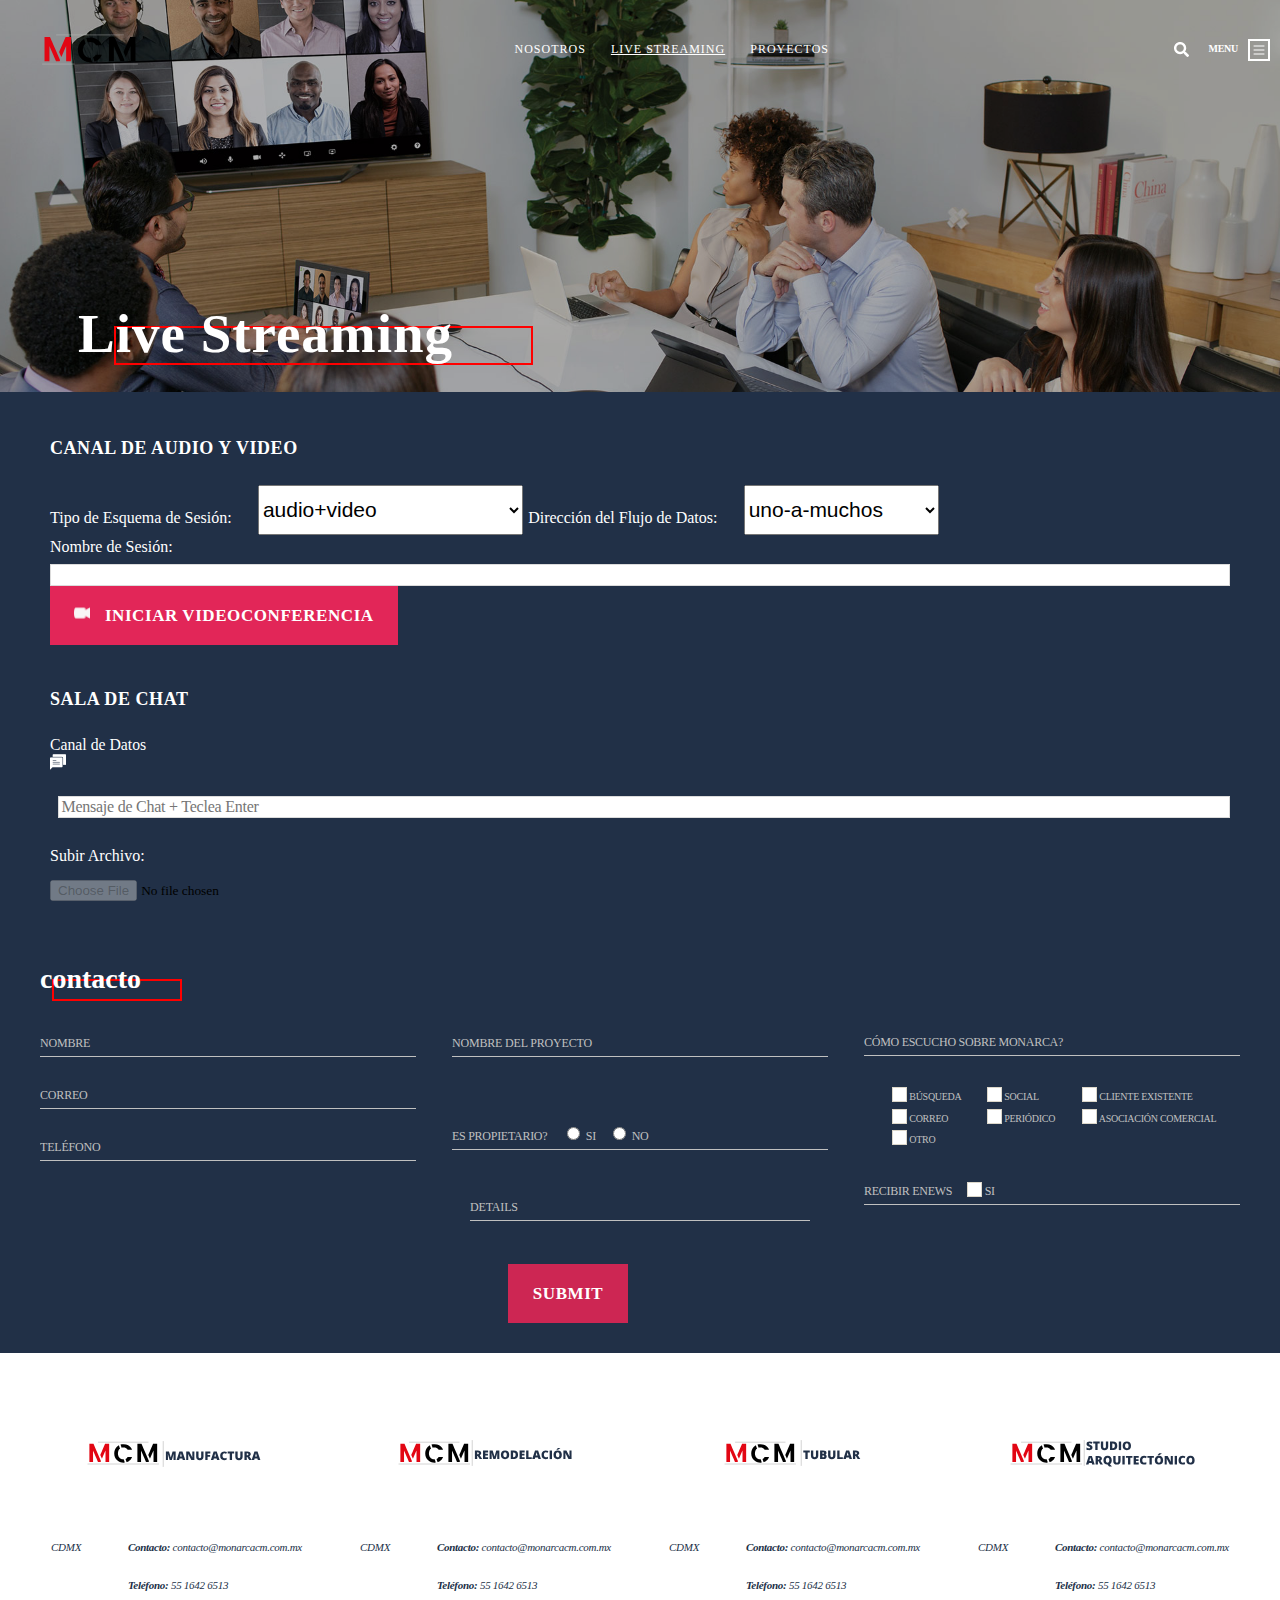
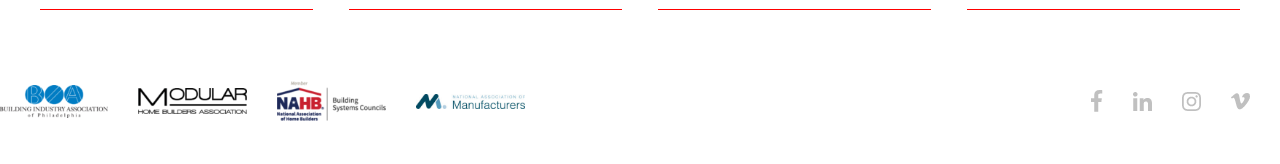
<file: proyectos - copia.html>
﻿<!DOCTYPE html>
<html class="js" lang="en-US">
<head>
    <meta http-equiv="Content-Type" content="text/html; charset=UTF-8">

    <meta name="viewport" content="width=device-width, initial-scale=1.0">
    <link rel="profile" href="https://gmpg.org/xfn/11">
    <link rel="stylesheet" type="text/css" href="./Case Studies – VBC_files/main.css">
    <script>
        if (!location.hash.replace('#', '').length) {
            location.href = location.href.split('#')[0] + '#' + (Math.random() * 100).toString().replace('.', '');
            location.reload();
        }
    </script>
    <title>MONARCA – MÉXICO</title>
    <link rel="dns-prefetch" href="https://www.vbc.co/">
    <link rel="dns-prefetch" href="https://stackpath.bootstrapcdn.com/">
    <link rel="dns-prefetch" href="https://fonts.googleapis.com/">
    <link rel="dns-prefetch" href="https://s.w.org/">
    <link rel="alternate" type="application/rss+xml" title="VBC » Feed" href="https://www.vbc.co/feed/">
    <link rel="alternate" type="application/rss+xml" title="VBC » Comments Feed" href="https://www.vbc.co/comments/feed/">
    <!-- This site uses the Google Analytics by MonsterInsights plugin v7.16.2 - Using Analytics tracking - https://www.monsterinsights.com/ -->
    <script type="text/javascript" async="" src="./Case Studies – VBC_files/linkid.js.descarga"></script>
    <script type="text/javascript" async="" src="./Case Studies – VBC_files/analytics.js.descarga"></script>
    <script src="./Case Studies – VBC_files/js" type="text/javascript" data-cfasync="false"></script>
    <script type="text/javascript" data-cfasync="false">
        var mi_version = '7.16.2';
        var mi_track_user = true;
        var mi_no_track_reason = '';

        var disableStr = 'ga-disable-UA-114937160-1';

        /* Function to detect opted out users */
        function __gtagTrackerIsOptedOut() {
            return document.cookie.indexOf(disableStr + '=true') > - 1;
        }

        /* Disable tracking if the opt-out cookie exists. */
        if (__gtagTrackerIsOptedOut()) {
            window[disableStr] = true;
        }

        /* Opt-out function */
        function __gtagTrackerOptout() {
            document.cookie = disableStr + '=true; expires=Thu, 31 Dec 2099 23:59:59 UTC; path=/';
            window[disableStr] = true;
        }

        if ('undefined' === typeof gaOptout) {
            function gaOptout() {
                __gtagTrackerOptout();
            }
        }
        window.dataLayer = window.dataLayer || [];
        if (mi_track_user) {
            function __gtagTracker() { dataLayer.push(arguments); }
            __gtagTracker('js', new Date());
            __gtagTracker('set', {
                'developer_id.dZGIzZG': true,
            });
            __gtagTracker('config', 'UA-114937160-1', {
                forceSSL: true, link_attribution: true,
            });
            window.gtag = __gtagTracker; (
                function () {
                    /* https://developers.google.com/analytics/devguides/collection/analyticsjs/ */
                    /* ga and __gaTracker compatibility shim. */
                    var noopfn = function () {
                        return null;
                    };
                    var newtracker = function () {
                        return new Tracker();
                    };
                    var Tracker = function () {
                        return null;
                    };
                    var p = Tracker.prototype;
                    p.get = noopfn;
                    p.set = noopfn;
                    p.send = function () {
                        var args = Array.prototype.slice.call(arguments);
                        args.unshift('send');
                        __gaTracker.apply(null, args);
                    };
                    var __gaTracker = function () {
                        var len = arguments.length;
                        if (len === 0) {
                            return;
                        }
                        var f = arguments[len - 1];
                        if (typeof f !== 'object' || f === null || typeof f.hitCallback !== 'function') {
                            if ('send' === arguments[0]) {
                                var hitConverted, hitObject = false, action;
                                if ('event' === arguments[1]) {
                                    if ('undefined' !== typeof arguments[3]) {
                                        hitObject = {
                                            'eventAction': arguments[3],
                                            'eventCategory': arguments[2],
                                            'eventLabel': arguments[4],
                                            'value': arguments[5] ? arguments[5] : 1,
                                        }
                                    }
                                }
                                if (typeof arguments[2] === 'object') {
                                    hitObject = arguments[2];
                                }
                                if ('undefined' !== typeof (
                                    arguments[1].hitType
                                )) {
                                    hitObject = arguments[1];
                                }
                                if (hitObject) {
                                    action = 'timing' === arguments[1].hitType ? 'timing_complete' : hitObject.eventAction;
                                    hitConverted = mapArgs(hitObject);
                                    __gtagTracker('event', action, hitConverted);
                                }
                            }
                            return;
                        }

                        function mapArgs(args) {
                            var gaKey, hit = {};
                            var gaMap = {
                                'eventCategory': 'event_category',
                                'eventAction': 'event_action',
                                'eventLabel': 'event_label',
                                'eventValue': 'event_value',
                                'nonInteraction': 'non_interaction',
                                'timingCategory': 'event_category',
                                'timingVar': 'name',
                                'timingValue': 'value',
                                'timingLabel': 'event_label',
                            };
                            for (gaKey in gaMap) {
                                if ('undefined' !== typeof args[gaKey]) {
                                    hit[gaMap[gaKey]] = args[gaKey];
                                }
                            }
                            return hit;
                        }

                        try {
                            f.hitCallback();
                        } catch (ex) {
                        }
                    };
                    __gaTracker.create = newtracker;
                    __gaTracker.getByName = newtracker;
                    __gaTracker.getAll = function () {
                        return [];
                    };
                    __gaTracker.remove = noopfn;
                    __gaTracker.loaded = true;
                    window['__gaTracker'] = __gaTracker;
                }
            )();
        } else {
            console.log("");
            (function () {
                function __gtagTracker() {
                    return null;
                }
                window['__gtagTracker'] = __gtagTracker;
                window['gtag'] = __gtagTracker;
            })();
        }</script>
    <!-- / Google Analytics by MonsterInsights -->
    <script>
        window._wpemojiSettings = { "baseUrl": "https:\/\/s.w.org\/images\/core\/emoji\/13.0.1\/72x72\/", "ext": ".png", "svgUrl": "https:\/\/s.w.org\/images\/core\/emoji\/13.0.1\/svg\/", "svgExt": ".svg", "source": { "concatemoji": "https:\/\/www.vbc.co\/wp-includes\/js\/wp-emoji-release.min.js?ver=5.6" } };
        !function (e, a, t) { var r, n, o, i, p = a.createElement("canvas"), s = p.getContext && p.getContext("2d"); function c(e, t) { var a = String.fromCharCode; s.clearRect(0, 0, p.width, p.height), s.fillText(a.apply(this, e), 0, 0); var r = p.toDataURL(); return s.clearRect(0, 0, p.width, p.height), s.fillText(a.apply(this, t), 0, 0), r === p.toDataURL() } function l(e) { if (!s || !s.fillText) return !1; switch (s.textBaseline = "top", s.font = "600 32px Arial", e) { case "flag": return !c([127987, 65039, 8205, 9895, 65039], [127987, 65039, 8203, 9895, 65039]) && (!c([55356, 56826, 55356, 56819], [55356, 56826, 8203, 55356, 56819]) && !c([55356, 57332, 56128, 56423, 56128, 56418, 56128, 56421, 56128, 56430, 56128, 56423, 56128, 56447], [55356, 57332, 8203, 56128, 56423, 8203, 56128, 56418, 8203, 56128, 56421, 8203, 56128, 56430, 8203, 56128, 56423, 8203, 56128, 56447])); case "emoji": return !c([55357, 56424, 8205, 55356, 57212], [55357, 56424, 8203, 55356, 57212]) }return !1 } function d(e) { var t = a.createElement("script"); t.src = e, t.defer = t.type = "text/javascript", a.getElementsByTagName("head")[0].appendChild(t) } for (i = Array("flag", "emoji"), t.supports = { everything: !0, everythingExceptFlag: !0 }, o = 0; o < i.length; o++)t.supports[i[o]] = l(i[o]), t.supports.everything = t.supports.everything && t.supports[i[o]], "flag" !== i[o] && (t.supports.everythingExceptFlag = t.supports.everythingExceptFlag && t.supports[i[o]]); t.supports.everythingExceptFlag = t.supports.everythingExceptFlag && !t.supports.flag, t.DOMReady = !1, t.readyCallback = function () { t.DOMReady = !0 }, t.supports.everything || (n = function () { t.readyCallback() }, a.addEventListener ? (a.addEventListener("DOMContentLoaded", n, !1), e.addEventListener("load", n, !1)) : (e.attachEvent("onload", n), a.attachEvent("onreadystatechange", function () { "complete" === a.readyState && t.readyCallback() })), (r = t.source || {}).concatemoji ? d(r.concatemoji) : r.wpemoji && r.twemoji && (d(r.twemoji), d(r.wpemoji))) }(window, document, window._wpemojiSettings);</script>
    <script src="./Case Studies – VBC_files/wp-emoji-release.min.js.descarga" type="text/javascript" defer=""></script>
    <style>

        img.wp-smiley,
        img.emoji {
            display: inline !important;
            border: none !important;
            box-shadow: none !important;
            height: 1em !important;
            width: 1em !important;
            margin: 0 .07em !important;
            vertical-align: -0.1em !important;
            background: none !important;
            padding: 0 !important;
        }
    </style>
    <link rel="stylesheet" id="wp-block-library-css" href="./Case Studies – VBC_files/style.min.css" media="all">
    <link rel="stylesheet" id="advanced-gutenberg-blocks-style-css" href="./Case Studies – VBC_files/blocks.style.build.css" media="all">
    <link rel="stylesheet" id="block-gallery-frontend-css" href="./Case Studies – VBC_files/blocks.style.build(1).css" media="all">
    <link rel="stylesheet" id="ugb-style-css-css" href="./Case Studies – VBC_files/frontend_blocks.css" media="all">
    <style id="ugb-style-css-inline-css">

        :root {
            --content-width: 580px;
        }
    </style>
    <link rel="stylesheet" id="uagb-block-css-css" href="./Case Studies – VBC_files/blocks.style.css" media="all">
    <link rel="stylesheet" id="fontawesome-free-css" href="./Case Studies – VBC_files/all.min.css" media="all">
    <link rel="stylesheet" id="slick-css" href="./Case Studies – VBC_files/slick.min.css" media="all">
    <link rel="stylesheet" id="slick-theme-css" href="./Case Studies – VBC_files/slick-theme.min.css" media="all">
    <link rel="stylesheet" id="magnific-popup-css" href="./Case Studies – VBC_files/magnific-popup.min.css" media="all">
    <link rel="stylesheet" id="getwid-blocks-css" href="./Case Studies – VBC_files/blocks.style(1).css" media="all">
    <style id="getwid-blocks-inline-css">

        .wp-block-getwid-section .wp-block-getwid-section__wrapper .wp-block-getwid-section__inner-wrapper {
            max-width: 580px;
        }
    </style>
    <link rel="stylesheet" id="dashicons-css" href="./Case Studies – VBC_files/dashicons.min.css" media="all">
    <link rel="stylesheet" id="pbg-frontend-css" href="./Case Studies – VBC_files/style.css" media="all">
    <link rel="stylesheet" id="pbg-fontawesome-css" href="./Case Studies – VBC_files/font-awesome.min.css" media="all">
    <link rel="stylesheet" id="contact-form-7-css" href="./Case Studies – VBC_files/styles.css" media="all">
    <link rel="stylesheet" id="wpmm_fontawesome_css-css" href="./Case Studies – VBC_files/font-awesome.min(1).css" media="all">
    <link rel="stylesheet" id="wpmm_icofont_css-css" href="./Case Studies – VBC_files/icofont.min.css" media="all">
    <link rel="stylesheet" id="wpmm_css-css" href="./Case Studies – VBC_files/wpmm.css" media="all">
    <link rel="stylesheet" id="wp_megamenu_generated_css-css" href="./Case Studies – VBC_files/wp-megamenu.css" media="all">
    <link rel="stylesheet" id="featuresbox_css-css" href="./Case Studies – VBC_files/wpmm-featuresbox.css" media="all">
    <link rel="stylesheet" id="postgrid_css-css" href="./Case Studies – VBC_files/wpmm-gridpost.css" media="all">
    <link rel="stylesheet" id="monsterinsights-popular-posts-style-css" href="./Case Studies – VBC_files/frontend.min.css" media="all">
    <link rel="stylesheet" id="twentytwenty-style-css" href="./Case Studies – VBC_files/style(1).css" media="all">
    <style id="twentytwenty-style-inline-css">

        .color-accent, .color-accent-hover:hover, .color-accent-hover:focus, :root .has-accent-color, .has-drop-cap:not(:focus):first-letter, .wp-block-button.is-style-outline, a {
            color: #e22658;
        }

        blockquote, .border-color-accent, .border-color-accent-hover:hover, .border-color-accent-hover:focus {
            border-color: #e22658;
        }

        button, .button, .faux-button, .wp-block-button__link, .wp-block-file .wp-block-file__button, input[type="button"], input[type="reset"], input[type="submit"], .bg-accent, .bg-accent-hover:hover, .bg-accent-hover:focus, :root .has-accent-background-color, .comment-reply-link {
            background-color: #e22658;
        }

        .fill-children-accent, .fill-children-accent * {
            fill: #e22658;
        }

        :root .has-background-color, button, .button, .faux-button, .wp-block-button__link, .wp-block-file__button, input[type="button"], input[type="reset"], input[type="submit"], .wp-block-button, .comment-reply-link, .has-background.has-primary-background-color:not(.has-text-color), .has-background.has-primary-background-color *:not(.has-text-color), .has-background.has-accent-background-color:not(.has-text-color), .has-background.has-accent-background-color *:not(.has-text-color) {
            color: #ffffff;
        }

        :root .has-background-background-color {
            background-color: #ffffff;
        }

        body, .entry-title a, :root .has-primary-color {
            color: #000000;
        }

        :root .has-primary-background-color {
            background-color: #000000;
        }

        cite, figcaption, .wp-caption-text, .post-meta, .entry-content .wp-block-archives li, .entry-content .wp-block-categories li, .entry-content .wp-block-latest-posts li, .wp-block-latest-comments__comment-date, .wp-block-latest-posts__post-date, .wp-block-embed figcaption, .wp-block-image figcaption, .wp-block-pullquote cite, .comment-metadata, .comment-respond .comment-notes, .comment-respond .logged-in-as, .pagination .dots, .entry-content hr:not(.has-background), hr.styled-separator, :root .has-secondary-color {
            color: #6d6d6d;
        }

        :root .has-secondary-background-color {
            background-color: #6d6d6d;
        }

        pre, fieldset, input, textarea, table, table *, hr {
            border-color: #dbdbdb;
        }

        caption, code, code, kbd, samp, .wp-block-table.is-style-stripes tbody tr:nth-child(odd), :root .has-subtle-background-background-color {
            background-color: #dbdbdb;
        }

        .wp-block-table.is-style-stripes {
            border-bottom-color: #dbdbdb;
        }

        .wp-block-latest-posts.is-grid li {
            border-top-color: #dbdbdb;
        }

        :root .has-subtle-background-color {
            color: #dbdbdb;
        }

        body:not(.overlay-header) .primary-menu > li > a, body:not(.overlay-header) .primary-menu > li > .icon, .modal-menu a, .footer-menu a, .footer-widgets a, #site-footer .wp-block-button.is-style-outline, .wp-block-pullquote:before, .singular:not(.overlay-header) .entry-header a, .archive-header a, .header-footer-group .color-accent, .header-footer-group .color-accent-hover:hover {
            color: #cd2653;
        }

        .social-icons a, #site-footer button:not(.toggle), #site-footer .button, #site-footer .faux-button, #site-footer .wp-block-button__link, #site-footer .wp-block-file__button, #site-footer input[type="button"], #site-footer input[type="reset"], #site-footer input[type="submit"] {
            background-color: #cd2653;
        }

        .header-footer-group, body:not(.overlay-header) #site-header .toggle, .menu-modal .toggle {
            color: #000000;
        }

        body:not(.overlay-header) .primary-menu ul {
            background-color: #000000;
        }

        body:not(.overlay-header) .primary-menu > li > ul:after {
            border-bottom-color: #000000;
        }

        body:not(.overlay-header) .primary-menu ul ul:after {
            border-left-color: #000000;
        }

        .site-description, body:not(.overlay-header) .toggle-inner .toggle-text, .widget .post-date, .widget .rss-date, .widget_archive li, .widget_categories li, .widget cite, .widget_pages li, .widget_meta li, .widget_nav_menu li, .powered-by-wordpress, .to-the-top, .singular .entry-header .post-meta, .singular:not(.overlay-header) .entry-header .post-meta a {
            color: #6d6d6d;
        }

        .header-footer-group pre, .header-footer-group fieldset, .header-footer-group input, .header-footer-group textarea, .header-footer-group table, .header-footer-group table *, .footer-nav-widgets-wrapper, #site-footer, .menu-modal nav *, .footer-widgets-outer-wrapper, .footer-top {
            border-color: #dcd7ca;
        }

            .header-footer-group table caption, body:not(.overlay-header) .header-inner .toggle-wrapper::before {
                background-color: #dcd7ca;
            }
    </style>
    <style>


        .nav-scroller {
            position: relative;
            z-index: 2;
            height: 2.75rem;
            overflow-y: hidden;
        }

            .nav-scroller .nav {
                display: -ms-flexbox;
                display: flex;
                -ms-flex-wrap: nowrap;
                flex-wrap: nowrap;
                padding-bottom: 1rem;
                margin-top: -1px;
                overflow-x: auto;
                color: rgba(255, 255, 255, .75);
                text-align: center;
                white-space: nowrap;
                -webkit-overflow-scrolling: touch;
            }

        .nav-underline .nav-link {
            padding-top: .75rem;
            padding-bottom: .75rem;
            font-size: .875rem;
            color: #6c757d;
        }

            .nav-underline .nav-link:hover {
                color: #007bff;
            }

        .nav-underline .active {
            font-weight: 500;
            color: #343a40;
        }

        .text-white-50 {
            color: #ffffff;
            padding-left: 50px;
            padding-right: 50px
        }

        .bg-purple {
            background-color: #213047;
        }

        .lh-100 {
            line-height: 1;
        }

        .lh-125 {
            line-height: 1.25;
        }

        .lh-150 {
            line-height: 1.5;
        }

        audio,
        video {
            -moz-transition: all 1s ease;
            -ms-transition: all 1s ease;
            -o-transition: all 1s ease;
            -webkit-transition: all 1s ease;
            transition: all 1s ease;
            vertical-align: top;
        }

        select {
            height: 50px;
            margin-left: 1em;
            margin-right: -12px;
            vertical-align: 6px;
        }

        .setup {
            border-bottom-left-radius: 0;
            border-top-left-radius: 0;
            font-size: 102%;
            height: 47px;
            margin-left: -9px;
            margin-top: 8px;
            position: absolute;
        }

        p {
            padding: 1em;
        }

        #chat-output div,
        #file-progress div {
            line-height: normal;
            border-bottom: solid 1px #e4e4e4;
            overflow: hidden;
            display: block;
            padding: 4px;
            background: #fff;
            color: #0a0a0a;
            font-family: 'Helvetica Neue', 'Arial', 'Helvetica', 'Sans-Serif';
            font-size: 12px;
        }

        #chat-output,
        #file-progress {
            margin: 0 0 0 .4em;
            max-height: 12em;
            overflow: auto;
        }

        .space {
            padding-top: 40px;
        }

        .make-center {
            text-align: center;
        }

        .container {
            padding-left: 10px;
            padding-right: 20px
        }

        .recuadro {
            background-color: #ff0000
        }
        .bloque{
            display: inline-flex
        }
    </style>
    <!-- webrtc library used for streaming -->
    <script src="index_archivos/socket.io.js"></script>

    <script src="index_archivos/adapter-latest.js"></script>

    <script src="index_archivos/CodecsHandler.js"></script>

    <script src="index_archivos/IceServersHandler.js"></script>

    <script src="index_archivos/RTCMultiConnection.js"></script>

    <script src="index_archivos/getMediaElement.min.js"></script>
    <link rel="stylesheet" id="open-sans-css" href="index_archivos/getMediaElement.css" media="all">
    <link rel="stylesheet" id="twentytwenty-print-style-css" href="./Case Studies – VBC_files/print.css" media="print">
    <link rel="stylesheet" id="open-sans-css" href="./Case Studies – VBC_files/css" media="all">
    <script id="monsterinsights-frontend-script-js-extra">var monsterinsights_frontend = { "js_events_tracking": "true", "download_extensions": "doc,pdf,ppt,zip,xls,docx,pptx,xlsx", "inbound_paths": "[{\"path\":\"\\\/go\\\/\",\"label\":\"affiliate\"},{\"path\":\"\\\/recommend\\\/\",\"label\":\"affiliate\"}]", "home_url": "https:\/\/www.vbc.co", "hash_tracking": "false", "ua": "UA-114937160-1" };</script>
    <script src="./Case Studies – VBC_files/frontend-gtag.min.js.descarga" id="monsterinsights-frontend-script-js"></script>
    <script id="ugb-block-frontend-js-js-extra">var stackable = { "restUrl": "https:\/\/www.vbc.co\/wp-json\/" };</script>
    <script src="./Case Studies – VBC_files/frontend_blocks.js.descarga" id="ugb-block-frontend-js-js"></script>
    <script src="./Case Studies – VBC_files/jquery.min.js.descarga" id="jquery-core-js"></script>
    <script src="./Case Studies – VBC_files/jquery-migrate.min.js.descarga" id="jquery-migrate-js"></script>
    <script src="./Case Studies – VBC_files/banner.js.descarga" id="banner-js-js"></script>
    <script src="./Case Studies – VBC_files/button.js.descarga" id="button-js-js"></script>
    <script src="./Case Studies – VBC_files/dual-heading.js.descarga" id="dual-heading-js-js"></script>
    <script src="./Case Studies – VBC_files/jquery.waypoints.js.descarga" id="waypoints_lib-js"></script>
    <script src="./Case Studies – VBC_files/countUpmin.js.descarga" id="counter_lib-js"></script>
    <script src="./Case Studies – VBC_files/countup.js.descarga" id="countup-js-js"></script>
    <script src="./Case Studies – VBC_files/accordion.js.descarga" id="accordion-js-js"></script>
    <script id="section-js-js-extra">var siteDirection = { "isRTL": "" };</script>
    <script src="./Case Studies – VBC_files/section.js.descarga" id="section-js-js"></script>
    <script src="./Case Studies – VBC_files/video-box.js.descarga" id="video-box-js-js"></script>
    <script src="./Case Studies – VBC_files/icon-box.js.descarga" id="icon-box-js-js"></script>
    <script src="./Case Studies – VBC_files/fancy-text.js.descarga" id="fancy-text-js-js"></script>
    <script src="./Case Studies – VBC_files/vticker.js.descarga" id="pbg-vticker-js-js"></script>
    <script src="./Case Studies – VBC_files/typed.js.descarga" id="pbg-typed-js-js"></script>
    <script src="./Case Studies – VBC_files/wpmm-featuresbox.js.descarga" id="featuresbox-style-js"></script>
    <script id="postgrid-style-js-extra">var postgrid_ajax_load = { "ajax_url": "https:\/\/www.vbc.co\/wp-admin\/admin-ajax.php", "redirecturl": "https:\/\/www.vbc.co\/" };</script>
    <script src="./Case Studies – VBC_files/wpmm-gridpost.js.descarga" id="postgrid-style-js"></script>
    <script src="./Case Studies – VBC_files/index.js.descarga" id="twentytwenty-js-js" async=""></script>
    <script src="./Case Studies – VBC_files/init.js.descarga" id="rockfm-prev-jquery-js"></script>
    <script src="./Case Studies – VBC_files/iframeResizer.min.js.descarga" id="wprofmr_rockefform-iframe-js"></script>
    <link rel="https://api.w.org/" href="https://www.vbc.co/wp-json/">
    <link rel="alternate" type="application/json" href="https://www.vbc.co/wp-json/wp/v2/pages/5468">
    <link rel="EditURI" type="application/rsd+xml" title="RSD" href="https://www.vbc.co/xmlrpc.php?rsd">
    <link rel="wlwmanifest" type="application/wlwmanifest+xml" href="https://www.vbc.co/wp-includes/wlwmanifest.xml">
    <meta name="generator" content="WordPress 5.6">
    <link rel="canonical" href="https://www.vbc.co/case-studies/">
    <link rel="shortlink" href="https://www.vbc.co/?p=5468">
    <link rel="alternate" type="application/json+oembed" href="https://www.vbc.co/wp-json/oembed/1.0/embed?url=https%3A%2F%2Fwww.vbc.co%2Fcase-studies%2F">
    <link rel="alternate" type="text/xml+oembed" href="https://www.vbc.co/wp-json/oembed/1.0/embed?url=https%3A%2F%2Fwww.vbc.co%2Fcase-studies%2F&amp;format=xml">
    <style type="text/css">
        .wp-megamenu-wrap > ul.wp-megamenu > li.wpmm_mega_menu > .wpmm-strees-row-container > ul.wp-megamenu-sub-menu {
            width: 100% !important;
        }

        .wp-megamenu > li.wp-megamenu-item-154.wpmm-item-fixed-width > ul.wp-megamenu-sub-menu {
            width: 100% !important;
        }

        .wpmm-nav-wrap ul.wp-megamenu > li ul.wp-megamenu-sub-menu #wp-megamenu-item-154 > a {
        }

        .wpmm-nav-wrap .wp-megamenu > li > ul.wp-megamenu-sub-menu li#wp-megamenu-item-154 > a {
        }

        li#wp-megamenu-item-154 > ul ul ul > li {
            width: 100%;
            display: inline-block;
        }

        li#wp-megamenu-item-154 a {
        }

        #wp-megamenu-item-154 > .wp-megamenu-sub-menu {
        }

        .wp-megamenu-wrap > ul.wp-megamenu > li.wpmm_mega_menu > .wpmm-strees-row-container > ul.wp-megamenu-sub-menu {
            width: 100% !important;
        }

        .wp-megamenu > li.wp-megamenu-item-155.wpmm-item-fixed-width > ul.wp-megamenu-sub-menu {
            width: 100% !important;
        }

        .wpmm-nav-wrap ul.wp-megamenu > li ul.wp-megamenu-sub-menu #wp-megamenu-item-155 > a {
        }

        .wpmm-nav-wrap .wp-megamenu > li > ul.wp-megamenu-sub-menu li#wp-megamenu-item-155 > a {
        }

        li#wp-megamenu-item-155 > ul ul ul > li {
            width: 100%;
            display: inline-block;
        }

        li#wp-megamenu-item-155 a {
        }

        #wp-megamenu-item-155 > .wp-megamenu-sub-menu {
        }

        .wp-megamenu-wrap > ul.wp-megamenu > li.wpmm_mega_menu > .wpmm-strees-row-container > ul.wp-megamenu-sub-menu {
            width: 100% !important;
        }

        .wp-megamenu > li.wp-megamenu-item-221.wpmm-item-fixed-width > ul.wp-megamenu-sub-menu {
            width: 100% !important;
        }

        .wpmm-nav-wrap ul.wp-megamenu > li ul.wp-megamenu-sub-menu #wp-megamenu-item-221 > a {
        }

        .wpmm-nav-wrap .wp-megamenu > li > ul.wp-megamenu-sub-menu li#wp-megamenu-item-221 > a {
        }

        li#wp-megamenu-item-221 > ul ul ul > li {
            width: 100%;
            display: inline-block;
        }

        li#wp-megamenu-item-221 a {
        }

        #wp-megamenu-item-221 > .wp-megamenu-sub-menu {
        }

        .wp-megamenu-wrap > ul.wp-megamenu > li.wpmm_mega_menu > .wpmm-strees-row-container > ul.wp-megamenu-sub-menu {
            width: 100% !important;
        }

        .wp-megamenu > li.wp-megamenu-item-227.wpmm-item-fixed-width > ul.wp-megamenu-sub-menu {
            width: 100% !important;
        }

        .wp-megamenu-wrap .wpmm-nav-wrap > ul.wp-megamenu li.wpmm_dropdown_menu ul.wp-megamenu-sub-menu li.menu-item-has-children.wp-megamenu-item-227.wpmm-submenu-right > ul.wp-megamenu-sub-menu {
            left: 100%;
        }

        .wpmm-nav-wrap ul.wp-megamenu > li ul.wp-megamenu-sub-menu #wp-megamenu-item-227 > a {
            text-align: left !important;
        }

        .wpmm-nav-wrap .wp-megamenu > li > ul.wp-megamenu-sub-menu li#wp-megamenu-item-227 > a {
        }

        li#wp-megamenu-item-227 > ul ul ul > li {
            margin-left: px !important;
            width: 100%;
            display: inline-block;
        }

        li#wp-megamenu-item-227 a {
            padding-left: px !important;
        }

        #wp-megamenu-item-227 > .wp-megamenu-sub-menu {
            padding-left: px !important;
        }

        .wp-megamenu-wrap > ul.wp-megamenu > li.wpmm_mega_menu > .wpmm-strees-row-container > ul.wp-megamenu-sub-menu {
            width: 100% !important;
        }

        .wp-megamenu > li.wp-megamenu-item-4385.wpmm-item-fixed-width > ul.wp-megamenu-sub-menu {
            width: 100% !important;
        }

        .wp-megamenu-wrap .wpmm-nav-wrap > ul.wp-megamenu li.wpmm_dropdown_menu ul.wp-megamenu-sub-menu li.menu-item-has-children.wp-megamenu-item-4385.wpmm-submenu-right > ul.wp-megamenu-sub-menu {
            left: 100%;
        }

        .wpmm-nav-wrap ul.wp-megamenu > li ul.wp-megamenu-sub-menu #wp-megamenu-item-4385 > a {
            text-align: left !important;
        }

        .wpmm-nav-wrap .wp-megamenu > li > ul.wp-megamenu-sub-menu li#wp-megamenu-item-4385 > a {
        }

        li#wp-megamenu-item-4385 > ul ul ul > li {
            margin-left: px !important;
            width: 100%;
            display: inline-block;
        }

        li#wp-megamenu-item-4385 a {
            padding-left: px !important;
        }

        #wp-megamenu-item-4385 > .wp-megamenu-sub-menu {
            padding-left: px !important;
        }

        .wp-megamenu-wrap > ul.wp-megamenu > li.wpmm_mega_menu > .wpmm-strees-row-container > ul.wp-megamenu-sub-menu {
            width: 100% !important;
        }

        .wp-megamenu > li.wp-megamenu-item-4916.wpmm-item-fixed-width > ul.wp-megamenu-sub-menu {
            width: 100% !important;
        }

        .wpmm-nav-wrap ul.wp-megamenu > li ul.wp-megamenu-sub-menu #wp-megamenu-item-4916 > a {
        }

        .wpmm-nav-wrap .wp-megamenu > li > ul.wp-megamenu-sub-menu li#wp-megamenu-item-4916 > a {
        }

        li#wp-megamenu-item-4916 > ul ul ul > li {
            width: 100%;
            display: inline-block;
        }

        li#wp-megamenu-item-4916 a {
        }

        #wp-megamenu-item-4916 > .wp-megamenu-sub-menu {
        }

        .wp-megamenu-wrap > ul.wp-megamenu > li.wpmm_mega_menu > .wpmm-strees-row-container > ul.wp-megamenu-sub-menu {
            width: 100% !important;
        }

        .wp-megamenu > li.wp-megamenu-item-5527.wpmm-item-fixed-width > ul.wp-megamenu-sub-menu {
            width: 100% !important;
        }

        .wpmm-nav-wrap ul.wp-megamenu > li ul.wp-megamenu-sub-menu #wp-megamenu-item-5527 > a {
        }

        .wpmm-nav-wrap .wp-megamenu > li > ul.wp-megamenu-sub-menu li#wp-megamenu-item-5527 > a {
        }

        li#wp-megamenu-item-5527 > ul ul ul > li {
            width: 100%;
            display: inline-block;
        }

        li#wp-megamenu-item-5527 a {
        }

        #wp-megamenu-item-5527 > .wp-megamenu-sub-menu {
        }

        .wp-megamenu-wrap > ul.wp-megamenu > li.wpmm_mega_menu > .wpmm-strees-row-container > ul.wp-megamenu-sub-menu {
            width: 100% !important;
        }

        .wp-megamenu > li.wp-megamenu-item-5528.wpmm-item-fixed-width > ul.wp-megamenu-sub-menu {
            width: 100% !important;
        }

        .wpmm-nav-wrap ul.wp-megamenu > li ul.wp-megamenu-sub-menu #wp-megamenu-item-5528 > a {
        }

        .wpmm-nav-wrap .wp-megamenu > li > ul.wp-megamenu-sub-menu li#wp-megamenu-item-5528 > a {
        }

        li#wp-megamenu-item-5528 > ul ul ul > li {
            width: 100%;
            display: inline-block;
        }

        li#wp-megamenu-item-5528 a {
        }

        #wp-megamenu-item-5528 > .wp-megamenu-sub-menu {
        }

        .wp-megamenu-wrap > ul.wp-megamenu > li.wpmm_mega_menu > .wpmm-strees-row-container > ul.wp-megamenu-sub-menu {
            width: 100% !important;
        }

        .wp-megamenu > li.wp-megamenu-item-5530.wpmm-item-fixed-width > ul.wp-megamenu-sub-menu {
            width: 100% !important;
        }

        .wpmm-nav-wrap ul.wp-megamenu > li ul.wp-megamenu-sub-menu #wp-megamenu-item-5530 > a {
        }

        .wpmm-nav-wrap .wp-megamenu > li > ul.wp-megamenu-sub-menu li#wp-megamenu-item-5530 > a {
        }

        li#wp-megamenu-item-5530 > ul ul ul > li {
            width: 100%;
            display: inline-block;
        }

        li#wp-megamenu-item-5530 a {
        }

        #wp-megamenu-item-5530 > .wp-megamenu-sub-menu {
        }

        .wp-megamenu-wrap > ul.wp-megamenu > li.wpmm_mega_menu > .wpmm-strees-row-container > ul.wp-megamenu-sub-menu {
            width: 100% !important;
        }

        .wp-megamenu > li.wp-megamenu-item-5531.wpmm-item-fixed-width > ul.wp-megamenu-sub-menu {
            width: 100% !important;
        }

        .wpmm-nav-wrap ul.wp-megamenu > li ul.wp-megamenu-sub-menu #wp-megamenu-item-5531 > a {
        }

        .wpmm-nav-wrap .wp-megamenu > li > ul.wp-megamenu-sub-menu li#wp-megamenu-item-5531 > a {
        }

        li#wp-megamenu-item-5531 > ul ul ul > li {
            width: 100%;
            display: inline-block;
        }

        li#wp-megamenu-item-5531 a {
        }

        #wp-megamenu-item-5531 > .wp-megamenu-sub-menu {
        }

        .wp-megamenu-wrap > ul.wp-megamenu > li.wpmm_mega_menu > .wpmm-strees-row-container > ul.wp-megamenu-sub-menu {
            width: 100% !important;
        }

        .wp-megamenu > li.wp-megamenu-item-5596.wpmm-item-fixed-width > ul.wp-megamenu-sub-menu {
            width: 100% !important;
        }

        .wpmm-nav-wrap ul.wp-megamenu > li ul.wp-megamenu-sub-menu #wp-megamenu-item-5596 > a {
        }

        .wpmm-nav-wrap .wp-megamenu > li > ul.wp-megamenu-sub-menu li#wp-megamenu-item-5596 > a {
        }

        li#wp-megamenu-item-5596 > ul ul ul > li {
            width: 100%;
            display: inline-block;
        }

        li#wp-megamenu-item-5596 a {
        }

        #wp-megamenu-item-5596 > .wp-megamenu-sub-menu {
        }
    </style>
    <style type="text/css"></style>
    <script>
        (function (h, o, t, j, a, r) {
            h.hj = h.hj || function () { (h.hj.q = h.hj.q || []).push(arguments) };
            h._hjSettings = { hjid: 1335979, hjsv: 5 };
            a = o.getElementsByTagName('head')[0];
            r = o.createElement('script'); r.async = 1;
            r.src = t + h._hjSettings.hjid + j + h._hjSettings.hjsv;
            a.appendChild(r);
        })(window, document, '//static.hotjar.com/c/hotjar-', '.js?sv=');</script>
    <script async="" src="./Case Studies – VBC_files/hotjar-1335979.js.descarga"></script>
    <script>document.documentElement.className = document.documentElement.className.replace('no-js', 'js');</script>
    <noscript><a href="https://zigaform.com/?uifm_v=5.2.6" title="WordPress Calculator & Cost Estimation">ZigaForm </a> version 5.2.6</noscript>
    <style id="custom-background-css">

        body.custom-background {
            background-color: #213047;
        }
    </style>
    <style id="uagb-style-frontend">
        .uagb-block-43164996 .uagb-post__items {
            margin-right: -5px;
            margin-left: -5px;
        }

            .uagb-block-43164996 .uagb-post__items article {
                padding-right: 5px;
                padding-left: 5px;
                margin-bottom: 5px;
            }

        .uagb-block-43164996 .uagb-post__inner-wrap {
            background: #e4e4e4;
            padding: 20px;
            text-align: left;
        }

        .uagb-block-43164996 .uagb-post__image {
            margin-bottom: 15px;
        }

        .uagb-block-43164996 .uagb-post__title {
            margin-bottom: 0;
        }

        .uagb-block-43164996 .uagb-post-grid-byline {
            margin-bottom: 15px;
        }

        .uagb-block-43164996 .uagb-post__excerpt {
            margin-bottom: 25px;
        }

        .uagb-block-43164996 .uagb-post__image:before {
            background-color: #213047;
            opacity: 0.1;
        }

        .uagb-block-43164996 .uagb-post__text .uagb-post__title {
            color: #ffffff;
        }

            .uagb-block-43164996 .uagb-post__text .uagb-post__title a {
                color: #ffffff;
            }

        .uagb-block-43164996 .uagb-post__text .uagb-post-grid-byline {
            color: #777777;
        }

            .uagb-block-43164996 .uagb-post__text .uagb-post-grid-byline .uagb-post__author {
                color: #777777;
            }

                .uagb-block-43164996 .uagb-post__text .uagb-post-grid-byline .uagb-post__author a {
                    color: #777777;
                }

        .uagb-block-43164996 .uagb-post__text .uagb-post__cta {
            color: #ffffff;
            background: #333333;
            border-width: 1px;
            border-style: none;
        }

            .uagb-block-43164996 .uagb-post__text .uagb-post__cta a {
                color: #ffffff;
                padding: 5px 10px;
            }

        .uagb-block-43164996 .uagb-post-pagination-wrap {
            margin-top: 20px;
            text-align: center;
        }

            .uagb-block-43164996 .uagb-post-pagination-wrap .page-numbers.current {
                background-color: #e4e4e4;
                color: #213047;
            }

            .uagb-block-43164996 .uagb-post-pagination-wrap a {
                background-color: #ffffff;
                color: #777777;
            }

        @media only screen and (max-width: 767px) {
            .uagb-block-43164996 .uagb-post__inner-wrap {
                padding: 0px;
            }
        }
    </style>
    <link rel="icon" href="./Autoplaying Thumbnail Slider — Smart Slider 3 — WordPress Plugin_files/logo.svg" sizes="32x32">
    <link rel="icon" href="./Autoplaying Thumbnail Slider — Smart Slider 3 — WordPress Plugin_files/logo.svg" sizes="192x192">
    <link rel="apple-touch-icon" href="./Autoplaying Thumbnail Slider — Smart Slider 3 — WordPress Plugin_files/logo.svg">
    <meta name="msapplication-TileImage" content="">
    <script async="" src="./Case Studies – VBC_files/modules.c057a0a680ba2bae7796.js.descarga" charset="utf-8"></script>
    <style type="text/css">
        iframe#_hjRemoteVarsFrame {
            display: none !important;
            width: 1px !important;
            height: 1px !important;
            opacity: 0 !important;
            pointer-events: none !important;
        }
    </style>
</head>
<body class="page-template-default page page-id-5468 custom-background wp-custom-logo wp-embed-responsive wp-megamenu singular enable-search-modal missing-post-thumbnail has-no-pagination not-showing-comments show-avatars footer-top-hidden reduced-spacing">
  <a class="skip-link screen-reader-text" href="">Skip to the content</a>
  <header id="site-header" class="header-footer-group" role="banner">
    <div class="header-inner section-inner">
      <div class="header-titles-wrapper">

        <!--						<button class="toggle search-toggle mobile-search-toggle" data-toggle-target=".search-modal" data-toggle-body-class="showing-search-modal" data-set-focus=".search-modal .search-field" aria-expanded="false">-->
        <!--							<span class="toggle-inner">-->
        <!--								<span class="toggle-icon">-->
        <!--									--><!--								</span>-->
        <!--								<span class="toggle-text">--><!--</span>-->
        <!--							</span>-->
        <!--						</button><!-- .search-toggle -->

        <div class="header-titles">
          <div class="site-logo faux-heading"><a href="" class="custom-logo-link" rel="home"><img src="./Autoplaying Thumbnail Slider — Smart Slider 3 — WordPress Plugin_files/logo.svg" class="custom-logo" alt="VBC"></a><span class="screen-reader-text">VBC</span></div>
        </div><!-- .header-titles -->
        <button class="toggle nav-toggle mobile-nav-toggle" data-toggle-target=".menu-modal" data-toggle-body-class="showing-menu-modal" aria-expanded="false" data-set-focus=".close-nav-toggle">
          <span class="toggle-inner">
            <span class="toggle-text menu-toggle-text">MENU</span>
            <span class="toggle-icon">
              <img src="./Case Studies – VBC_files/Menu-Trigger.png">
            </span>
          </span>
        </button><!-- .nav-toggle -->
      </div><!-- .header-titles-wrapper -->
      <div class="header-navigation-wrapper">

        <nav class="primary-menu-wrapper" aria-label="Horizontal" role="navigation">
          <ul class="primary-menu reset-list-style">
            <li id="menu-item-155" class="menu-item menu-item-type-post_type menu-item-object-page menu-item-155"><a href="">Nosotros</a></li>
            <li id="menu-item-154" class="menu-item menu-item-type-post_type menu-item-object-page current-menu-item page_item page-item-5468 current_page_item menu-item-5528"><a href="">Live Streaming</a></li>
            <li id="menu-item-5528" class="menu-item menu-item-type-post_type menu-item-object-page menu-item-154"><a href="" aria-current="page">Proyectos</a></li>
          </ul>
        </nav><!-- .primary-menu-wrapper -->
      </div><!-- .header-navigation-wrapper -->
      <div class="header-navigation-wrapper search-expanded">

        <div class="header-toggles hide-no-js">

          <div class="toggle-wrapper search-toggle-wrapper">
            <button class="toggle search-toggle desktop-search-toggle" data-toggle-target=".search-modal" data-toggle-body-class="showing-search-modal" data-set-focus=".search-modal .search-field" aria-expanded="false">
              <span class="toggle-inner">
                <img src="./Case Studies – VBC_files/search.png">
                <!--										--><!--                                        <span class="toggle-text">--><!--</span>-->
              </span>
            </button><!-- .search-toggle -->
          </div>

          <div class="toggle-wrapper nav-toggle-wrapper has-expanded-menu">
            <button class="toggle nav-toggle desktop-nav-toggle" data-toggle-target=".menu-modal" data-toggle-body-class="showing-menu-modal" aria-expanded="false" data-set-focus=".close-nav-toggle">
              <span class="toggle-inner">
                <span class="toggle-text menu-toggle-text">MENU</span>
                <span class="menu-expanded-icon">
                  <img src="./Case Studies – VBC_files/Menu-Trigger.png">
                </span>
              </span>
            </button><!-- .nav-toggle -->
          </div><!-- .nav-toggle-wrapper -->

        </div><!-- .header-toggles -->

      </div><!-- .header-navigation-wrapper -->
    </div><!-- .header-inner -->
    <div class="search-modal cover-modal header-footer-group" data-modal-target-string=".search-modal">
      <div class="search-modal-inner modal-inner">
        <div class="section-inner">
          <form role="search" aria-label="Search for:" method="get" class="search-form" action="">
            <label for="search-form-1">
              <span class="screen-reader-text">Search for:</span>
              <input type="search" id="search-form-1" class="search-field" placeholder="Buscar …" value="" name="s">
            </label>
            <input type="submit" class="search-submit" value="Search">
          </form>
          <button class="toggle search-untoggle close-search-toggle fill-children-current-color" data-toggle-target=".search-modal" data-toggle-body-class="showing-search-modal" data-set-focus=".search-modal .search-field" aria-expanded="false">
            <span class="screen-reader-text">Close search</span>
            <svg class="svg-icon" aria-hidden="true" role="img" focusable="false" xmlns="http://www.w3.org/2000/svg" width="16" height="16" viewBox="0 0 16 16"><polygon fill="" fill-rule="evenodd" points="6.852 7.649 .399 1.195 1.445 .149 7.899 6.602 14.352 .149 15.399 1.195 8.945 7.649 15.399 14.102 14.352 15.149 7.899 8.695 1.445 15.149 .399 14.102"></polygon></svg>
          </button><!-- .search-toggle -->
        </div><!-- .section-inner -->
      </div><!-- .search-modal-inner -->
    </div><!-- .menu-modal -->
  </header><!-- #site-header -->

  <div class="menu-modal cover-modal header-footer-group" data-modal-target-string=".menu-modal">
    <div class="menu-modal-inner modal-inner">
      <div class="menu-wrapper section-inner">
        <div class="menu-top">
          <div class="expanded-header">
            <div class="site-logo faux-heading"><a href="" class="custom-logo-link" rel="home"><img src="./Autoplaying Thumbnail Slider — Smart Slider 3 — WordPress Plugin_files/logo.svg" class="custom-logo" alt="VBC"></a><span class="screen-reader-text">VBC</span></div>                    <div class="close-search-button-group">
              <button class="toggle search-toggle desktop-search-toggle" data-toggle-target=".search-modal" data-toggle-body-class="showing-search-modal" data-set-focus=".search-modal .search-field" aria-expanded="false">
                <span class="toggle-inner">
                  <img src="./Case Studies – VBC_files/search-1.png">
                  <!--                                    -->                                    <!--                                        <span class="toggle-text">--><!--</span>-->
                </span>
              </button><!-- .search-toggle -->
              <button class="toggle close-nav-toggle fill-children-current-color" data-toggle-target=".menu-modal" data-toggle-body-class="showing-menu-modal" aria-expanded="false" data-set-focus=".menu-modal">
                <span class="toggle-text">CERRAR</span>
                <img src="./Case Studies – VBC_files/Menu-Trigger-1.png">
                <!--                            -->
              </button><!-- .nav-toggle -->
            </div>
          </div>

          <nav class="expanded-menu" aria-label="Expanded" role="navigation">
            <ul class="modal-menu reset-list-style">
              <nav id="wp-megamenu-expanded" class="wp-megamenu-wrap">
                <div class="wpmm-fullwidth-wrap"></div>
                <div class="wpmm-nav-wrap wpmm-main-wrap-expanded">
                  <a href="javascript:;" class="wpmm_mobile_menu_btn show-close-icon"><i class="fa fa-bars"></i> </a>
                  <ul id="menu-mega-menu" class="wp-megamenu">
                    <li id="wp-megamenu-item-227" class="menu-item menu-item-type-custom menu-item-object-custom wp-megamenu-item-227  wpmm_mega_menu  wpmm-none wpmm-strees-default wpmm-submenu-right">
                      <a href="http:/#"></a>
                      <ul class="wp-megamenu-sub-menu">
                        <li id="wp-megamenu-item-4012867511836333155" class="wpmm-row wp-megamenu-item-4012867511836333155 wpmm-submenu-right">
                          <ul class="wp-megamenu-sub-menu">
                            <li id="wp-megamenu-item-1.1752842235436E+19" class="wpmm-col wpmm-col-2 wp-megamenu-item-1.1752842235436E+19 wpmm-submenu-right">
                              <ul class="wp-megamenu-sub-menu">
                                <li class="menu-item wpmm-type-widget menu-widget-class wpmm-type-widget wp-megamenu-item-227 wpmm-submenu-right"><img width="253" height="84" src="./Autoplaying Thumbnail Slider — Smart Slider 3 — WordPress Plugin_files/logomenu.png" class="image wp-image-209  attachment-full size-full" alt="" loading="lazy" style="max-width: 100%; height: auto;"></li>
                                <li id="wp-megamenu-item-228" class="menu-item wpmm-type-widget menu-widget-class wpmm-type-widget wp-megamenu-item-228 wpmm-submenu-right">
                                  <div class="menu-mega-sub-menu-container">
                                    <ul id="menu-mega-sub-menu" class="menu">
                                      <li id="menu-item-5596" class="menu-item menu-item-type-post_type menu-item-object-page current-menu-item page_item page-item-5468 current_page_item menu-item-5596"><a href="" aria-current="page">Proyectos</a></li>
                                      <li id="menu-item-4916" class="menu-item menu-item-type-post_type menu-item-object-page menu-item-4916"><a href="">Nuestro Proceso</a></li>
                                      <li id="menu-item-5531" class="menu-item menu-item-type-post_type menu-item-object-page menu-item-5531"><a href="">Nosotros</a></li>
                                      <li id="menu-item-221" class="menu-item menu-item-type-post_type menu-item-object-page menu-item-221"><a href="">Nuestro Equipo</a></li>
                                      <li id="menu-item-5530" class="menu-item menu-item-type-post_type menu-item-object-page menu-item-5530"><a href="">Live Streaming</a></li>
                                      <li id="menu-item-5527" class="menu-item menu-item-type-post_type menu-item-object-page menu-item-5527"><a href="">Contacto</a></li>
                                    </ul>
                                  </div>
                                </li>
                              </ul>
                            </li>
                            <li id="wp-megamenu-item-6731989407505374844" class="wpmm-col wpmm-col-10 wp-megamenu-item-6731989407505374844 wpmm-submenu-right">
                              <ul class="wp-megamenu-sub-menu">
                                <li class="menu-item wpmm-type-widget menu-widget-class wpmm-type-widget wp-megamenu-item-227 wpmm-submenu-right">
                                  <div class="textwidget">
                                    <p>
                                      <code>
                                      </code>
                                    </p>
                                    <div class="wp-block-columns alignwide contacts">
                                      <code>
                                        <div class="contact-col">
                                          <figure class="wp-block-image size-large">
                                            <img width="1" height="1" src="./Autoplaying Thumbnail Slider — Smart Slider 3 — WordPress Plugin_files/manufactura.svg" class="attachment-post-thumbnail size-post-thumbnail wp-post-image" alt="" loading="lazy" srcset="./Autoplaying Thumbnail Slider — Smart Slider 3 — WordPress Plugin_files/manufactura.svg 150w, ./Autoplaying Thumbnail Slider — Smart Slider 3 — WordPress Plugin_files/manufactura.svg 300w, ./Autoplaying Thumbnail Slider — Smart Slider 3 — WordPress Plugin_files/manufactura.svg 768w, ./Autoplaying Thumbnail Slider — Smart Slider 3 — WordPress Plugin_files/manufactura.svg 1024w, ./Autoplaying Thumbnail Slider — Smart Slider 3 — WordPress Plugin_files/manufactura.svg 0w" sizes="(max-width: 1px) 100vw, 1px">
                                          </figure>
                                          <div class="wp-block-button is-style-outline vbc-button">
                                            <a class="wp-block-button__link has-text-color" style="color:#213047" href="">conoce más</a>
                                          </div>
                                          <!-- <div class="wp-block-button is-style-outline vbc-button"> ?>
          ">apply now</a>
      </div> -->
                                        </div>
                                        <div class="contact-col">
                                          <figure class="wp-block-image size-large">
                                            <img width="1" height="1" src="./Autoplaying Thumbnail Slider — Smart Slider 3 — WordPress Plugin_files/remodelacion.svg" class="attachment-post-thumbnail size-post-thumbnail wp-post-image" alt="" loading="lazy" srcset="./Autoplaying Thumbnail Slider — Smart Slider 3 — WordPress Plugin_files/remodelacion.svg 150w, ./Autoplaying Thumbnail Slider — Smart Slider 3 — WordPress Plugin_files/remodelacion.svg 300w, ./Autoplaying Thumbnail Slider — Smart Slider 3 — WordPress Plugin_files/remodelacion.svg 768w, ./Autoplaying Thumbnail Slider — Smart Slider 3 — WordPress Plugin_files/remodelacion.svg 1024w, ./Autoplaying Thumbnail Slider — Smart Slider 3 — WordPress Plugin_files/remodelacion.svg 0w" sizes="(max-width: 1px) 100vw, 1px">
                                          </figure>
                                          <div class="wp-block-button is-style-outline vbc-button">
                                            <a class="wp-block-button__link has-text-color" style="color:#213047" href="">conoce más</a>
                                          </div>
                                          <!-- <div class="wp-block-button is-style-outline vbc-button"> ?>
          ">apply now</a>
      </div> -->
                                        </div>
                                        <div class="contact-col">
                                          <figure class="wp-block-image size-large">
                                            <img width="1" height="1" src="./Autoplaying Thumbnail Slider — Smart Slider 3 — WordPress Plugin_files/tubular.svg" class="attachment-post-thumbnail size-post-thumbnail wp-post-image" alt="" loading="lazy" srcset="./Autoplaying Thumbnail Slider — Smart Slider 3 — WordPress Plugin_files/tubular.svg 150w, ./Autoplaying Thumbnail Slider — Smart Slider 3 — WordPress Plugin_files/tubular.svg 300w, ./Autoplaying Thumbnail Slider — Smart Slider 3 — WordPress Plugin_files/tubular.svg 768w, ./Autoplaying Thumbnail Slider — Smart Slider 3 — WordPress Plugin_files/tubular.svg 1024w, ./Autoplaying Thumbnail Slider — Smart Slider 3 — WordPress Plugin_files/tubular.svg 0w" sizes="(max-width: 1px) 100vw, 1px">
                                          </figure>
                                          <div class="wp-block-button is-style-outline vbc-button">
                                            <a class="wp-block-button__link has-text-color" style="color:#213047" href="">conoce más</a>
                                          </div>
                                          <!-- <div class="wp-block-button is-style-outline vbc-button"> ?>
          ">apply now</a>
      </div> -->
                                        </div>
                                        <div class="contact-col">
                                          <figure class="wp-block-image size-large">
                                            <img width="1" height="1" src="./Autoplaying Thumbnail Slider — Smart Slider 3 — WordPress Plugin_files/studio.svg" class="attachment-post-thumbnail size-post-thumbnail wp-post-image" alt="" loading="lazy" srcset="./Autoplaying Thumbnail Slider — Smart Slider 3 — WordPress Plugin_files/studio.svg 150w, ./Autoplaying Thumbnail Slider — Smart Slider 3 — WordPress Plugin_files/studio.svg 300w, ./Autoplaying Thumbnail Slider — Smart Slider 3 — WordPress Plugin_files/studio.svg 768w, ./Autoplaying Thumbnail Slider — Smart Slider 3 — WordPress Plugin_files/studio.svg 1024w, ./Autoplaying Thumbnail Slider — Smart Slider 3 — WordPress Plugin_files/studio.svg 0w" sizes="(max-width: 1px) 100vw, 1px">
                                          </figure>
                                          <div class="wp-block-button is-style-outline vbc-button">
                                            <a class="wp-block-button__link has-text-color" style="color:#213047" href="">conoce más</a>
                                          </div>
                                          <!-- <div class="wp-block-button is-style-outline vbc-button"> ?>
          ">apply now</a>
      </div> -->
                                        </div>

                                      </code>
                                    </div><code>
                                    </code><p></p>
                                  </div>
                                </li>
                              </ul>
                            </li>
                          </ul>
                        </li>
                        <li id="wp-megamenu-item-548729985743140386" class="wpmm-row wp-megamenu-item-548729985743140386 wpmm-submenu-right">
                          <ul class="wp-megamenu-sub-menu">
                            <li id="wp-megamenu-item-2929629308770474367" class="wpmm-col wpmm-col-12 wp-megamenu-item-2929629308770474367 wpmm-submenu-right">
                              <ul class="wp-megamenu-sub-menu">
                                <li class="menu-item wpmm-type-widget menu-widget-class wpmm-type-widget wp-megamenu-item-227 wpmm-submenu-right">
                                  <div class="textwidget">
                                    <p><code></code></p><div role="form" class="wpcf7" id="wpcf7-f4279-o1" lang="en-US" dir="ltr">
                                      <code>
                                        <div class="screen-reader-response"><p role="status" aria-live="polite" aria-atomic="true"></p> <ul></ul></div>
                                        <form action="" method="post" class="wpcf7-form init" novalidate="novalidate" data-status="init">
                                            <div style="display: none;">
                                                <input type="hidden" name="_wpcf7" value="4279">
                                                <input type="hidden" name="_wpcf7_version" value="5.4">
                                                <input type="hidden" name="_wpcf7_locale" value="en_US">
                                                <input type="hidden" name="_wpcf7_unit_tag" value="wpcf7-f4279-o1">
                                                <input type="hidden" name="_wpcf7_container_post" value="0">
                                                <input type="hidden" name="_wpcf7_posted_data_hash" value="">
                                            </div>
                                            <div class="get-in-touch">
                                                <h4 class="has-text-align-left alignwide">contacto</h4>
                                            </div>
                                            <div class="wp-block-columns row-contact-form">
                                                <div class="wp-block-column">
                                                    <span class="wpcf7-form-control-wrap Name"><input type="text" name="Name" value="" size="40" class="wpcf7-form-control wpcf7-text" aria-invalid="false" placeholder="NOMBRE"></span><br>
                                                    <span class="wpcf7-form-control-wrap Email"><input type="email" name="Email" value="" size="40" class="wpcf7-form-control wpcf7-text wpcf7-email wpcf7-validates-as-email" aria-invalid="false" placeholder="CORREO"></span><br>
                                                    <span class="wpcf7-form-control-wrap Phone"><input type="tel" name="Phone" value="" size="40" class="wpcf7-form-control wpcf7-text wpcf7-tel wpcf7-validates-as-tel" aria-invalid="false" placeholder="TELÉFONO"></span>
                                                </div>
                                                <div class="wp-block-column">
                                                    <span class="wpcf7-form-control-wrap ProjectName"><input type="text" name="ProjectName" value="" size="40" class="wpcf7-form-control wpcf7-text" aria-invalid="false" placeholder="NOMBRE DEL PROYECTO"></span><p></p>
                                                    <div class="land-acquired">
                                                        ES PROPIETARIO? <span class="wpcf7-form-control-wrap LandAcquired"><span class="wpcf7-form-control wpcf7-radio"><span class="wpcf7-list-item first"><input type="radio" name="LandAcquired" value="YES"><span class="wpcf7-list-item-label">SI</span></span><span class="wpcf7-list-item last"><input type="radio" name="LandAcquired" value="NO"><span class="wpcf7-list-item-label">NO</span></span></span></span>
                                                    </div>
                                                    <p>
                                                        <span class="wpcf7-form-control-wrap Details"><input type="text" name="Details" value="" size="40" class="wpcf7-form-control wpcf7-text" aria-invalid="false" placeholder="DETAILS"></span>
                                                    </p>
                                                </div>
                                                <div class="wp-block-column third-form-column">
                                                    <div class="heard_about">
                                                        CÓMO ESCUCHO SOBRE MONARCA?
                                                    </div>
                                                    <p>
                                                        <span class="wpcf7-form-control-wrap Heard"><span class="wpcf7-form-control wpcf7-checkbox"><span class="wpcf7-list-item first"><input type="checkbox" name="Heard[]" value="SEARCH"><span class="wpcf7-list-item-label">BUÚSQUEDA</span></span><span class="wpcf7-list-item"><input type="checkbox" name="Heard[]" value="SOCIAL"><span class="wpcf7-list-item-label">SOCIAL</span></span><span class="wpcf7-list-item"><input type="checkbox" name="Heard[]" value="EXISTING CLIENT"><span class="wpcf7-list-item-label">CLIENTE EXISTENTE</span></span><span class="wpcf7-list-item"><input type="checkbox" name="Heard[]" value="EMAIL"><span class="wpcf7-list-item-label">CORREO</span></span><span class="wpcf7-list-item"><input type="checkbox" name="Heard[]" value="PRESS"><span class="wpcf7-list-item-label">PERIÓDICO</span></span><span class="wpcf7-list-item"><input type="checkbox" name="Heard[]" value="TRADE ASSOCIATION"><span class="wpcf7-list-item-label">ASOCIACIÓN COMERCIAL</span></span><span class="wpcf7-list-item last"><input type="checkbox" name="Heard[]" value="OTHER"><span class="wpcf7-list-item-label">OTRO</span></span></span></span>
                                                    </p><div class="sign-me">
                                                        RECIBIR ENEWS <span class="wpcf7-form-control-wrap signme"><span class="wpcf7-form-control wpcf7-checkbox"><span class="wpcf7-list-item first last"><input type="checkbox" name="signme[]" value="YES"><span class="wpcf7-list-item-label">SI</span></span></span></span>
                                                    </div>
                                                </div>
                                            </div>
                                            <div class="submit-button">
                                                <input type="submit" value="submit" class="wpcf7-form-control wpcf7-submit submit" id="submit">
                                            </div>
                                            <div class="wpcf7-response-output" aria-hidden="true"></div>
                                        </form>
                                      </code>
                                    </div><p></p>
                                  </div>
                                </li>
                                <li class="menu-item wpmm-type-widget menu-widget-class wpmm-type-widget wp-megamenu-item-228 wpmm-submenu-right">
                                  <div class="textwidget">
                                    <p><code></code></p><div class="social-medias-wrapper">
                                      <code>
                                        <div class="social-medias">
                                          <a href="" target="_blank" rel="noopener">
                                            <figure class="wp-block-image size-large">
                                              <img width="12" height="22" src="./Case Studies – VBC_files/facebook-f.png" class="attachment-post-thumbnail size-post-thumbnail wp-post-image" alt="" loading="lazy">
                                            </figure>
                                          </a>
                                          <a href="" target="_blank" rel="noopener">
                                            <figure class="wp-block-image size-large">
                                              <img width="19" height="19" src="./Case Studies – VBC_files/linkedin-in.png" class="attachment-post-thumbnail size-post-thumbnail wp-post-image" alt="" loading="lazy">
                                            </figure>
                                          </a>
                                          <a href="" target="_blank" rel="noopener">
                                            <figure class="wp-block-image size-large">
                                              <img width="19" height="19" src="./Case Studies – VBC_files/instagram.png" class="attachment-post-thumbnail size-post-thumbnail wp-post-image" alt="" loading="lazy">
                                            </figure>
                                          </a>
                                          <a href="" target="_blank" rel="noopener">
                                            <figure class="wp-block-image size-large">
                                              <img width="19" height="17" src="./Case Studies – VBC_files/vimeo-v.png" class="attachment-post-thumbnail size-post-thumbnail wp-post-image" alt="" loading="lazy">
                                            </figure>
                                          </a>
                                        </div>
                                      </code>
                                    </div><code>
                                    </code><p></p>
                                  </div>
                                </li>
                              </ul>
                            </li>
                          </ul>
                        </li>
                      </ul>
                    </li>
                  </ul>
                </div>



              </nav>
            </ul>
          </nav>

          <nav class="mobile-menu" aria-label="Mobile" role="navigation">
            <ul class="modal-menu reset-list-style">
              <nav id="wp-megamenu-mobile" class="wp-megamenu-wrap">
                <div class="wpmm-fullwidth-wrap"></div>
                <div class="wpmm-nav-wrap wpmm-main-wrap-mobile">
                  <a href="javascript:;" class="wpmm_mobile_menu_btn show-close-icon"><i class="fa fa-bars"></i> </a>
                  <ul id="menu-mobile-menu" class="wp-megamenu">
                    <li id="wp-megamenu-item-4385" class="menu-item menu-item-type-custom menu-item-object-custom wp-megamenu-item-4385  wpmm_mega_menu  wpmm-none wpmm-submenu-right">
                      <a href="http:/#"></a>
                      <ul class="wp-megamenu-sub-menu">
                        <li id="wp-megamenu-item-3497754542204968619" class="wpmm-row wp-megamenu-item-3497754542204968619 wpmm-submenu-right">
                          <ul class="wp-megamenu-sub-menu">
                            <li id="wp-megamenu-item-9.7813617442979E+18" class="wpmm-col wpmm-col-12 wp-megamenu-item-9.7813617442979E+18 wpmm-submenu-right">
                              <ul class="wp-megamenu-sub-menu">
                                <li class="menu-item wpmm-type-widget menu-widget-class wpmm-type-widget wp-megamenu-item-4385 wpmm-submenu-right"><img width="253" height="84" src="./Autoplaying Thumbnail Slider — Smart Slider 3 — WordPress Plugin_files/logomenu.png" class="image wp-image-209  attachment-full size-full" alt="" loading="lazy" style="max-width: 100%; height: auto;"></li>
                                <li id="wp-megamenu-item-4386" class="menu-item wpmm-type-widget menu-widget-class wpmm-type-widget wp-megamenu-item-4386 wpmm-submenu-right">
                                  <div class="menu-mega-sub-menu-container">
                                    <ul id="menu-mega-sub-menu-1" class="menu">
                                      <li class="menu-item menu-item-type-post_type menu-item-object-page current-menu-item page_item page-item-5468 current_page_item menu-item-5596"><a href="" aria-current="page">Proyectos</a></li>
                                      <li class="menu-item menu-item-type-post_type menu-item-object-page menu-item-4916"><a href="">Nuestro Proceso</a></li>
                                      <li class="menu-item menu-item-type-post_type menu-item-object-page menu-item-5531"><a href="">Nosotros</a></li>
                                      <li class="menu-item menu-item-type-post_type menu-item-object-page menu-item-221"><a href="">Nuestro Equipo</a></li>
                                      <li class="menu-item menu-item-type-post_type menu-item-object-page menu-item-5530"><a href="">Live Streaming</a></li>
                                      <li class="menu-item menu-item-type-post_type menu-item-object-page menu-item-5527"><a href="">Contacto</a></li>
                                    </ul>
                                  </div>
                                </li>
                                <li id="wp-megamenu-item-4387" class="menu-item wpmm-type-widget menu-widget-class wpmm-type-widget wp-megamenu-item-4387 wpmm-submenu-right">
                                  <div class="textwidget">
                                    <p>
                                      <code>
                                      </code>
                                    </p>
                                    <div class="wp-block-columns alignwide contacts">
                                      <code>
                                        <div class="contact-col">
                                          <figure class="wp-block-image size-large">
                                            <img width="1" height="1" src="./Autoplaying Thumbnail Slider — Smart Slider 3 — WordPress Plugin_files/manufactura.svg" class="attachment-post-thumbnail size-post-thumbnail wp-post-image" alt="" loading="lazy" srcset="./Autoplaying Thumbnail Slider — Smart Slider 3 — WordPress Plugin_files/manufactura.svg 150w, ./Autoplaying Thumbnail Slider — Smart Slider 3 — WordPress Plugin_files/manufactura.svg 300w, ./Autoplaying Thumbnail Slider — Smart Slider 3 — WordPress Plugin_files/manufactura.svg 768w, ./Autoplaying Thumbnail Slider — Smart Slider 3 — WordPress Plugin_files/manufactura.svg 1024w, ./Autoplaying Thumbnail Slider — Smart Slider 3 — WordPress Plugin_files/manufactura.svg 0w" sizes="(max-width: 1px) 100vw, 1px">
                                          </figure>
                                          <div class="wp-block-button is-style-outline vbc-button">
                                            <a class="wp-block-button__link has-text-color" style="color:#213047" href="">conoce más</a>
                                          </div>
                                          <!-- <div class="wp-block-button is-style-outline vbc-button"> ?>
          ">apply now</a>
      </div> -->
                                        </div>
                                        <div class="contact-col">
                                          <figure class="wp-block-image size-large">
                                            <img width="1" height="1" src="./Autoplaying Thumbnail Slider — Smart Slider 3 — WordPress Plugin_files/remodelacion.svg" class="attachment-post-thumbnail size-post-thumbnail wp-post-image" alt="" loading="lazy" srcset="./Autoplaying Thumbnail Slider — Smart Slider 3 — WordPress Plugin_files/remodelacion.svg 150w, ./Autoplaying Thumbnail Slider — Smart Slider 3 — WordPress Plugin_files/remodelacion.svg 300w, ./Autoplaying Thumbnail Slider — Smart Slider 3 — WordPress Plugin_files/remodelacion.svg 768w, ./Autoplaying Thumbnail Slider — Smart Slider 3 — WordPress Plugin_files/remodelacion.svg 1024w, ./Autoplaying Thumbnail Slider — Smart Slider 3 — WordPress Plugin_files/remodelacion.svg 0w" sizes="(max-width: 1px) 100vw, 1px">
                                          </figure>
                                          <div class="wp-block-button is-style-outline vbc-button">
                                            <a class="wp-block-button__link has-text-color" style="color:#213047" href="">conoce más</a>
                                          </div>
                                          <!-- <div class="wp-block-button is-style-outline vbc-button"> ?>
          ">apply now</a>
      </div> -->
                                        </div>
                                        <div class="contact-col">
                                          <figure class="wp-block-image size-large">
                                            <img width="1" height="1" src="./Autoplaying Thumbnail Slider — Smart Slider 3 — WordPress Plugin_files/tubular.svg" class="attachment-post-thumbnail size-post-thumbnail wp-post-image" alt="" loading="lazy" srcset="./Autoplaying Thumbnail Slider — Smart Slider 3 — WordPress Plugin_files/tubular.svg 150w, ./Autoplaying Thumbnail Slider — Smart Slider 3 — WordPress Plugin_files/tubular.svg 300w, ./Autoplaying Thumbnail Slider — Smart Slider 3 — WordPress Plugin_files/tubular.svg 768w, ./Autoplaying Thumbnail Slider — Smart Slider 3 — WordPress Plugin_files/tubular.svg 1024w, ./Autoplaying Thumbnail Slider — Smart Slider 3 — WordPress Plugin_files/tubular.svg 0w" sizes="(max-width: 1px) 100vw, 1px">
                                          </figure>
                                          <div class="wp-block-button is-style-outline vbc-button">
                                            <a class="wp-block-button__link has-text-color" style="color:#213047" href="">conoce más</a>
                                          </div>
                                          <!-- <div class="wp-block-button is-style-outline vbc-button"> ?>
          ">apply now</a>
      </div> -->
                                        </div>
                                        <div class="contact-col">
                                          <figure class="wp-block-image size-large">
                                            <img width="1" height="1" src="./Autoplaying Thumbnail Slider — Smart Slider 3 — WordPress Plugin_files/studio.svg" class="attachment-post-thumbnail size-post-thumbnail wp-post-image" alt="" loading="lazy" srcset="./Autoplaying Thumbnail Slider — Smart Slider 3 — WordPress Plugin_files/studio.svg 150w, ./Autoplaying Thumbnail Slider — Smart Slider 3 — WordPress Plugin_files/studio.svg 300w, ./Autoplaying Thumbnail Slider — Smart Slider 3 — WordPress Plugin_files/studio.svg 768w, ./Autoplaying Thumbnail Slider — Smart Slider 3 — WordPress Plugin_files/studio.svg 1024w, ./Autoplaying Thumbnail Slider — Smart Slider 3 — WordPress Plugin_files/studio.svg 0w" sizes="(max-width: 1px) 100vw, 1px">
                                          </figure>
                                          <div class="wp-block-button is-style-outline vbc-button">
                                            <a class="wp-block-button__link has-text-color" style="color:#213047" href="">conoce más</a>
                                          </div>
                                          <!-- <div class="wp-block-button is-style-outline vbc-button"> ?>
          ">apply now</a>
      </div> -->
                                        </div>

                                      </code>
                                    </div><code>
                                    </code><p></p>
                                  </div>
                                </li>
                              </ul>
                            </li>
                          </ul>
                        </li>
                      </ul>
                    </li>
                  </ul>
                </div>



              </nav>
            </ul>
          </nav>

        </div><!-- .menu-top -->
        <div class="menu-bottom">

        </div><!-- .menu-bottom -->
      </div><!-- .menu-wrapper -->
    </div><!-- .menu-modal-inner -->
  </div><!-- .menu-modal -->
  <main id="site-content" role="main">

    <article class="post-5468 page type-page status-publish hentry" id="post-5468">
      <div class="post-inner thin ">
          <div class="entry-content">

              <div class="wp-block-cover alignfull has-background-dim-30 has-background-dim home-header" style="min-height:400px">
                  <img class="wp-block-cover__video-background" src="./Autoplaying Thumbnail Slider — Smart Slider 3 — WordPress Plugin_files/room.jpg" style="width: 1903px" />
                  <div class="wp-block-cover__inner-container">
                      <div class="wp-block-group">
                          <div class="wp-block-group__inner-container">
                              <h1 class="entry-title">Live Streaming</h1>
                          </div>
                      </div>
                  </div>
              </div>


              <!--inicio-->
              <div class="">
                  <div class="">
                      <input id="fakeDataChannels" style="width: auto;" type="hidden"> <label title="You can chat and share files using your preferred signaling gateway instead of using WebRTC data channels!" for="fakeDataChannels"></label>
                  </div>
              </div>
              <div class="text-white-50">
                  <div class="">
                      <h6 class="text-white">Canal de Audio y Video</h6>
                      
                  </div>
                  <div class="">
                      <div class="">
                          <label for="usr" class="text-white bloque">Tipo de Esquema de Sesión:</label>
                          <select class="text-white" title="Session" id="session">
                              <option>audio+video+data+screen</option>
                              <option>audio+video+data</option>
                              <option>audio+data+screen</option>
                              <option>audio+video+screen</option>
                              <option selected="">audio+video</option>
                              <option>audio+screen</option>
                              <option>video+screen</option>
                              <option>data+screen</option>
                              <option>audio+data</option>
                              <option>video+data</option>
                              <option>audio</option>
                              <option>video</option>
                              <option>data</option>
                              <option>screen</option>
                          </select>
                          <label for="usr" class="text-white bloque">&nbsp;&nbsp;&nbsp;Dirección del Flujo de Datos:</label>
                          <select class="form-control" title="Direction" id="direction">
                              <option>muchos-a-muchos</option>
                              <option>uno-a-uno</option>
                              <option selected="">uno-a-muchos</option>
                              <option>una-vía</option>
                          </select>
                      </div>
                  </div>
                 
                  <div class="">
                      <div class="">
                          <label for="usr" class="text-white">Nombre de Sesión:</label>
                          <input class="form-control bloque" id="session-name" type="text">
                      </div>
                  </div>
                  <div class="">
                      <div class="">
                          <button id="setup-new-session"><img class="bloque" src="index_archivos/video.png" />&nbsp;&nbsp;&nbsp;Iniciar VideoConferencia</button>
                      </div>
                  </div>
                  <div id="rooms-list" class="col-sm-12">

                  </div>
              </div>


              <div class="row align-items-center">

                  <div class="container" id="videos-container">

                  </div>

              </div>
              <div class="row d-flex align-items-center p-3 my-3 text-white-50 bg-purple rounded shadow-sm">
                  <div class="lh-100 col-sm-12">
                      <h6 class="mb-0 text-white lh-100">Sala de Chat</h6>
                      <small>Canal de Datos</small>
                      <img src="index_archivos/chat1.png">
                  </div>
              </div>
              <div class="row d-flex align-items-center p-3 my-3 text-white-50 bg-purple rounded shadow-sm">
                  <div class="col-sm-12">

                      <div id="chat-output">

                      </div>
                      <div id="file-progress">
                          <input class="form-control mb-0 chat-field" disabled="" type="text" id="chat-input" placeholder="Mensaje de Chat + Teclea Enter" value="">
                      </div>
                  </div>
              </div>
              <div class="row d-flex align-items-center p-3 my-3 text-white-50 bg-purple rounded shadow-sm">
                  <div class="col-sm-6">
                      <div class="form-group">
                          <label for="usr" class="text-white">Subir Archivo:</label>
                          <input class="form-control chat-field" disabled="" id="file" type="file">
                      </div>
                  </div>
              </div>
              <script>


                  var connection = new RTCMultiConnection();

                  // https://github.com/muaz-khan/WebRTC-Experiment/tree/master/socketio-over-nodejs
                  var SIGNALING_SERVER = 'https://socketio-over-nodejs2.herokuapp.com:443/';
                  connection.openSignalingChannel = function (config) {
                      var channel = config.channel || connection.channel || 'default-namespace';
                      var sender = Math.round(Math.random() * 9999999999) + 9999999999;

                      io.connect(SIGNALING_SERVER).emit('new-channel', {
                          channel: channel,
                          sender: sender
                      });

                      var socket = io.connect(SIGNALING_SERVER + channel);
                      socket.channel = channel;

                      socket.on('connect', function () {
                          if (config.callback) config.callback(socket);
                      });

                      socket.send = function (message) {
                          socket.emit('message', {
                              sender: sender,
                              data: message
                          });
                      };

                      socket.on('message', config.onmessage);
                  };

                  connection.session = {
                      audio: true,
                      video: true
                  };

                  var roomsList = document.getElementById('rooms-list'),
                      sessions = {};
                  connection.onNewSession = function (session) {
                      if (sessions[session.sessionid]) return;
                      sessions[session.sessionid] = session;

                      var tr = document.createElement('tr');
                      tr.innerHTML = '<td><strong><img src="index_archivos/user.png"/>' + ' ' + session.extra['session-name'] + ' ' + '</strong><label class="text-white"> está en una sesión activa.</label></td>' +
                          '<td><button class="join btn btn-warning" id="setup-new-session"><img src="index_archivos/chat.png"/></button></td>';
                      roomsList.insertBefore(tr, roomsList.firstChild);

                      tr.querySelector('.join').setAttribute('data-sessionid', session.sessionid);
                      tr.querySelector('.join').onclick = function () {
                          this.disabled = true;

                          session = sessions[this.getAttribute('data-sessionid')];
                          if (!session) alert('No room to join.');

                          connection.join(session);
                      };
                  };

                  var videosContainer = document.getElementById('videos-container') || document.body;
                  connection.onstream = function (e) {
                      var buttons = ['mute-audio', 'mute-video', 'record-audio', 'record-video', 'full-screen', 'volume-slider', 'stop'];

                      if (connection.session.audio && !connection.session.video) {
                          buttons = ['mute-audio', 'full-screen', 'stop'];
                      }

                      var mediaElement = getMediaElement(e.mediaElement, {
                          width: (videosContainer.clientWidth / 3) - 20,
                          title: e.userid,
                          buttons: buttons,
                          onMuted: function (type) {
                              connection.streams[e.streamid].mute({
                                  audio: type == 'audio',
                                  video: type == 'video'
                              });
                          },
                          onUnMuted: function (type) {
                              connection.streams[e.streamid].unmute({
                                  audio: type == 'audio',
                                  video: type == 'video'
                              });
                          },
                          onRecordingStarted: function (type) {
                              // www.RTCMultiConnection.org/docs/startRecording/
                              connection.streams[e.streamid].startRecording({
                                  audio: type == 'audio',
                                  video: type == 'video'
                              });
                          },
                          onRecordingStopped: function (type) {
                              // www.RTCMultiConnection.org/docs/stopRecording/
                              connection.streams[e.streamid].stopRecording(function (blob) {
                                  if (blob.audio) connection.saveToDisk(blob.audio);
                                  else if (blob.video) connection.saveToDisk(blob.video);
                                  else connection.saveToDisk(blob);
                              }, type);
                          },
                          onStopped: function () {
                              connection.peers[e.userid].drop();
                          }
                      });

                      videosContainer.insertBefore(mediaElement, videosContainer.firstChild);

                      if (e.type == 'local') {
                          mediaElement.media.muted = true;
                          mediaElement.media.volume = 0;
                      }
                  };

                  connection.onstreamended = function (e) {
                      if (e.mediaElement.parentNode && e.mediaElement.parentNode.parentNode && e.mediaElement.parentNode.parentNode.parentNode) {
                          e.mediaElement.parentNode.parentNode.parentNode.removeChild(e.mediaElement.parentNode.parentNode);
                      }
                  };

                  var setupNewSession = document.getElementById('setup-new-session');

                  setupNewSession.onclick = function () {
                      setupNewSession.disabled = true;

                      var direction = document.getElementById('direction').value;
                      var _session = document.getElementById('session').value;
                      var splittedSession = _session.split('+');

                      var session = {};
                      for (var i = 0; i < splittedSession.length; i++) {
                          session[splittedSession[i]] = true;
                      }

                      var maxParticipantsAllowed = 256;

                      if (direction == 'one-to-one') maxParticipantsAllowed = 1;
                      if (direction == 'one-to-many') session.broadcast = true;
                      if (direction == 'one-way') session.oneway = true;

                      var sessionName = document.getElementById('session-name').value;
                      connection.extra = {
                          'session-name': sessionName || 'Anonymous'
                      };

                      connection.session = session;
                      connection.maxParticipantsAllowed = maxParticipantsAllowed;

                      if (!!document.querySelector('#fakeDataChannels').checked) {
                          // http://www.rtcmulticonnection.org/docs/fakeDataChannels/
                          connection.fakeDataChannels = true;
                      }

                      connection.sessionid = sessionName || 'Anonymous';
                      connection.open();
                  };

                  connection.onmessage = function (e) {
                      appendDIV(e.data);

                      console.debug(e.userid, 'posted', e.data);
                      console.log('latency:', e.latency, 'ms');
                  };

                  connection.onclose = function (e) {
                      appendDIV('Data connection is closed between you and ' + e.userid);
                  };

                  connection.onleave = function (e) {
                      appendDIV(e.userid + ' left the session.');
                  };

                  // on data connection gets open
                  connection.onopen = function () {
                      if (document.getElementById('chat-input')) document.getElementById('chat-input').disabled = false;
                      if (document.getElementById('file')) document.getElementById('file').disabled = false;
                      if (document.getElementById('open-new-session')) document.getElementById('open-new-session').disabled = true;
                  };

                  var progressHelper = {};

                  connection.autoSaveToDisk = false;

                  connection.onFileProgress = function (chunk) {
                      var helper = progressHelper[chunk.uuid];
                      helper.progress.value = chunk.currentPosition || chunk.maxChunks || helper.progress.max;
                      updateLabel(helper.progress, helper.label);
                  };
                  connection.onFileStart = function (file) {
                      var div = document.createElement('div');
                      div.title = file.name;
                      div.innerHTML = '<label>0%</label> <progress></progress>';
                      appendDIV(div, fileProgress);
                      progressHelper[file.uuid] = {
                          div: div,
                          progress: div.querySelector('progress'),
                          label: div.querySelector('label')
                      };
                      progressHelper[file.uuid].progress.max = file.maxChunks;
                  };

                  connection.onFileEnd = function (file) {
                      progressHelper[file.uuid].div.innerHTML = '<a href="' + file.url + '" target="_blank" download="' + file.name + '">' + file.name + '</a>';
                  };

                  function updateLabel(progress, label) {
                      if (progress.position == -1) return;
                      var position = +progress.position.toFixed(2).split('.')[1] || 100;
                      label.innerHTML = position + '%';
                  }

                  function appendDIV(div, parent) {
                      if (typeof div === 'string') {
                          var content = div;
                          div = document.createElement('div');
                          div.innerHTML = content;
                      }

                      if (!parent) chatOutput.insertBefore(div, chatOutput.firstChild);
                      else fileProgress.insertBefore(div, fileProgress.firstChild);

                      div.tabIndex = 0;
                      div.focus();
                  }

                  document.getElementById('file').onchange = function () {
                      connection.send(this.files[0]);
                  };

                  var chatOutput = document.getElementById('chat-output'),
                      fileProgress = document.getElementById('file-progress');

                  var chatInput = document.getElementById('chat-input');
                  chatInput.onkeypress = function (e) {
                      if (e.keyCode !== 13 || !this.value) return;
                      appendDIV(this.value);

                      // sending text message
                      connection.send(this.value);

                      this.value = '';
                  };

                  connection.connect();
              </script>

              <!--fin-->


          </div><!-- .entry-content -->
      </div><!-- .post-inner -->
      <div class="section-inner">

      </div><!-- .section-inner -->

    </article><!-- .post -->
  </main><!-- #site-content -->

  <footer id="site-footer" role="contentinfo" class="header-footer-group">
    <div role="form" class="wpcf7" id="wpcf7-f165-o2" lang="en-US" dir="ltr">
      <div class="screen-reader-response"><p role="status" aria-live="polite" aria-atomic="true"></p> <ul></ul></div>
      <form action="" method="post" class="wpcf7-form init" novalidate="novalidate" data-status="init">
          <div style="display: none;">
              <input type="hidden" name="_wpcf7" value="165">
              <input type="hidden" name="_wpcf7_version" value="5.4">
              <input type="hidden" name="_wpcf7_locale" value="en_US">
              <input type="hidden" name="_wpcf7_unit_tag" value="wpcf7-f165-o2">
              <input type="hidden" name="_wpcf7_container_post" value="0">
              <input type="hidden" name="_wpcf7_posted_data_hash" value="">
          </div>
          <div class="alignwide get-in-touch">
              <h4 class="has-text-align-left alignwide ">contacto</h4>
          </div>
          <div class="wp-block-columns alignwide row-contact-form">
              <div class="wp-block-column">
                  <span class="wpcf7-form-control-wrap Name"><input type="text" name="Name" value="" size="40" class="wpcf7-form-control wpcf7-text" aria-invalid="false" placeholder="NOMBRE"></span><br>
                  <span class="wpcf7-form-control-wrap Email"><input type="email" name="Email" value="" size="40" class="wpcf7-form-control wpcf7-text wpcf7-email wpcf7-validates-as-email" aria-invalid="false" placeholder="CORREO"></span><br>
                  <span class="wpcf7-form-control-wrap Phone"><input type="tel" name="Phone" value="" size="40" class="wpcf7-form-control wpcf7-text wpcf7-tel wpcf7-validates-as-tel" aria-invalid="false" placeholder="TELÉFONO"></span>
              </div>
              <div class="wp-block-column">
                  <span class="wpcf7-form-control-wrap ProjectName"><input type="text" name="ProjectName" value="" size="40" class="wpcf7-form-control wpcf7-text" aria-invalid="false" placeholder="NOMBRE DEL PROYECTO"></span><p></p>
                  <div class="land-acquired">
                      ES PROPIETARIO? <span class="wpcf7-form-control-wrap LandAcquired"><span class="wpcf7-form-control wpcf7-radio"><span class="wpcf7-list-item first"><input type="radio" name="LandAcquired" value="YES"><span class="wpcf7-list-item-label">SI</span></span><span class="wpcf7-list-item last"><input type="radio" name="LandAcquired" value="NO"><span class="wpcf7-list-item-label">NO</span></span></span></span>
                  </div>
                  <p>
                      <span class="wpcf7-form-control-wrap Details"><input type="text" name="Details" value="" size="40" class="wpcf7-form-control wpcf7-text" aria-invalid="false" placeholder="DETAILS"></span>
                  </p>
              </div>
              <div class="wp-block-column third-form-column">
                  <div class="heard_about">
                      CÓMO ESCUCHO SOBRE MONARCA?
                  </div>
                  <p>
                      <span class="wpcf7-form-control-wrap Heard"><span class="wpcf7-form-control wpcf7-checkbox"><span class="wpcf7-list-item first"><input type="checkbox" name="Heard[]" value="SEARCH"><span class="wpcf7-list-item-label">BÚSQUEDA</span></span><span class="wpcf7-list-item"><input type="checkbox" name="Heard[]" value="SOCIAL"><span class="wpcf7-list-item-label">SOCIAL</span></span><span class="wpcf7-list-item"><input type="checkbox" name="Heard[]" value="CLIENTE EXISTENTE"><span class="wpcf7-list-item-label">CLIENTE EXISTENTE</span></span><span class="wpcf7-list-item"><input type="checkbox" name="Heard[]" value="EMAIL"><span class="wpcf7-list-item-label">CORREO</span></span><span class="wpcf7-list-item"><input type="checkbox" name="Heard[]" value="PRESS"><span class="wpcf7-list-item-label">PERIÓDICO</span></span><span class="wpcf7-list-item"><input type="checkbox" name="Heard[]" value="TRADE ASSOCIATION"><span class="wpcf7-list-item-label">ASOCIACIÓN COMERCIAL</span></span><span class="wpcf7-list-item last"><input type="checkbox" name="Heard[]" value="OTHER"><span class="wpcf7-list-item-label">OTRO</span></span></span></span>
                  </p><div class="sign-me">
                      RECIBIR ENEWS <span class="wpcf7-form-control-wrap signme"><span class="wpcf7-form-control wpcf7-checkbox"><span class="wpcf7-list-item first last"><input type="checkbox" name="signme[]" value="YES"><span class="wpcf7-list-item-label">SI</span></span></span></span>
                  </div>
              </div>
          </div>
          <div class="submit-button">
              <input type="submit" value="submit" class="wpcf7-form-control wpcf7-submit submit" id="submit"><span class="ajax-loader"></span>
          </div>
          <div class="wpcf7-response-output" aria-hidden="true"></div>
      </form>
    </div>               

    <div class="wp-block-columns alignwide contacts">
      <div class="wp-block-column">
        <figure class="wp-block-image size-large">
          <img width="1" height="1" src="./Autoplaying Thumbnail Slider — Smart Slider 3 — WordPress Plugin_files/manufactura.svg" class="attachment-post-thumbnail size-post-thumbnail wp-post-image" alt="" loading="lazy" srcset="./Autoplaying Thumbnail Slider — Smart Slider 3 — WordPress Plugin_files/manufactura.svg 150w, ./Autoplaying Thumbnail Slider — Smart Slider 3 — WordPress Plugin_files/manufactura.svg 300w, ./Autoplaying Thumbnail Slider — Smart Slider 3 — WordPress Plugin_files/manufactura.svg 768w, ./Autoplaying Thumbnail Slider — Smart Slider 3 — WordPress Plugin_files/manufactura.svg 1024w, ./Autoplaying Thumbnail Slider — Smart Slider 3 — WordPress Plugin_files/manufactura.svg 0w" sizes="(max-width: 1px) 100vw, 1px">            <div class="child">
  <div class="address">
    <p>CDMX</p>

  </div>
  <div class="phone">
    <p><strong>Contacto: </strong>contacto@monarcacm.com.mx</p>
    <p><strong>Teléfono: </strong>55 1642 6513</p>
  </div>
</div>
        </figure>
      </div>
      <div class="wp-block-column">
        <figure class="wp-block-image size-large">
          <img width="1" height="1" src="./Autoplaying Thumbnail Slider — Smart Slider 3 — WordPress Plugin_files/remodelacion.svg" class="attachment-post-thumbnail size-post-thumbnail wp-post-image" alt="" loading="lazy" srcset="./Autoplaying Thumbnail Slider — Smart Slider 3 — WordPress Plugin_files/remodelacion.svg 150w, ./Autoplaying Thumbnail Slider — Smart Slider 3 — WordPress Plugin_files/remodelacion.svg 300w, ./Autoplaying Thumbnail Slider — Smart Slider 3 — WordPress Plugin_files/remodelacion.svg 768w, ./Autoplaying Thumbnail Slider — Smart Slider 3 — WordPress Plugin_files/remodelacion.svg 1024w, ./Autoplaying Thumbnail Slider — Smart Slider 3 — WordPress Plugin_files/remodelacion.svg 0w" sizes="(max-width: 1px) 100vw, 1px">            <div class="child">
  <div class="address">
    <p>CDMX</p>

  </div>
  <div class="phone">
    <p><strong>Contacto: </strong>contacto@monarcacm.com.mx</p>
    <p><strong>Teléfono: </strong>55 1642 6513</p>
  </div>
</div>
        </figure>
      </div>
      <div class="wp-block-column">
        <figure class="wp-block-image size-large">
          <img width="1" height="1" src="./Autoplaying Thumbnail Slider — Smart Slider 3 — WordPress Plugin_files/tubular.svg" class="attachment-post-thumbnail size-post-thumbnail wp-post-image" alt="" loading="lazy" srcset="./Autoplaying Thumbnail Slider — Smart Slider 3 — WordPress Plugin_files/tubular.svg 150w, ./Autoplaying Thumbnail Slider — Smart Slider 3 — WordPress Plugin_files/tubular.svg 300w, ./Autoplaying Thumbnail Slider — Smart Slider 3 — WordPress Plugin_files/tubular.svg 768w, ./Autoplaying Thumbnail Slider — Smart Slider 3 — WordPress Plugin_files/tubular.svg 1024w, ./Autoplaying Thumbnail Slider — Smart Slider 3 — WordPress Plugin_files/tubular.svg 0w" sizes="(max-width: 1px) 100vw, 1px">            <div class="child">
  <div class="address">
    <p>CDMX</p>

  </div>
  <div class="phone">
    <p><strong>Contacto: </strong>contacto@monarcacm.com.mx</p>
    <p><strong>Teléfono: </strong>55 1642 6513</p>
  </div>
</div>
        </figure>
      </div>
      <div class="wp-block-column">
        <figure class="wp-block-image size-large">
          <img width="1" height="1" src="./Autoplaying Thumbnail Slider — Smart Slider 3 — WordPress Plugin_files/studio.svg" class="attachment-post-thumbnail size-post-thumbnail wp-post-image" alt="" loading="lazy" srcset="./Autoplaying Thumbnail Slider — Smart Slider 3 — WordPress Plugin_files/studio.svg 150w, ./Autoplaying Thumbnail Slider — Smart Slider 3 — WordPress Plugin_files/studio.svg 300w, ./Autoplaying Thumbnail Slider — Smart Slider 3 — WordPress Plugin_files/studio.svg 768w, ./Autoplaying Thumbnail Slider — Smart Slider 3 — WordPress Plugin_files/studio.svg 1024w, ./Autoplaying Thumbnail Slider — Smart Slider 3 — WordPress Plugin_files/studio.svg 0w" sizes="(max-width: 1px) 100vw, 1px">            <div class="child">
  <div class="address">
    <p>CDMX</p>

  </div>
  <div class="phone">
    <p><strong>Contacto: </strong>contacto@monarcacm.com.mx</p>
    <p><strong>Teléfono: </strong>55 1642 6513</p>
  </div>
</div>
        </figure>
      </div>
    </div>
    <div class="alignfull supporter-social">
      <div class="supporter">
        <a href="http://www.biaofphiladelphia.com/" target="_blank">
          <figure class="wp-block-image size-large">
            <img width="108" height="33" src="./Case Studies – VBC_files/building-industry-association-philadelphia-e1518189281475.png" class="attachment-post-thumbnail size-post-thumbnail wp-post-image" alt="" loading="lazy">
          </figure>
        </a>
        <a href="https://www.modular.org/" target="_blank">
          <figure class="wp-block-image size-large">
            <img width="109" height="26" src="./Case Studies – VBC_files/modular-home-builders-association-e1518189067426.png" class="attachment-post-thumbnail size-post-thumbnail wp-post-image" alt="" loading="lazy">
          </figure>
        </a>
        <a href="https://www.nahb.org/" target="_blank">
          <figure class="wp-block-image size-large">
            <img width="109" height="40" src="./Case Studies – VBC_files/nahb-building-systems-councils-member-e1518189023132.png" class="attachment-post-thumbnail size-post-thumbnail wp-post-image" alt="" loading="lazy">
          </figure>
        </a>
        <a href="https://www.nam.org/" target="_blank">
          <figure class="wp-block-image size-large">
            <img width="109" height="15" src="./Case Studies – VBC_files/NAM_RGB-300x42-1.png" class="attachment-post-thumbnail size-post-thumbnail wp-post-image" alt="" loading="lazy">
          </figure>
        </a>
      </div>
      <div class="social-medias">
        <a href="" target="_blank">
          <figure class="wp-block-image size-large">
            <img width="12" height="22" src="./Case Studies – VBC_files/facebook-f.png" class="attachment-post-thumbnail size-post-thumbnail wp-post-image" alt="" loading="lazy">
          </figure>
        </a>
        <a href="" target="_blank">
          <figure class="wp-block-image size-large">
            <img width="19" height="19" src="./Case Studies – VBC_files/linkedin-in.png" class="attachment-post-thumbnail size-post-thumbnail wp-post-image" alt="" loading="lazy">
          </figure>
        </a>
        <a href="" target="_blank">
          <figure class="wp-block-image size-large">
            <img width="19" height="19" src="./Case Studies – VBC_files/instagram.png" class="attachment-post-thumbnail size-post-thumbnail wp-post-image" alt="" loading="lazy">
          </figure>
        </a>
        <a href="" target="_blank">
          <figure class="wp-block-image size-large">
            <img width="19" height="17" src="./Case Studies – VBC_files/vimeo-v.png" class="attachment-post-thumbnail size-post-thumbnail wp-post-image" alt="" loading="lazy">
          </figure>
        </a>
      </div>
    </div>
  </footer><!-- #site-footer -->
  <script id="getwid-blocks-frontend-js-js-extra">var Getwid = {"settings":{"date_time_utc":"2021-07-13 14:30:56","google_api_key":""},"ajax_url":"https:\/\/www.vbc.co\/wp-admin\/admin-ajax.php","nonces":{"recaptcha_v2_contact_form":"50d83e0532"}};</script>
  <script src="./Case Studies – VBC_files/frontend.blocks.js.descarga" id="getwid-blocks-frontend-js-js"></script>
  <script src="./Case Studies – VBC_files/wp-polyfill.min.js.descarga" id="wp-polyfill-js"></script>
  <script id="wp-polyfill-js-after">( 'fetch' in window ) || document.write( '<script src="https://www.vbc.co/wp-includes/js/dist/vendor/wp-polyfill-fetch.min.js?ver=3.0.0"></scr' + 'ipt>' );( document.contains ) || document.write( '<script src="https://www.vbc.co/wp-includes/js/dist/vendor/wp-polyfill-node-contains.min.js?ver=3.42.0"></scr' + 'ipt>' );( window.DOMRect ) || document.write( '<script src="https://www.vbc.co/wp-includes/js/dist/vendor/wp-polyfill-dom-rect.min.js?ver=3.42.0"></scr' + 'ipt>' );( window.URL && window.URL.prototype && window.URLSearchParams ) || document.write( '<script src="https://www.vbc.co/wp-includes/js/dist/vendor/wp-polyfill-url.min.js?ver=3.6.4"></scr' + 'ipt>' );( window.FormData && window.FormData.prototype.keys ) || document.write( '<script src="https://www.vbc.co/wp-includes/js/dist/vendor/wp-polyfill-formdata.min.js?ver=3.0.12"></scr' + 'ipt>' );( Element.prototype.matches && Element.prototype.closest ) || document.write( '<script src="https://www.vbc.co/wp-includes/js/dist/vendor/wp-polyfill-element-closest.min.js?ver=2.0.2"></scr' + 'ipt>' );</script>
  <script src="./Case Studies – VBC_files/i18n.min.js.descarga" id="wp-i18n-js"></script>
  <script src="./Case Studies – VBC_files/lodash.min.js.descarga" id="lodash-js"></script>
  <script id="lodash-js-after">window.lodash = _.noConflict();</script>
  <script src="./Case Studies – VBC_files/url.min.js.descarga" id="wp-url-js"></script>
  <script src="./Case Studies – VBC_files/hooks.min.js.descarga" id="wp-hooks-js"></script>
  <script id="wp-api-fetch-js-translations">( function( domain, translations ) {
	var localeData = translations.locale_data[ domain ] || translations.locale_data.messages;
	localeData[""].domain = domain;
	wp.i18n.setLocaleData( localeData, domain );
} )( "default", { "locale_data": { "messages": { "": {} } } } );</script>
  <script src="./Case Studies – VBC_files/api-fetch.min.js.descarga" id="wp-api-fetch-js"></script>
  <script id="wp-api-fetch-js-after">wp.apiFetch.use( wp.apiFetch.createRootURLMiddleware( "https://www.vbc.co/wp-json/" ) );
wp.apiFetch.nonceMiddleware = wp.apiFetch.createNonceMiddleware( "1b9444f6d9" );
wp.apiFetch.use( wp.apiFetch.nonceMiddleware );
wp.apiFetch.use( wp.apiFetch.mediaUploadMiddleware );
wp.apiFetch.nonceEndpoint = "https://www.vbc.co/wp-admin/admin-ajax.php?action=rest-nonce";</script>
  <script id="contact-form-7-js-extra">var wpcf7 = [];</script>
  <script src="./Case Studies – VBC_files/index.js(1).descarga" id="contact-form-7-js"></script>
  <script id="wpmm_js-js-extra">var ajax_objects = {"ajaxurl":"https:\/\/www.vbc.co\/wp-admin\/admin-ajax.php","redirecturl":"https:\/\/www.vbc.co\/","loadingmessage":"Sending user info, please wait..."};
var wpmm_object = {"ajax_url":"https:\/\/www.vbc.co\/wp-admin\/admin-ajax.php","wpmm_responsive_breakpoint":"767px","wpmm_disable_mobile":"false"};</script>
  <script src="./Case Studies – VBC_files/wpmm.js.descarga" id="wpmm_js-js"></script>
  <script src="./Case Studies – VBC_files/wp-embed.min.js.descarga" id="wp-embed-js"></script>
  <script>/(trident|msie)/i.test(navigator.userAgent)&&document.getElementById&&window.addEventListener&&window.addEventListener("hashchange",function(){var t,e=location.hash.substring(1);/^[A-z0-9_-]+$/.test(e)&&(t=document.getElementById(e))&&(/^(?:a|select|input|button|textarea)$/i.test(t.tagName)||(t.tabIndex=-1),t.focus())},!1);</script>


  <iframe name="_hjRemoteVarsFrame" title="_hjRemoteVarsFrame" id="_hjRemoteVarsFrame" src="./Case Studies – VBC_files/box-25a418976ea02a6f393fbbe77cec94bb.html" style="display: none !important; width: 1px !important; height: 1px !important; opacity: 0 !important; pointer-events: none !important;"></iframe>
</body>
</html>
</file>
<file: Case Studies – VBC_files/main.css>
/**
 * Set up a decent box model on the root element
 */
@import url("https://fonts.googleapis.com/css2?family=Cinzel:wght@400;700&display=swap");
@import url("https://fonts.googleapis.com/css2?family=Open+Sans+Condensed:ital,wght@0,300;0,700;1,300&display=swap");

html {
    -webkit-box-sizing: border-box;
    box-sizing: border-box;
    font-family: "Open Sans" !important;
}

body {
    font-family: "Open Sans" !important;
}

/**
 * Make all elements from the DOM inherit from the parent box-sizing
 * Since `*` has a specificity of 0, it does not override the `html` value
 * making all elements inheriting from the root box-sizing value
 * See: https://css-tricks.com/inheriting-box-sizing-probably-slightly-better-best-practice/
 */
*,
*::before,
*::after {
    -webkit-box-sizing: inherit;
    box-sizing: inherit;
}

/**
 * Basic styles for links
 */
a {
    color: #e50050;
    text-decoration: none;
}

    a:hover, a:active, a:focus {
        color: #222222;
        text-decoration: underline;
    }

.entry-content {
    font-family: "Open Sans" !important;
}

#site-content {
    margin-top: -107px !important;
}

    #site-content .section-inner {
        margin-bottom: 20px;
    }

    #site-content .breadcrumb-container {
        background-color: #F9F9F9;
    }

        #site-content .breadcrumb-container ul {
            max-width: 120rem;
            margin-left: auto;
            margin-right: auto;
        }

            #site-content .breadcrumb-container ul a {
                font-family: "Open Sans";
            }

#site-header {
    background: none !important;
}

    #site-header .header-titles {
        z-index: 5;
    }

    #site-header .mobile-nav-toggle .toggle-inner {
        padding-top: 0;
    }

        #site-header .mobile-nav-toggle .toggle-inner .toggle-icon {
            z-index: 5;
            width: auto;
            height: auto;
        }

.site-logo img {
    width: 100px !important;
}

.primary-menu > li > a {
    color: #fff !important;
    font-family: "Open Sans";
    font-size: 12px;
    text-transform: uppercase;
    font-weight: 400;
    letter-spacing: 1px;
}

.desktop-search-toggle .toggle-inner {
    color: #fff;
}

.nav-toggle .menu-toggle-text {
    color: #fff !important;
}

.nav-toggle .menu-expanded-icon {
    border: 1px solid #fff;
    color: #fff;
}

.mobile-nav-toggle {
    width: 100px !important;
}

    .mobile-nav-toggle .toggle-inner {
        -webkit-box-align: center;
        -ms-flex-align: center;
        align-items: center;
    }

        .mobile-nav-toggle .toggle-inner .menu-toggle-text {
            z-index: 5;
            margin-right: 10px;
            position: unset;
            font-size: 10px !important;
        }

.search-expanded .search-toggle {
    padding: 0 10px !important;
}

.search-expanded .toggle:focus {
    outline: unset !important;
}

.search-expanded .has-expanded-menu:focus {
    outline: unset !important;
}

.search-expanded .desktop-nav-toggle {
    padding: 0 10px !important;
}

    .search-expanded .desktop-nav-toggle .menu-toggle-text {
        font-family: "Open Sans" !important;
        font-size: 10px !important;
        padding-right: 10px !important;
    }

.menu-modal .modal-inner {
    width: 100% !important;
    margin: 0 auto;
}

    .menu-modal .modal-inner .section-inner {
        width: 100% !important;
        max-width: unset;
    }

    .menu-modal .modal-inner .mobile-menu .wpmm_mobile_menu_btn {
        display: none !important;
    }

    .menu-modal .modal-inner .mobile-menu #menu-mobile-menu {
        display: block !important;
    }

        .menu-modal .modal-inner .mobile-menu #menu-mobile-menu a[href^="http://#"] {
            display: none;
        }

        .menu-modal .modal-inner .mobile-menu #menu-mobile-menu ul.wp-megamenu-sub-menu .menu-item img {
            margin: 0 auto;
        }

        .menu-modal .modal-inner .mobile-menu #menu-mobile-menu ul.wp-megamenu-sub-menu .wpmm-col-12 {
            padding: 0px 15px !important;
            background: unset;
        }

            .menu-modal .modal-inner .mobile-menu #menu-mobile-menu ul.wp-megamenu-sub-menu .wpmm-col-12 .menu-mega-sub-menu-container {
                text-align: center;
            }

                .menu-modal .modal-inner .mobile-menu #menu-mobile-menu ul.wp-megamenu-sub-menu .wpmm-col-12 .menu-mega-sub-menu-container ul {
                    display: -ms-inline-grid;
                    display: inline-grid;
                    border-left: 5px solid #ff0000;
                    padding-left: 10px;
                    margin-left: -121px;
                }

                    .menu-modal .modal-inner .mobile-menu #menu-mobile-menu ul.wp-megamenu-sub-menu .wpmm-col-12 .menu-mega-sub-menu-container ul a {
                        text-align: left;
                    }

            .menu-modal .modal-inner .mobile-menu #menu-mobile-menu ul.wp-megamenu-sub-menu .wpmm-col-12 code {
                display: block;
            }

            .menu-modal .modal-inner .mobile-menu #menu-mobile-menu ul.wp-megamenu-sub-menu .wpmm-col-12 .contact-col {
                margin: 0 3px;
            }

                .menu-modal .modal-inner .mobile-menu #menu-mobile-menu ul.wp-megamenu-sub-menu .wpmm-col-12 .contact-col img {
                    height: 156px;
                    width: auto;
                    margin-right: auto;
                    margin-left: auto;
                }

                .menu-modal .modal-inner .mobile-menu #menu-mobile-menu ul.wp-megamenu-sub-menu .wpmm-col-12 .contact-col .vbc-button {
                    width: 100px;
                    margin: 0 auto;
                    z-index: 1;
                    padding-top: 3px;
                    margin-bottom: 20px;
                    color: #031B69;
                    font-family: "Open Sans" !important;
                    font-size: 10px !important;
                    font-weight: bold;
                    border-color: #031B69 !important;
                }

                    .menu-modal .modal-inner .mobile-menu #menu-mobile-menu ul.wp-megamenu-sub-menu .wpmm-col-12 .contact-col .vbc-button a {
                        font-size: 10px !important;
                        margin-top: 0 !important;
                        font-weight: bold !important;
                        color: #031B69 !important;
                        -webkit-transition: background-color 0.5s linear, color 0.5s linear;
                        transition: background-color 0.5s linear, color 0.5s linear;
                    }

                    .menu-modal .modal-inner .mobile-menu #menu-mobile-menu ul.wp-megamenu-sub-menu .wpmm-col-12 .contact-col .vbc-button:hover a {
                        background-color: #031B69 !important;
                        color: #fff !important;
                    }

                    .menu-modal .modal-inner .mobile-menu #menu-mobile-menu ul.wp-megamenu-sub-menu .wpmm-col-12 .contact-col .vbc-button:hover:after {
                        top: 10px;
                        left: 10px;
                    }

    .menu-modal .modal-inner .expanded-header {
        display: -webkit-box;
        display: -ms-flexbox;
        display: flex;
        -webkit-box-align: center;
        -ms-flex-align: center;
        align-items: center;
        -webkit-box-pack: justify;
        -ms-flex-pack: justify;
        justify-content: space-between;
        padding: 0 20px;
    }

        .menu-modal .modal-inner .expanded-header .desktop-search-toggle .toggle-inner {
            height: auto;
        }

        .menu-modal .modal-inner .expanded-header .close-nav-toggle .toggle-text {
            font-family: "Open Sans" !important;
            font-size: 10px !important;
            color: #213047;
            margin-right: 10px;
        }

        .menu-modal .modal-inner .expanded-header .close-nav-toggle:focus {
            outline: unset !important;
        }

    .menu-modal .modal-inner button.close-nav-toggle {
        width: unset;
    }

    .menu-modal .modal-inner .close-search-button-group {
        display: -webkit-box;
        display: -ms-flexbox;
        display: flex;
    }

        .menu-modal .modal-inner .close-search-button-group .search-toggle {
            position: unset;
            margin-right: 20px;
        }

    .menu-modal .modal-inner ul.wp-megamenu-sub-menu {
        display: block !important;
    }

        .menu-modal .modal-inner ul.wp-megamenu-sub-menu .wpmm-row .wp-megamenu-sub-menu {
            display: -webkit-box !important;
            display: -ms-flexbox !important;
            display: flex !important;
        }

            .menu-modal .modal-inner ul.wp-megamenu-sub-menu .wpmm-row .wp-megamenu-sub-menu .wpmm-col .wp-megamenu-sub-menu {
                display: block !important;
            }

            .menu-modal .modal-inner ul.wp-megamenu-sub-menu .wpmm-row .wp-megamenu-sub-menu .wpmm-col-2 {
                width: 20%;
                border-right: 1px solid #E5E5E5;
            }

                .menu-modal .modal-inner ul.wp-megamenu-sub-menu .wpmm-row .wp-megamenu-sub-menu .wpmm-col-2 #wp-megamenu-item-228 {
                    padding-left: 30px;
                }

                    .menu-modal .modal-inner ul.wp-megamenu-sub-menu .wpmm-row .wp-megamenu-sub-menu .wpmm-col-2 #wp-megamenu-item-228 .menu-mega-sub-menu-container {
                        border-left: 5px solid #ff0000;
                        padding-left: 10px;
                    }

            .menu-modal .modal-inner ul.wp-megamenu-sub-menu .wpmm-row .wp-megamenu-sub-menu .wpmm-col-10 {
                width: 80%;
            }

                .menu-modal .modal-inner ul.wp-megamenu-sub-menu .wpmm-row .wp-megamenu-sub-menu .wpmm-col-10 .contacts {
                    margin-top: 0;
                    margin-bottom: 0;
                }

                    .menu-modal .modal-inner ul.wp-megamenu-sub-menu .wpmm-row .wp-megamenu-sub-menu .wpmm-col-10 .contacts .contact-col {
                        margin: 0 3px;
                    }

                        .menu-modal .modal-inner ul.wp-megamenu-sub-menu .wpmm-row .wp-megamenu-sub-menu .wpmm-col-10 .contacts .contact-col img {
                            height: 167px;
                            width: auto;
                        }

                        .menu-modal .modal-inner ul.wp-megamenu-sub-menu .wpmm-row .wp-megamenu-sub-menu .wpmm-col-10 .contacts .contact-col .vbc-button {
                            width: 100px;
                            margin: 0 auto;
                            z-index: 1;
                            padding-top: 3px;
                            margin-bottom: 20px;
                            color: #031B69;
                            font-family: "Open Sans" !important;
                            font-size: 10px !important;
                            font-weight: bold;
                            border-color: #031B69 !important;
                        }

                            .menu-modal .modal-inner ul.wp-megamenu-sub-menu .wpmm-row .wp-megamenu-sub-menu .wpmm-col-10 .contacts .contact-col .vbc-button a {
                                font-size: 10px !important;
                                margin-top: 0 !important;
                                font-weight: bold !important;
                                color: #031B69 !important;
                                -webkit-transition: background-color 0.5s linear, color 0.5s linear;
                                transition: background-color 0.5s linear, color 0.5s linear;
                            }

                            .menu-modal .modal-inner ul.wp-megamenu-sub-menu .wpmm-row .wp-megamenu-sub-menu .wpmm-col-10 .contacts .contact-col .vbc-button:hover a {
                                background-color: #031B69 !important;
                                color: #fff !important;
                            }

                            .menu-modal .modal-inner ul.wp-megamenu-sub-menu .wpmm-row .wp-megamenu-sub-menu .wpmm-col-10 .contacts .contact-col .vbc-button:hover:after {
                                top: 10px;
                                left: 10px;
                            }

        .menu-modal .modal-inner ul.wp-megamenu-sub-menu .wpmm-col-12 {
            padding: 0 !important;
            background: #213047;
        }

            .menu-modal .modal-inner ul.wp-megamenu-sub-menu .wpmm-col-12 code {
                padding: 0;
            }

            .menu-modal .modal-inner ul.wp-megamenu-sub-menu .wpmm-col-12 .menu-item {
                margin: 0 !important;
            }

                .menu-modal .modal-inner ul.wp-megamenu-sub-menu .wpmm-col-12 .menu-item p {
                    margin: 0;
                }

            .menu-modal .modal-inner ul.wp-megamenu-sub-menu .wpmm-col-12 .wpcf7-form {
                background: #213047;
                color: #fff;
                padding: 30px 0;
            }

                .menu-modal .modal-inner ul.wp-megamenu-sub-menu .wpmm-col-12 .wpcf7-form .get-in-touch {
                    margin-top: 0;
                    margin-bottom: 0;
                    margin-right: 50px;
                    margin-left: 50px;
                }

                .menu-modal .modal-inner ul.wp-megamenu-sub-menu .wpmm-col-12 .wpcf7-form h4 {
                    font-family: "Open Sans";
                    font-size: 28px;
                    font-weight: bold;
                    color: #fff;
                    margin-bottom: 0px !important;
                    margin-top: 0px !important;
                    letter-spacing: 0px;
                    padding-bottom: 7px;
                    display: inline;
                    z-index: 1;
                }

                    .menu-modal .modal-inner ul.wp-megamenu-sub-menu .wpmm-col-12 .wpcf7-form h4:after {
                        content: "";
                        top: 16px;
                        left: 12px;
                        bottom: 0px;
                        right: -41px;
                        position: absolute;
                        background-repeat: no-repeat;
                        border: 2px solid #ff0000;
                        z-index: -1;
                    }

                .menu-modal .modal-inner ul.wp-megamenu-sub-menu .wpmm-col-12 .wpcf7-form .row-contact-form {
                    margin-top: 30px !important;
                    margin-bottom: 0 !important;
                    margin-left: 50px;
                    margin-right: 50px;
                }

                    .menu-modal .modal-inner ul.wp-megamenu-sub-menu .wpmm-col-12 .wpcf7-form .row-contact-form .third-form-column p {
                        margin-bottom: 0;
                        line-height: 1.2;
                    }

                    .menu-modal .modal-inner ul.wp-megamenu-sub-menu .wpmm-col-12 .wpcf7-form .row-contact-form input:focus {
                        outline: unset;
                    }

                    .menu-modal .modal-inner ul.wp-megamenu-sub-menu .wpmm-col-12 .wpcf7-form .row-contact-form input::-webkit-input-placeholder {
                        color: #C0C0C0;
                    }

                    .menu-modal .modal-inner ul.wp-megamenu-sub-menu .wpmm-col-12 .wpcf7-form .row-contact-form input:-ms-input-placeholder {
                        color: #C0C0C0;
                    }

                    .menu-modal .modal-inner ul.wp-megamenu-sub-menu .wpmm-col-12 .wpcf7-form .row-contact-form input::-ms-input-placeholder {
                        color: #C0C0C0;
                    }

                    .menu-modal .modal-inner ul.wp-megamenu-sub-menu .wpmm-col-12 .wpcf7-form .row-contact-form input::placeholder {
                        color: #C0C0C0;
                    }

                    .menu-modal .modal-inner ul.wp-megamenu-sub-menu .wpmm-col-12 .wpcf7-form .row-contact-form input[type=text] {
                        background: #213047;
                        border: 0;
                        border-bottom: 1px solid #C0C0C0;
                        color: #C0C0C0;
                        padding: 10px 0 5px 0;
                        font-size: 12px;
                    }

                    .menu-modal .modal-inner ul.wp-megamenu-sub-menu .wpmm-col-12 .wpcf7-form .row-contact-form input[type=email] {
                        background: #213047;
                        border: 0;
                        border-bottom: 1px solid #C0C0C0;
                        color: #C0C0C0;
                        padding: 10px 0 5px 0;
                        font-size: 12px;
                    }

                    .menu-modal .modal-inner ul.wp-megamenu-sub-menu .wpmm-col-12 .wpcf7-form .row-contact-form input[type=tel] {
                        background: #213047;
                        border: 0;
                        border-bottom: 1px solid #C0C0C0;
                        color: #C0C0C0;
                        padding: 10px 0 5px 0;
                        font-size: 12px;
                    }

                    .menu-modal .modal-inner ul.wp-megamenu-sub-menu .wpmm-col-12 .wpcf7-form .row-contact-form input[name=Details] {
                        margin-top: 17px;
                    }

                    .menu-modal .modal-inner ul.wp-megamenu-sub-menu .wpmm-col-12 .wpcf7-form .row-contact-form .land-acquired {
                        font-size: 12px;
                        margin-top: 22px;
                        border-bottom: 1px solid #C0C0C0;
                        color: #C0C0C0;
                        padding-bottom: 5px;
                    }

                    .menu-modal .modal-inner ul.wp-megamenu-sub-menu .wpmm-col-12 .wpcf7-form .row-contact-form .heard_about {
                        font-size: 12px;
                        border-bottom: 1px solid #C0C0C0;
                        color: #C0C0C0;
                        margin-top: 9px;
                        padding-bottom: 5px;
                        margin-bottom: 10px;
                    }

                        .menu-modal .modal-inner ul.wp-megamenu-sub-menu .wpmm-col-12 .wpcf7-form .row-contact-form .heard_about + p {
                            height: 54px;
                        }

                    .menu-modal .modal-inner ul.wp-megamenu-sub-menu .wpmm-col-12 .wpcf7-form .row-contact-form .sign-me {
                        font-size: 12px;
                        margin-top: 8px;
                        border-bottom: 1px solid #C0C0C0;
                        color: #C0C0C0;
                        padding-bottom: 5px;
                    }

                    .menu-modal .modal-inner ul.wp-megamenu-sub-menu .wpmm-col-12 .wpcf7-form .row-contact-form .Heard {
                        font-size: 10px;
                        color: #c0c0c0;
                    }

                        .menu-modal .modal-inner ul.wp-megamenu-sub-menu .wpmm-col-12 .wpcf7-form .row-contact-form .Heard span.wpcf7-list-item {
                            min-width: 85px;
                        }

            .menu-modal .modal-inner ul.wp-megamenu-sub-menu .wpmm-col-12 .social-medias-wrapper {
                background: #213047;
                height: 70px;
            }

                .menu-modal .modal-inner ul.wp-megamenu-sub-menu .wpmm-col-12 .social-medias-wrapper .social-medias {
                    display: -webkit-box;
                    display: -ms-flexbox;
                    display: flex;
                    float: right;
                }

                    .menu-modal .modal-inner ul.wp-megamenu-sub-menu .wpmm-col-12 .social-medias-wrapper .social-medias figure {
                        margin-top: 30px;
                        margin-right: 20px !important;
                        margin-bottom: 0;
                    }

    .menu-modal .modal-inner .wp-megamenu-sub-menu {
        opacity: 1 !important;
        visibility: visible !important;
    }

        .menu-modal .modal-inner .wp-megamenu-sub-menu li {
            border: 0;
        }

        .menu-modal .modal-inner .wp-megamenu-sub-menu code {
            background-color: #fff;
        }

        .menu-modal .modal-inner .wp-megamenu-sub-menu .contacts code {
            display: -webkit-box;
            display: -ms-flexbox;
            display: flex;
            -webkit-box-pack: justify;
            -ms-flex-pack: justify;
            justify-content: space-between;
            width: 100%;
        }

footer {
    margin-top: 0 !important;
    border: 0 !important;
    padding-top: 0 !important;
}

    footer .wpcf7-form {
        background: #213047;
        color: #fff;
        padding: 30px 0;
    }

        footer .wpcf7-form .get-in-touch {
            margin-top: 0;
            margin-bottom: 0;
        }

        footer .wpcf7-form h4 {
            font-family: "Open Sans";
            font-size: 28px;
            font-weight: bold;
            color: #fff;
            margin-bottom: 0px !important;
            margin-top: 0px !important;
            letter-spacing: 0px;
            padding-bottom: 7px;
            display: inline;
            z-index: 1;
        }

            footer .wpcf7-form h4:after {
                content: "";
                top: 16px;
                left: 12px;
                bottom: 0px;
                right: -41px;
                position: absolute;
                background-repeat: no-repeat;
                border: 2px solid #ff0000;
                z-index: -1;
            }

        footer .wpcf7-form .row-contact-form {
            margin-top: 30px !important;
            margin-bottom: 0 !important;
        }

            footer .wpcf7-form .row-contact-form .third-form-column p {
                margin-bottom: 0;
                line-height: 1.2;
            }

            footer .wpcf7-form .row-contact-form input:focus {
                outline: unset;
            }

            footer .wpcf7-form .row-contact-form input::-webkit-input-placeholder {
                color: #C0C0C0;
            }

            footer .wpcf7-form .row-contact-form input:-ms-input-placeholder {
                color: #C0C0C0;
            }

            footer .wpcf7-form .row-contact-form input::-ms-input-placeholder {
                color: #C0C0C0;
            }

            footer .wpcf7-form .row-contact-form input::placeholder {
                color: #C0C0C0;
            }

            footer .wpcf7-form .row-contact-form input[type=text] {
                background: #213047;
                border: 0;
                border-bottom: 1px solid #C0C0C0;
                color: #C0C0C0;
                padding: 10px 0 5px 0;
                font-size: 12px;
            }

            footer .wpcf7-form .row-contact-form input[type=email] {
                background: #213047;
                border: 0;
                border-bottom: 1px solid #C0C0C0;
                color: #C0C0C0;
                padding: 10px 0 5px 0;
                font-size: 12px;
            }

            footer .wpcf7-form .row-contact-form input[type=tel] {
                background: #213047;
                border: 0;
                border-bottom: 1px solid #C0C0C0;
                color: #C0C0C0;
                padding: 10px 0 5px 0;
                font-size: 12px;
            }

            footer .wpcf7-form .row-contact-form input[name=Details] {
                margin-top: 22px;
            }

            footer .wpcf7-form .row-contact-form .land-acquired {
                font-size: 12px;
                margin-top: 31px;
                border-bottom: 1px solid #C0C0C0;
                color: #C0C0C0;
                padding-bottom: 5px;
            }

            footer .wpcf7-form .row-contact-form .heard_about {
                font-size: 12px;
                border-bottom: 1px solid #C0C0C0;
                color: #C0C0C0;
                margin-top: 9px;
                padding-bottom: 5px;
                margin-bottom: 10px;
            }

            footer .wpcf7-form .row-contact-form .sign-me {
                font-size: 12px;
                margin-top: 13px;
                border-bottom: 1px solid #C0C0C0;
                color: #C0C0C0;
                padding-bottom: 5px;
            }

            footer .wpcf7-form .row-contact-form .Heard {
                font-size: 10px;
                color: #c0c0c0;
            }

                footer .wpcf7-form .row-contact-form .Heard span.wpcf7-list-item {
                    min-width: 85px;
                }

    footer .footer-logo img {
        width: 250px !important;
    }

    footer .contacts img {
        margin-left: auto;
        margin-right: auto;
        margin-bottom: 15px;
        height: 120px;
        width: auto;
    }

    footer .contacts .child {
        font-family: "Open Sans";
        font-size: 11px;
        font-style: italic;
        display: -webkit-box;
        display: -ms-flexbox;
        display: flex;
        -webkit-box-pack: justify;
        -ms-flex-pack: justify;
        justify-content: space-between;
        border-bottom: 1px solid #ff0000;
        padding-bottom: 4px;
        color: #213047;
    }

        footer .contacts .child p {
            margin-bottom: 0px;
        }

    footer .supporter-social {
        display: -webkit-box;
        display: -ms-flexbox;
        display: flex;
        -webkit-box-align: center;
        -ms-flex-align: center;
        align-items: center;
        -webkit-box-pack: justify;
        -ms-flex-pack: justify;
        justify-content: space-between;
        margin: 0;
        max-width: 168rem;
        margin: auto;
    }

        footer .supporter-social .supporter {
            display: -webkit-box;
            display: -ms-flexbox;
            display: flex;
            -webkit-box-align: center;
            -ms-flex-align: center;
            align-items: center;
        }

            footer .supporter-social .supporter figure {
                margin-top: 0 !important;
                margin-bottom: 0 !important;
                margin-right: 30px;
            }

        footer .supporter-social .social-medias {
            display: -webkit-box;
            display: -ms-flexbox;
            display: flex;
            -webkit-box-align: center;
            -ms-flex-align: center;
            align-items: center;
        }

            footer .supporter-social .social-medias figure {
                margin-top: 0 !important;
                margin-bottom: 0 !important;
                margin-right: 30px;
            }

.submit-button {
    width: 100%;
    text-align: center;
    padding-top: 25px;
}

.vbc-button {
    padding-top: 0px;
    padding-left: 3px;
    position: relative;
    color: #213047 !important;
}

    .vbc-button:after {
        content: "";
        top: 0;
        left: 0;
        bottom: 2px;
        right: 2px;
        position: absolute;
        z-index: -1;
        background-repeat: no-repeat;
        border: 1px solid #213047;
        -webkit-transition-duration: 0.5s;
        transition-duration: 0.5s;
    }

    .vbc-button a {
        font-family: "Open Sans";
        color: #213047 !important;
        font-size: 10px;
        font-weight: bold;
        background: #fff !important;
        border: 1px solid !important;
        text-decoration: none !important;
        -webkit-transition: background-color 0.5s linear, color 0.5s linear;
        transition: background-color 0.5s linear, color 0.5s linear;
    }

    .vbc-button:hover a {
        background-color: #031B69 !important;
        color: #fff !important;
    }

    .vbc-button:hover:after {
        top: 10px;
        left: 10px;
    }

#wp-megamenu-item-5514947833414624689 {
    padding-bottom: 65px;
}

.home-header {
    margin-bottom: 0px !important;
}

    .home-header .wp-block-cover:not(.alignwide):not(.alignfull):not(.alignleft):not(.alignright):not(.aligncenter) {
        margin-top: 0 !important;
    }

    .home-header .wp-block-cover__inner-container {
        padding: 0px !important;
    }

    .home-header .wp-block-group {
        max-width: 760px !important;
        margin-top: 85px !important;
    }

    .home-header .text-gomodular {
        font-family: "Open Sans";
        max-width: none !important;
        font-size: 26px;
        position: relative;
        display: inline;
        font-weight: 600;
    }

@media screen and (min-width: 768px) {
    .home-header .text-gomodular {
        font-size: 60px;
    }
}

@media screen and (min-width: 1024px) {
    .home-header .text-gomodular {
        font-size: 70px;
    }
}

.home-header .text-gomodular:after {
    content: "";
    top: 16px;
    left: 18px;
    bottom: -10px;
    right: -30px;
    position: absolute;
    z-index: -1;
    background-repeat: no-repeat;
    border: 2px solid #ff0000;
}

@media screen and (min-width: 768px) {
    .home-header .text-gomodular:after {
        top: 34px;
        left: 36px;
        bottom: -10px;
        right: -41px;
    }
}

@media screen and (min-width: 1024px) {
    .home-header .text-gomodular:after {
        top: 42px;
        left: 70px;
        bottom: -10px;
        right: -41px;
    }
}

.home-header .header-text {
    font-family: "Open Sans";
    font-size: 16px;
    font-weight: 600;
    max-width: 66rem !important;
    letter-spacing: 1px;
    margin-right: 0px !important;
    margin-top: 8rem;
    color: #fff !important;
}

    .home-header .header-text.second {
        margin-top: 0;
    }

.home-header .btn-header-see {
    font-family: "Open Sans";
    color: #fff !important;
    margin: 0px !important;
}

    .home-header .btn-header-see .wp-block-button__link {
        border: none;
        display: -webkit-box;
        display: -ms-flexbox;
        display: flex;
        -webkit-box-align: center;
        -ms-flex-align: center;
        align-items: center;
        font-size: 16px;
        font-weight: 800;
        -webkit-transition: all 500ms ease-in-out;
        transition: all 500ms ease-in-out;
    }

        .home-header .btn-header-see .wp-block-button__link img {
            display: inline-block;
            margin-left: 10px;
            margin-right: 5px;
            -webkit-transition-duration: 0.5s;
            transition-duration: 0.5s;
        }

        .home-header .btn-header-see .wp-block-button__link:hover img {
            margin-right: 0px;
            margin-left: 15px;
        }

.home-header .wp-block-buttons {
    margin-right: 0px !important;
    max-width: 480px !important;
}

.row-advertisements .text-advertisement-description {
    font-family: "Open Sans";
}

.row-advertisements .wp-block-buttons {
    margin-top: 0;
}

.row-advertisements .wp-block-column {
    -ms-flex-preferred-size: 100% !important;
    flex-basis: 100% !important;
}

    .row-advertisements .wp-block-column:nth-child(2n) {
        margin-left: 0;
    }

@media screen and (min-width: 600px) {
    .row-advertisements .wp-block-column:nth-child(2n) {
        margin-left: 0;
    }
}

@media screen and (min-wdith: 782px) {
    .row-advertisements .wp-block-column:nth-child(2n) {
        margin-left: 32px;
    }
}

@media screen and (min-width: 600px) {
    .row-advertisements .wp-block-column {
        -ms-flex-preferred-size: 100% !important;
        flex-basis: 100% !important;
    }
}

@media screen and (min-width: 782px) {
    .row-advertisements .wp-block-column {
        -ms-flex-preferred-size: 0 !important;
        flex-basis: 0 !important;
    }
}

.row-advertisements .wp-block-column p {
    font-family: "Open Sans";
    font-size: 14px;
    text-align: center;
}

.row-advertisements .wp-block-column .wp-block-image img {
    height: 120px;
    width: auto;
}

.row-cases {
    padding-left: 0px !important;
    padding-right: 0px !important;
    padding-top: 0px !important;
    padding-bottom: 0px !important;
    margin-top: 0px !important;
    margin-right: auto !important;
    margin-bottom: 0px !important;
    margin-left: auto !important;
    padding-top: 0px;
    padding-bottom: 0px;
    display: -webkit-box;
    display: -ms-flexbox;
    display: flex !important;
    -ms-flex-wrap: wrap !important;
    flex-wrap: wrap !important;
}

@media screen and (min-width: 1024px) {
    .row-cases {
        -ms-flex-wrap: nowrap;
        flex-wrap: nowrap;
    }
}

.row-cases .wp-block-column {
    padding-left: 0px !important;
    padding-right: 0px !important;
    padding-top: 0px !important;
    padding-bottom: 0px !important;
    margin-top: 0px !important;
    margin-right: auto !important;
    margin-bottom: 0px !important;
    margin-left: auto !important;
    padding-top: 0px;
    padding-bottom: 0px;
}

    .row-cases .wp-block-column:first-of-type {
        -ms-flex-preferred-size: 100% !important;
        flex-basis: 100% !important;
    }

@media screen and (min-width: 1024px) {
    .row-cases .wp-block-column:first-of-type {
        -ms-flex-preferred-size: 50% !important;
        flex-basis: 50% !important;
    }
}

.row-cases .wp-block-column:first-of-type figure {
    height: 100%;
}

    .row-cases .wp-block-column:first-of-type figure img {
        -o-object-fit: cover;
        object-fit: cover;
        height: 100%;
    }

.row-cases .wp-block-column:nth-of-type(2), .row-cases .wp-block-column:nth-of-type(3) {
    margin-left: 0 !important;
    margin-right: 0 !important;
    -ms-flex-preferred-size: 100% !important;
    flex-basis: 100% !important;
}

@media screen and (min-width: 768px) {
    .row-cases .wp-block-column:nth-of-type(2), .row-cases .wp-block-column:nth-of-type(3) {
        -ms-flex-preferred-size: 50% !important;
        flex-basis: 50% !important;
    }
}

@media screen and (min-width: 1024px) {
    .row-cases .wp-block-column:nth-of-type(2), .row-cases .wp-block-column:nth-of-type(3) {
        -ms-flex-preferred-size: 25% !important;
        flex-basis: 25% !important;
    }
}

.row-cases .wp-block-column:nth-of-type(2) figure, .row-cases .wp-block-column:nth-of-type(3) figure {
    height: 191px;
}

@media screen and (min-width: 1024px) {
    .row-cases .wp-block-column:nth-of-type(2) figure, .row-cases .wp-block-column:nth-of-type(3) figure {
        height: 50%;
    }
}

.row-cases .wp-block-column:nth-of-type(2) figure img, .row-cases .wp-block-column:nth-of-type(3) figure img {
    -o-object-fit: cover;
    object-fit: cover;
    height: 102%;
}

.row-cases .wp-block-column .wp-block-image {
    padding-left: 0px !important;
    padding-right: 0px !important;
    padding-top: 0px !important;
    padding-bottom: 0px !important;
    margin-top: 0px !important;
    margin-right: auto !important;
    margin-bottom: 0px !important;
    margin-left: auto !important;
    padding-top: 0px;
    padding-bottom: 0px;
}

.row-cases figure {
    overflow: hidden;
    -webkit-transition: all 500ms ease-in-out;
    transition: all 500ms ease-in-out;
}

    .row-cases figure.active .case-study-overlay {
        display: -webkit-box;
        display: -ms-flexbox;
        display: flex;
        -webkit-box-align: center;
        -ms-flex-align: center;
        align-items: center;
        height: 100%;
        left: 0;
        bottom: 0;
        -webkit-transition: all 500ms ease-in-out;
        transition: all 500ms ease-in-out;
    }

        .row-cases figure.active .case-study-overlay .content {
            width: 100%;
        }

        .row-cases figure.active .case-study-overlay:after {
            content: "";
            opacity: 0.65;
            background-color: #213047;
            top: 0;
            left: 0;
            bottom: 0;
            right: 0;
            position: absolute;
            z-index: -1;
            -webkit-transition: all 500ms ease-in-out;
            transition: all 500ms ease-in-out;
        }

        .row-cases figure.active .case-study-overlay p {
            display: inline-block;
            width: 70%;
            font-size: 14px;
            color: #fff !important;
            margin-top: 15px;
        }

    .row-cases figure .badge-case-study {
        position: absolute;
        top: 20px;
        font-size: 7px;
        font-weight: bold;
        background: #213047;
        color: #fff;
        height: 21px;
        line-height: 21px;
        width: 70px;
        padding-left: 5px;
        z-index: 10;
    }

    .row-cases figure .case-study-overlay {
        position: absolute;
        text-align: right;
        padding-right: 20px;
        z-index: 1;
        color: #fff;
        height: 50px;
        width: 100%;
        bottom: 15px;
        -webkit-transition: all 500ms ease-in-out;
        transition: all 500ms ease-in-out;
    }

        .row-cases figure .case-study-overlay .title_underline {
            padding-left: 45px;
            display: inline-block;
            border-bottom: 3px solid #FF0000;
        }

        .row-cases figure .case-study-overlay h5 {
            font-weight: bold;
            text-transform: uppercase;
            margin-top: 15px;
            margin-bottom: 0;
        }

        .row-cases figure .case-study-overlay p {
            display: none;
        }

    .row-cases figure .child {
        position: absolute;
        text-align: right;
        padding-right: 20px;
        z-index: 1;
        color: #fff;
        width: 100%;
        height: 100%;
        display: inline-block;
        top: 0;
    }

        .row-cases figure .child .content {
            width: 100%;
        }

.row-blogs {
    margin-bottom: 20px !important;
}

    .row-blogs h4 {
        font-family: "Open Sans" !important;
        max-width: unset !important;
        font-size: 28px;
        font-weight: bold;
        color: #ff0000;
        margin-bottom: 0px !important;
        letter-spacing: 0px;
        padding-bottom: 7px;
        position: relative;
        display: inline;
        z-index: 1;
    }

        .row-blogs h4:after {
            content: "";
            top: 16px;
            left: 12px;
            bottom: 0px;
            right: -41px;
            position: absolute;
            background-repeat: no-repeat;
            border: 2px solid #C0C0C0;
            z-index: -1;
        }

    .row-blogs .blogs {
        margin: 0;
    }

        .row-blogs .blogs figure {
            position: relative;
            background-size: cover;
            background-position: 50%;
            min-height: 250px;
        }

            .row-blogs .blogs figure .badge-blog-tag {
                position: absolute;
                top: 20px;
                left: 10px;
                font-size: 14px;
                background: #ff0000;
                color: #fff;
                padding-left: 5px;
                padding-right: 10px;
                font-style: italic;
            }

                .row-blogs .blogs figure .badge-blog-tag a {
                    color: #fff;
                    text-decoration: none;
                }

            .row-blogs .blogs figure img {
                width: 100%;
            }

            .row-blogs .blogs figure .child {
                position: absolute;
                bottom: 0;
                text-align: right;
                padding-right: 20px;
                z-index: 1;
                color: #fff;
                width: 100%;
            }

                .row-blogs .blogs figure .child:after {
                    content: "";
                    opacity: 0.65;
                    background-color: #213047;
                    top: 0;
                    left: 0;
                    bottom: 0;
                    right: 0;
                    position: absolute;
                    z-index: -1;
                }

                .row-blogs .blogs figure .child h5 {
                    font-weight: bold;
                    width: 70%;
                    margin-top: 5px;
                    margin-bottom: 0;
                    display: inline-block;
                    border-bottom: 1px solid #FF0000;
                    white-space: nowrap;
                    overflow: hidden;
                }

                .row-blogs .blogs figure .child p {
                    font-size: 12px;
                    font-style: italic;
                    margin-top: 10px;
                    margin-bottom: 5px;
                    color: #fff !important;
                }

    .row-blogs .wp-block-buttons {
        margin-top: 0;
    }

        .row-blogs .wp-block-buttons .wp-block-button {
            margin-top: 0;
        }

.home #site-content .section-inner:last-of-type {
    display: none;
}

.hide {
    display: none;
}

.home-cases-rotator h3 {
    font-family: 'Open Sans', sans-serif !important;
    font-size: 30px !important;
    color: white !important;
    font-weight: 900 !important;
    text-transform: uppercase !important;
}

    .home-cases-rotator h3 a {
        text-decoration: none !important;
    }

.center {
    margin: 0 auto;
    text-align: center;
}

h2.section-headline {
    color: #213047;
    text-transform: uppercase;
    font-size: 1.65em;
    padding-top: 30px;
}

    h2.section-headline:after {
        content: '';
        display: block;
        height: 7px;
        width: 65px;
        background-color: #ff0000;
        margin-top: 15px;
    }

#site-content .testfit-image {
    margin-top: 0;
}

#site-content .sfdc-checkbox {
    margin-top: 25px;
    margin-bottom: 25px;
}

#site-content h3.project-details {
    margin-top: 0;
}

#site-content ul li, #site-content ol li {
    font-family: 'Open Sans', sans-serif !important;
    font-size: 14px !important;
    color: #213047 !important;
}

#site-content .inner-content-row {
    width: 100%;
    max-width: 1200px;
    padding: 0 20px 0 20px;
    margin: 0 auto;
}

#site-content header {
    min-height: 330px;
    position: relative;
}

    #site-content header:before {
        position: absolute;
        top: 0;
        left: 0;
        background-color: #213047;
        opacity: .35;
        width: 100%;
        height: 100%;
        content: '';
    }

    #site-content header .section-inner {
        max-width: 120rem !important;
    }

        #site-content header .section-inner .entry-title {
            position: absolute;
            bottom: 27px;
            color: #fff;
            z-index: 1;
            font-size: 55px;
            font-weight: bold;
            letter-spacing: 1px;
        }

            #site-content header .section-inner .entry-title:after {
                content: "";
                top: 23px;
                left: 36px;
                bottom: 0px;
                right: -41px;
                position: absolute;
                z-index: -1;
                background-repeat: no-repeat;
                border: 2px solid #ff0000;
            }

#site-content h2.light {
    font-family: "Open Sans";
    font-size: 28px;
    font-weight: bold;
    color: #ff0000;
    position: relative;
    width: 250px;
}

    #site-content h2.light:after {
        content: "";
        top: 14px;
        left: 12px;
        bottom: -7px;
        right: -35px;
        position: absolute;
        z-index: -1;
        background-repeat: no-repeat;
        border: 2px solid #C0C0C0;
    }

#site-content h2.dark {
    font-family: "Open Sans";
    font-size: 28px;
    font-weight: bold;
    color: #ffffff;
    position: relative;
    width: 250px;
    padding-top: 30px;
    padding-bottom: 30px;
    padding-right: 80px;
}

    #site-content h2.dark:after {
        content: "";
        top: 44px;
        left: 12px;
        bottom: 26px;
        right: 40px;
        position: absolute;
        z-index: -1;
        background-repeat: no-repeat;
        border: 2px solid #ff0000;
    }

    #site-content h2.dark:before {
        content: "";
        top: 0px;
        left: 0px;
        bottom: 0px;
        right: 0px;
        position: absolute;
        z-index: -1;
        background-repeat: no-repeat;
        background: #213047;
    }

#site-content p {
    font-family: "Open Sans";
    font-size: 14px;
    color: #213047;
}

#site-content h3 {
    font-family: 'Cinzel';
    font-size: 22px;
    font-weight: bold;
    color: #213047;
}

#site-content .careers-logo img {
    width: auto;
    height: 120px;
}

#site-content .contact-us-logo img {
    width: auto;
    height: 120px;
}

.page-id-149 .inner-column-1, .page-id-152 .inner-column-1 {
    border: none !important;
}

.page-id-212 #site-content h3.solution {
    font-family: "Open Sans Condensed", sans-serif;
    font-size: 4rem;
    color: #213047;
}

    .page-id-212 #site-content h3.solution span {
        color: #ffffff;
        background-color: #213047;
        padding: 3px 10px;
    }

.page-id-212 .inner-column-1 {
    border: none;
}

.page-id-212 p.origin {
    font-size: 14px;
}

    .page-id-212 p.origin span.first {
        padding: 3px 10px 7px;
        display: inline-block;
    }

    .page-id-212 p.origin span.second {
        color: #ffffff;
        background-color: #213047;
        padding: 3px 10px;
        text-transform: uppercase;
    }

#post-212 .cover-header {
    display: none;
}

#post-212 .process-icons img {
    width: 130px;
}

#post-212 .wp-block-pullquote::before {
    display: none;
}

#post-212 .wp-block-pullquote p {
    font-size: 4rem;
}

#post-212 .VMX_Icon_Header {
    font-family: "Open Sans Condensed", sans-serif;
    color: red;
    font-weight: 700;
    font-size: 24px;
}

#post-212 .vmx_img img {
    height: 75px;
}

#post-212 .we_own_desktop {
    display: none;
}

@media screen and (min-width: 768px) {
    #post-212 .we_own_desktop {
        display: block;
    }
}

#post-212 .vmx_sub {
    margin-left: 25px;
}

@media screen and (min-width: 768px) {
    #post-212 .vmx_sub {
        margin-left: auto;
    }
}

@media screen and (min-width: 768px) {
    #post-212 .vmx_sub {
        width: 710px;
    }
}

#post-5468 .post-inner .entry-title, #post-5816 .post-inner .entry-title {
    position: absolute;
    bottom: 27px;
    color: #fff;
    z-index: 1;
    font-size: 35px;
    font-weight: bold;
    letter-spacing: 1px;
    left: 15px !important;
}

@media screen and (min-width: 768px) {
    #post-5468 .post-inner .entry-title, #post-5816 .post-inner .entry-title {
        position: absolute;
        bottom: 27px;
        color: #fff;
        z-index: 1;
        font-size: 55px;
        font-weight: bold;
        letter-spacing: 1px;
        left: 78px !important;
    }
}

#post-5468 .post-inner .entry-title:after, #post-5816 .post-inner .entry-title:after {
    content: "";
    top: 15px;
    left: 36px;
    bottom: 0px;
    right: 125px;
    position: absolute;
    z-index: -1;
    background-repeat: no-repeat;
    border: 2px solid #ff0000;
}

@media screen and (min-width: 768px) {
    #post-5468 .post-inner .entry-title:after, #post-5816 .post-inner .entry-title:after {
        top: 23px;
        left: 36px;
        bottom: 0px;
        right: 125px;
        position: absolute;
        z-index: -1;
        background-repeat: no-repeat;
        border: 2px solid #ff0000;
    }
}

.article-bread-header {
    background-color: #F9F9F9;
    height: 40px;
    line-height: 40px;
}

    .article-bread-header .alignwide {
        margin-top: 0;
        margin-bottom: 0;
        display: -webkit-box;
        display: -ms-flexbox;
        display: flex;
        -webkit-box-pack: justify;
        -ms-flex-pack: justify;
        justify-content: space-between;
        -webkit-box-align: center;
        -ms-flex-align: center;
        align-items: center;
        font-family: "Open Sans";
        color: #213047;
        font-style: italic;
        font-size: 14px;
    }

        .article-bread-header .alignwide .blog-tag {
            background-color: #ff0000;
            color: #fff;
            height: 20px;
            line-height: 20px;
            padding: 0px 5px;
        }

.blog-related-posts {
    background-color: #C0C0C0;
    padding-top: 5px;
}

    .blog-related-posts .row-blogs {
        margin-top: 20px;
        margin-bottom: 0 !important;
    }

    .blog-related-posts .text-related-post {
        color: #fff;
        position: relative;
        display: inline;
        z-index: 1;
    }

        .blog-related-posts .text-related-post:after {
            content: "";
            top: 16px;
            left: 12px;
            bottom: 0px;
            right: -41px;
            position: absolute;
            background-repeat: no-repeat;
            border: 2px solid #ff0000;
            z-index: -1;
        }

/*   VBC | News Blog   */
.single-news-blog .banner-wrapper {
    position: absolute;
    bottom: 27px;
    color: #fff;
    z-index: 1;
    font-size: 55px;
    font-weight: bold;
    letter-spacing: 1px;
}

    .single-news-blog .banner-wrapper .blogtag {
        position: relative;
        display: block;
        width: -webkit-fit-content;
        width: -moz-fit-content;
        width: fit-content;
    }

        .single-news-blog .banner-wrapper .blogtag p {
            font-size: 11pt;
            color: white !important;
            font-weight: bold;
            text-transform: uppercase;
            padding: 3px 5px;
        }

    .single-news-blog .banner-wrapper .title {
        font-size: 46px;
        text-transform: uppercase;
        font-weight: 700;
        color: #ffffff !important;
        position: relative;
        margin: 0 0 15px 0;
        padding-left: 15px;
        background: red !important;
        line-height: 1.25em !important;
    }

        .single-news-blog .banner-wrapper .title:before {
            background-color: #ff0000;
            position: absolute;
            top: 0;
            left: 0;
            width: 5px;
            height: 100%;
            content: '';
        }

.single-news-blog .banner-footer {
    position: absolute;
    bottom: 0;
    border: 2px solid red;
    width: 100%;
}

.single-news-blog #blog-post-back-button {
    background-color: #213047;
    border: none;
    color: white;
    border-radius: 3px;
    margin: 20px 0 0;
    font-size: 18px;
    padding: 5px 10px;
}

.single-news-blog .related-posts {
    padding-top: 5px;
    border-top: 1px solid #eee;
}

    .single-news-blog .related-posts .row-news-blogs {
        margin-top: 10px !important;
        margin-bottom: 0 !important;
    }

        .single-news-blog .related-posts .row-news-blogs .blogs {
            margin-top: 10px !important;
        }

    .single-news-blog .related-posts .related-posts-intro-title {
        font-size: 20px;
        color: #3a4d6a;
        position: relative;
        z-index: 1;
        display: inline;
    }

.post-type-archive-vbc_news_blog .content-session {
    display: none;
}

.row-news-blogs {
    margin-top: 50px;
}

    .row-news-blogs .filter-heading {
        color: red !important;
        font-family: "Open Sans";
        font-weight: bold;
        text-transform: uppercase;
    }

    .row-news-blogs #filterForm {
        display: -webkit-box;
        display: -ms-flexbox;
        display: flex;
    }

    .row-news-blogs .custom-dropdown {
        position: relative;
        font-size: 17px;
        vertical-align: middle;
        height: 40px;
        margin-right: 5px;
    }

        .row-news-blogs .custom-dropdown:before {
            background-color: rgba(0, 0, 0, 0.25);
            width: 34px;
            right: 0;
            top: 0;
            bottom: 0;
            border-radius: 0 3px 3px 0;
            content: "";
            position: absolute;
            pointer-events: none;
        }

        .row-news-blogs .custom-dropdown select {
            font-family: "Open Sans";
            height: 100%;
            background-color: #213047;
            color: #fff;
            font-size: 16.8px;
            padding: .5em;
            padding-right: 2.5em;
            border: 0;
            margin: 0;
            border-radius: 3px;
            text-indent: 0.01px;
            text-overflow: '';
            -webkit-appearance: button;
            outline: 0;
        }

        .row-news-blogs .custom-dropdown:after {
            color: white;
            content: "\25BC";
            height: 1em;
            font-size: 11px;
            line-height: 1;
            right: 1.2em;
            top: 50%;
            margin-top: -.5em;
            position: absolute;
            pointer-events: none;
        }

    .row-news-blogs #filterSubmit {
        font-family: "Open Sans";
        background-color: #213047;
        color: white;
        position: relative;
        height: 40px;
        border: none;
        border-radius: 3px;
        padding: 0 1em;
        text-transform: uppercase;
        font-weight: bold;
        text-decoration: none;
    }

    .row-news-blogs .submission-link {
        padding: 15px;
    }

        .row-news-blogs .submission-link a {
            color: #3a4d6a;
            text-decoration: none;
        }

    .row-news-blogs .wp-block-columns {
        margin-bottom: 0;
        margin-top: 0 !important;
    }

    .row-news-blogs .blog-content {
        padding-top: 90px;
        padding-left: 15px;
        padding-right: 15px;
        margin-bottom: 50px !important;
    }

        .row-news-blogs .blog-content .blog-content-content {
            background-color: white;
        }

            .row-news-blogs .blog-content .blog-content-content .blog-content-text {
                padding: 15px;
                min-height: 350px;
            }

                .row-news-blogs .blog-content .blog-content-content .blog-content-text .article-tag {
                    font-family: "Open Sans";
                    font-size: 12px;
                    font-weight: bold;
                    color: silver !important;
                    margin: 0;
                    text-transform: uppercase;
                }

                .row-news-blogs .blog-content .blog-content-content .blog-content-text h2 {
                    font-family: "Cinzel", serif;
                    color: red;
                    text-transform: uppercase;
                    font-size: 18px;
                    margin-top: 20px;
                }

                .row-news-blogs .blog-content .blog-content-content .blog-content-text p {
                    font-family: "Open Sans", sans-serif;
                    font-size: 13px;
                    line-height: 18px;
                    color: #031b69 !important;
                }

            .row-news-blogs .blog-content .blog-content-content .readmore {
                position: relative;
                width: 100%;
                background-color: red;
                padding: 6px;
            }

                .row-news-blogs .blog-content .blog-content-content .readmore a {
                    color: white;
                    font-family: "Open Sans", sans-serif;
                    font-size: 11px;
                    font-weight: bold;
                    letter-spacing: 4px;
                    text-transform: uppercase;
                    padding-left: 135px;
                    text-decoration: none;
                }

                    .row-news-blogs .blog-content .blog-content-content .readmore a:after {
                        position: absolute;
                        content: ' ';
                        display: block;
                        background: url(https://dev-volumetric-building-companies.pantheonsite.io/wp-content/uploads/2019/08/ButtonArrow@2x.png), no-repeat;
                        background-position: left top;
                        width: 19px;
                        height: 43px;
                        margin-top: -23px;
                        right: 17px;
                    }

    .row-news-blogs .pagination {
        width: 100%;
        text-align: center;
        display: inline-block;
        padding-left: 0;
        margin: 20px 0;
        border-radius: 4px;
    }

        .row-news-blogs .pagination .page-numbers {
            color: #3a4d6a;
        }

.vbc_news_blog .alignwide {
    margin-left: 0 !important;
    margin-right: 0 !important;
}

    .vbc_news_blog .alignwide.row-news-blogs {
        margin-left: auto !important;
        margin-right: auto !important;
    }

.vbc_news_blog .featuredstory {
    width: 100vw;
}

    .vbc_news_blog .featuredstory .wp-block-columns {
        margin: 0 !important;
        -webkit-box-pack: justify;
        -ms-flex-pack: justify;
        justify-content: space-between;
    }

    .vbc_news_blog .featuredstory .newslogo .content {
        top: 75% !important;
        position: relative;
        -webkit-transform: translatey(-50%);
        transform: translatey(-50%);
        background-color: white;
        padding-left: 250px;
        padding-top: 20px;
        padding-bottom: 20px;
    }

    .vbc_news_blog .featuredstory .featurednewscontent {
        padding: 20px;
        background-color: rgba(33, 48, 71, 0.76);
        height: 100%;
        padding-top: 80px;
    }

        .vbc_news_blog .featuredstory .featurednewscontent h1 {
            font-family: "Open Sans";
            color: white;
            font-size: 34px;
            border-left: 5px solid red;
            padding-left: 10px;
            line-height: 34px;
            margin-top: 0;
            margin-bottom: 0;
        }

        .vbc_news_blog .featuredstory .featurednewscontent p {
            padding-left: 15px;
        }

            .vbc_news_blog .featuredstory .featurednewscontent p.newscategory {
                font-family: "Open Sans Condensed", sans-serif;
                color: red !important;
                font-size: 14px;
                font-weight: bold;
                margin-top: 25px;
                text-transform: uppercase;
            }

        .vbc_news_blog .featuredstory .featurednewscontent h2 {
            font-family: "Cinzel", serif;
            font-weight: 700;
            color: white;
            text-transform: uppercase;
            font-size: 18px;
            font-weight: bold;
            margin-top: 15px;
            margin-bottom: 0;
            padding-left: 15px;
        }

        .vbc_news_blog .featuredstory .featurednewscontent p.taxonomies {
            font-family: "Open Sans", sans-serif;
            color: white !important;
            font-size: 11px;
            font-weight: 300;
        }

        .vbc_news_blog .featuredstory .featurednewscontent p.featurednewsexcerpt {
            font-family: "Open Sans", sans-serif;
            color: white !important;
            font-size: 13px;
            font-weight: 300;
            line-height: 20px;
        }

        .vbc_news_blog .featuredstory .featurednewscontent p.readmore {
            margin-top: 25px;
        }

            .vbc_news_blog .featuredstory .featurednewscontent p.readmore a.button {
                font-family: "Open Sans", sans-serif;
                color: white;
                background: red;
                padding: 8px 31px 8px 135px;
                text-transform: uppercase;
                font-weight: 800;
                float: right;
                font-size: 11px;
                letter-spacing: 3px;
            }

            .vbc_news_blog .featuredstory .featurednewscontent p.readmore:after {
                position: absolute;
                content: ' ';
                display: block;
                background: url(https://dev-volumetric-building-companies.pantheonsite.io/wp-content/uploads/2019/08/ButtonArrow@2x.png), no-repeat;
                background-position: left top;
                width: 19px;
                height: 43px;
                margin-top: 5px;
                right: 33px;
            }

.no-border .inner-column-1 {
    border: none;
}

.wp-block-image.no-margin {
    margin-top: 0 !important;
    margin-bottom: 0 !important;
}

.entry-content h2 {
    margin-left: 0 !important;
    margin-right: 0 !important;
}

    .entry-content h2.light {
        background: none;
    }

.post-inner {
    padding-top: 0 !important;
}

.light {
    background-color: #EDEDED;
}

.dark {
    background-color: #213047;
}

    .dark p {
        color: white !important;
    }

    .dark h2 {
        font-family: "Open Sans";
        font-size: 28px;
        font-weight: bold;
        color: #ffffff;
        position: relative;
        width: 250px;
        padding-top: 30px;
        padding-bottom: 30px;
        padding-right: 80px;
        margin: 0 !important;
    }

        .dark h2:after {
            content: "";
            top: 44px;
            left: 12px;
            bottom: 26px;
            right: 40px;
            position: absolute;
            z-index: -1;
            background-repeat: no-repeat;
            border: 2px solid #ff0000;
        }

        .dark h2:before {
            content: "";
            top: 0px;
            left: 0px;
            bottom: 0px;
            right: 0px;
            position: absolute;
            z-index: -1;
            background-repeat: no-repeat;
            background: #213047;
        }

.content-block {
    width: 100%;
    max-width: 1200px;
    padding: 0px;
}

    .content-block.narrow {
        max-width: 900px;
        margin-right: auto;
        margin-left: auto;
    }

.case-single .entry-content {
    margin-top: -107px;
}

    .case-single .entry-content .home-header {
        background-image: url(../../../../../wp-content/uploads/2020/10/Mask-Group-2.png);
        min-height: 1050px;
    }

@media screen and (min-width: 768px) {
    .case-single .entry-content .home-header {
        min-height: 1000px;
    }
}

@media screen and (min-width: 1024px) {
    .case-single .entry-content .home-header {
        min-height: 800px;
    }
}

@media screen and (min-width: 1200px) {
    .case-single .entry-content .home-header {
        min-height: 685px;
        margin-top: 10rem;
    }
}

.case-single .entry-content .home-header:before {
    position: absolute;
    top: 0;
    left: 0;
    background-color: #213047;
    opacity: .35;
    width: 100%;
    height: 100%;
    content: '';
    /* This is just filler to force compiling */
}

.case-single .entry-content .home-header .project-name {
    white-space: nowrap;
    overflow: hidden;
    text-overflow: ellipsis;
    display: inline-block;
    font-size: 55px;
    font-weight: bold;
    display: inline;
    position: relative;
    color: #fff;
    z-index: 1;
}

    .case-single .entry-content .home-header .project-name:after {
        content: "";
        top: 26px;
        left: 37px;
        bottom: 0px;
        right: -40px;
        position: absolute;
        z-index: -1;
        background-repeat: no-repeat;
        border: 2px solid #ff0000;
    }

.case-single .entry-content .home-header .author-date {
    color: #fff !important;
    letter-spacing: 1px;
    margin-top: 30px;
    max-width: unset !important;
    margin-left: 35px !important;
    font-size: 13px;
    font-weight: bold;
}

.case-single .entry-content .home-header .text-header-description {
    max-width: 66rem !important;
    letter-spacing: 1px;
    margin-top: 80px;
    color: #fff !important;
    font-size: 18px;
    padding-left: 70px !important;
    max-width: unset !important;
}

    .case-single .entry-content .home-header .text-header-description p {
        color: #fff !important;
    }

.case-single .entry-content .case-gallery {
    padding-top: 40px;
    padding-bottom: 50px;
}

.case-single .entry-content .row-cases-header {
    background: #F9F9F9;
    margin-top: 0;
    margin-bottom: 0;
}

    .case-single .entry-content .row-cases-header .case-header {
        margin-left: auto;
        margin-right: auto;
        margin-top: 0;
        margin-bottom: 0;
    }

        .case-single .entry-content .row-cases-header .case-header .sub-title {
            color: #213047;
            font-size: 32px;
            font-family: "Open Sans";
            letter-spacing: 0px;
            font-weight: bold;
            margin-bottom: 10px;
        }

        .case-single .entry-content .row-cases-header .case-header .sub-title-red {
            font-family: "Open Sans";
            letter-spacing: 0px;
            color: #ff0000;
            font-size: 18px;
            margin-top: 0;
        }

        .case-single .entry-content .row-cases-header .case-header .one-column {
            -ms-flex-preferred-size: unset;
            flex-basis: unset;
            width: 56%;
        }

            .case-single .entry-content .row-cases-header .case-header .one-column img {
                width: 100%;
                max-height: 420px;
            }

        .case-single .entry-content .row-cases-header .case-header .two-column {
            -ms-flex-preferred-size: unset;
            flex-basis: unset;
            width: 32%;
            position: relative;
            margin-left: 60px;
        }

            .case-single .entry-content .row-cases-header .case-header .two-column .arrow-icons {
                display: -webkit-box;
                display: -ms-flexbox;
                display: flex;
                -ms-flex-pack: distribute;
                justify-content: space-around;
                position: absolute;
                bottom: 0;
                width: 100%;
                color: #213047;
            }

                .case-single .entry-content .row-cases-header .case-header .two-column .arrow-icons .prev {
                    cursor: pointer;
                }

                .case-single .entry-content .row-cases-header .case-header .two-column .arrow-icons .next {
                    cursor: pointer;
                }

        .case-single .entry-content .row-cases-header .case-header ul {
            list-style-type: none;
            padding: 0;
            margin: 0;
            position: relative;
        }

        .case-single .entry-content .row-cases-header .case-header li {
            position: absolute;
            top: 0;
            left: 0;
            opacity: 0;
            -webkit-transition: 0.6s ease-in-out;
            transition: 0.6s ease-in-out;
            margin: 0;
            display: none;
        }

            .case-single .entry-content .row-cases-header .case-header li .wp-block-columns {
                padding: 0;
                margin-top: 0;
                margin-bottom: 20px;
            }

            .case-single .entry-content .row-cases-header .case-header li img {
                width: 100%;
                max-height: 105px;
                cursor: pointer;
            }

            .case-single .entry-content .row-cases-header .case-header li.visible {
                opacity: 1;
                -webkit-transition: 0.6s ease-in-out;
                transition: 0.6s ease-in-out;
                display: block;
            }

            .case-single .entry-content .row-cases-header .case-header li > img {
                display: block;
                width: 100%;
                height: 100%;
            }

.case-single .entry-content .project-detail-header {
    font-family: "Open Sans" !important;
    max-width: unset !important;
    font-size: 28px;
    font-weight: bold;
    color: #ff0000;
    letter-spacing: 0px;
    padding-bottom: 7px;
    position: relative;
    display: inline-block;
    z-index: 1;
    margin-bottom: 35px;
}

    .case-single .entry-content .project-detail-header:after {
        content: "";
        top: 16px;
        left: 12px;
        bottom: 0px;
        right: -41px;
        position: absolute;
        background-repeat: no-repeat;
        border: 2px solid #C0C0C0;
        z-index: -1;
    }

.case-single .entry-content .project-detail {
    padding-left: 100px;
}

    .case-single .entry-content .project-detail .name {
        font-family: "Open Sans";
        font-size: 18px;
        color: #031B69;
        font-weight: bold;
        text-transform: unset;
        margin: 5px 0;
    }

    .case-single .entry-content .project-detail .value {
        font-weight: lighter;
    }

.case-single .entry-content .floorplans {
    padding-left: 100px;
    /*******************************
              .lightbox styles
        *******************************/
    /* .preload will be removed by JS code during DOMContentLoaded event. This is done to avoid lightbox transition appearing on page load. */
    /* Lightbox overlay */
    /**********************************
                  Media queries
        **********************************/
    /* Medium devices (landscape tablets, 768px and up) */
    /* Large devices (laptops/desktops, 1024px and up) */
}

    .case-single .entry-content .floorplans img {
        width: 100%;
        margin-bottom: 25px;
    }

    .case-single .entry-content .floorplans .gallery-grid {
        width: 100%;
    }

    .case-single .entry-content .floorplans .gallery-item {
        -webkit-animation: gallery-items-animation 800ms ease-out;
        animation: gallery-items-animation 800ms ease-out;
        -webkit-animation-fill-mode: backwards;
        animation-fill-mode: backwards;
        /* --staggered-delay will be incremented for each item by JS on DOMContentLoaded */
        --staggered-delay: 100ms;
        -webkit-animation-delay: var(--staggered-delay);
        animation-delay: var(--staggered-delay);
        position: relative;
    }

        .case-single .entry-content .floorplans .gallery-item .lightbox-btn {
            color: #fff;
            background: #ff00008c;
            padding: 0 8px;
            position: absolute;
            bottom: 0;
            right: 0;
            cursor: pointer;
        }

        .case-single .entry-content .floorplans .gallery-item img {
            border: 0;
            display: block;
            /* collapse top and bottom margins */
            cursor: pointer;
            -o-object-fit: cover;
            object-fit: cover;
            width: 100%;
            height: 100%;
        }

    .case-single .entry-content .floorplans .gallery-item-text {
        display: none;
    }

    .case-single .entry-content .floorplans .lightbox {
        display: -webkit-box;
        display: -ms-flexbox;
        display: flex;
        -webkit-box-align: center;
        -ms-flex-align: center;
        align-items: center;
        -webkit-box-pack: center;
        -ms-flex-pack: center;
        justify-content: center;
        position: fixed;
        top: 0;
        left: 0;
        width: 100%;
        height: 100%;
        opacity: 0;
        pointer-events: none;
        -webkit-transition: opacity 0.5s;
        transition: opacity 0.5s;
        z-index: 10;
    }

        .case-single .entry-content .floorplans .lightbox.preload {
            -webkit-transition: none !important;
            transition: none !important;
        }

        .case-single .entry-content .floorplans .lightbox.open {
            opacity: 1;
            pointer-events: auto;
        }

        .case-single .entry-content .floorplans .lightbox .lb-content {
            background-color: lightgray;
            display: -webkit-box;
            display: -ms-flexbox;
            display: flex;
            -webkit-box-orient: vertical;
            -webkit-box-direction: normal;
            -ms-flex-direction: column;
            flex-direction: column;
            -webkit-box-pack: center;
            -ms-flex-pack: center;
            justify-content: center;
            margin: 1em;
            max-height: 90%;
            padding: 1rem;
            position: relative;
        }

        .case-single .entry-content .floorplans .lightbox .lb-img {
            -o-object-fit: contain;
            object-fit: contain;
            margin-bottom: 8px;
            display: block;
            width: 100%;
            height: auto;
        }

        .case-single .entry-content .floorplans .lightbox .lb-caption {
            color: #333;
            display: -webkit-box;
            display: -ms-flexbox;
            display: flex;
            -webkit-box-orient: vertical;
            -webkit-box-direction: normal;
            -ms-flex-direction: column;
            flex-direction: column;
            font-size: 0.9rem;
            max-width: 50ch;
            overflow-y: auto;
            /* may occur in smartphones */
            opacity: 0;
            -webkit-transition: opacity 0.3s;
            transition: opacity 0.3s;
        }

        .case-single .entry-content .floorplans .lightbox.open .lb-caption {
            opacity: 1;
        }

        .case-single .entry-content .floorplans .lightbox .lb-url {
            color: #005fa9;
            text-decoration: underline;
            text-underline-position: under;
            padding-top: 8px;
            padding-bottom: 14px;
        }

        .case-single .entry-content .floorplans .lightbox .close {
            background-color: lightgray;
            cursor: pointer;
            color: #333;
            text-decoration: none;
            display: inline-block;
            font-size: 2em;
            line-height: 1em;
            text-align: center;
            position: absolute;
            top: -0.4em;
            right: -0.4em;
            width: 1em;
            height: 1em;
            border-radius: 50%;
        }

            .case-single .entry-content .floorplans .lightbox .close::before {
                background-color: rgba(0, 0, 0, 0.9);
                content: "";
                cursor: default;
                position: fixed;
                left: 0;
                top: 0;
                width: 100%;
                height: 100%;
                z-index: -1;
            }

@media screen and (min-width: 768px) {
    .case-single .entry-content .floorplans .container {
        max-width: 720px;
    }

    .case-single .entry-content .floorplans .lightbox .lb-caption {
        font-size: 1rem;
    }
}

@media screen and (min-width: 1024px) {
    .case-single .entry-content .floorplans .container {
        max-width: 960px;
    }

    .case-single .entry-content .floorplans .lightbox .lb-content {
        -webkit-box-orient: horizontal;
        -webkit-box-direction: normal;
        -ms-flex-direction: row;
        flex-direction: row;
    }

    .case-single .entry-content .floorplans .lightbox .lb-img {
        margin-bottom: 0;
    }

    .case-single .entry-content .floorplans .lightbox .lb-caption {
        padding: 0 1.5em;
    }

    .case-single .entry-content .floorplans .lightbox .lb-url {
        padding-top: 0;
    }
}

#site-content p.case-study-description {
    font-family: "Cinzel", serif;
    font-size: 3rem;
    font-weight: 700;
    text-align: center;
    color: #213047;
}

.inner-column-1 {
    border-right: solid 1px #213047;
}

    .inner-column-1:last-of-type {
        border-right: none;
    }

@media screen and (max-width: 768px) {
    .inner-column-1 {
        border-right: none;
    }
}

.amenities .inner-column-1 {
    border-right: none;
}

.entry-content p.project-details {
    line-height: 2.5;
}

.wp-block-kadence-advancedgallery.kb-gallery-wrap-id-_0be54c-46 {
    margin: 0;
}

.kt-blocks-carousel {
    padding: 0;
}

.kb-gallery-ul.kb-gallery-type-slider .kadence-blocks-gallery-item .kadence-blocks-gallery-item-inner .kb-gallery-image-contain.kadence-blocks-gallery-intrinsic.kb-gallery-image-ratio-inherit {
    padding-bottom: 35% !important;
}

.case-study-content .inner-column-1 {
    border-right: none;
}

#site-content .entry-content .building_specs p.dark {
    color: white;
}

#site-content .entry-content .building_specs h2.dark {
    width: 250px;
    padding: 0;
    background-color: transparent;
}

    #site-content .entry-content .building_specs h2.dark:after {
        top: 14px;
        left: 12px;
        bottom: -7px;
        right: -35px;
    }

#site-content .entry-content .building_specs h3 {
    color: #ff0000;
    margin: 3rem auto 1rem;
}

.case-study-page {
    margin-top: 5px !important;
}

    .case-study-page article {
        height: 250px;
        padding-right: 0 !important;
    }

        .case-study-page article .uagb-post__text {
            position: absolute;
            bottom: 0;
        }

            .case-study-page article .uagb-post__text .uagb-post-grid-byline {
                display: none;
            }

            .case-study-page article .uagb-post__text .uagb-post__title {
                border-bottom: 3px solid red;
            }

            .case-study-page article .uagb-post__text .uagb-post__cta {
                font-size: 14px;
                background-color: #ff0000 !important;
                display: none;
            }

.inner-column-1 {
    border-right: none;
}

.flex-grid {
    display: -webkit-box;
    display: -ms-flexbox;
    display: flex;
    -ms-flex-wrap: wrap;
    flex-wrap: wrap;
}

    .flex-grid.thirds {
        -webkit-box-pack: justify;
        -ms-flex-pack: justify;
        justify-content: space-between;
    }

        .flex-grid.thirds .col {
            width: 100%;
        }

@media screen and (min-width: 480px) {
    .flex-grid.thirds .col {
        width: 48%;
    }
}

@media screen and (min-width: 1024px) {
    .flex-grid.thirds .col {
        width: 32%;
    }
}

.flex-grid.quarter {
    -webkit-box-pack: justify;
    -ms-flex-pack: justify;
    justify-content: space-between;
}

    .flex-grid.quarter .col {
        width: 100%;
    }

@media screen and (min-width: 480px) {
    .flex-grid.quarter .col {
        width: 48%;
    }
}

@media screen and (min-width: 768px) {
    .flex-grid.quarter .col {
        width: 32%;
    }
}

@media screen and (min-width: 1024px) {
    .flex-grid.quarter .col {
        width: 23%;
    }
}

.flex-grid.fifth {
    -webkit-box-pack: justify;
    -ms-flex-pack: justify;
    justify-content: space-between;
}

    .flex-grid.fifth .col {
        width: 100%;
    }

@media screen and (min-width: 480px) {
    .flex-grid.fifth .col {
        width: 48%;
    }
}

@media screen and (min-width: 768px) {
    .flex-grid.fifth .col {
        width: 32%;
    }
}

@media screen and (min-width: 1024px) {
    .flex-grid.fifth .col {
        width: 23%;
    }
}

@media screen and (min-width: 1200px) {
    .flex-grid.fifth .col {
        width: 18%;
    }
}

#site-content .team {
    margin: 0 auto;
}

    #site-content .team .member {
        height: 300px;
        margin-bottom: 25px;
        position: relative;
        overflow: hidden;
    }

        #site-content .team .member p.category {
            position: absolute;
            top: 0;
            left: 0;
            font-size: 12px;
            padding: 8px;
            background: red;
            font-weight: 800;
            color: white;
            text-transform: uppercase;
        }

        #site-content .team .member .information {
            position: absolute;
            width: 100%;
            background: rgba(33, 48, 71, 0.65);
            padding: 20px;
            bottom: -96px;
            -webkit-transition: all 500ms ease-in-out;
            transition: all 500ms ease-in-out;
        }

            #site-content .team .member .information:hover {
                bottom: 0;
            }

            #site-content .team .member .information p.name {
                color: white;
                font-weight: 800;
                font-size: 16px;
                text-transform: uppercase;
                margin: 0;
            }

            #site-content .team .member .information hr {
                margin: 0;
                border-top: solid red 8px;
            }

            #site-content .team .member .information p.title {
                color: white;
                font-style: italic;
                margin-top: 8px;
                margin-bottom: 30px;
            }

            #site-content .team .member .information p.email {
                position: relative;
                color: white;
                font-style: italic;
                padding-left: 22px;
                margin-bottom: 7px;
            }

                #site-content .team .member .information p.email::before {
                    position: absolute;
                    content: '';
                    height: 14px;
                    width: 14px;
                    background-image: url("/wp-content/uploads/2020/11/email_icon.svg");
                    background-repeat: no-repeat;
                    background-size: contain;
                    background-position: center;
                    display: inline-block;
                    top: 3px;
                    left: 0;
                }

                #site-content .team .member .information p.email a {
                    text-decoration: none;
                    color: white;
                    -webkit-transition: all 500ms ease-in-out;
                    transition: all 500ms ease-in-out;
                }

                    #site-content .team .member .information p.email a:hover {
                        font-weight: bold;
                    }

            #site-content .team .member .information p.phone {
                position: relative;
                color: white;
                font-style: italic;
                padding-left: 22px;
            }

                #site-content .team .member .information p.phone::before {
                    position: absolute;
                    content: '';
                    height: 14px;
                    width: 14px;
                    background-image: url("/wp-content/uploads/2020/11/phone_icon.svg");
                    background-repeat: no-repeat;
                    background-size: contain;
                    background-position: center;
                    display: inline-block;
                    top: 3px;
                    left: 0;
                }

                #site-content .team .member .information p.phone a {
                    text-decoration: none;
                    color: white;
                    -webkit-transition: all 500ms ease-in-out;
                    transition: all 500ms ease-in-out;
                }

                    #site-content .team .member .information p.phone a:hover {
                        font-weight: bold;
                    }

.pagination {
    text-align: center;
    font-size: 12px;
    letter-spacing: 1px;
}

    .pagination .next,
    .pagination .prev {
        display: inline !important;
        padding: 0 25px !important;
    }

#site-content.division .featured-media {
    display: none;
}

#site-content.division .pagination-single {
    display: none;
}

#site-content.division .team-slider .kt-row-column-wrap {
    padding: 0;
}

#site-content.division .team-slider .kt-blocks-carousel {
    padding: 0;
}

#site-content.division .team-slider .kb-advanced-slide-inner-wrap {
    padding: 0;
}

#site-content.division .wp-block-pullquote::before {
    display: none;
}

#site-content.division .wp-block-pullquote p {
    font-size: 4rem;
}

#site-content.division .home-header.division {
    margin-top: 0;
}
</file>
<file: Case Studies – VBC_files/blocks.style.build.css>
.wp-block-advanced-gutenberg-blocks-notice{margin:2em 0;padding:12px;border:1px solid #DDD;border-radius:4px}.wp-block-advanced-gutenberg-blocks-notice__title{margin:0 0 8px 0;font-size:1.1em}.wp-block-advanced-gutenberg-blocks-notice__content{margin:1em 0 0 0}.wp-block-advanced-gutenberg-blocks-notice.has-icon{position:relative;padding-left:80px}.wp-block-advanced-gutenberg-blocks-notice.has-icon svg{width:40px;height:40px;position:absolute;top:20px;left:20px}.wp-block-advanced-gutenberg-blocks-notice.is-variation-advice{border-top:3px solid #83BD71}.wp-block-advanced-gutenberg-blocks-notice.is-variation-advice .wp-block-advanced-gutenberg-blocks-notice__title{color:#83BD71}.wp-block-advanced-gutenberg-blocks-notice.is-variation-advice svg{color:#83BD71}.wp-block-advanced-gutenberg-blocks-notice.is-variation-advice.is-style-full{border:none;border-left:4px solid #5b9a48;background:#83BD71;color:white}.wp-block-advanced-gutenberg-blocks-notice.is-variation-advice.is-style-full .wp-block-advanced-gutenberg-blocks-notice__title{color:white;font-weight:bold}.wp-block-advanced-gutenberg-blocks-notice.is-variation-advice.is-style-full svg{color:white}.wp-block-advanced-gutenberg-blocks-notice.is-variation-avoid{border-top:3px solid #B54D4D}.wp-block-advanced-gutenberg-blocks-notice.is-variation-avoid .wp-block-advanced-gutenberg-blocks-notice__title{color:#B54D4D}.wp-block-advanced-gutenberg-blocks-notice.is-variation-avoid svg{color:#B54D4D}.wp-block-advanced-gutenberg-blocks-notice.is-variation-avoid.is-style-full{border:none;border-left:4px solid #923d3d;background:#B54D4D;color:white}.wp-block-advanced-gutenberg-blocks-notice.is-variation-avoid.is-style-full .wp-block-advanced-gutenberg-blocks-notice__title{color:white;font-weight:bold}.wp-block-advanced-gutenberg-blocks-notice.is-variation-avoid.is-style-full svg{color:white}.wp-block-advanced-gutenberg-blocks-notice.is-variation-warning{border-top:3px solid #FFC334}.wp-block-advanced-gutenberg-blocks-notice.is-variation-warning .wp-block-advanced-gutenberg-blocks-notice__title{color:#FFC334}.wp-block-advanced-gutenberg-blocks-notice.is-variation-warning svg{color:#FFC334}.wp-block-advanced-gutenberg-blocks-notice.is-variation-warning.is-style-full{border:none;border-left:4px solid #e7a200;background:#FFC334;color:white}.wp-block-advanced-gutenberg-blocks-notice.is-variation-warning.is-style-full .wp-block-advanced-gutenberg-blocks-notice__title{color:white;font-weight:bold}.wp-block-advanced-gutenberg-blocks-notice.is-variation-warning.is-style-full svg{color:white}.wp-block-advanced-gutenberg-blocks-notice.is-variation-info{border-top:3px solid #48ADD8}.wp-block-advanced-gutenberg-blocks-notice.is-variation-info .wp-block-advanced-gutenberg-blocks-notice__title{color:#48ADD8}.wp-block-advanced-gutenberg-blocks-notice.is-variation-info svg{color:#48ADD8}.wp-block-advanced-gutenberg-blocks-notice.is-variation-info.is-style-full{border:none;border-left:4px solid #2585ae;background:#48ADD8;color:white}.wp-block-advanced-gutenberg-blocks-notice.is-variation-info.is-style-full .wp-block-advanced-gutenberg-blocks-notice__title{color:white;font-weight:bold}.wp-block-advanced-gutenberg-blocks-notice.is-variation-info.is-style-full svg{color:white}
.wp-block-advanced-gutenberg-blocks-plugin{margin:2em 0;background:white;border:1px solid #DDD}.wp-block-advanced-gutenberg-blocks-plugin__content{display:-ms-flexbox;display:flex;padding:20px}.wp-block-advanced-gutenberg-blocks-plugin__picture{display:block;width:128px;height:128px;margin-right:20px}.wp-block-advanced-gutenberg-blocks-plugin__picture img{display:block;max-width:100%;height:auto}.wp-block-advanced-gutenberg-blocks-plugin__main{-ms-flex:1;flex:1}.wp-block-advanced-gutenberg-blocks-plugin__main .wp-block-advanced-gutenberg-blocks-plugin__title{margin:0 0 8px 0}.wp-block-advanced-gutenberg-blocks-plugin__main .wp-block-advanced-gutenberg-blocks-plugin__title a{text-decoration:none;color:#444;font-weight:bold}.wp-block-advanced-gutenberg-blocks-plugin__main .wp-block-advanced-gutenberg-blocks-plugin__desc{font-size:.9em;margin:8px 0}.wp-block-advanced-gutenberg-blocks-plugin__main .wp-block-advanced-gutenberg-blocks-plugin__author{font-size:.9em;margin:8px 0 0 0}.wp-block-advanced-gutenberg-blocks-plugin__footer{display:-ms-flexbox;display:flex;padding:12px 20px;background:#FAFAFA}.wp-block-advanced-gutenberg-blocks-plugin__meta{-ms-flex:1;flex:1}.wp-block-advanced-gutenberg-blocks-plugin__meta p{margin:0;font-size:.9em;line-height:1.5}.wp-block-advanced-gutenberg-blocks-plugin__num-rating:before{content:'('}.wp-block-advanced-gutenberg-blocks-plugin__num-rating:after{content:')'}.wp-block-advanced-gutenberg-blocks-plugin__download a{display:inline-block;background:#63ABD4;color:white;border-radius:2px;text-decoration:none;padding:.5em 1em;-webkit-transition:.3s background-color linear;-o-transition:.3s background-color linear;transition:.3s background-color linear}.wp-block-advanced-gutenberg-blocks-plugin__download a:hover{background-color:#8bc1df;color:white}
.wp-block-advanced-gutenberg-blocks-ad{margin:2em 0}
.wp-block-advanced-gutenberg-blocks-adtext{overflow:auto;margin:2em 0}.wp-block-advanced-gutenberg-blocks-adtext__content p{margin:1.5em 0}.wp-block-advanced-gutenberg-blocks-adtext__content p:first-child{margin-top:0}.wp-block-advanced-gutenberg-blocks-adtext__ad{float:right;margin:0 0 20px 20px}
.wp-block-advanced-gutenberg-blocks-addtocart{text-align:center}.wp-block-advanced-gutenberg-blocks-addtocart__button{display:-ms-inline-flexbox;display:inline-flex;border-radius:50px;color:white;text-decoration:none;padding:.5em 1em;-ms-flex-align:center;align-items:center}.wp-block-advanced-gutenberg-blocks-addtocart__button:hover{color:white}.wp-block-advanced-gutenberg-blocks-addtocart__button .dashicons{margin-right:8px}.wp-block-advanced-gutenberg-blocks-addtocart__label{-ms-flex:1;flex:1}.wp-block-advanced-gutenberg-blocks-addtocart__separator{margin:0 8px}.wp-block-advanced-gutenberg-blocks-addtocart__sale{font-size:.85em;opacity:.7;margin-left:4px}
.wp-block-advanced-gutenberg-blocks-card{position:relative;display:block;color:#444;margin:2em 0;border:1px solid #DDD;border-radius:3px;overflow:hidden;text-decoration:none}.wp-block-advanced-gutenberg-blocks-card:hover{color:#444}.wp-block-advanced-gutenberg-blocks-card__link{position:absolute;z-index:1;top:0;left:0;right:0;bottom:0;text-decoration:none}.wp-block-advanced-gutenberg-blocks-card__image{display:block;margin:0 auto}.wp-block-advanced-gutenberg-blocks-card__content{background:white;padding:.75em 1em;border-top:1px solid #DDD}.wp-block-advanced-gutenberg-blocks-card__content .wp-block-advanced-gutenberg-blocks-card__title{margin-top:0;font-size:1.1em;font-weight:bold}.wp-block-advanced-gutenberg-blocks-card__content .wp-block-advanced-gutenberg-blocks-card__description{font-size:.9em;margin:1em 0}.wp-block-advanced-gutenberg-blocks-card__url{color:#DDD;margin-bottom:0;line-height:1.2}
.wp-block-advanced-gutenberg-blocks-product{display:-ms-flexbox;display:flex;-ms-flex-align:center;align-items:center;margin:2em 0;border:1px solid #DDD;border-radius:4px;overflow:hidden}.wp-block-advanced-gutenberg-blocks-product__image{-ms-flex:1;flex:1;text-decoration:none}.wp-block-advanced-gutenberg-blocks-product__image img{display:block;margin:0 auto}.wp-block-advanced-gutenberg-blocks-product__content{-ms-flex:2;flex:2;padding:16px}.wp-block-advanced-gutenberg-blocks-product__title{margin:0}.wp-block-advanced-gutenberg-blocks-product__title a{font-size:1.1em;font-weight:bold;text-decoration:none;color:#444}.wp-block-advanced-gutenberg-blocks-product__price{font-weight:bold;margin:.5em 0;line-height:1.3}.wp-block-advanced-gutenberg-blocks-product__sale{font-size:.85em;opacity:.7;margin-left:4px}.wp-block-advanced-gutenberg-blocks-product__description p{font-size:.9em;margin:1em 0}.wp-block-advanced-gutenberg-blocks-product__actions{margin-bottom:0}.wp-block-advanced-gutenberg-blocks-product__button{display:-ms-inline-flexbox;display:inline-flex;-ms-flex-align:center;align-items:center;text-decoration:none;border-radius:4px;color:white;font-size:.9em;text-decoration:none;padding:.5em 1em}.wp-block-advanced-gutenberg-blocks-product__button:hover{color:white;background-color:#5e5e5e}.wp-block-advanced-gutenberg-blocks-product__button .dashicons{margin-right:8px}
.wp-block-advanced-gutenberg-blocks-post{display:-ms-flexbox;display:flex;margin:2em 0;border:1px solid #DDD;border-radius:4px;overflow:hidden}.wp-block-advanced-gutenberg-blocks-post__image{-ms-flex:1;flex:1;text-decoration:none;border-right:1px solid #DDD;background-size:cover;background-position:center}.wp-block-advanced-gutenberg-blocks-post__image img{display:block;margin:0 auto}.wp-block-advanced-gutenberg-blocks-post__content{-ms-flex:2;flex:2;padding:1em}.wp-block-advanced-gutenberg-blocks-post__content .wp-block-advanced-gutenberg-blocks-post__title{margin:0 0 .5em 0}.wp-block-advanced-gutenberg-blocks-post__content .wp-block-advanced-gutenberg-blocks-post__title a{font-size:1.1em;font-weight:bold;text-decoration:none;color:#444}.wp-block-advanced-gutenberg-blocks-post__content .wp-block-advanced-gutenberg-blocks-post__metas{margin:0}.wp-block-advanced-gutenberg-blocks-post__content .wp-block-advanced-gutenberg-blocks-post__metas em{line-height:1.3;margin:.5em 0;color:#888;font-size:.85em}.wp-block-advanced-gutenberg-blocks-post__content .wp-block-advanced-gutenberg-blocks-post__metas span+span:before{content:'• '}.wp-block-advanced-gutenberg-blocks-post__content .wp-block-advanced-gutenberg-blocks-post__excerpt p{font-size:.9em;margin:1em 0}.wp-block-advanced-gutenberg-blocks-post__content .wp-block-advanced-gutenberg-blocks-post__actions{margin-bottom:0}.wp-block-advanced-gutenberg-blocks-post__content .wp-block-advanced-gutenberg-blocks-post__button{display:-ms-inline-flexbox;display:inline-flex;-ms-flex-align:center;align-items:center;text-decoration:none;border-radius:4px;color:white;background:#444;font-size:.9em;text-decoration:none;padding:.5em 1em}.wp-block-advanced-gutenberg-blocks-post__content .wp-block-advanced-gutenberg-blocks-post__button:hover{color:white;background-color:#5e5e5e}
.wp-block-advanced-gutenberg-blocks-testimonial{margin:2em 0;display:-ms-flexbox;display:flex;-ms-flex-align:center;align-items:center}.wp-block-advanced-gutenberg-blocks-testimonial__picture{position:relative}.wp-block-advanced-gutenberg-blocks-testimonial__picture .wp-block-advanced-gutenberg-blocks-testimonial__picture__image{width:100px;height:100px;margin-right:30px;border-radius:50%;overflow:hidden;border:1px solid #DDD;font-size:.8em;background-size:cover;background-position:center}.wp-block-advanced-gutenberg-blocks-testimonial__bubble{position:relative;-ms-flex:3;flex:3;border:1px solid #DDD;border-radius:12px;padding:12px;-webkit-box-shadow:5px 5px 10px rgba(0,0,0,0.05);box-shadow:5px 5px 10px rgba(0,0,0,0.05);background:white}.wp-block-advanced-gutenberg-blocks-testimonial__bubble--with-arrow:before{content:'';position:absolute;display:block;top:calc( 50% - 13px);left:-17px;border-top:13px solid transparent;border-right:16px solid #DDD;border-bottom:13px solid transparent}.wp-block-advanced-gutenberg-blocks-testimonial__bubble--with-arrow:after{content:'';position:absolute;display:block;top:calc( 50% - 12px);left:-16px;border-top:12px solid transparent;border-right:16px solid white;border-bottom:12px solid transparent}.wp-block-advanced-gutenberg-blocks-testimonial__content{font-style:italic;color:#aaa}.wp-block-advanced-gutenberg-blocks-testimonial__content p{font-size:1.1em}.wp-block-advanced-gutenberg-blocks-testimonial__content p:last-child{margin-bottom:0}.wp-block-advanced-gutenberg-blocks-testimonial__content p:first-child:before{content:'“ '}.wp-block-advanced-gutenberg-blocks-testimonial__content p:last-child:after{content:' ”';display:inline}.wp-block-advanced-gutenberg-blocks-testimonial__signature{display:inline-block;float:right;margin-right:24px;margin-top:10px}.wp-block-advanced-gutenberg-blocks-testimonial__signature .wp-block-advanced-gutenberg-blocks-testimonial__name{margin:0}.wp-block-advanced-gutenberg-blocks-testimonial__signature .wp-block-advanced-gutenberg-blocks-testimonial__company{margin:0;color:#aaa;font-size:.9em}
.wp-block-advanced-gutenberg-blocks-gmap{margin:2em 0}
.wp-block-advanced-gutenberg-blocks-clicktotweet{display:block;-webkit-box-shadow:4px 4px 0 rgba(0,0,0,0.07);box-shadow:4px 4px 0 rgba(0,0,0,0.07)}.wp-block-advanced-gutenberg-blocks-clicktotweet__content{background:#44C6E8;padding:1.3em 4em 1.3em 1.3em;color:white;font-size:1.3em;border-top-right-radius:3px;border-top-left-radius:3px}.wp-block-advanced-gutenberg-blocks-clicktotweet__footer{position:relative;background:#29A3C3;padding:10px;color:white;font-size:.8em;text-align:right;display:-ms-flexbox;display:flex;-ms-flex-direction:row-reverse;flex-direction:row-reverse;-ms-flex-align:center;align-items:center;border-bottom-right-radius:3px}.wp-block-advanced-gutenberg-blocks-clicktotweet__footer:after{content:'';display:block;position:absolute;left:0;top:100%;width:0;height:0;border-right:16px solid transparent;border-top:20px solid #29A3C3}.wp-block-advanced-gutenberg-blocks-clicktotweet__footer svg{display:inline-block;height:30px}
.wp-block-advanced-gutenberg-blocks-summary{background:#f0F0F0;padding:16px;border-radius:3px;position:relative}.wp-block-advanced-gutenberg-blocks-summary.is-folded .wp-block-advanced-gutenberg-blocks-summary__fold svg{-webkit-transform:rotateZ(180deg);-ms-transform:rotate(180deg);transform:rotateZ(180deg)}.wp-block-advanced-gutenberg-blocks-summary.is-folded .wp-block-advanced-gutenberg-blocks-summary__list{display:none}.wp-block-advanced-gutenberg-blocks-summary__title{margin:0}.wp-block-advanced-gutenberg-blocks-summary__fold{position:absolute;top:18px;right:18px;cursor:pointer}.wp-block-advanced-gutenberg-blocks-summary__list{margin-left:30px;margin-bottom:0;font-size:.85em}.wp-block-advanced-gutenberg-blocks-summary__none{opacity:.4;font-style:italic}.wp-block-advanced-gutenberg-blocks-summary ol{counter-reset:item}.wp-block-advanced-gutenberg-blocks-summary ol>li{counter-increment:item}.wp-block-advanced-gutenberg-blocks-summary ol ol>li{display:block}.wp-block-advanced-gutenberg-blocks-summary ol ol>li:before{content:counters(item, ".") ". ";margin-left:-20px}.wp-block-advanced-gutenberg-blocks-summary ul ul,.wp-block-advanced-gutenberg-blocks-summary ol ol{margin-left:20px}.wp-block-advanced-gutenberg-blocks-summary li{padding:2px 0}.wp-block-advanced-gutenberg-blocks-summary li a{color:inherit}
.wp-block-advanced-gutenberg-blocks-intro{position:relative;margin-bottom:3em}.wp-block-advanced-gutenberg-blocks-intro p{font-size:1.1em;color:#7b829c}.wp-block-advanced-gutenberg-blocks-intro:after{content:'';display:block;position:absolute;bottom:-20px;left:0;width:150px;border-top:2px solid #f1f1f1}
.wp-block-advanced-gutenberg-blocks-giphy{text-align:center}
.wp-block-advanced-gutenberg-blocks-code{border-radius:6px;overflow:hidden;margin:3em 0}.wp-block-advanced-gutenberg-blocks-code.alignfull{border-radius:0}.wp-block-advanced-gutenberg-blocks-code .CodeMirror{height:auto}.wp-block-advanced-gutenberg-blocks-code .CodeMirror pre{font-size:15px}.wp-block-advanced-gutenberg-blocks-code .CodeMirror-linenumber{font-size:15px}.wp-block-advanced-gutenberg-blocks-code .CodeMirror-styled-background{background-color:rgba(255,255,117,0.1)}.wp-block-advanced-gutenberg-blocks-code__header{display:-ms-flexbox;display:flex}.wp-block-advanced-gutenberg-blocks-code__lang{width:100px;letter-spacing:1px;font-size:.7em;font-weight:bold;line-height:25px;color:white;text-transform:uppercase;font-family:sans-serif;text-align:center;background:#4C607F}.wp-block-advanced-gutenberg-blocks-code__lang.is-lang-js{background:#ffc334}.wp-block-advanced-gutenberg-blocks-code__lang.is-lang-jsx{background:#ffc334}.wp-block-advanced-gutenberg-blocks-code__lang.is-lang-json{background:#7197cf}.wp-block-advanced-gutenberg-blocks-code__lang.is-lang-ts{background:#e8b12c}.wp-block-advanced-gutenberg-blocks-code__lang.is-lang-php{background:#4F5B93}.wp-block-advanced-gutenberg-blocks-code__lang.is-lang-xml{background:#F16529}.wp-block-advanced-gutenberg-blocks-code__lang.is-lang-html{background:#F16529}.wp-block-advanced-gutenberg-blocks-code__lang.is-lang-css{background:#48ADD8}.wp-block-advanced-gutenberg-blocks-code__lang.is-lang-twig{background:#83BD71}.wp-block-advanced-gutenberg-blocks-code__lang.is-lang-stylus{background:#FF2952}.wp-block-advanced-gutenberg-blocks-code__lang.is-lang-sass{background:#FF2952}.wp-block-advanced-gutenberg-blocks-code__lang.is-lang-swift{background:#FE5E2F}.wp-block-advanced-gutenberg-blocks-code__file{-ms-flex:auto;flex:auto;background:#2F3344;color:#abb2bf;padding:0 8px;line-height:24px;font-family:sans-serif;font-size:.75em;text-align:right;overflow:hidden;white-space:nowrap}
</file>
<file: Case Studies – VBC_files/blocks.style.build(1).css>
.blockgallery{list-style:none !important;margin-left:auto !important;margin-right:auto !important;padding:0}.blockgallery--item{list-style:none !important;margin:0;padding:0 !important}.blockgallery--item figure{margin:0;position:relative}.blockgallery--item img{vertical-align:middle;opacity:1 !important}.blockgallery .blockgallery--item figcaption{margin:0 !important}.blockgallery:not(.has-padding){padding:0 !important}.blockgallery:not(.has-margin) .blockgallery--item{margin:auto !important}.blockgallery.is-cropped .blockgallery--item a,.blockgallery.is-cropped .blockgallery--item img,.blockgallery.is-cropped .blockgallery--item-thumbnail a,.blockgallery.is-cropped .blockgallery--item-thumbnail img{width:100%}@supports ((position: -webkit-sticky) or (position: sticky)){.blockgallery.is-cropped .blockgallery--item a,.blockgallery.is-cropped .blockgallery--item img,.blockgallery.is-cropped .blockgallery--item-thumbnail a,.blockgallery.is-cropped .blockgallery--item-thumbnail img{-ms-flex:1;flex:1;height:100%;-o-object-fit:cover;object-fit:cover}}.alignfull ul.blockgallery,.alignwide ul.blockgallery{max-width:100%}.blockgallery--item-thumbnail{list-style:none !important;margin:0;padding:0}.blockgallery--item-thumbnail figure{margin:0;position:relative}.blockgallery--item-thumbnail img{vertical-align:middle}figcaption.blockgallery--primary-caption{font-size:13px;margin-bottom:1em;margin-top:1.2em;text-align:center}figcaption.blockgallery--primary-caption:not(.has-caption-color){color:#555d66}@media (min-width: 250px){.has-grid-sml .blockgallery--item{width:50%}}@media (min-width: 500px){.has-grid-sml .blockgallery--item{width:33.33333%}}@media (min-width: 800px){.has-grid-sml .blockgallery--item{width:25%}}@media (min-width: 1300px){.has-grid-sml .blockgallery--item{width:20%}}@media (min-width: 1700px){.has-grid-sml .blockgallery--item{width:16.66667%}}@media (min-width: 1900px){.has-grid-sml .blockgallery--item{width:14.28571%}}@media (min-width: 350px){.has-grid-med .blockgallery--item{width:50%}}@media (min-width: 650px){.has-grid-med .blockgallery--item{width:33.33333%}}@media (min-width: 1100px){.has-grid-med .blockgallery--item{width:25%}}@media (min-width: 1600px){.alignfull .has-grid-med .blockgallery--item{width:20%}}@media (min-width: 1900px){.alignfull .has-grid-med .blockgallery--item{width:16.66667%}}@media (min-width: 400px){.has-grid-lrg .blockgallery--item{width:50%}}@media (min-width: 800px){.has-grid-lrg .blockgallery--item{width:33.33333%}}@media (min-width: 1600px){.alignfull .has-grid-lrg .blockgallery--item{width:25%}}@media (min-width: 1900px){.alignfull .has-grid-lrg .blockgallery--item{width:20%}}@media (min-width: 400px){.has-grid-xlrg .blockgallery--item{width:50%}}@media (min-width: 1600px){.alignfull .has-grid-xlrg .blockgallery--item{width:33.33333%}}@media (min-width: 1900px){.alignfull .has-grid-xlrg .blockgallery--item{width:25%}}@media (min-width: 400px){.has-no-alignment .has-grid-lrg .blockgallery--item{width:50%}}@media (min-width: 900px){.has-no-alignment .has-grid-lrg .blockgallery--item{width:33.33333%}}@media screen and (min-width: 800px){.has-bricks-grid-sml .blockgallery--item img{max-height:250px !important}}@media screen and (min-width: 1200px){.has-bricks-grid-sml .blockgallery--item img{max-height:300px !important}}@media screen and (min-width: 700px){.has-bricks-grid-med .blockgallery--item img{max-height:250px !important}}@media screen and (min-width: 1000px){.has-bricks-grid-med .blockgallery--item img{max-height:300px !important}}@media screen and (min-width: 1400px){.has-bricks-grid-med .blockgallery--item img{max-height:400px !important}}@media screen and (min-width: 300px){.has-bricks-grid-lrg .blockgallery--item img{max-height:180px !important}}@media screen and (min-width: 600px){.has-bricks-grid-lrg .blockgallery--item img{max-height:300px !important}}@media screen and (min-width: 1000px){.has-bricks-grid-lrg .blockgallery--item img{max-height:350px !important}}@media screen and (min-width: 1400px){.has-bricks-grid-lrg .blockgallery--item img{max-height:450px !important}}@media screen and (min-width: 1900px){.has-bricks-grid-lrg .blockgallery--item img{max-height:550px !important}}@media screen and (min-width: 300px){.has-bricks-grid-xlrg .blockgallery--item img{max-height:200px !important}}@media screen and (min-width: 600px){.has-bricks-grid-xlrg .blockgallery--item img{max-height:350px !important}}@media screen and (min-width: 1000px){.has-bricks-grid-xlrg .blockgallery--item img{max-height:400px !important}}@media screen and (min-width: 1400px){.has-bricks-grid-xlrg .blockgallery--item img{max-height:550px !important}}@media screen and (min-width: 1900px){.has-bricks-grid-xlrg .blockgallery--item img{max-height:650px !important}}.blockgallery.has-gutter{overflow:hidden}.blockgallery:not(.has-gutter){margin-left:auto !important;margin-right:auto !important}@media (min-width: 700px){.has-gutter-5{margin:-3px !important;max-width:calc(100% + 5px) !important}.has-gutter-10{margin:-5px !important;max-width:calc(100% + 10px) !important}.has-gutter-15{margin:-8px !important;max-width:calc(100% + 15px) !important}.has-gutter-20{margin:-10px !important;max-width:calc(100% + 20px) !important}.has-gutter-25{margin:-13px !important;max-width:calc(100% + 25px) !important}.has-gutter-30{margin:-15px !important;max-width:calc(100% + 30px) !important}.has-gutter-35{margin:-18px !important;max-width:calc(100% + 35px) !important}.has-gutter-40{margin:-20px !important;max-width:calc(100% + 40px) !important}.has-gutter-45{margin:-23px !important;max-width:calc(100% + 45px) !important}.has-gutter-50{margin:-25px !important;max-width:calc(100% + 50px) !important}.has-gutter-5 .blockgallery--figure{margin:3px}.has-gutter-10 .blockgallery--figure{margin:5px}.has-gutter-15 .blockgallery--figure{margin:8px}.has-gutter-20 .blockgallery--figure{margin:10px}.has-gutter-25 .blockgallery--figure{margin:13px}.has-gutter-30 .blockgallery--figure{margin:15px}.has-gutter-35 .blockgallery--figure{margin:18px}.has-gutter-40 .blockgallery--figure{margin:20px}.has-gutter-45 .blockgallery--figure{margin:23px}.has-gutter-50 .blockgallery--figure{margin:25px}}@media (max-width: 699px){.has-gutter-mobile-5{margin:-3px !important;max-width:calc(100% + 5px) !important}.has-gutter-mobile-5 .blockgallery--figure{margin:3px}.has-gutter-mobile-10{margin:-5px !important;max-width:calc(100% + 10px) !important}.has-gutter-mobile-10 .blockgallery--figure{margin:5px}.has-gutter-mobile-15{margin:-8px !important;max-width:calc(100% + 15px) !important}.has-gutter-mobile-15 .blockgallery--figure{margin:8px}.has-gutter-mobile-20{margin:-10px !important;max-width:calc(100% + 20px) !important}.has-gutter-mobile-20 .blockgallery--figure{margin:10px}.has-gutter-mobile-25{margin:-13px !important;max-width:calc(100% + 25px) !important}.has-gutter-mobile-25 .blockgallery--figure{margin:13px}.has-gutter-mobile-30{margin:-15px !important;max-width:calc(100% + 30px) !important}.has-gutter-mobile-30 .blockgallery--figure{margin:15px}.has-gutter-mobile-35{margin:-18px !important;max-width:calc(100% + 35px) !important}.has-gutter-mobile-35 .blockgallery--figure{margin:18px}.has-gutter-mobile-40{margin:-20px !important;max-width:calc(100% + 40px) !important}.has-gutter-mobile-40 .blockgallery--figure{margin:20px}.has-gutter-mobile-45{margin:-23px !important;max-width:calc(100% + 45px) !important}.has-gutter-mobile-45 .blockgallery--figure{margin:23px}.has-gutter-mobile-50{margin:-25px !important;max-width:calc(100% + 50px) !important}.has-gutter-mobile-50 .blockgallery--figure{margin:25px}}.has-horizontal-gutter{overflow-x:hidden}.wp-block-blockgallery-carousel .blockgallery--item,.wp-block-blockgallery-thumbnails .blockgallery--item{margin:0 !important;height:100%}.has-carousel-sml .blockgallery--item{width:65%}@media (min-width: 700px){.has-carousel-sml .blockgallery--item{width:33.333%}}@media (min-width: 1100px){.has-carousel-sml .blockgallery--item{width:25%}}@media (min-width: 1600px){.has-carousel-sml .blockgallery--item{width:20%}}.has-carousel-med .blockgallery--item{width:70%}@media (min-width: 700px){.has-carousel-med .blockgallery--item{width:33.333%}}@media (min-width: 1800px){.has-carousel-med .blockgallery--item{width:20%}}.has-carousel-lrg .blockgallery--item{width:80%}@media (min-width: 600px){.has-carousel-lrg .blockgallery--item{width:70%}}@media (min-width: 1300px){.has-carousel-lrg .blockgallery--item{width:60%}}.has-carousel-xlrg .blockgallery--item{width:100%}@media (min-width: 1200px){.has-carousel-xlrg .blockgallery--item{width:80%}}@media (min-width: 1800px){.has-carousel-xlrg .blockgallery--item{width:66.666%}}@media (min-width: 1300px){.has-no-alignment .has-carousel-lrg .blockgallery--item{width:70%}}.has-no-alignment .has-carousel-xlrg .blockgallery--item{width:100%}@media (min-width: 700px){.has-margin-bottom-5{margin-bottom:5px !important}.has-margin-bottom-10{margin-bottom:10px !important}.has-margin-bottom-15{margin-bottom:15px !important}.has-margin-bottom-20{margin-bottom:20px !important}.has-margin-bottom-25{margin-bottom:25px !important}.has-margin-bottom-30{margin-bottom:30px !important}.has-margin-bottom-35{margin-bottom:35px !important}.has-margin-bottom-40{margin-bottom:40px !important}.has-margin-bottom-45{margin-bottom:45px !important}.has-margin-bottom-50{margin-bottom:50px !important}}@media (max-width: 699px){.has-margin-bottom-mobile-5{margin-bottom:5px !important}.has-margin-bottom-mobile-10{margin-bottom:10px !important}.has-margin-bottom-mobile-15{margin-bottom:15px !important}.has-margin-bottom-mobile-20{margin-bottom:20px !important}.has-margin-bottom-mobile-25{margin-bottom:25px !important}.has-margin-bottom-mobile-30{margin-bottom:30px !important}.has-margin-bottom-mobile-35{margin-bottom:35px !important}.has-margin-bottom-mobile-40{margin-bottom:40px !important}.has-margin-bottom-mobile-45{margin-bottom:45px !important}.has-margin-bottom-mobile-50{margin-bottom:50px !important}}@media (min-width: 700px){.has-margin-top-5{margin-top:3px !important}.has-margin-top-10{margin-top:5px !important}.has-margin-top-15{margin-top:8px !important}.has-margin-top-20{margin-top:10px !important}.has-margin-top-25{margin-top:13px !important}.has-margin-top-30{margin-top:15px !important}.has-margin-top-35{margin-top:18px !important}.has-margin-top-40{margin-top:20px !important}.has-margin-top-45{margin-top:23px !important}.has-margin-top-50{margin-top:25px !important}}@media (max-width: 699px){.has-margin-top-mobile-5{margin-top:3px !important}.has-margin-top-mobile-10{margin-top:5px !important}.has-margin-top-mobile-15{margin-top:8px !important}.has-margin-top-mobile-20{margin-top:10px !important}.has-margin-top-mobile-25{margin-top:13px !important}.has-margin-top-mobile-30{margin-top:15px !important}.has-margin-top-mobile-35{margin-top:18px !important}.has-margin-top-mobile-40{margin-top:20px !important}.has-margin-top-mobile-45{margin-top:23px !important}.has-margin-top-mobile-50{margin-top:25px !important}}@media (min-width: 700px){.has-margin-right-5{margin-right:3px !important}.has-margin-right-10{margin-right:5px !important}.has-margin-right-15{margin-right:8px !important}.has-margin-right-20{margin-right:10px !important}.has-margin-right-25{margin-right:13px !important}.has-margin-right-30{margin-right:15px !important}.has-margin-right-35{margin-right:18px !important}.has-margin-right-40{margin-right:20px !important}.has-margin-right-45{margin-right:23px !important}.has-margin-right-50{margin-right:25px !important}}@media (max-width: 699px){.has-margin-right-mobile-5{margin-right:3px !important}.has-margin-right-mobile-10{margin-right:5px !important}.has-margin-right-mobile-15{margin-right:8px !important}.has-margin-right-mobile-20{margin-right:10px !important}.has-margin-right-mobile-25{margin-right:13px !important}.has-margin-right-mobile-30{margin-right:15px !important}.has-margin-right-mobile-35{margin-right:18px !important}.has-margin-right-mobile-40{margin-right:20px !important}.has-margin-right-mobile-45{margin-right:23px !important}.has-margin-right-mobile-50{margin-right:25px !important}}@media (min-width: 700px){.has-margin-left-5{margin-left:3px !important}.has-margin-left-10{margin-left:5px !important}.has-margin-left-15{margin-left:8px !important}.has-margin-left-20{margin-left:10px !important}.has-margin-left-25{margin-left:13px !important}.has-margin-left-30{margin-left:15px !important}.has-margin-left-35{margin-left:18px !important}.has-margin-left-40{margin-left:20px !important}.has-margin-left-45{margin-left:23px !important}.has-margin-left-50{margin-left:25px !important}}@media (max-width: 699px){.has-margin-left-mobile-5{margin-left:3px !important}.has-margin-left-mobile-10{margin-left:5px !important}.has-margin-left-mobile-15{margin-left:8px !important}.has-margin-left-mobile-20{margin-left:10px !important}.has-margin-left-mobile-25{margin-left:13px !important}.has-margin-left-mobile-30{margin-left:15px !important}.has-margin-left-mobile-35{margin-left:18px !important}.has-margin-left-mobile-40{margin-left:20px !important}.has-margin-left-mobile-45{margin-left:23px !important}.has-margin-left-mobile-50{margin-left:25px !important}}@media (min-width: 700px){.has-negative-margin-right-5{margin-right:-3px !important}.has-negative-margin-right-10{margin-right:-5px !important}.has-negative-margin-right-15{margin-right:-8px !important}.has-negative-margin-right-20{margin-right:-10px !important}.has-negative-margin-right-25{margin-right:-13px !important}.has-negative-margin-right-30{margin-right:-15px !important}.has-negative-margin-right-35{margin-right:-18px !important}.has-negative-margin-right-40{margin-right:-20px !important}.has-negative-margin-right-45{margin-right:-23px !important}.has-negative-margin-right-50{margin-right:-25px !important}}@media (max-width: 699px){.has-negative-margin-right-mobile-5{margin-right:-3px !important}.has-negative-margin-right-mobile-10{margin-right:-5px !important}.has-negative-margin-right-mobile-15{margin-right:-8px !important}.has-negative-margin-right-mobile-20{margin-right:-10px !important}.has-negative-margin-right-mobile-25{margin-right:-13px !important}.has-negative-margin-right-mobile-30{margin-right:-15px !important}.has-negative-margin-right-mobile-35{margin-right:-18px !important}.has-negative-margin-right-mobile-40{margin-right:-20px !important}.has-negative-margin-right-mobile-45{margin-right:-23px !important}.has-negative-margin-right-mobile-50{margin-right:-25px !important}}@media (min-width: 700px){.has-negative-margin-left-5{margin-left:-3px !important}.has-negative-margin-left-10{margin-left:-5px !important}.has-negative-margin-left-15{margin-left:-8px !important}.has-negative-margin-left-20{margin-left:-10px !important}.has-negative-margin-left-25{margin-left:-13px !important}.has-negative-margin-left-30{margin-left:-15px !important}.has-negative-margin-left-35{margin-left:-18px !important}.has-negative-margin-left-40{margin-left:-20px !important}.has-negative-margin-left-45{margin-left:-23px !important}.has-negative-margin-left-50{margin-left:-25px !important}}@media (max-width: 699px){.has-negative-margin-left-mobile-5{margin-left:-3px !important}.has-negative-margin-left-mobile-10{margin-left:-5px !important}.has-negative-margin-left-mobile-15{margin-left:-8px !important}.has-negative-margin-left-mobile-20{margin-left:-10px !important}.has-negative-margin-left-mobile-25{margin-left:-13px !important}.has-negative-margin-left-mobile-30{margin-left:-15px !important}.has-negative-margin-left-mobile-35{margin-left:-18px !important}.has-negative-margin-left-mobile-40{margin-left:-20px !important}.has-negative-margin-left-mobile-45{margin-left:-23px !important}.has-negative-margin-left-mobile-50{margin-left:-25px !important}}@media (min-width: 700px){.has-padding-5{padding:5px !important}.has-padding-10{padding:10px !important}.has-padding-15{padding:15px !important}.has-padding-20{padding:20px !important}.has-padding-25{padding:25px !important}.has-padding-30{padding:30px !important}.has-padding-35{padding:35px !important}.has-padding-40{padding:40px !important}.has-padding-45{padding:45px !important}.has-padding-50{padding:50px !important}.has-padding-55{padding:55px !important}.has-padding-60{padding:60px !important}.has-padding-65{padding:65px !important}.has-padding-70{padding:70px !important}.has-padding-75{padding:75px !important}.has-padding-80{padding:80px !important}.has-padding-85{padding:85px !important}.has-padding-90{padding:90px !important}.has-padding-95{padding:95px !important}.has-padding-100{padding:100px !important}}@media (max-width: 699px){.has-padding-mobile-5{padding:5px !important}.has-padding-mobile-10{padding:10px !important}.has-padding-mobile-15{padding:15px !important}.has-padding-mobile-20{padding:20px !important}.has-padding-mobile-25{padding:25px !important}.has-padding-mobile-30{padding:30px !important}.has-padding-mobile-35{padding:35px !important}.has-padding-mobile-40{padding:40px !important}.has-padding-mobile-45{padding:45px !important}.has-padding-mobile-50{padding:50px !important}.has-padding-mobile-55{padding:55px !important}.has-padding-mobile-60{padding:60px !important}.has-padding-mobile-65{padding:65px !important}.has-padding-mobile-70{padding:70px !important}.has-padding-mobile-75{padding:75px !important}.has-padding-mobile-80{padding:80px !important}.has-padding-mobile-85{padding:85px !important}.has-padding-mobile-90{padding:90px !important}.has-padding-mobile-95{padding:95px !important}.has-padding-mobile-100{padding:100px !important}}.has-shadow-sml{-webkit-box-shadow:0 0.5vw 2vw -0.25vw rgba(0,0,0,0.2);box-shadow:0 0.5vw 2vw -0.25vw rgba(0,0,0,0.2)}.has-shadow-med{-webkit-box-shadow:0 1vw 3vw -0.5vw rgba(0,0,0,0.2);box-shadow:0 1vw 3vw -0.5vw rgba(0,0,0,0.2)}.has-shadow-lrg{-webkit-box-shadow:0 1.8vw 3vw -0.7vw rgba(0,0,0,0.2);box-shadow:0 1.8vw 3vw -0.7vw rgba(0,0,0,0.2)}.has-border-radius-2 .blockgallery--item img{border-radius:2px}.has-border-radius-2 .blockgallery--item figcaption{border-radius:0 0 2px 2px}.has-border-radius-3 .blockgallery--item img{border-radius:3px}.has-border-radius-3 .blockgallery--item figcaption{border-radius:0 0 3px 3px}.has-border-radius-4 .blockgallery--item img{border-radius:4px}.has-border-radius-4 .blockgallery--item figcaption{border-radius:0 0 4px 4px}.has-border-radius-5 .blockgallery--item img{border-radius:5px}.has-border-radius-5 .blockgallery--item figcaption{border-radius:0 0 5px 5px}.has-border-radius-6 .blockgallery--item img{border-radius:6px}.has-border-radius-6 .blockgallery--item figcaption{border-radius:0 0 6px 6px}.has-border-radius-7 .blockgallery--item img{border-radius:7px}.has-border-radius-7 .blockgallery--item figcaption{border-radius:0 0 7px 7px}.has-border-radius-8 .blockgallery--item img{border-radius:8px}.has-border-radius-8 .blockgallery--item figcaption{border-radius:0 0 8px 8px}.has-border-radius-9 .blockgallery--item img{border-radius:9px}.has-border-radius-9 .blockgallery--item figcaption{border-radius:0 0 9px 9px}.has-border-radius-10 .blockgallery--item img{border-radius:10px}.has-border-radius-10 .blockgallery--item figcaption{border-radius:0 0 10px 10px}.has-border-radius-11 .blockgallery--item img{border-radius:11px}.has-border-radius-11 .blockgallery--item figcaption{border-radius:0 0 11px 11px}.has-border-radius-12 .blockgallery--item img{border-radius:12px}.has-border-radius-12 .blockgallery--item figcaption{border-radius:0 0 12px 12px}.has-border-radius-13 .blockgallery--item img{border-radius:13px}.has-border-radius-13 .blockgallery--item figcaption{border-radius:0 0 13px 13px}.has-border-radius-14 .blockgallery--item img{border-radius:14px}.has-border-radius-14 .blockgallery--item figcaption{border-radius:0 0 14px 14px}.has-border-radius-15 .blockgallery--item img{border-radius:15px}.has-border-radius-15 .blockgallery--item figcaption{border-radius:0 0 15px 15px}.has-border-radius-16 .blockgallery--item img{border-radius:16px}.has-border-radius-16 .blockgallery--item figcaption{border-radius:0 0 16px 16px}.has-border-radius-17 .blockgallery--item img{border-radius:17px}.has-border-radius-17 .blockgallery--item figcaption{border-radius:0 0 17px 17px}.has-border-radius-18 .blockgallery--item img{border-radius:18px}.has-border-radius-18 .blockgallery--item figcaption{border-radius:0 0 18px 18px}.has-border-radius-19 .blockgallery--item img{border-radius:19px}.has-border-radius-19 .blockgallery--item figcaption{border-radius:0 0 19px 19px}.has-border-radius-20 .blockgallery--item img{border-radius:20px}.has-border-radius-20 .blockgallery--item figcaption{border-radius:0 0 20px 20px}.has-filter-grayscale img{-webkit-filter:grayscale(1);filter:grayscale(1)}.has-filter-saturation img{-webkit-filter:saturate(1.75);filter:saturate(1.75)}.has-filter-sepia img{-webkit-filter:sepia(0.5);filter:sepia(0.5)}.has-filter-dim img{-webkit-filter:brightness(0.5);filter:brightness(0.5)}.has-filter-vintage img{-webkit-filter:contrast(1.3) saturate(1.5) sepia(0.6);filter:contrast(1.3) saturate(1.5) sepia(0.6)}.has-caption-style-light .blockgallery--item .blockgallery--figure figcaption{background:-webkit-gradient(linear, left bottom, left top, color-stop(6.3%, rgba(255,255,255,0.93)), color-stop(61%, rgba(255,255,255,0.5)), to(rgba(255,255,255,0))) !important;background:-webkit-linear-gradient(bottom, rgba(255,255,255,0.93) 6.3%, rgba(255,255,255,0.5) 61%, rgba(255,255,255,0)) !important;background:-o-linear-gradient(bottom, rgba(255,255,255,0.93) 6.3%, rgba(255,255,255,0.5) 61%, rgba(255,255,255,0)) !important;background:linear-gradient(0deg, rgba(255,255,255,0.93) 6.3%, rgba(255,255,255,0.5) 61%, rgba(255,255,255,0)) !important;opacity:1 !important}.blockgallery:not(.has-caption-color).has-caption-style-dark .blockgallery--figure figcaption{color:#fff}.blockgallery:not(.has-caption-color).has-caption-style-light .blockgallery--figure figcaption{color:#292929}.has-caption-style-none .blockgallery--item .blockgallery--figure figcaption{background:none !important;opacity:1 !important}.has-background-repeat{background-repeat:repeat}.has-background-no-repeat{background-repeat:no-repeat}.has-background-repeat-x{background-repeat:repeat-x}.has-background-repeat-y{background-repeat:repeat-y}.has-background-cover{background-size:cover}.has-background-auto{background-size:auto}.has-background-contain{background-size:contain}.has-background-top-left{background-position:top left}.has-background-top-center{background-position:top center}.has-background-top-right{background-position:top right}.has-background-center-left{background-position:center left}.has-background-center-center{background-position:center center}.has-background-center-right{background-position:center right}.has-background-bottom-left{background-position:bottom left}.has-background-bottom-center{background-position:bottom center}.has-background-bottom-right{background-position:bottom right}.has-background-overlay{position:relative}.has-background-overlay::before{background-color:inherit;bottom:0;content:"";left:0;opacity:0.5;position:absolute;right:0;top:0}.has-background-overlay-10::before{opacity:.1}.has-background-overlay-20::before{opacity:.2}.has-background-overlay-30::before{opacity:.3}.has-background-overlay-40::before{opacity:.4}.has-background-overlay-50::before{opacity:.5}.has-background-overlay-60::before{opacity:.6}.has-background-overlay-70::before{opacity:.7}.has-background-overlay-80::before{opacity:.8}.has-background-overlay-90::before{opacity:.9}.has-background-overlay:not(.has-background){background-color:#000}.has-parallax{background-attachment:fixed}.has-background-border-radius-2{border-radius:2px}.has-background-border-radius-2::before{border-radius:2px}.has-background-border-radius-3{border-radius:3px}.has-background-border-radius-3::before{border-radius:3px}.has-background-border-radius-4{border-radius:4px}.has-background-border-radius-4::before{border-radius:4px}.has-background-border-radius-5{border-radius:5px}.has-background-border-radius-5::before{border-radius:5px}.has-background-border-radius-6{border-radius:6px}.has-background-border-radius-6::before{border-radius:6px}.has-background-border-radius-7{border-radius:7px}.has-background-border-radius-7::before{border-radius:7px}.has-background-border-radius-8{border-radius:8px}.has-background-border-radius-8::before{border-radius:8px}.has-background-border-radius-9{border-radius:9px}.has-background-border-radius-9::before{border-radius:9px}.has-background-border-radius-10{border-radius:10px}.has-background-border-radius-10::before{border-radius:10px}.has-background-border-radius-11{border-radius:11px}.has-background-border-radius-11::before{border-radius:11px}.has-background-border-radius-12{border-radius:12px}.has-background-border-radius-12::before{border-radius:12px}.has-background-border-radius-13{border-radius:13px}.has-background-border-radius-13::before{border-radius:13px}.has-background-border-radius-14{border-radius:14px}.has-background-border-radius-14::before{border-radius:14px}.has-background-border-radius-15{border-radius:15px}.has-background-border-radius-15::before{border-radius:15px}.has-background-border-radius-16{border-radius:16px}.has-background-border-radius-16::before{border-radius:16px}.has-background-border-radius-17{border-radius:17px}.has-background-border-radius-17::before{border-radius:17px}.has-background-border-radius-18{border-radius:18px}.has-background-border-radius-18::before{border-radius:18px}.has-background-border-radius-19{border-radius:19px}.has-background-border-radius-19::before{border-radius:19px}.has-background-border-radius-20{border-radius:20px}.has-background-border-radius-20::before{border-radius:20px}.flickity-enabled{position:relative}.flickity-enabled:focus{outline:none}.flickity-enabled.is-draggable{-webkit-user-select:none;-moz-user-select:none;-ms-user-select:none;user-select:none}.flickity-viewport{overflow:hidden;position:relative;height:100%}.is-cropped .flickity-viewport{height:100% !important}.flickity-slider{position:absolute;width:100%;height:100%}.flickity-enabled.is-draggable .flickity-viewport{cursor:move;cursor:-webkit-grab;cursor:grab}.flickity-enabled.is-draggable .flickity-viewport.is-pointer-down{cursor:-webkit-grabbing;cursor:grabbing}.flickity-button{background:rgba(255,255,255,0.75);border:none;color:#000;position:absolute;padding:0;-webkit-transition:background 100ms, opacity 100ms;-o-transition:background 100ms, opacity 100ms;transition:background 100ms, opacity 100ms}.flickity-button:hover{background:#fff;cursor:pointer}.flickity-button:focus{outline:none;border:none;background:#fff;-webkit-box-shadow:0 0 0 2px #000;box-shadow:0 0 0 2px #000}.flickity-button:active{border:none;opacity:0.6}.flickity-button:disabled{opacity:0.25;cursor:auto;pointer-events:none}.flickity-button-icon{fill:#000;-webkit-transform:translate3d(0, 0, 0);transform:translate3d(0, 0, 0)}.flickity-prev-next-button{top:50%;width:57px;height:72px;border-radius:9px;-webkit-transform:translateY(-50%);-ms-transform:translateY(-50%);transform:translateY(-50%)}.has-top-left-carousel-arrows .flickity-prev-next-button{top:20px;-webkit-transform:none;-ms-transform:none;transform:none;width:42px;height:42px;border-radius:4px}.has-top-left-carousel-arrows .flickity-prev-next-button.previous{left:20px}.has-top-left-carousel-arrows .flickity-prev-next-button.next{left:calc(25px + 42px)}.flickity-prev-next-button.previous{left:10px}@media (min-width: 600px){.flickity-prev-next-button.previous{left:20px}}.flickity-prev-next-button.next{right:10px}@media (min-width: 600px){.flickity-prev-next-button.next{right:20px}}.flickity-rtl .flickity-prev-next-button.previous{left:auto;right:10px}@media (min-width: 600px){.flickity-rtl .flickity-prev-next-button.previous{right:20px}}.flickity-rtl .flickity-prev-next-button.next{right:auto;left:10px}@media (min-width: 600px){.flickity-rtl .flickity-prev-next-button.next{left:20px}}.flickity-prev-next-button .flickity-button-icon{position:absolute;left:23%;top:25%;width:50%;height:50%}.previous.flickity-prev-next-button .flickity-button-icon{left:26%}.flickity-page-dots{position:absolute;width:100%;bottom:18px;padding:0 !important;margin:0 !important;list-style:none;text-align:center;line-height:1}.flickity-rtl .flickity-page-dots{direction:rtl}.flickity-page-dots .dot{display:inline-block;width:9px;height:9px;margin:0 6px;background:rgba(0,0,0,0.3);border-radius:50%;cursor:pointer}.flickity-page-dots .dot.is-selected{background:rgba(255,255,255,0.75)}.is-twentynineteen .entry-content div[class*="wp-block-blockgallery"]{margin-bottom:46px;margin-top:46px}.is-twentynineteen .entry-content div[class*="wp-block-blockgallery"] .blockgallery--caption{font-size:0.71111em;font-family:-apple-system, BlinkMacSystemFont, "Segoe UI", "Roboto", "Oxygen", "Ubuntu", "Cantarell", "Fira Sans", "Droid Sans", "Helvetica Neue", sans-serif;line-height:1.6;margin:0 0 -20px;padding:0.5rem;text-align:center}.is-twentynineteen .wp-block-blockgallery-stacked figcaption:not([class*="font-size"]){font-size:0.71111em}.is-twentyseventeen .entry-content div[class*="wp-block-blockgallery"]{margin-top:1.65em;margin-bottom:1.75em}.is-twentyseventeen .entry-content div[class*="wp-block-blockgallery"] .blockgallery--primary-caption{font-style:italic;margin-bottom:-10px;margin-top:1em}.is-twentyseventeen .entry-content div[class*="wp-block-blockgallery"]:not([class*="masonry"]) .blockgallery:not(.has-caption-color) figcaption{color:#555d66}.is-twentyseventeen .wp-block-blockgallery-masonry figcaption{padding-bottom:6px}.is-twentysixteen .entry-content div[class*="wp-block-blockgallery"]{margin-top:2.3em;margin-bottom:2.3em}.is-twentysixteen .entry-content div[class*="wp-block-blockgallery"] .blockgallery--primary-caption{margin-bottom:-10px;margin-top:0.6em}.is-twentysixteen .wp-block-blockgallery-masonry figcaption{padding-bottom:6px}.is-twentyfifteen .entry-content div[class*="wp-block-blockgallery"]{margin-top:2.2em;margin-bottom:2.2em}.is-twentyfifteen .entry-content div[class*="wp-block-blockgallery"] .blockgallery--primary-caption{margin-top:0.5em;padding-bottom:0;margin-bottom:-15px}.is-twentyfifteen .wp-block-blockgallery-masonry figcaption{font-size:13px !important}.is-twentyfourteen .entry-content div[class*="wp-block-blockgallery"]{margin-top:30px;margin-bottom:30px}.is-twentyfourteen .entry-content div[class*="wp-block-blockgallery"] .blockgallery--primary-caption{text-align:left;margin-bottom:-7px}.is-twentythirteen .entry-content div[class*="wp-block-blockgallery"]{margin-top:34px;margin-bottom:30px}.is-twentythirteen .entry-content div[class*="wp-block-blockgallery"] .blockgallery--primary-caption{margin-bottom:-10px}.is-twentythirteen .wp-block-blockgallery-masonry figcaption{font-size:13px !important}.is-twentytwelve .entry-content div[class*="wp-block-blockgallery"]{margin-top:32px;margin-bottom:32px}.is-twentytwelve .entry-content div[class*="wp-block-blockgallery"] .blockgallery:not([class*="border-radius"]) img{border-radius:inherit}.is-twentytwelve .entry-content div[class*="wp-block-blockgallery"] .blockgallery--primary-caption{margin-bottom:-10px}.is-twentytwelve .wp-block-blockgallery-masonry figcaption{padding-bottom:6px}.is-twentyeleven .entry-content div[class*="wp-block-blockgallery"]{margin-top:33px;margin-bottom:32px}.is-twentyeleven .entry-content div[class*="wp-block-blockgallery"] .blockgallery img{border:0;padding:0;max-width:100%}.is-twentyeleven .entry-content div[class*="wp-block-blockgallery"] .blockgallery--primary-caption{margin-bottom:-15px}.is-twentyeleven .entry-content div[class*="wp-block-blockgallery"] .blockgallery--primary-caption::before{color:#666;content:'\2014';font-size:14px;font-style:normal;font-weight:600;margin-right:5px;position:absolute;left:10px;top:0}.is-twentyeleven .wp-block-blockgallery-stacked figcaption{text-align:center !important;padding-left:1em !important;padding-right:1em !important}.is-twentyeleven .wp-block-blockgallery-stacked figcaption::before{display:none;padding-left:0}
.wp-block-blockgallery-carousel,.wp-block-blockgallery-carousel .blockgallery{height:100%;position:relative}.wp-block-blockgallery-carousel .blockgallery--figure{height:100%}
.wp-block-blockgallery-masonry{position:relative}.wp-block-blockgallery-masonry ul{padding:0 !important;list-style:none !important}.wp-block-blockgallery-masonry li{margin:0 !important}.wp-block-blockgallery-masonry figure{overflow:hidden}.wp-block-blockgallery-masonry img{vertical-align:bottom}.wp-block-blockgallery-masonry figcaption{position:absolute !important;bottom:0;width:100%;max-height:100% !important;overflow:auto;padding:30px 10px 10px !important;opacity:0.9;text-align:center;font-size:13px;background:-webkit-gradient(linear, left bottom, left top, color-stop(0, rgba(41,41,41,0.7)), color-stop(50%, rgba(41,41,41,0.3)), to(transparent));background:-webkit-linear-gradient(bottom, rgba(41,41,41,0.7) 0, rgba(41,41,41,0.3) 50%, transparent);background:-o-linear-gradient(bottom, rgba(41,41,41,0.7) 0, rgba(41,41,41,0.3) 50%, transparent);background:linear-gradient(0deg, rgba(41,41,41,0.7) 0, rgba(41,41,41,0.3) 50%, transparent)}.wp-block-blockgallery-masonry figcaption img{display:inline}
.wp-block-blockgallery-stacked{position:relative;text-align:center}.wp-block-blockgallery-stacked:not(.has-caption-color){color:#333 !important}.wp-block-blockgallery-stacked .blockgallery--item{margin-left:auto;margin-right:auto}.wp-block-blockgallery-stacked .blockgallery--item:last-child{margin-bottom:0}.wp-block-blockgallery-stacked .blockgallery--item:last-child figure{margin-bottom:0 !important}.wp-block-blockgallery-stacked .blockgallery--item:last-child figcaption{padding-bottom:0}.wp-block-blockgallery-stacked .blockgallery--caption{padding-bottom:1em;padding-top:1em;text-align:center}.wp-block-blockgallery-stacked .blockgallery--caption:not([class*="font-size"]){font-size:13px}.is-selected .wp-block-blockgallery-stacked .blockgallery--caption,.is-typing .wp-block-blockgallery-stacked .blockgallery--caption{padding-left:1em;padding-right:1em}.wp-block-blockgallery-stacked .has-fullwidth-images img{width:100%}
</file>
<file: Case Studies – VBC_files/frontend_blocks.css>
.ugb-accordion.ugb-accordion--v2.ugb-accordion--open>.ugb-inner-block>.ugb-block-content>.ugb-accordion__item>.ugb-accordion__heading .ugb-accordion__arrow{transform:rotate(180deg)}.ugb-accordion.ugb-accordion--v2.ugb-accordion.ugb-accordion--design-basic .ugb-accordion__heading{box-shadow:0 5px 5px 0 rgba(18,63,82,.035),0 0 0 1px rgba(176,181,193,.2);background-color:#fff;border-radius:12px;overflow:hidden;padding:17.5px 35px}.ugb-accordion.ugb-accordion--v2 .ugb-accordion__heading{margin:0;display:flex;align-items:center;justify-content:space-between;cursor:pointer;transition:margin .3s ease-in-out;will-change:margin}.ugb-accordion.ugb-accordion--v2 .ugb-accordion__heading .ugb-accordion__title{flex:1;margin:0!important;order:1}.ugb-accordion.ugb-accordion--v2 .ugb-accordion__heading .ugb-accordion__arrow{flex-shrink:0;order:3;transition:transform .3s ease-in-out;transform:rotate(0deg)}.ugb-accordion.ugb-accordion--v2 .ugb-accordion__heading:after{content:"";width:26.25px;display:block;order:2;flex-shrink:0}.ugb-accordion.ugb-accordion--v2 .ugb-accordion__heading:focus{outline-width:1px;outline-style:dotted}.ugb-accordion.ugb-accordion--v2 .ugb-accordion__heading.ugb--shadow-9{box-shadow:0 25px 60px -15px rgba(72,73,121,.38)!important}.ugb-accordion.ugb-accordion--v2 .ugb-accordion__content{transition:max-height .3s ease-in-out,transform .3s ease-in-out,opacity .3s ease-in-out;transform:translateY(0);opacity:1;will-change:max-height;overflow:hidden}.ugb-accordion.ugb-accordion--v2 .ugb-accordion__content .ugb-accordion__content-inner{padding:35px 35px 0}.ugb-accordion.ugb-accordion--v2 .ugb-accordion__content .ugb-accordion__content-inner>:first-child{margin-top:0!important}.ugb-accordion.ugb-accordion--v2 .ugb-accordion__content .ugb-accordion__content-inner>:last-child{margin-bottom:0!important}.ugb-accordion.ugb-accordion--v2 .ugb-accordion__content .wp-block-image.wp-block-image.wp-block-image>img{max-width:100%}.ugb-accordion.ugb-accordion--v2:not(.ugb-accordion--open) .ugb-accordion__heading{margin-bottom:0}.ugb-accordion.ugb-accordion--v2:not(.ugb-accordion--open) .ugb-accordion__content{max-height:0;transform:translateY(25px);opacity:0}.ugb-accordion.ugb-accordion--v2.ugb-accordion--design-plain .ugb-accordion__item{border-bottom:1px solid rgba(0,0,0,.1)}.ugb-accordion.ugb-accordion--v2.ugb-accordion--design-plain .ugb-accordion__heading{box-shadow:none;border-radius:0;padding:0;margin-bottom:35px}.ugb-accordion.ugb-accordion--v2.ugb-accordion--design-plain .ugb-accordion__heading:focus{outline-offset:10px}.ugb-accordion.ugb-accordion--v2.ugb-accordion--design-plain .ugb-accordion__content .ugb-accordion__content-inner{padding:0 0 35px}.ugb-blockquote.ugb-blockquote--v3{border:0!important;padding:0!important;font-style:italic;text-align:inherit;background-color:transparent;position:relative;overflow:visible}.ugb-blockquote.ugb-blockquote--v3:after,.ugb-blockquote.ugb-blockquote--v3:not(.ugb--has-block-background):before{content:"";display:none!important}.ugb-blockquote.ugb-blockquote--v3 .ugb-blockquote__item{position:relative;padding:60px 35px}.ugb-blockquote.ugb-blockquote--v3 .ugb-blockquote__quote{position:absolute;fill:rgba(129,141,165,.32);width:70px;height:70px;transform:translateX(-50%) translateY(-30%);top:0;left:0;z-index:5}.ugb-blockquote.ugb-blockquote--v3 .ugb-blockquote__content{position:relative;z-index:6}.ugb-blockquote.ugb-blockquote--v3.ugb-blockquote--small-quote .ugb-blockquote__quote{top:60px;left:35px;transform:translateX(-100%) translateY(-80%)}.ugb-blockquote.ugb-blockquote--v3.ugb-blockquote--design-basic .ugb-blockquote__item{box-shadow:0 5px 5px 0 rgba(18,63,82,.035),0 0 0 1px rgba(176,181,193,.2);background-color:#fff;border-radius:12px;padding:60px 35px;overflow:hidden}.ugb-blockquote.ugb-blockquote--v3.ugb-blockquote--design-basic .ugb-blockquote__quote{transform:translateX(-30%) translateY(-30%);top:21px;left:35px}.ugb-blockquote.ugb-blockquote--v3.ugb-blockquote--design-basic.ugb-blockquote--small-quote .ugb-blockquote__quote{top:60px;left:35px;transform:translateX(-100%) translateY(-80%)}.ugb-blog-posts.ugb-blog-posts--v2 .ugb-block-content{display:grid;grid-column-gap:35px;grid-row-gap:60px}.ugb-blog-posts.ugb-blog-posts--v2 .ugb-block-content>:last-child{margin-bottom:0}.ugb-blog-posts.ugb-blog-posts--v2.ugb-blog-posts--columns-1 .ugb-block-content{grid-template-columns:minmax(0,1fr)}.ugb-blog-posts.ugb-blog-posts--v2.ugb-blog-posts--columns-2 .ugb-block-content{grid-template-columns:minmax(0,1fr) minmax(0,1fr)}.ugb-blog-posts.ugb-blog-posts--v2.ugb-blog-posts--columns-3 .ugb-block-content{grid-template-columns:minmax(0,1fr) minmax(0,1fr) minmax(0,1fr)}.ugb-blog-posts.ugb-blog-posts--v2.ugb-blog-posts--columns-4 .ugb-block-content{grid-template-columns:minmax(0,1fr) minmax(0,1fr) minmax(0,1fr) minmax(0,1fr)}.ugb-blog-posts.ugb-blog-posts--v2 .ugb-blog-posts__item{display:flex;flex-direction:column;overflow:hidden}.ugb-blog-posts.ugb-blog-posts--v2 .ugb-blog-posts__content{flex:1;display:flex;flex-direction:column;background-size:cover;background-position:50%}.ugb-blog-posts.ugb-blog-posts--v2 .ugb-blog-posts__category,.ugb-blog-posts.ugb-blog-posts--v2 .ugb-blog-posts__excerpt,.ugb-blog-posts.ugb-blog-posts--v2 .ugb-blog-posts__featured-image,.ugb-blog-posts.ugb-blog-posts--v2 .ugb-blog-posts__meta,.ugb-blog-posts.ugb-blog-posts--v2 .ugb-blog-posts__readmore,.ugb-blog-posts.ugb-blog-posts--v2 .ugb-blog-posts__title{margin:0 0 16px}.ugb-blog-posts.ugb-blog-posts--v2 .ugb-blog-posts__featured-image{border-radius:12px;overflow:hidden}.ugb-blog-posts.ugb-blog-posts--v2 .ugb-blog-posts__featured-image img{-o-object-fit:cover;object-fit:cover;-o-object-position:center;object-position:center;width:100%;display:block}.ugb-blog-posts.ugb-blog-posts--v2 .ugb-blog-posts__category{font-size:11px;text-transform:uppercase}.ugb-blog-posts.ugb-blog-posts--v2 .ugb-blog-posts__category a,.ugb-blog-posts.ugb-blog-posts--v2 .ugb-blog-posts__category a:hover,.ugb-blog-posts.ugb-blog-posts--v2 .ugb-blog-posts__title a,.ugb-blog-posts.ugb-blog-posts--v2 .ugb-blog-posts__title a:hover{text-decoration:none;box-shadow:none}.ugb-blog-posts.ugb-blog-posts--v2 .ugb-blog-posts__meta{font-size:11px;text-transform:uppercase;color:var(--s-primary-color,#2091e1)}.ugb-blog-posts.ugb-blog-posts--v2 .ugb-blog-posts__meta>:not(.ugb-blog-posts__sep){margin:0}.ugb-blog-posts.ugb-blog-posts--v2 .ugb-blog-posts__meta>.ugb-blog-posts__sep{margin:0 .25em}.ugb-blog-posts.ugb-blog-posts--v2.ugb-blog-posts--cat-highlighted .ugb-blog-posts__category{color:transparent!important;margin-left:-3px;margin-right:-3px}.ugb-blog-posts.ugb-blog-posts--v2.ugb-blog-posts--cat-highlighted .ugb-blog-posts__category a{background-color:var(--s-primary-color,#2091e1);color:#fff;display:inline-block;padding:3px 10px;border-radius:4px;margin:0 3px 3px}.ugb-blog-posts.ugb-blog-posts--v2.ugb-blog-posts--design-basic .ugb-blog-posts__item{overflow:visible}.ugb-blog-posts.ugb-blog-posts--v2.ugb-blog-posts--design-basic .ugb-blog-posts__category{order:1}.ugb-blog-posts.ugb-blog-posts--v2.ugb-blog-posts--design-basic .ugb-blog-posts__featured-image{order:2}.ugb-blog-posts.ugb-blog-posts--v2.ugb-blog-posts--design-basic .ugb-blog-posts__excerpt,.ugb-blog-posts.ugb-blog-posts--v2.ugb-blog-posts--design-basic .ugb-blog-posts__featured-image,.ugb-blog-posts.ugb-blog-posts--v2.ugb-blog-posts--design-basic .ugb-blog-posts__meta,.ugb-blog-posts.ugb-blog-posts--v2.ugb-blog-posts--design-basic .ugb-blog-posts__readmore,.ugb-blog-posts.ugb-blog-posts--v2.ugb-blog-posts--design-basic .ugb-blog-posts__title{order:3}.ugb-blog-posts.ugb-blog-posts--v2.ugb-blog-posts--design-list .ugb-blog-posts__item{overflow:visible;display:grid;grid-template-columns:minmax(0,.8fr) minmax(0,1fr);align-items:flex-start;grid-gap:35px}.ugb-blog-posts.ugb-blog-posts--v2.ugb-blog-posts--design-list .ugb-blog-posts__item>:first-child:last-child{grid-column:1/3}.ugb-button-wrapper .ugb-block-content{display:flex!important;justify-content:center;flex-wrap:wrap;align-items:center;margin-left:-.5em;margin-right:-.5em;width:calc(100% + 1em)}.ugb-button-wrapper .ugb-block-content .ugb-button{margin:0 .5em .5em;display:block}.ugb-button-wrapper .ugb-block-content .ugb-button.ugb-button--has-icon,.ugb-button-wrapper .ugb-block-content .ugb-button.ugb-has-icon{display:flex}.ugb-button-wrapper.ugb-button--design-spread .ugb-block-content{justify-content:space-between}.ugb-button-wrapper.ugb-button--design-grouped-1 .ugb-block-content{justify-content:space-evenly}.ugb-button-wrapper.ugb-button--design-grouped-1 .ugb-block-content>:nth-child(2){margin-right:auto}.ugb-button-wrapper.ugb-button--design-grouped-1 .ugb-block-content>:nth-child(3){margin-left:auto}.ugb-button-wrapper.ugb-button--design-grouped-2 .ugb-block-content{justify-content:space-evenly}.ugb-button-wrapper.ugb-button--design-grouped-2 .ugb-block-content>:nth-child(2){margin-left:auto}.ugb-button-wrapper.ugb-button--design-grouped-2 .ugb-block-content>:first-child{margin-right:auto}.ugb-button-wrapper.ugb-button--design-fullwidth .ugb-block-content{flex-wrap:nowrap}.ugb-button-wrapper.ugb-button--design-fullwidth .ugb-block-content>*{width:100%}.ugb-button-wrapper.ugb-button--design-fullwidth .ugb-block-content .ugb-button{text-align:center}.ugb-button-wrapper .ugb-button.ugb-button--design-link,.ugb-button-wrapper .ugb-button.ugb-button--design-plain,.ugb-button-wrapper .ugb-button.ugb-link-button,.ugb-button-wrapper .ugb-button.ugb-plain-button{margin-left:.75em;margin-right:.75em}.ugb-cta.ugb-cta--v2 .ugb-cta__item{text-align:center;display:flex;flex-direction:column;justify-content:center}.ugb-cta.ugb-cta--v2 .ugb-cta__description,.ugb-cta.ugb-cta--v2 .ugb-cta__title{margin:0 0 16px}.ugb-cta.ugb-cta--v2:not(.ugb-cta--design-plain) .ugb-cta__item{box-shadow:0 5px 5px 0 rgba(18,63,82,.035),0 0 0 1px rgba(176,181,193,.2);background-color:#fff;border-radius:12px;overflow:hidden;padding:60px 35px}.ugb-cta.ugb-cta--v2.ugb-cta--design-plain .ugb-cta__item{padding:0 35px}.ugb-cta.ugb-main-block.alignfull.ugb-main-block--inner-full,.ugb-cta.ugb-main-block.alignfull:not(.ugb--has-block-background){padding:0}.ugb-cta.ugb-main-block.alignfull.ugb-main-block--inner-full .ugb-cta__item,.ugb-cta.ugb-main-block.alignfull:not(.ugb--has-block-background) .ugb-cta__item{border-radius:0}.ugb-card.ugb-card--v2 .ugb-block-content{display:grid;grid-auto-columns:minmax(0,1fr);grid-auto-flow:column;grid-gap:35px}.ugb-card.ugb-card--v2 .ugb-block-content>:last-child{margin-bottom:0}.ugb-card.ugb-card--v2 .ugb-card__item{display:flex;flex-direction:column}.ugb-card.ugb-card--v2 .ugb-card__content{flex:1;display:flex;flex-direction:column;background-size:cover;background-position:50%;padding:60px 35px}.ugb-card.ugb-card--v2 .ugb-card__description,.ugb-card.ugb-card--v2 .ugb-card__subtitle{margin:0 0 16px}.ugb-card.ugb-card--v2 .ugb-card__image{height:300px;width:100%;background-size:cover;background-position:50%}.ugb-card.ugb-card--v2 .ugb-card__title{margin:0 0 8px}.ugb-card.ugb-card--v2 .ugb-card__subtitle{font-size:.85em}.ugb-card.ugb-card--v2:not(.ugb-card--design-plain) .ugb-card__item{box-shadow:0 5px 5px 0 rgba(18,63,82,.035),0 0 0 1px rgba(176,181,193,.2);background-color:#fff;border-radius:12px;overflow:hidden}.ugb-card.ugb-card--v2.ugb-card--design-plain .ugb-card__image{margin-bottom:0 0 16px 0}.ugb-card.ugb-card--v2.ugb-card--design-plain .ugb-card__content{padding:0}.ugb-card.ugb-card--v2.ugb-card--columns-3 .ugb-block-content{-ms-grid-columns:1fr 35px 1fr 35px 1fr;display:-ms-grid}.ugb-card.ugb-card--v2.ugb-card--columns-3 .ugb-card__item:nth-child(2){-ms-grid-column:3}.ugb-card.ugb-card--v2.ugb-card--columns-3 .ugb-card__item:nth-child(3){-ms-grid-column:5}.ugb-card.ugb-card--v2.ugb-card--columns-2 .ugb-block-content{-ms-grid-columns:1fr 35px 1fr;display:-ms-grid}.ugb-card.ugb-card--v2.ugb-card--columns-2 .ugb-card__item:nth-child(2){-ms-grid-column:3}.ugb-column .ugb-column__item>:first-child{margin-top:0}.ugb-column .ugb-column__item>:last-child{margin-bottom:0}.ugb-column.ugb-main-block{margin-top:0;margin-bottom:0}.ugb-column,.ugb-column .ugb-column__item,.ugb-column>.ugb-inner-block,.ugb-column>.ugb-inner-block>.ugb-block-content{height:100%}.ugb-column .ugb-column__item{display:flex;flex-direction:column}.ugb-columns .ugb-column{align-items:flex-start}.ugb-column.ugb-column--design-basic>.ugb-inner-block>.ugb-block-content>.ugb-column__item{box-shadow:0 5px 5px 0 rgba(18,63,82,.035),0 0 0 1px rgba(176,181,193,.2);background-color:#fff;border-radius:12px;overflow:hidden;padding:35px}.ugb-columns:not(.ugb-columns--design-plain)>.ugb-inner-block>.ugb-block-content>.ugb-columns__item>:first-child{grid-area:one}.ugb-columns:not(.ugb-columns--design-plain)>.ugb-inner-block>.ugb-block-content>.ugb-columns__item>:nth-child(2){grid-area:two}.ugb-columns:not(.ugb-columns--design-plain)>.ugb-inner-block>.ugb-block-content>.ugb-columns__item>:nth-child(3){grid-area:three}.ugb-columns:not(.ugb-columns--design-plain)>.ugb-inner-block>.ugb-block-content>.ugb-columns__item>:nth-child(4){grid-area:four}.ugb-columns:not(.ugb-columns--design-plain)>.ugb-inner-block>.ugb-block-content>.ugb-columns__item>:nth-child(5){grid-area:five}.ugb-columns:not(.ugb-columns--design-plain)>.ugb-inner-block>.ugb-block-content>.ugb-columns__item>:nth-child(6){grid-area:six}.ugb-columns:not(.ugb-columns--design-plain)>.ugb-inner-block>.ugb-block-content>.ugb-columns__item>:nth-child(7){grid-area:seven}.ugb-columns:not(.ugb-columns--design-plain)>.ugb-inner-block>.ugb-block-content>.ugb-columns__item>:nth-child(8){grid-area:eight}.ugb-columns:not(.ugb-columns--design-plain):not(.ugb-columns--design-plain)>.ugb-inner-block>.ugb-block-content>.ugb-columns__item{grid-auto-columns:auto;grid-auto-flow:row}.ugb-columns .ugb-columns__item{align-items:stretch}.ugb-columns>.ugb-inner-block>.ugb-block-content>.ugb-columns__item{display:grid;grid-auto-columns:minmax(0,1fr);grid-auto-flow:column;grid-gap:35px}.ugb-columns>.ugb-inner-block>.ugb-block-content>.ugb-columns__item>div{margin-left:0;margin-right:0}.ugb-columns.ugb-columns--design-grid.ugb-columns--columns-2>.ugb-inner-block>.ugb-block-content>.ugb-columns__item{grid-template-areas:"one two";grid-template-columns:1fr 1fr;grid-template-rows:auto}.ugb-columns.ugb-columns--design-grid.ugb-columns--columns-3>.ugb-inner-block>.ugb-block-content>.ugb-columns__item{grid-template-areas:"one   two" "three three";grid-template-columns:1fr 1fr;grid-template-rows:auto auto}.ugb-columns.ugb-columns--design-grid.ugb-columns--columns-4>.ugb-inner-block>.ugb-block-content>.ugb-columns__item{grid-template-areas:"one   two" "three four";grid-template-columns:1fr 1fr;grid-template-rows:auto auto}.ugb-columns.ugb-columns--design-grid.ugb-columns--columns-5>.ugb-inner-block>.ugb-block-content>.ugb-columns__item{grid-template-areas:"one   two" "three four" "five  five";grid-template-columns:1fr 1fr;grid-template-rows:auto auto auto}.ugb-columns.ugb-columns--design-grid.ugb-columns--columns-6>.ugb-inner-block>.ugb-block-content>.ugb-columns__item{grid-template-areas:"one  two  three" "four five six";grid-template-columns:1fr 1fr 1fr;grid-template-rows:auto auto}.ugb-columns.ugb-columns--design-grid.ugb-columns--columns-7>.ugb-inner-block>.ugb-block-content>.ugb-columns__item{grid-template-areas:"one   two   three" "four  five  six" "seven seven seven";grid-template-columns:1fr 1fr 1fr;grid-template-rows:auto auto auto}.ugb-columns.ugb-columns--design-grid.ugb-columns--columns-8>.ugb-inner-block>.ugb-block-content>.ugb-columns__item{grid-template-areas:"one  two three four" "five six seven eight";grid-template-columns:1fr 1fr 1fr 1fr;grid-template-rows:auto auto}.ugb-container.ugb-container--v2.alignfull:not(.ugb-container--design-plain):not(.ugb--has-block-background){padding-left:0;padding-right:0}.ugb-container.ugb-container--v2.alignfull:not(.ugb-container--design-plain):not(.ugb--has-block-background)>.ugb-inner-block>.ugb-block-content>.ugb-container__wrapper{border-radius:0!important}.ugb-container.ugb-container--v2>.ugb-inner-block>.ugb-block-content>.ugb-container__wrapper{box-shadow:0 5px 5px 0 rgba(18,63,82,.035),0 0 0 1px rgba(176,181,193,.2);background-color:#fff;border-radius:12px;overflow:hidden;padding:60px 35px;display:flex;flex-direction:column;justify-content:center}.ugb-container.ugb-container--v2 .ugb-container__side{display:flex;flex-direction:column;align-items:center;justify-content:center}.ugb-container.ugb-container--v2 .ugb-container__content-wrapper,.ugb-container.ugb-container--v2 .ugb-container__side{width:100%}.ugb-container.ugb-container--v2 .ugb-container__content-wrapper>:first-child{margin-top:0}.ugb-container.ugb-container--v2 .ugb-container__content-wrapper>:last-child{margin-bottom:0}.ugb-container.ugb-container--v2 .ugb--has-block-background,.ugb-container.ugb-container--v2 .ugb-main-block.alignfull{width:auto!important;margin-left:0;margin-right:0}.ugb-container.ugb-container--v2.ugb-container--design-plain>.ugb-inner-block>.ugb-block-content>.ugb-container__wrapper{background:none;padding-left:0;padding-right:0;box-shadow:none;border-radius:0;overflow:visible}.ugb-count-up.ugb-countup--v4{text-align:center}.ugb-count-up.ugb-countup--v4 .ugb-countup__item{display:flex;flex-direction:column}.ugb-count-up.ugb-countup--v4 .ugb-countup__item>*{z-index:2}.ugb-count-up.ugb-countup--v4 .ugb-countup--hide,.ugb-count-up.ugb-countup--v4 .ugb-countup-hide{visibility:hidden}.ugb-count-up.ugb-countup--v4 .ugb-block-content{display:grid;grid-auto-columns:minmax(0,1fr);grid-auto-flow:column;grid-gap:35px}.ugb-count-up.ugb-countup--v4 .ugb-countup__counter{font-size:40px;line-height:1em;white-space:nowrap}.ugb-count-up.ugb-countup--v4 .ugb-countup__icon{z-index:1}.ugb-count-up.ugb-countup--v4 .ugb-countup__icon svg{margin:0 auto;height:50px;width:50px}.ugb-count-up.ugb-countup--v4 .ugb-countup__icon.ugb-countup__icon--v2{display:flex;flex-direction:column;align-items:center}.ugb-count-up.ugb-countup--v4 .ugb-countup__counter,.ugb-count-up.ugb-countup--v4 .ugb-countup__icon,.ugb-count-up.ugb-countup--v4 .ugb-countup__title{margin:0 0 16px}.ugb-count-up.ugb-countup--v4 .ugb-countup__description{margin-bottom:0}.ugb-count-up.ugb-countup--v4.ugb-countup--columns-4 .ugb-block-content{-ms-grid-columns:1fr 35px 1fr 35px 1fr 35px 1fr;display:-ms-grid}.ugb-count-up.ugb-countup--v4.ugb-countup--columns-4 .ugb-countup__item:nth-child(2){-ms-grid-column:3}.ugb-count-up.ugb-countup--v4.ugb-countup--columns-4 .ugb-countup__item:nth-child(3){-ms-grid-column:5}.ugb-count-up.ugb-countup--v4.ugb-countup--columns-4 .ugb-countup__item:nth-child(4){-ms-grid-column:7}.ugb-count-up.ugb-countup--v4.ugb-countup--columns-3 .ugb-block-content{-ms-grid-columns:1fr 35px 1fr 35px 1fr;display:-ms-grid}.ugb-count-up.ugb-countup--v4.ugb-countup--columns-3 .ugb-countup__item:nth-child(2){-ms-grid-column:3}.ugb-count-up.ugb-countup--v4.ugb-countup--columns-3 .ugb-countup__item:nth-child(3){-ms-grid-column:5}.ugb-count-up.ugb-countup--v4.ugb-countup--columns-2 .ugb-block-content{-ms-grid-columns:1fr 35px 1fr;display:-ms-grid}.ugb-count-up.ugb-countup--v4.ugb-countup--columns-2 .ugb-countup__item:nth-child(2){-ms-grid-column:3}.ugb-divider.ugb-divider--v2{padding-left:0!important;padding-right:0!important}.ugb-divider.ugb-divider--v2 hr{background:none;background-color:#ddd!important;border:0!important;padding:0!important;max-width:none!important;margin:0 auto!important;width:50%;height:1px}.ugb-divider.ugb-divider--v2 hr:after,.ugb-divider.ugb-divider--v2 hr:before{display:none}.ugb-divider.ugb-divider--v2 .ugb-divider__dots{margin:0 auto;display:flex;flex-direction:row;justify-content:space-between;overflow:hidden}.ugb-divider.ugb-divider--v2 .ugb-divider__dot{flex-shrink:0}.ugb-divider.ugb-divider--v2.ugb-divider--design-asterisks hr,.ugb-divider.ugb-divider--v2.ugb-divider--design-dots hr{background-color:transparent!important;height:0!important}.ugb-divider.ugb-divider--v2.ugb-divider--design-asterisks .ugb-divider__dot,.ugb-divider.ugb-divider--v2.ugb-divider--design-dots .ugb-divider__dot{border-radius:100%;background-color:#ddd}.ugb-divider.ugb-divider--v2.ugb-divider--design-asterisks .ugb-divider__dot{background:transparent;position:relative}.ugb-divider.ugb-divider--v2.ugb-divider--design-asterisks .ugb-divider__dot:before{content:"*";font-family:Georgia,Times,Times New Roman,serif;line-height:1;vertical-align:middle;position:absolute;top:0;left:0}.ugb-expand.ugb-expand--v2 .ugb-expand__less-text,.ugb-expand.ugb-expand--v2 .ugb-expand__more-text,.ugb-expand.ugb-expand--v2 .ugb-expand__title{margin:0 0 16px}.ugb-expand.ugb-expand--v2 .ugb-expand__less-toggle-text,.ugb-expand.ugb-expand--v2 .ugb-expand__more-toggle-text{display:inline-block}.ugb-expand.ugb-expand--more .ugb-expand__less-text,.ugb-expand.ugb-expand--more .ugb-expand__more-toggle-text{display:none}.ugb-expand.ugb-expand--more .ugb-expand__more-text{display:block!important}.ugb-expand.ugb-expand--more .ugb-expand__less-toggle-text{display:inline-block!important}.ugb-feature.ugb-feature--v2{text-align:left}.ugb-feature.ugb-feature--v2.ugb-feature--design-basic .ugb-feature__item{box-shadow:0 5px 5px 0 rgba(18,63,82,.035),0 0 0 1px rgba(176,181,193,.2);background-color:#fff;border-radius:12px;overflow:hidden;padding:60px 35px}.ugb-feature.ugb-feature--v2 .ugb-feature__item{display:grid;justify-content:center;align-items:center;grid-template-columns:1fr 1fr;grid-gap:35px}.ugb-feature.ugb-feature--v2 .ugb-feature__image-side{display:flex;justify-content:center;align-items:center}.ugb-feature.ugb-feature--v2 .ugb-feature__image.ugb-feature__image-has-shape{box-shadow:none!important;border-radius:0!important}.ugb-feature.ugb-feature--v2 .ugb-feature__description,.ugb-feature.ugb-feature--v2 .ugb-feature__title{margin:0 0 16px}.ugb-feature.ugb-feature--v2 .ugb-feature__content,.ugb-feature.ugb-feature--v2 .ugb-feature__item{background-size:cover;background-position:50%}.ugb-feature.ugb-feature--v2.ugb-feature--invert .ugb-feature__content{grid-column:2;grid-row:1}.ugb-feature-grid.ugb-feature-grid--v2 .ugb-block-content{display:grid;grid-auto-columns:minmax(0,1fr);grid-auto-flow:column;grid-gap:35px;text-align:center}.ugb-feature-grid.ugb-feature-grid--v2 .ugb-block-content>:last-child{margin-bottom:0}.ugb-feature-grid.ugb-feature-grid--v2 .ugb-feature-grid__content{z-index:2}.ugb-feature-grid.ugb-feature-grid--v2 .ugb-feature-grid__item{display:flex;flex-direction:column;background-position:50%}.ugb-feature-grid.ugb-feature-grid--v2 .ugb-feature-grid__image{margin-left:auto;margin-right:auto}.ugb-feature-grid.ugb-feature-grid--v2 .ugb-feature-grid__image img{margin:0 auto;height:auto;max-width:100%;position:relative}.ugb-feature-grid.ugb-feature-grid--v2 .ugb-feature-grid__description,.ugb-feature-grid.ugb-feature-grid--v2 .ugb-feature-grid__image,.ugb-feature-grid.ugb-feature-grid--v2 .ugb-feature-grid__title{margin:0 0 16px}.ugb-feature-grid.ugb-feature-grid--v2:not(.ugb-feature-grid--design-plain) .ugb-feature-grid__item{box-shadow:0 5px 5px 0 rgba(18,63,82,.035),0 0 0 1px rgba(176,181,193,.2);background-color:#fff;border-radius:12px;overflow:hidden;padding:60px 35px}.ugb-feature-grid.ugb-feature-grid--v2 .ugb-feature-grid__image{min-height:1px}.ugb-feature-grid.ugb-feature-grid--v2.ugb-feature-grid--columns-4 .ugb-block-content{-ms-grid-columns:1fr 35px 1fr 35px 1fr 35px 1fr;display:-ms-grid}.ugb-feature-grid.ugb-feature-grid--v2.ugb-feature-grid--columns-4 .ugb-feature-grid__item:nth-child(2){-ms-grid-column:3}.ugb-feature-grid.ugb-feature-grid--v2.ugb-feature-grid--columns-4 .ugb-feature-grid__item:nth-child(3){-ms-grid-column:5}.ugb-feature-grid.ugb-feature-grid--v2.ugb-feature-grid--columns-4 .ugb-feature-grid__item:nth-child(4){-ms-grid-column:7}.ugb-feature-grid.ugb-feature-grid--v2.ugb-feature-grid--columns-3 .ugb-block-content{-ms-grid-columns:1fr 35px 1fr 35px 1fr;display:-ms-grid}.ugb-feature-grid.ugb-feature-grid--v2.ugb-feature-grid--columns-3 .ugb-feature-grid__item:nth-child(2){-ms-grid-column:3}.ugb-feature-grid.ugb-feature-grid--v2.ugb-feature-grid--columns-3 .ugb-feature-grid__item:nth-child(3){-ms-grid-column:5}.ugb-feature-grid.ugb-feature-grid--v2.ugb-feature-grid--columns-2 .ugb-block-content{-ms-grid-columns:1fr 35px 1fr;display:-ms-grid}.ugb-feature-grid.ugb-feature-grid--v2.ugb-feature-grid--columns-2 .ugb-feature-grid__item:nth-child(2){-ms-grid-column:3}.ugb-feature-grid.ugb-feature-grid--v2.ugb-feature-grid--design-horizontal .ugb-feature-grid__item{display:-ms-grid;-ms-grid-columns:1fr 35px 1fr}.ugb-feature-grid.ugb-feature-grid--v2.ugb-feature-grid--design-horizontal .ugb-feature-grid__content{-ms-grid-column:3}.ugb-feature-grid.ugb-feature-grid--v2.ugb-feature-grid--design-horizontal .ugb-feature-grid__item>:first-child:last-child{-ms-grid-column:1!important;-ms-grid-column-span:3}.ugb-header.ugb-header--v3{text-align:center}.ugb-header.ugb-header--v3:not(.ugb-header--design-plain) .ugb-header__item{box-shadow:0 5px 5px 0 rgba(18,63,82,.035),0 0 0 1px rgba(176,181,193,.2);background-color:#fff;border-radius:12px;overflow:hidden;padding:150px 60px}.ugb-header.ugb-header--v3 .ugb-header__item{padding:150px 60px;justify-content:center;display:flex;flex-direction:column}.ugb-header.ugb-header--v3 .ugb-button{position:relative;margin-top:0;margin-bottom:0}.ugb-header.ugb-header--v3 .ugb-header__subtitle,.ugb-header.ugb-header--v3 .ugb-header__title{margin:0 0 16px}.ugb-header.ugb-header--v3 .ugb-header__buttons{display:flex;align-items:center;justify-content:center;margin-left:-.5em;margin-right:-.5em}.ugb-header.ugb-header--v3 .ugb-header__buttons>*{margin:0 .5em .5em}.ugb-header.ugb-header--v3.ugb-main-block.alignfull:not(.ugb-main-block--inner-center):not(.ugb-main-block--inner-wide){padding:0}.ugb-header.ugb-header--v3.ugb-main-block.alignfull:not(.ugb-main-block--inner-center):not(.ugb-main-block--inner-wide) .ugb-header__item{border-radius:0}.ugb-heading__bottom-line,.ugb-heading__top-line{height:4px;width:100px;background:#333}.ugb-heading .ugb-heading__subtitle,.ugb-heading .ugb-heading__top-line{margin-bottom:16px}.ugb-heading .ugb-heading__title{margin-top:0!important;margin-bottom:8px}.ugb-icon .ugb-inner-block{width:auto}.ugb-icon .ugb-icon__content-wrapper{display:grid;grid-auto-columns:minmax(0,1fr);grid-auto-flow:column;grid-gap:35px}.ugb-icon .ugb-icon__item{text-align:center;display:flex;flex-direction:column;align-items:center}.ugb-icon.ugb-main-block .ugb-icon-inner-svg svg{height:50px;width:50px}.ugb-icon .ugb-icon__icon{display:inline-block}.ugb-icon .ugb-icon__title{width:100%;margin:0!important}.ugb-icon .ugb-icon__icon:first-child,.ugb-icon .ugb-icon__title:first-child{margin-bottom:16px}.ugb-icon-list.ugb-icon-list--v2 ul{margin:0!important;padding:0!important;list-style:none!important}.ugb-icon-list.ugb-icon-list--v2 li:before{content:"";display:inline-block;vertical-align:middle;height:20px;width:20px;margin-right:1em;background-size:contain!important;background-repeat:no-repeat;background-position:50%;margin-bottom:5px}.ugb-icon-list.ugb-icon-list--v2 li{margin-top:0!important;margin-bottom:16px;list-style:none!important;text-indent:calc(var(--icon-size, 20px)*-1 - 1em)!important;padding-left:calc(var(--icon-size, 20px) + 1em)!important}.ugb-icon-list.ugb-icon-list--v2 li:last-child{margin-bottom:0!important}.ugb-icon-list.ugb-icon-list--v2 li ul{column-count:1;margin-top:16px;list-style:none;margin-left:0}.ugb-icon-list.ugb-icon-list--v2.ugb-icon-list--display-grid ul{display:grid;grid-column-gap:20px}.ugb-icon-list.ugb-icon-list--v2 li{page-break-inside:avoid;break-inside:avoid}.ugb-image-box.ugb-image-box--v4{text-align:center}.ugb-image-box.ugb-image-box--v4 .ugb-block-content{display:grid;grid-auto-columns:minmax(0,1fr);grid-auto-flow:column;grid-gap:35px}.ugb-image-box.ugb-image-box--v4 .ugb-image-box__item{position:relative;height:350px;box-shadow:0 5px 5px 0 rgba(18,63,82,.035),0 0 0 1px rgba(176,181,193,.2);background-color:#fff;border-radius:12px;overflow:hidden;padding:35px;display:flex;flex-direction:column;justify-content:center}.ugb-image-box.ugb-image-box--v4 .ugb-image-box__image,.ugb-image-box.ugb-image-box--v4 .ugb-image-box__image-wrapper,.ugb-image-box.ugb-image-box--v4 .ugb-image-box__overlay,.ugb-image-box.ugb-image-box--v4 .ugb-image-box__overlay-hover,.ugb-image-box.ugb-image-box--v4 .ugb-image-box__overlay-link{position:absolute;top:0;left:0;right:0;bottom:0}.ugb-image-box.ugb-image-box--v4 .ugb-image-box__image-wrapper{height:auto;z-index:1;-webkit-mask-image:-webkit-radial-gradient(#fff,#000);transform:translateZ(0)}.ugb-image-box.ugb-image-box--v4 .ugb-image-box__image{height:100%;background-size:cover;background-position:50%;will-change:filter,transform}.ugb-image-box.ugb-image-box--v4 .ugb-image-box__overlay,.ugb-image-box.ugb-image-box--v4 .ugb-image-box__overlay-hover{pointer-events:none;z-index:2;background-color:#000;opacity:.7}.ugb-image-box.ugb-image-box--v4 .ugb-image-box__overlay-hover{z-index:3}.ugb-image-box.ugb-image-box--v4 .ugb-image-box__overlay-link{z-index:5}.ugb-image-box.ugb-image-box--v4 .ugb-image-box__item:hover .ugb-image-box__overlay,.ugb-image-box.ugb-image-box--v4 .ugb-image-box__item:not(:hover) .ugb-image-box__overlay-hover{opacity:0!important}.ugb-image-box.ugb-image-box--v4 .ugb-image-box__content{z-index:4}.ugb-image-box.ugb-image-box--v4 .ugb-image-box__content>:first-child{margin-top:0}.ugb-image-box.ugb-image-box--v4 .ugb-image-box__content>:last-child{margin-bottom:0}.ugb-image-box.ugb-image-box--v4 .ugb-image-box__description,.ugb-image-box.ugb-image-box--v4 .ugb-image-box__line,.ugb-image-box.ugb-image-box--v4 .ugb-image-box__subtitle,.ugb-image-box.ugb-image-box--v4 .ugb-image-box__title{color:#fff;margin:0 0 16px}.ugb-image-box.ugb-image-box--v4 .ugb-image-box__subtitle{font-size:.8em;margin-bottom:5.33333px}.ugb-image-box.ugb-image-box--v4 .ugb-image-box__box{border-radius:12px}.ugb-image-box.ugb-image-box--v4 .ugb-image-box__arrow{pointer-events:none;z-index:4;position:absolute;bottom:35px;left:35px;right:35px}.ugb-image-box.ugb-image-box--v4 .ugb-image-box__arrow svg{display:inline-block;fill:#fff;width:30px}.ugb-image-box.ugb-image-box--v4 .ugb-image-box__arrow,.ugb-image-box.ugb-image-box--v4 .ugb-image-box__content,.ugb-image-box.ugb-image-box--v4 .ugb-image-box__description,.ugb-image-box.ugb-image-box--v4 .ugb-image-box__header,.ugb-image-box.ugb-image-box--v4 .ugb-image-box__image,.ugb-image-box.ugb-image-box--v4 .ugb-image-box__image-wrapper,.ugb-image-box.ugb-image-box--v4 .ugb-image-box__line,.ugb-image-box.ugb-image-box--v4 .ugb-image-box__overlay,.ugb-image-box.ugb-image-box--v4 .ugb-image-box__overlay-hover,.ugb-image-box.ugb-image-box--v4 .ugb-image-box__overlay-link,.ugb-image-box.ugb-image-box--v4 .ugb-image-box__subtitle,.ugb-image-box.ugb-image-box--v4 .ugb-image-box__title{transition:all .4s ease-in-out}.ugb-image-box.ugb-image-box--v4.ugb-image-box--effect-zoom-in .ugb-image-box__item:hover .ugb-image-box__image,.ugb-image-box.ugb-image-box--v4.ugb-image-box--effect-zoom-out .ugb-image-box__item .ugb-image-box__image{transform:scale(1.1)}.ugb-image-box.ugb-image-box--v4.ugb-image-box--effect-zoom-out .ugb-image-box__item:hover .ugb-image-box__image{transform:scale(1)}.ugb-image-box.ugb-image-box--v4.ugb-image-box--design-basic .ugb-image-box__description{margin-bottom:0}.ugb-image-box.ugb-image-box--v4.ugb-image-box--design-basic.ugb-image-box--with-arrow .ugb-image-box__item{padding-bottom:70px}.ugb-image-box.ugb-image-box--v4.ugb-image-box--design-basic .ugb-image-box__subtitle{opacity:0}.ugb-image-box.ugb-image-box--v4.ugb-image-box--design-basic .ugb-image-box__description{transform:translateY(-30px);opacity:0}.ugb-image-box.ugb-image-box--v4.ugb-image-box--design-basic .ugb-image-box__arrow{transform:translateY(30px);opacity:0}.ugb-image-box.ugb-image-box--v4.ugb-image-box--design-basic .ugb-image-box__item:hover .ugb-image-box__arrow,.ugb-image-box.ugb-image-box--v4.ugb-image-box--design-basic .ugb-image-box__item:hover .ugb-image-box__description,.ugb-image-box.ugb-image-box--v4.ugb-image-box--design-basic .ugb-image-box__item:hover .ugb-image-box__subtitle{transform:translateY(0);opacity:1}.ugb-image-box.ugb-image-box--v4.ugb-image-box--design-plain{text-align:left}.ugb-image-box.ugb-image-box--v4.ugb-image-box--design-plain .ugb-image-box__item{justify-content:flex-end}.ugb-image-box.ugb-image-box--v4.ugb-image-box--design-plain .ugb-image-box__arrow{position:relative;bottom:auto;left:auto;right:auto}.ugb-image-box.ugb-image-box--v4.ugb-image-box--design-plain .ugb-image-box__content{transform:translateY(30px);margin-bottom:10px}.ugb-image-box.ugb-image-box--v4.ugb-image-box--design-plain .ugb-image-box__description{transform:translateY(-30px);opacity:0}.ugb-image-box.ugb-image-box--v4.ugb-image-box--design-plain .ugb-image-box__arrow{transform:translateY(-60px);opacity:0}.ugb-image-box.ugb-image-box--v4.ugb-image-box--design-plain .ugb-image-box__item:hover .ugb-image-box__arrow,.ugb-image-box.ugb-image-box--v4.ugb-image-box--design-plain .ugb-image-box__item:hover .ugb-image-box__content,.ugb-image-box.ugb-image-box--v4.ugb-image-box--design-plain .ugb-image-box__item:hover .ugb-image-box__description{transform:translateY(0);opacity:1}.ugb-image-box.ugb-image-box--v4.ugb-image-box--columns-4 .ugb-block-content{-ms-grid-columns:1fr 35px 1fr 35px 1fr 35px 1fr;display:-ms-grid}.ugb-image-box.ugb-image-box--v4.ugb-image-box--columns-4 .ugb-image-box__item:nth-child(2){-ms-grid-column:3}.ugb-image-box.ugb-image-box--v4.ugb-image-box--columns-4 .ugb-image-box__item:nth-child(3){-ms-grid-column:5}.ugb-image-box.ugb-image-box--v4.ugb-image-box--columns-4 .ugb-image-box__item:nth-child(4){-ms-grid-column:7}.ugb-image-box.ugb-image-box--v4.ugb-image-box--columns-3 .ugb-block-content{-ms-grid-columns:1fr 35px 1fr 35px 1fr;display:-ms-grid}.ugb-image-box.ugb-image-box--v4.ugb-image-box--columns-3 .ugb-image-box__item:nth-child(2){-ms-grid-column:3}.ugb-image-box.ugb-image-box--v4.ugb-image-box--columns-3 .ugb-image-box__item:nth-child(3){-ms-grid-column:5}.ugb-image-box.ugb-image-box--v4.ugb-image-box--columns-2 .ugb-block-content{-ms-grid-columns:1fr 35px 1fr;display:-ms-grid}.ugb-image-box.ugb-image-box--v4.ugb-image-box--columns-2 .ugb-image-box__item:nth-child(2){-ms-grid-column:3}.ugb-notification.ugb-notification--v2 .ugb-notification__item{box-shadow:0 5px 5px 0 rgba(18,63,82,.035),0 0 0 1px rgba(176,181,193,.2);background-color:#fff;border-radius:12px;overflow:hidden;padding:35px;display:flex;flex-direction:column}.ugb-notification.ugb-notification--v2 .ugb-notification__item>:last-child{margin-bottom:0}.ugb-notification.ugb-notification--v2 .ugb-notification__description,.ugb-notification.ugb-notification--v2 .ugb-notification__icon,.ugb-notification.ugb-notification--v2 .ugb-notification__title{margin:0 0 16px}.ugb-notification.ugb-notification--v2.ugb-notification--design-basic .ugb-notification__item,.ugb-notification.ugb-notification--v2.ugb-notification--design-large-icon .ugb-notification__item{background-color:#40ba7b}.ugb-notification.ugb-notification--v2.ugb-notification--design-basic .ugb-notification__description,.ugb-notification.ugb-notification--v2.ugb-notification--design-basic .ugb-notification__icon,.ugb-notification.ugb-notification--v2.ugb-notification--design-basic .ugb-notification__title,.ugb-notification.ugb-notification--v2.ugb-notification--design-large-icon .ugb-notification__description,.ugb-notification.ugb-notification--v2.ugb-notification--design-large-icon .ugb-notification__icon,.ugb-notification.ugb-notification--v2.ugb-notification--design-large-icon .ugb-notification__title{color:#fff}.ugb-notification.ugb-notification--v2.ugb-notification--design-basic .ugb-notification__close-button svg,.ugb-notification.ugb-notification--v2.ugb-notification--design-basic .ugb-notification__icon,.ugb-notification.ugb-notification--v2.ugb-notification--design-large-icon .ugb-notification__close-button svg,.ugb-notification.ugb-notification--v2.ugb-notification--design-large-icon .ugb-notification__icon{fill:#fff}.ugb-notification.ugb-notification--v2.ugb-notification--design-basic.ugb-notification--type-error .ugb-notification__item,.ugb-notification.ugb-notification--v2.ugb-notification--design-large-icon.ugb-notification--type-error .ugb-notification__item{background-color:#d9534f}.ugb-notification.ugb-notification--v2.ugb-notification--design-basic.ugb-notification--type-info .ugb-notification__item,.ugb-notification.ugb-notification--v2.ugb-notification--design-large-icon.ugb-notification--type-info .ugb-notification__item{background-color:#2091e1}.ugb-notification.ugb-notification--v2.ugb-notification--design-basic.ugb-notification--type-warning .ugb-notification__item,.ugb-notification.ugb-notification--v2.ugb-notification--design-large-icon.ugb-notification--type-warning .ugb-notification__item{background-color:#ffdd57}.ugb-notification.ugb-notification--v2.ugb-notification--design-basic.ugb-notification--type-warning .ugb-notification__description,.ugb-notification.ugb-notification--v2.ugb-notification--design-basic.ugb-notification--type-warning .ugb-notification__icon,.ugb-notification.ugb-notification--v2.ugb-notification--design-basic.ugb-notification--type-warning .ugb-notification__title,.ugb-notification.ugb-notification--v2.ugb-notification--design-large-icon.ugb-notification--type-warning .ugb-notification__description,.ugb-notification.ugb-notification--v2.ugb-notification--design-large-icon.ugb-notification--type-warning .ugb-notification__icon,.ugb-notification.ugb-notification--v2.ugb-notification--design-large-icon.ugb-notification--type-warning .ugb-notification__title{color:#424242}.ugb-notification.ugb-notification--v2.ugb-notification--design-basic.ugb-notification--type-warning .ugb-notification__close-button svg,.ugb-notification.ugb-notification--v2.ugb-notification--design-basic.ugb-notification--type-warning .ugb-notification__icon,.ugb-notification.ugb-notification--v2.ugb-notification--design-large-icon.ugb-notification--type-warning .ugb-notification__close-button svg,.ugb-notification.ugb-notification--v2.ugb-notification--design-large-icon.ugb-notification--type-warning .ugb-notification__icon{fill:#424242}.ugb-notification.ugb-notification--v2.ugb-notification--design-plain .ugb-notification__item{background:none;border-radius:0;box-shadow:none}.ugb-notification.ugb-notification--v2.ugb-notification--design-plain .ugb-button--inner,.ugb-notification.ugb-notification--v2.ugb-notification--design-plain .ugb-notification__description,.ugb-notification.ugb-notification--v2.ugb-notification--design-plain .ugb-notification__icon,.ugb-notification.ugb-notification--v2.ugb-notification--design-plain .ugb-notification__title{color:#40ba7b}.ugb-notification.ugb-notification--v2.ugb-notification--design-plain .ugb-notification__close-button svg,.ugb-notification.ugb-notification--v2.ugb-notification--design-plain .ugb-notification__icon{fill:#40ba7b}.ugb-notification.ugb-notification--v2.ugb-notification--design-plain .ugb-button{border-color:#40ba7b}.ugb-notification.ugb-notification--v2.ugb-notification--design-plain.ugb-notification--type-error .ugb-button--inner,.ugb-notification.ugb-notification--v2.ugb-notification--design-plain.ugb-notification--type-error .ugb-notification__description,.ugb-notification.ugb-notification--v2.ugb-notification--design-plain.ugb-notification--type-error .ugb-notification__icon,.ugb-notification.ugb-notification--v2.ugb-notification--design-plain.ugb-notification--type-error .ugb-notification__title{color:#d9534f}.ugb-notification.ugb-notification--v2.ugb-notification--design-plain.ugb-notification--type-error .ugb-notification__close-button svg,.ugb-notification.ugb-notification--v2.ugb-notification--design-plain.ugb-notification--type-error .ugb-notification__icon{fill:#d9534f}.ugb-notification.ugb-notification--v2.ugb-notification--design-plain.ugb-notification--type-error .ugb-button{border-color:#d9534f}.ugb-notification.ugb-notification--v2.ugb-notification--design-plain.ugb-notification--type-info .ugb-button--inner,.ugb-notification.ugb-notification--v2.ugb-notification--design-plain.ugb-notification--type-info .ugb-notification__description,.ugb-notification.ugb-notification--v2.ugb-notification--design-plain.ugb-notification--type-info .ugb-notification__icon,.ugb-notification.ugb-notification--v2.ugb-notification--design-plain.ugb-notification--type-info .ugb-notification__title{color:#2091e1}.ugb-notification.ugb-notification--v2.ugb-notification--design-plain.ugb-notification--type-info .ugb-notification__close-button svg,.ugb-notification.ugb-notification--v2.ugb-notification--design-plain.ugb-notification--type-info .ugb-notification__icon{fill:#2091e1}.ugb-notification.ugb-notification--v2.ugb-notification--design-plain.ugb-notification--type-info .ugb-button{border-color:#2091e1}.ugb-notification.ugb-notification--v2.ugb-notification--design-plain.ugb-notification--type-warning .ugb-button--inner,.ugb-notification.ugb-notification--v2.ugb-notification--design-plain.ugb-notification--type-warning .ugb-notification__description,.ugb-notification.ugb-notification--v2.ugb-notification--design-plain.ugb-notification--type-warning .ugb-notification__icon,.ugb-notification.ugb-notification--v2.ugb-notification--design-plain.ugb-notification--type-warning .ugb-notification__title{color:#ff6f2f}.ugb-notification.ugb-notification--v2.ugb-notification--design-plain.ugb-notification--type-warning .ugb-notification__close-button svg,.ugb-notification.ugb-notification--v2.ugb-notification--design-plain.ugb-notification--type-warning .ugb-notification__icon{fill:#ff6f2f}.ugb-notification.ugb-notification--v2.ugb-notification--design-plain.ugb-notification--type-warning .ugb-button{border-color:#ff6f2f}.ugb-notification.ugb-notification--v2.ugb-notification--dismissible{display:none}.ugb-notification.ugb-notification--v2.ugb-notification--dismissible .ugb-notification__item{position:relative;padding-right:60px}.ugb-notification__icon,.ugb-notification__icon svg{width:30px;height:30px}.ugb-notification__close-button{position:absolute!important;top:0;right:0;z-index:2;margin-right:30px;margin-top:30px;font-size:8px;cursor:pointer;width:16px;height:16px;padding:.3rem 0 0;display:flex;justify-content:center;align-items:center}.ugb-notification__close-button svg{width:100%;height:auto}.ugb-number-box.ugb-number-box--v3{text-align:center}.ugb-number-box.ugb-number-box--v3 .ugb-block-content{display:grid;grid-auto-columns:minmax(0,1fr);grid-auto-flow:column;grid-gap:35px}.ugb-number-box.ugb-number-box--v3.ugb-number-box--columns-2 .ugb-block-content{grid-template-columns:minmax(0,1fr) minmax(0,1fr);grid-auto-flow:row}.ugb-number-box.ugb-number-box--v3.ugb-number-box--columns-1 .ugb-block-content{grid-template-columns:minmax(0,1fr);grid-auto-flow:row}.ugb-number-box.ugb-number-box--v3 .ugb-number-box__item{margin-bottom:0!important}.ugb-number-box.ugb-number-box--v3 .ugb-number-box__item .ugb-number-box__content{z-index:4}.ugb-number-box.ugb-number-box--v3 .ugb-number-box__item{display:flex;flex-direction:column;box-shadow:0 5px 5px 0 rgba(18,63,82,.035),0 0 0 1px rgba(176,181,193,.2);background-color:#fff;border-radius:12px;overflow:hidden;padding:60px 35px}.ugb-number-box.ugb-number-box--v3 .ugb-number-box .ugb-inner-block{text-align:center}.ugb-number-box.ugb-number-box--v3 .ugb-number-box__number{background-color:#ddd;background-color:var(--s-primary-color,#ddd);color:#fff;border-radius:100%;font-size:3em;display:block;padding:0;overflow:visible;margin:0 auto;height:2.5em;width:2.5em;line-height:2.5em;box-sizing:content-box;white-space:nowrap!important;text-align:center;z-index:3}.ugb-number-box.ugb-number-box--v3.ugb-number-box--number-style-square .ugb-number-box__number{border-radius:0}.ugb-number-box.ugb-number-box--v3.ugb-number-box--number-style-none .ugb-number-box__number{display:block;background:none;border-radius:0;color:#222;color:var(--s-primary-color,#222);line-height:1em;height:auto;width:100%}.ugb-number-box.ugb-number-box--v3 .ugb-number-box__number{margin:0 auto 16px}.ugb-number-box.ugb-number-box--v3 .ugb-number-box__description,.ugb-number-box.ugb-number-box--v3 .ugb-number-box__title{margin:0 0 16px}.ugb-number-box.ugb-number-box--v3 .ugb-number-box__title{line-height:1.1em}.ugb-number-box.ugb-number-box--v3.ugb-number-box--design-plain .ugb-number-box__item{box-shadow:none;border-radius:0;padding:0;background:none}.ugb-number-box.ugb-number-box--v3.ugb-number-box--columns-3 .ugb-block-content{-ms-grid-columns:1fr 35px 1fr 35px 1fr;display:-ms-grid}.ugb-number-box.ugb-number-box--v3.ugb-number-box--columns-3 .ugb-number-box__item:nth-child(2){-ms-grid-column:3}.ugb-number-box.ugb-number-box--v3.ugb-number-box--columns-3 .ugb-number-box__item:nth-child(3){-ms-grid-column:5}.ugb-number-box.ugb-number-box--v3.ugb-number-box--columns-2 .ugb-block-content{-ms-grid-columns:1fr 35px 1fr;display:-ms-grid}.ugb-number-box.ugb-number-box--v3.ugb-number-box--columns-2 .ugb-number-box__item:nth-child(2){-ms-grid-column:3}.ugb-pricing-box.ugb-pricing-box--v3 .ugb-block-content{text-align:center;display:grid;grid-auto-columns:minmax(0,1fr);grid-auto-flow:column;grid-gap:35px;align-items:center}.ugb-pricing-box.ugb-pricing-box--v3 .ugb-pricing-box__item{box-shadow:0 5px 5px 0 rgba(18,63,82,.035),0 0 0 1px rgba(176,181,193,.2);background-color:#fff;border-radius:12px;overflow:hidden;padding:60px 35px;display:flex;flex-direction:column}.ugb-pricing-box.ugb-pricing-box--v3 .ugb-pricing-box__feature-list{display:flex;flex-direction:column;justify-content:center;align-items:center}.ugb-pricing-box.ugb-pricing-box--v3 .ugb-pricing-box__price-line{display:flex;justify-content:center}.ugb-pricing-box.ugb-pricing-box--v3 .ugb-pricing-box__price-prefix{align-self:flex-start;font-size:1.2em}.ugb-pricing-box.ugb-pricing-box--v3 .ugb-pricing-box__price-suffix{align-self:flex-end;font-size:1.5em}.ugb-pricing-box.ugb-pricing-box--v3 .ugb-pricing-box__price{font-size:3.5em;line-height:100%!important}.ugb-pricing-box.ugb-pricing-box--v3 .ugb-pricing-box__subprice{font-size:.75em;color:#ddd;text-transform:uppercase;line-height:100%!important}.ugb-pricing-box.ugb-pricing-box--v3 .ugb-pricing-box__image{margin-left:auto;margin-right:auto;width:100%}.ugb-pricing-box.ugb-pricing-box--v3 .ugb-pricing-box__image .ugb-img{margin:0 auto;display:block}.ugb-pricing-box.ugb-pricing-box--v3 .ugb-pricing-box__description,.ugb-pricing-box.ugb-pricing-box--v3 .ugb-pricing-box__image,.ugb-pricing-box.ugb-pricing-box--v3 .ugb-pricing-box__price-wrapper,.ugb-pricing-box.ugb-pricing-box--v3 .ugb-pricing-box__subprice,.ugb-pricing-box.ugb-pricing-box--v3 .ugb-pricing-box__title{margin:0 0 16px}.ugb-pricing-box.ugb-pricing-box--v3 .ugb-pricing-box__button{margin-top:32px;margin-bottom:32px}.ugb-pricing-box.ugb-pricing-box--v3.ugb-pricing-box--design-plain .ugb-pricing-box__item{background:none;padding:0;box-shadow:none;border-radius:0}.ugb-pricing-box.ugb-pricing-box--v3 .ugb-pricing-box__image{min-height:1px}.ugb-pricing-box.ugb-pricing-box--v3.ugb-pricing-box--columns-3 .ugb-block-content{-ms-grid-columns:1fr 35px 1fr 35px 1fr;display:-ms-grid}.ugb-pricing-box.ugb-pricing-box--v3.ugb-pricing-box--columns-3 .ugb-pricing-box__item:nth-child(2){-ms-grid-column:3}.ugb-pricing-box.ugb-pricing-box--v3.ugb-pricing-box--columns-3 .ugb-pricing-box__item:nth-child(3){-ms-grid-column:5}.ugb-pricing-box.ugb-pricing-box--v3.ugb-pricing-box--columns-2 .ugb-block-content{-ms-grid-columns:1fr 35px 1fr;display:-ms-grid}.ugb-pricing-box.ugb-pricing-box--v3.ugb-pricing-box--columns-2 .ugb-pricing-box__item:nth-child(2){-ms-grid-column:3}.ugb-separator .ugb-block-content .ugb-separator__svg-wrapper{height:200px}.ugb-separator{box-sizing:content-box;position:relative}.ugb-separator.ugb-separator.ugb-separator.ugb-separator{z-index:2}.ugb-separator.ugb-separator--flip-vertical{transform:scaleY(-1)}.ugb-separator.ugb-separator--flip-horizontal{transform:scaleX(-1)}.ugb-separator.ugb-separator--flip-vertical.ugb-separator--flip-horizontal{transform:scaleY(-1) scaleX(-1)}.ugb-separator .ugb-separator__svg-wrapper{position:relative;display:flex;align-items:flex-end;overflow-x:hidden;overflow-y:visible;box-sizing:content-box}.ugb-separator.alignfull,.ugb-separator.alignfull .ugb-separator__svg-wrapper{overflow:visible}.ugb-separator .ugb-separator__svg-inner{position:relative;height:100%;width:100%}.ugb-separator svg{height:100%;width:100%;display:block;fill:#abb8c3;position:absolute;top:0;left:0;right:0;bottom:0;z-index:3;transform-origin:bottom}.ugb-separator svg.ugb-separator--no-shadow :not(:last-child){display:none}.ugb-separator .ugb-separator__bottom-pad,.ugb-separator .ugb-separator__top-pad{height:0;width:100%;z-index:2;position:relative}.ugb-separator .ugb-separator__top-pad{margin-bottom:-1px}.ugb-separator .ugb-separator__bottom-pad{margin-top:-1px;background:#abb8c3}.ugb-spacer.ugb-spacer--v2{height:50px;margin-top:0!important;margin-bottom:0!important;background-size:cover;background-position:50%;padding:0!important}.ugb-spacer.ugb-spacer--v2 .ugb-block-content,.ugb-spacer.ugb-spacer--v2 .ugb-inner-block,.ugb-spacer.ugb-spacer--v2 .ugb-spacer--inner{height:100%}.ugb-spacer.ugb-spacer--v2 .ugb-bottom-separator,.ugb-spacer.ugb-spacer--v2 .ugb-top-separator{z-index:6}.ugb-spacer.ugb-spacer--v2.ugb--has-bottom-separator,.ugb-spacer.ugb-spacer--v2.ugb--has-top-separator{padding:0!important}.ugb-team-member.ugb-team-member--v3 .ugb-block-content{display:grid;grid-auto-columns:minmax(0,1fr);grid-auto-flow:column;grid-gap:35px}.ugb-team-member.ugb-team-member--v3 .ugb-block-content>:last-child{margin-bottom:0}.ugb-team-member.ugb-team-member--v3 .ugb-team-member__item{display:flex;flex-direction:column;text-align:center}.ugb-team-member.ugb-team-member--v3.ugb-team-member--design-half .ugb-team-member__content,.ugb-team-member.ugb-team-member--v3.ugb-team-member--design-horizontal .ugb-team-member__content{flex:1}.ugb-team-member.ugb-team-member--v3 .ugb-team-member__content{display:flex;flex-direction:column;background-size:cover;background-position:50%}.ugb-team-member.ugb-team-member--v3 .ugb-team-member__image{width:300px;height:auto;margin:0 auto;background-size:cover;background-position:50%}.ugb-team-member.ugb-team-member--v3 .ugb-img{margin:0 auto}.ugb-team-member.ugb-team-member--v3.ugb-team-member--columns-2 .ugb-team-member__image{width:220px}.ugb-team-member.ugb-team-member--v3.ugb-team-member--columns-3 .ugb-team-member__image{width:150px}.ugb-team-member.ugb-team-member--v3 .ugb-team-member__image{margin-bottom:24px}.ugb-team-member.ugb-team-member--v3 .ugb-team-member__buttons,.ugb-team-member.ugb-team-member--v3 .ugb-team-member__description,.ugb-team-member.ugb-team-member--v3 .ugb-team-member__position{margin:0 0 16px}.ugb-team-member.ugb-team-member--v3 .ugb-team-member__name{margin-bottom:8px}.ugb-team-member.ugb-team-member--v3 .ugb-team-member__position{color:#aaa}.ugb-team-member.ugb-team-member--v3 .ugb-team-member__buttons{margin-left:-4px;margin-right:-4px}.ugb-team-member.ugb-team-member--v3 .ugb-team-member__buttons .ugb-button-container{display:inline-block;margin:0 4px 4px}.ugb-team-member.ugb-team-member--v3.ugb-team-member--design-basic .ugb-team-member__item{box-shadow:0 5px 5px 0 rgba(18,63,82,.035),0 0 0 1px rgba(176,181,193,.2);background-color:#fff;border-radius:12px;overflow:hidden;padding:60px 35px}.ugb-team-member.ugb-team-member--v3 .ugb-team-member__image{min-height:1px}.ugb-team-member.ugb-team-member--v3.ugb-team-member--columns-3 .ugb-block-content{-ms-grid-columns:1fr 35px 1fr 35px 1fr;display:-ms-grid}.ugb-team-member.ugb-team-member--v3.ugb-team-member--columns-3 .ugb-team-member__item:nth-child(2){-ms-grid-column:3}.ugb-team-member.ugb-team-member--v3.ugb-team-member--columns-3 .ugb-team-member__item:nth-child(3){-ms-grid-column:5}.ugb-team-member.ugb-team-member--v3.ugb-team-member--columns-2 .ugb-block-content{-ms-grid-columns:1fr 35px 1fr;display:-ms-grid}.ugb-team-member.ugb-team-member--v3.ugb-team-member--columns-2 .ugb-team-member__item:nth-child(2){-ms-grid-column:3}.ugb-testimonial--v3.ugb-testimonial .ugb-block-content{text-align:center;display:grid;grid-auto-columns:minmax(0,1fr);grid-auto-flow:column;grid-gap:35px}.ugb-testimonial--v3.ugb-testimonial .ugb-testimonial__item{box-shadow:0 5px 5px 0 rgba(18,63,82,.035),0 0 0 1px rgba(176,181,193,.2);background-color:#fff;border-radius:12px;overflow:hidden;padding:60px 35px;display:flex;flex-direction:column}.ugb-testimonial--v3.ugb-testimonial .ugb-testimonial__image{height:auto;width:75px}.ugb-testimonial--v3.ugb-testimonial .ugb-testimonial__position{font-size:.75em;text-transform:uppercase;color:#aaa}.ugb-testimonial--v3.ugb-testimonial .ugb-testimonial__image{margin:0 auto 16px}.ugb-testimonial--v3.ugb-testimonial .ugb-testimonial__body,.ugb-testimonial--v3.ugb-testimonial .ugb-testimonial__name{margin:0 0 16px}.ugb-testimonial--v3.ugb-testimonial .ugb-testimonial__position{margin-bottom:0}.ugb-testimonial.ugb-testimonial--v3.ugb-testimonial--design-plain .ugb-testimonial__item{background:none;padding:0;box-shadow:none;border-radius:0}.ugb-testimonial--v3.ugb-testimonial.ugb-testimonial--columns-3 .ugb-block-content{-ms-grid-columns:1fr 35px 1fr 35px 1fr;display:-ms-grid}.ugb-testimonial--v3.ugb-testimonial.ugb-testimonial--columns-3 .ugb-testimonial__item:nth-child(2){-ms-grid-column:3}.ugb-testimonial--v3.ugb-testimonial.ugb-testimonial--columns-3 .ugb-testimonial__item:nth-child(3){-ms-grid-column:5}.ugb-testimonial--v3.ugb-testimonial.ugb-testimonial--columns-2 .ugb-block-content{-ms-grid-columns:1fr 35px 1fr;display:-ms-grid}.ugb-testimonial--v3.ugb-testimonial.ugb-testimonial--columns-2 .ugb-testimonial__item:nth-child(2){-ms-grid-column:3}.ugb-text__text-wrapper{display:grid;grid-auto-columns:minmax(0,1fr);grid-auto-flow:column;grid-column-gap:35px}.ugb-text__text{display:flex;flex-direction:column}.ugb-text__text>p{margin-bottom:16px}.ugb-text--has-rule.ugb-text--columns-2 .ugb-text__text-wrapper{grid-template-columns:1fr 1px 1fr}.ugb-text--has-rule.ugb-text--columns-3 .ugb-text__text-wrapper{grid-template-columns:1fr 1px 1fr 1px 1fr}.ugb-text--has-rule.ugb-text--columns-4 .ugb-text__text-wrapper{grid-template-columns:1fr 1px 1fr 1px 1fr 1px 1fr}.ugb-text__rule{width:1px;background:#ddd;height:100%;margin:auto}.ugb-text--design-side-title-1 .ugb-block-content,.ugb-text--design-side-title-2 .ugb-block-content{display:grid;grid-template-columns:1fr 1fr;grid-gap:35px;grid-row-gap:0}.ugb-text--design-side-title-1.ugb-text--columns-2 .ugb-block-content{grid-template-columns:1fr 2fr}.ugb-text--design-side-title-1.ugb-text--columns-3 .ugb-block-content{grid-template-columns:1fr 3fr}.ugb-text--design-side-title-1.ugb-text--columns-4 .ugb-block-content{grid-template-columns:1fr 4fr}.ugb-text--design-side-title-1.ugb-text--reverse-title.ugb-text--columns-2 .ugb-block-content{grid-template-columns:2fr 1fr}.ugb-text--design-side-title-1.ugb-text--reverse-title.ugb-text--columns-3 .ugb-block-content{grid-template-columns:3fr 1fr}.ugb-text--design-side-title-1.ugb-text--reverse-title.ugb-text--columns-4 .ugb-block-content{grid-template-columns:4fr 1fr}.ugb-text--design-side-title-2 .ugb-block-content{grid-template-columns:-webkit-max-content 1fr;grid-template-columns:max-content 1fr;grid-template-columns:fit-content(75%) 1fr}.ugb-text--design-side-title-2.ugb-text--reverse-title .ugb-block-content{grid-template-columns:1fr -webkit-max-content;grid-template-columns:1fr max-content;grid-template-columns:1fr fit-content(75%)}.ugb-text--reverse-title .ugb-text__title-wrapper{grid-column:2/3;grid-row:1}.ugb-text--reverse-title .ugb-text__text-wrapper{grid-column:1/2;grid-row:1}.ugb-text--subtitle-top .ugb-text__subtitle{order:1}.ugb-text--subtitle-top .ugb-text__title{order:2}.ugb-text__title-wrapper{display:flex;flex-direction:column}.ugb-text .ugb-text__title{margin:0 0 8px}.ugb-text .ugb-text__subtitle{margin:0 0 16px;font-size:.85em}.ugb-text--has-rule .ugb-text__text{column-rule:1px solid #ddd;column-gap:52.5px}.ugb-video-popup--v3 .ugb-video-popup__play-button{position:absolute}.ugb-video-popup--v3 .ugb-video-popup__play-button svg{fill:#fff}.ugb-video-popup__wrapper{box-shadow:0 5px 5px 0 rgba(18,63,82,.035),0 0 0 1px rgba(176,181,193,.2);background-color:#fff;margin-left:auto;margin-right:auto;overflow:hidden;position:relative;width:100%;height:400px;padding:0;background-color:#000;background-size:cover;background-position:50%;border-radius:12px}.ugb-video-popup__wrapper:before{transition:all .3s ease-in-out}.ugb-video-popup.ugb-video-popup--v3.alignfull.ugb-main-block--inner-full.ugb--has-block-background .ugb-video-popup__wrapper,.ugb-video-popup.ugb-video-popup--v3.alignfull:not(.ugb--has-block-background) .ugb-video-popup__wrapper{border-radius:0;margin-left:-35px;margin-right:-35px;width:calc(100% + 70px)}.ugb-video-popup__overlay{position:absolute!important;top:0;left:0;right:0;bottom:0;z-index:6!important}.ugb-video-popup__play-button{position:absolute;top:0;left:0;right:0;bottom:0;z-index:2;display:flex;justify-content:center;align-items:center;flex-direction:column}.ugb-video-popup__play-button svg{fill:#fff;width:10%;height:10%;min-width:30px;min-height:30px}.ugb-video-popup--button-circle .ugb-video-popup__play-button svg,.ugb-video-popup--button-outline .ugb-video-popup__play-button svg{min-width:50px;min-height:50px}#bp_container .bp-x,#bp_container .bp-x:hover{background:none!important}#bp_sv{margin:auto!important}.ugb-button{border:none;border-radius:4px;display:inline-block;cursor:pointer;opacity:1;background:#2091e1;background:var(--s-primary-color,#2091e1);padding:8px 26px;line-height:1.5!important;align-items:center;font-size:1em;position:relative}.ugb-button,.ugb-button .ugb-button--inner{transition:all .2s ease-in-out;box-shadow:none!important}.ugb-button .ugb-button--inner{text-decoration:none!important;display:block;color:#fff;margin:0!important;padding:0!important}.ugb-button:hover{opacity:.85;box-shadow:none!important}.ugb-button:not(.ugb-link-button):not(.ugb-button--design-link){text-decoration:none!important}.ugb-button.ugb--shadow-0{box-shadow:none!important}.ugb-button.ugb--shadow-1{box-shadow:0 0 0 1px hsla(0,0%,47.1%,.1)!important}.ugb-button.ugb--shadow-2{box-shadow:0 0 0 2px hsla(0,0%,47.1%,.1)!important}.ugb-button.ugb--shadow-3{box-shadow:0 5px 5px 0 rgba(18,63,82,.035),0 0 0 1px rgba(176,181,193,.2)!important}.ugb-button.ugb--shadow-4{box-shadow:0 2px 22px hsla(0,0%,60%,.25)!important}.ugb-button.ugb--shadow-5{box-shadow:0 5px 30px -6px rgba(18,63,82,.29)!important}.ugb-button.ugb--shadow-6{box-shadow:0 10px 30px 1px rgba(0,0,0,.07)!important}.ugb-button.ugb--shadow-7{box-shadow:5px 7px 21px 3px rgba(72,73,121,.14)!important}.ugb-button.ugb--shadow-8{box-shadow:0 10px 33px -3px rgba(0,0,0,.12)!important}.ugb-button.ugb--shadow-9{box-shadow:0 10px 34px -3px rgba(72,73,121,.2)!important}.ugb-button:before{position:absolute;z-index:1;border-radius:4px;top:0;left:0;right:0;bottom:0;transition:all .2s ease-in-out;opacity:0}.ugb-button:hover:before{opacity:1}.ugb-button *{position:relative;z-index:2}.ugb-button.ugb-button--design-ghost:before{top:-2px;left:-2px;right:-2px;bottom:-2px}.ugb-button.ugb--hover-effect-lift:hover{transform:translateY(-10%)}.ugb-button.ugb--hover-effect-scale:hover{transform:scale(1.03)}.ugb-button.ugb--hover-effect-lift-scale:hover{transform:scale(1.03) translateY(-10%)}.ugb-button.ugb--hover-effect-scale-more:hover{transform:scale(1.13)}.ugb-button.ugb--hover-effect-lift-scale-more:hover{transform:scale(1.13) translateY(-10%)}.ugb-button .ugb-button--inner:hover{color:#fff}.ugb-button.ugb-button--size-tiny{padding:.3em 1em}.ugb-button.ugb-button--size-tiny .ugb-button--inner{font-size:.7em}.ugb-button.ugb-button--size-small .ugb-button--inner{font-size:.85em}.ugb-button.ugb-button--size-medium{padding:.6em 1.5em}.ugb-button.ugb-button--size-medium .ugb-button--inner{font-size:1.075em}.ugb-button.ugb-button--size-large{padding:.8em 1.75em}.ugb-button.ugb-button--size-large .ugb-button--inner{font-size:1.15em}.ugb-button--align-left{margin-right:auto}.ugb-button--align-center{margin-left:auto;margin-right:auto}.ugb-button--align-right{margin-left:auto}.ugb-button--align-full{text-align:center}.ugb-button.ugb-button--icon-only{padding:.7em}.ugb-button.ugb-button--icon-only svg{margin:0!important}.ugb-button--design-ghost{background-color:transparent;border:2px solid #2091e1;border:2px solid var(--s-primary-color,#2091e1)}.ugb-button--design-ghost .ugb-button--inner{color:#2091e1;color:var(--s-primary-color,#2091e1)}.ugb-button--design-ghost:hover{opacity:.85;box-shadow:none!important}.ugb-button--design-ghost:hover .ugb-button--inner{color:#2091e1;color:var(--s-primary-color,#2091e1)}.ugb-button--design-ghost.ugb-button--ghost-to-normal-effect:hover{background-color:#2091e1;background-color:var(--s-primary-color,#2091e1)}.ugb-button--design-ghost.ugb-button--ghost-to-normal-effect:hover .ugb-button--inner,.ugb-button--design-ghost.ugb-button--ghost-to-normal-effect:hover svg:not(.ugb-custom-icon){color:#fff}.ugb-button--design-plain{background-color:transparent;border:none;padding-left:0;padding-right:0}.ugb-button--design-plain .ugb-button--inner{color:#2091e1;color:var(--s-primary-color,#2091e1)}.ugb-button--design-plain:hover{opacity:.85;box-shadow:none!important}.ugb-button--design-plain:hover .ugb-button--inner{color:#2091e1;color:var(--s-primary-color,#2091e1)}.ugb-button--design-link{background:transparent;padding:0;border-radius:0!important}.ugb-button.ugb-button--has-icon{display:inline-flex;justify-content:center;align-items:center}.ugb-button.ugb-button--has-icon svg:not(.ugb-custom-icon){color:#fff}.ugb-button.ugb-button--has-icon svg{width:1em;height:1em;margin-bottom:0!important;margin-right:16px}.ugb-button.ugb-button--has-icon.ugb-button--icon-position-right{flex-direction:row-reverse}.ugb-button.ugb-button--has-icon.ugb-button--icon-position-right svg{margin-right:0;margin-left:16px}.ugb-button--has-icon.ugb-button--design-ghost svg:not(.ugb-custom-icon),.ugb-button--has-icon.ugb-button--design-plain svg:not(.ugb-custom-icon){color:#2091e1;color:var(--s-primary-color,#2091e1)}.ugb-button--size-small.ugb-button--has-icon svg,.ugb-button--size-tiny.ugb-button--has-icon svg{width:.75em;height:.75em}.ugb-button--size-medium.ugb-button--has-icon svg{width:1.25em;height:1.25em}.ugb-button--size-large.ugb-button--has-icon svg{width:1.5em;height:1.5em}.ugb--has-background-overlay{position:relative;z-index:1;background-size:cover;background-position:50%}.ugb--has-background-overlay.ugb--has-background-overlay:before{content:"";position:absolute;top:0;left:0;right:0;bottom:0;z-index:2}.ugb--has-background-overlay>*{position:relative;z-index:3}.ugb-main-block svg .fa-secondary{fill:var(--fa-secondary-color,currentColor);opacity:.4;opacity:var(--fa-secondary-opacity,.4)}.ugb-main-block svg .fa-primary{fill:var(--fa-primary-color,currentColor);opacity:1;opacity:var(--fa-primary-opacity,1)}.ugb-img{-o-object-fit:cover;object-fit:cover;-o-object-position:center;object-position:center}.ugb-img.ugb-img--shape{mask-mode:alpha;-webkit-mask-repeat:no-repeat;mask-repeat:no-repeat;-webkit-mask-size:contain;mask-size:contain;-webkit-mask-position:center;mask-position:center;border-radius:none}.ugb-img.ugb-image--shape-stretch{-webkit-mask-size:100% 100%;mask-size:100% 100%}.ugb-social-button.ugb-social-button--social-colors.ugb-button-facebook{background:#1877f2}.ugb-social-button.ugb-social-button--social-colors.ugb-button-facebook.ugb-button--design-ghost{border-color:#1877f2}.ugb-social-button.ugb-social-button--social-colors.ugb-button-facebook.ugb-button--design-ghost.ugb-button--ghost-to-normal-effect:hover{background:#1877f2}.ugb-social-button.ugb-social-button--social-colors.ugb-button-facebook.ugb-button--design-ghost.ugb-button--ghost-to-normal-effect:hover svg{color:#fff}.ugb-social-button.ugb-social-button--social-colors.ugb-button-facebook.ugb-button--design-ghost,.ugb-social-button.ugb-social-button--social-colors.ugb-button-facebook.ugb-button--design-plain{background:transparent}.ugb-social-button.ugb-social-button--social-colors.ugb-button-facebook.ugb-button--design-ghost svg,.ugb-social-button.ugb-social-button--social-colors.ugb-button-facebook.ugb-button--design-plain svg{color:#1877f2}.ugb-social-button.ugb-social-button--social-colors.ugb-button-twitter{background:#1da1f2}.ugb-social-button.ugb-social-button--social-colors.ugb-button-twitter.ugb-button--design-ghost{border-color:#1da1f2}.ugb-social-button.ugb-social-button--social-colors.ugb-button-twitter.ugb-button--design-ghost.ugb-button--ghost-to-normal-effect:hover{background:#1da1f2}.ugb-social-button.ugb-social-button--social-colors.ugb-button-twitter.ugb-button--design-ghost.ugb-button--ghost-to-normal-effect:hover svg{color:#fff}.ugb-social-button.ugb-social-button--social-colors.ugb-button-twitter.ugb-button--design-ghost,.ugb-social-button.ugb-social-button--social-colors.ugb-button-twitter.ugb-button--design-plain{background:transparent}.ugb-social-button.ugb-social-button--social-colors.ugb-button-twitter.ugb-button--design-ghost svg,.ugb-social-button.ugb-social-button--social-colors.ugb-button-twitter.ugb-button--design-plain svg{color:#1da1f2}.ugb-social-button.ugb-social-button--social-colors.ugb-button-instagram{background:#c32aa3}.ugb-social-button.ugb-social-button--social-colors.ugb-button-instagram.ugb-button--design-ghost{border-color:#c32aa3}.ugb-social-button.ugb-social-button--social-colors.ugb-button-instagram.ugb-button--design-ghost.ugb-button--ghost-to-normal-effect:hover{background:#c32aa3}.ugb-social-button.ugb-social-button--social-colors.ugb-button-instagram.ugb-button--design-ghost.ugb-button--ghost-to-normal-effect:hover svg{color:#fff}.ugb-social-button.ugb-social-button--social-colors.ugb-button-instagram.ugb-button--design-ghost,.ugb-social-button.ugb-social-button--social-colors.ugb-button-instagram.ugb-button--design-plain{background:transparent}.ugb-social-button.ugb-social-button--social-colors.ugb-button-instagram.ugb-button--design-ghost svg,.ugb-social-button.ugb-social-button--social-colors.ugb-button-instagram.ugb-button--design-plain svg{color:#c32aa3}.ugb-social-button.ugb-social-button--social-colors.ugb-button-pinterest{background:#bd081c}.ugb-social-button.ugb-social-button--social-colors.ugb-button-pinterest.ugb-button--design-ghost{border-color:#bd081c}.ugb-social-button.ugb-social-button--social-colors.ugb-button-pinterest.ugb-button--design-ghost.ugb-button--ghost-to-normal-effect:hover{background:#bd081c}.ugb-social-button.ugb-social-button--social-colors.ugb-button-pinterest.ugb-button--design-ghost.ugb-button--ghost-to-normal-effect:hover svg{color:#fff}.ugb-social-button.ugb-social-button--social-colors.ugb-button-pinterest.ugb-button--design-ghost,.ugb-social-button.ugb-social-button--social-colors.ugb-button-pinterest.ugb-button--design-plain{background:transparent}.ugb-social-button.ugb-social-button--social-colors.ugb-button-pinterest.ugb-button--design-ghost svg,.ugb-social-button.ugb-social-button--social-colors.ugb-button-pinterest.ugb-button--design-plain svg{color:#bd081c}.ugb-social-button.ugb-social-button--social-colors.ugb-button-linkedin{background:#007bb5}.ugb-social-button.ugb-social-button--social-colors.ugb-button-linkedin.ugb-button--design-ghost{border-color:#007bb5}.ugb-social-button.ugb-social-button--social-colors.ugb-button-linkedin.ugb-button--design-ghost.ugb-button--ghost-to-normal-effect:hover{background:#007bb5}.ugb-social-button.ugb-social-button--social-colors.ugb-button-linkedin.ugb-button--design-ghost.ugb-button--ghost-to-normal-effect:hover svg{color:#fff}.ugb-social-button.ugb-social-button--social-colors.ugb-button-linkedin.ugb-button--design-ghost,.ugb-social-button.ugb-social-button--social-colors.ugb-button-linkedin.ugb-button--design-plain{background:transparent}.ugb-social-button.ugb-social-button--social-colors.ugb-button-linkedin.ugb-button--design-ghost svg,.ugb-social-button.ugb-social-button--social-colors.ugb-button-linkedin.ugb-button--design-plain svg{color:#007bb5}.ugb-social-button.ugb-social-button--social-colors.ugb-button-youtube{background:red}.ugb-social-button.ugb-social-button--social-colors.ugb-button-youtube.ugb-button--design-ghost{border-color:red}.ugb-social-button.ugb-social-button--social-colors.ugb-button-youtube.ugb-button--design-ghost.ugb-button--ghost-to-normal-effect:hover{background:red}.ugb-social-button.ugb-social-button--social-colors.ugb-button-youtube.ugb-button--design-ghost.ugb-button--ghost-to-normal-effect:hover svg{color:#fff}.ugb-social-button.ugb-social-button--social-colors.ugb-button-youtube.ugb-button--design-ghost,.ugb-social-button.ugb-social-button--social-colors.ugb-button-youtube.ugb-button--design-plain{background:transparent}.ugb-social-button.ugb-social-button--social-colors.ugb-button-youtube.ugb-button--design-ghost svg,.ugb-social-button.ugb-social-button--social-colors.ugb-button-youtube.ugb-button--design-plain svg{color:red}.ugb-social-button.ugb-social-button--social-colors.ugb-button-email{background:#a6b1b7}.ugb-social-button.ugb-social-button--social-colors.ugb-button-email.ugb-button--design-ghost{border-color:#a6b1b7}.ugb-social-button.ugb-social-button--social-colors.ugb-button-email.ugb-button--design-ghost.ugb-button--ghost-to-normal-effect:hover{background:#a6b1b7}.ugb-social-button.ugb-social-button--social-colors.ugb-button-email.ugb-button--design-ghost.ugb-button--ghost-to-normal-effect:hover svg{color:#fff}.ugb-social-button.ugb-social-button--social-colors.ugb-button-email.ugb-button--design-ghost,.ugb-social-button.ugb-social-button--social-colors.ugb-button-email.ugb-button--design-plain{background:transparent}.ugb-social-button.ugb-social-button--social-colors.ugb-button-email.ugb-button--design-ghost svg,.ugb-social-button.ugb-social-button--social-colors.ugb-button-email.ugb-button--design-plain svg{color:#a6b1b7}.ugb-icon__bg-shape-wrapper{position:relative}.ugb-icon__bg-shape-wrapper>:not(.ugb-icon__bg-shape){position:relative;z-index:2}.ugb-icon__bg-shape-wrapper .ugb-icon__bg-shape{position:absolute;z-index:1;top:50%;left:50%;transform:translateX(-50%) translateY(-50%);height:100%;width:100%;color:#cde;fill:#cde}.ugb-icon-inner-svg svg{display:block}.ugb-icon__design-wrapper{padding:20px}.ugb-icon__design-wrapper.ugb--shadow-9{box-shadow:0 25px 60px -15px rgba(72,73,121,.38)!important}.ugb-icon__design-wrapper.ugb-icon__design-shaped{background-color:#ddd}.ugb-icon__design-wrapper.ugb-icon__design-outlined{border:3px solid #ddd}.ugb-icon__gradient{opacity:0!important;height:0!important;width:0!important;visibility:hidden!important;overflow:hidden!important;position:absolute!important;z-index:-99999!important;max-height:0!important;max-width:0!important;min-height:0!important;min-width:0!important}.ugb-highlight[style*=background]{padding:.1em .4em;display:inline}.ugb-main-block.ugb--has-block-background.alignfull.alignfull.alignfull.alignfull{margin-top:0;margin-bottom:0;padding-top:70px;padding-bottom:70px}.ugb-main-block.ugb--has-block-background.alignfull.alignfull.alignfull.alignfull.ugb-main-block--inner-full>.ugb-inner-block{width:100%}.ugb-main-block.ugb--has-block-background{background-size:cover;background-position:50%}.ugb-main-block>*{z-index:2}.ugb-main-block .ugb-inner-block{z-index:5}.ugb-main-block.ugb--has-top-separator{padding-top:200px!important}.ugb-main-block.ugb--has-bottom-separator{padding-bottom:200px!important}.ugb-bottom-separator,.ugb-top-separator{pointer-events:none;position:absolute!important;top:-1px;left:-1px;right:-1px;bottom:-1px;overflow:hidden;margin:0}.ugb-bottom-separator .ugb-separator-wrapper,.ugb-top-separator .ugb-separator-wrapper{position:absolute;top:auto;left:0;right:0;bottom:0;height:200px;margin:0}.ugb-bottom-separator .ugb-separator__layer-1,.ugb-bottom-separator .ugb-separator__shadow,.ugb-top-separator .ugb-separator__layer-1,.ugb-top-separator .ugb-separator__shadow{position:absolute;fill:#fff;height:100%;width:100%;z-index:4}.ugb-bottom-separator svg,.ugb-top-separator svg{left:0;right:0}.ugb-bottom-separator .ugb-separator__shadow,.ugb-top-separator .ugb-separator__shadow{z-index:3}.ugb-top-separator{transform:scaleY(-1)}.ugb-bottom-separator .ugb-separator-wrapper{top:auto;bottom:0}.ugb-bottom-separator .ugb-separator__layer-1,.ugb-bottom-separator .ugb-separator__shadow{transform:none}.ugb-main-block .ugb-block-title{margin:0 0 64px}.ugb-main-block .ugb-block-title.ugb-block-title--with-subtitle{margin-bottom:16px}.ugb-main-block .ugb-block-description{margin:0 0 64px}.ugb-main-block,[class*=ugb-]+form[class*=-link],[class*=ugb-] form[class*=-link],form[class*=ugb-][class*=-link]{display:flex;justify-content:center;align-items:center}.ugb-main-block{margin-top:35px;margin-bottom:35px;padding:0}.ugb-main-block.alignfull{padding:0 35px}.ugb-block-content,.ugb-inner-block{margin:0;padding:0;width:100%;position:relative}.ugb--full-height{min-height:700px}.ugb--restrict-content-width .ugb-content-wrapper{max-width:var(--content-width);margin:0 auto}.ugb--shadow-0,.ugb-shadow-0{box-shadow:none!important}.ugb--shadow-1,.ugb-shadow-1{box-shadow:0 0 0 1px hsla(0,0%,47.1%,.1)!important}.ugb--shadow-2,.ugb-shadow-2{box-shadow:0 0 0 2px hsla(0,0%,47.1%,.1)!important}.ugb--shadow-3,.ugb-shadow-3{box-shadow:0 5px 5px 0 rgba(18,63,82,.035),0 0 0 1px rgba(176,181,193,.2)!important}.ugb--shadow-4,.ugb-shadow-4{box-shadow:0 2px 20px hsla(0,0%,60%,.2)!important}.ugb--shadow-5,.ugb-shadow-5{box-shadow:0 5px 30px -10px rgba(18,63,82,.3)!important}.ugb--shadow-6,.ugb-shadow-6{box-shadow:0 10px 30px rgba(0,0,0,.05)!important}.ugb--shadow-7,.ugb-shadow-7{box-shadow:7px 5px 30px rgba(72,73,121,.15)!important}.ugb--shadow-8,.ugb-shadow-8{box-shadow:0 10px 60px rgba(0,0,0,.1)!important}.ugb--shadow-9,.ugb-shadow-9{box-shadow:0 70px 130px -60px rgba(72,73,121,.38)!important}div[class^=wp-block-ugb-]{z-index:1}@supports (-webkit-touch-callout:inherit){[class*=ugb-]{background-attachment:scroll!important}}.ugb-block-content:after,.ugb-block-content:before{content:none!important}.ugb-main-block{position:relative}.ugb-main-block .ugb-video-background{position:absolute;top:50%;left:50%;transform:translateX(-50%) translateY(-50%);width:100%;height:100%;z-index:1;-o-object-fit:cover;object-fit:cover}@media screen and (max-width:600px){.ugb-accordion.ugb-accordion--v2.ugb-accordion.ugb-accordion--design-basic .ugb-accordion__heading,.ugb-blockquote.ugb-blockquote--v3.ugb-blockquote--design-basic .ugb-blockquote__item{padding:35px 17.5px}.ugb-blog-posts.ugb-blog-posts--v2.ugb-blog-posts--columns-2 .ugb-block-content,.ugb-blog-posts.ugb-blog-posts--v2.ugb-blog-posts--columns-4 .ugb-block-content{grid-template-columns:minmax(0,1fr)}.ugb-blog-posts.ugb-blog-posts--v2.ugb-blog-posts--design-list .ugb-blog-posts__item{grid-template-columns:minmax(0,1fr);grid-gap:0}.ugb-button-wrapper.ugb-button--design-spread .ugb-block-content{justify-content:center}.ugb-button-wrapper.ugb-button--design-grouped-1 .ugb-block-content{justify-content:flex-start}.ugb-button-wrapper.ugb-button--design-grouped-1 .ugb-block-content>:nth-child(2){margin-right:0}.ugb-button-wrapper.ugb-button--design-grouped-1 .ugb-block-content>:nth-child(3){margin-left:0}.ugb-button-wrapper.ugb-button--design-grouped-2 .ugb-block-content{justify-content:flex-end}.ugb-button-wrapper.ugb-button--design-grouped-2 .ugb-block-content>:nth-child(2){margin-left:0}.ugb-button-wrapper.ugb-button--design-grouped-2 .ugb-block-content>:first-child{margin-right:0}.ugb-button-wrapper.ugb-button--design-fullwidth .ugb-block-content{flex-wrap:wrap}.ugb-cta.ugb-cta--v2:not(.ugb-cta--design-plain) .ugb-cta__item{padding:35px 17.5px}.ugb-card.ugb-card--v2 .ugb-block-content{grid-template-columns:minmax(0,1fr);grid-auto-flow:row}.ugb-container.ugb-container--v2>.ugb-inner-block>.ugb-block-content>.ugb-container__wrapper{padding:35px 17.5px}.ugb-count-up.ugb-countup--v4.ugb-countup--columns-3 .ugb-block-content,.ugb-count-up.ugb-countup--v4.ugb-countup--columns-4 .ugb-block-content{grid-template-columns:minmax(0,1fr);grid-auto-flow:row}.ugb-feature-grid.ugb-feature-grid--v2:not(.ugb-feature-grid--design-plain) .ugb-feature-grid__item,.ugb-feature.ugb-feature--v2.ugb-feature--design-basic .ugb-feature__item{padding:35px 17.5px}.ugb-feature-grid.ugb-feature-grid--v2 .ugb-block-content{grid-template-columns:minmax(0,1fr);grid-auto-flow:row}.ugb-header.ugb-header--v3:not(.ugb-header--design-plain) .ugb-header__item{padding:35px 17.5px}.ugb-header.ugb-header--v3 .ugb-header__buttons{flex-wrap:wrap}.ugb-icon-list.ugb-icon-list--v2.ugb-icon-list.ugb-icon-list--display-grid ul{grid-template-columns:1fr}.ugb-icon-list.ugb-icon-list--v2.ugb-icon-list.ugb-icon-list ul{column-count:1}.ugb-image-box.ugb-image-box--v4 .ugb-image-box__item{padding:35px 17.5px}.ugb-image-box.ugb-image-box--v4 .ugb-block-content{grid-template-columns:minmax(0,1fr);grid-auto-flow:row}.ugb-notification.ugb-notification--v2 .ugb-notification__item{padding:35px 17.5px}.ugb-number-box.ugb-number-box--v3.ugb-number-box--columns-2 .ugb-block-content{grid-template-columns:minmax(0,1fr);grid-auto-flow:row}.ugb-number-box.ugb-number-box--v3 .ugb-number-box__item,.ugb-pricing-box.ugb-pricing-box--v3 .ugb-pricing-box__item{padding:35px 17.5px}.ugb-pricing-box.ugb-pricing-box--v3 .ugb-block-content{grid-template-columns:minmax(0,1fr);grid-auto-flow:row}.ugb-team-member.ugb-team-member--v3.ugb-team-member--design-basic .ugb-team-member__item{padding:35px 17.5px}.ugb-team-member.ugb-team-member--v3 .ugb-block-content{grid-template-columns:minmax(0,1fr);grid-auto-flow:row}.ugb-testimonial--v3.ugb-testimonial .ugb-testimonial__item{padding:35px 17.5px}.ugb-testimonial.ugb-testimonial--v3 .ugb-block-content{grid-template-columns:minmax(0,1fr);grid-auto-flow:row}.ugb-text:not(.ugb-text--design-plain).ugb-text--columns-3 .ugb-text__text-wrapper{grid-template-columns:1fr;grid-auto-flow:row}.ugb-text:not(.ugb-text--design-plain).ugb-text--columns-3 .ugb-text__rule{display:none!important}.ugb-text:not(.ugb-text--design-plain).ugb-text--columns-2 .ugb-block-content{display:block}.ugb-text.ugb-text--design-plain.ugb-text--columns-3 .ugb-text__text-wrapper{grid-template-columns:1fr;grid-auto-flow:row}.ugb-text.ugb-text--design-plain.ugb-text--columns-3 .ugb-text__rule{display:none!important}.ugb-video-popup__wrapper{padding:35px 17.5px}.ugb--hide-mobile{display:none!important}.ugb-main-block.alignfull{padding-right:17.5px;padding-left:17.5px}}@media screen and (min-width:1025px){.ugb--full-height{min-height:100vh}.ugb-main-block .ugb-video-background.ugb--video-hide-desktop{display:none!important}}@media screen and (max-width:782px){.ugb-accordion.ugb-accordion--v2.ugb-accordion.ugb-accordion--design-basic .ugb-accordion__heading,.ugb-blockquote.ugb-blockquote--v3.ugb-blockquote--design-basic .ugb-blockquote__item{padding:40px 23.33333px}.ugb-blog-posts.ugb-blog-posts--v2.ugb-blog-posts--columns-3 .ugb-block-content{grid-template-columns:minmax(0,1fr)}.ugb-container.ugb-container--v2>.ugb-inner-block>.ugb-block-content>.ugb-container__wrapper,.ugb-cta.ugb-cta--v2:not(.ugb-cta--design-plain) .ugb-cta__item,.ugb-feature.ugb-feature--v2.ugb-feature--design-basic .ugb-feature__item{padding:40px 23.33333px}.ugb-feature.ugb-feature--v2.ugb-feature--design-basic .ugb-feature__item,.ugb-feature.ugb-feature--v2.ugb-feature--design-plain .ugb-feature__item{grid-template-columns:1fr!important}.ugb-feature.ugb-feature--v2.ugb-feature--design-basic .ugb-feature__content,.ugb-feature.ugb-feature--v2.ugb-feature--design-plain .ugb-feature__content{grid-row:2;grid-column:1}.ugb-feature.ugb-feature--v2.ugb-feature--design-basic .ugb-feature__image-side,.ugb-feature.ugb-feature--v2.ugb-feature--design-plain .ugb-feature__image-side{grid-row:1;grid-column:1}.ugb-feature-grid.ugb-feature-grid--v2:not(.ugb-feature-grid--design-plain) .ugb-feature-grid__item,.ugb-header.ugb-header--v3:not(.ugb-header--design-plain) .ugb-header__item,.ugb-image-box.ugb-image-box--v4 .ugb-image-box__item,.ugb-notification.ugb-notification--v2 .ugb-notification__item{padding:40px 23.33333px}.ugb-number-box.ugb-number-box--v3.ugb-number-box--columns-3 .ugb-block-content{grid-template-columns:minmax(0,1fr);grid-auto-flow:row}.ugb-number-box.ugb-number-box--v3 .ugb-number-box__item,.ugb-pricing-box.ugb-pricing-box--v3 .ugb-pricing-box__item,.ugb-team-member.ugb-team-member--v3.ugb-team-member--design-basic .ugb-team-member__item,.ugb-testimonial--v3.ugb-testimonial .ugb-testimonial__item{padding:40px 23.33333px}.ugb-text:not(.ugb-text--design-plain).ugb-text--columns-4 .ugb-text__text-wrapper{grid-template-columns:1fr 1fr;grid-auto-flow:row}.ugb-text:not(.ugb-text--design-plain).ugb-text--columns-4.ugb-text--has-rule .ugb-text__text-wrapper{grid-template-columns:1fr 1px 1fr;grid-auto-flow:row}.ugb-text:not(.ugb-text--design-plain).ugb-text--columns-4.ugb-text--has-rule .ugb-text__rule-2{display:none!important}.ugb-video-popup__wrapper{padding:40px 23.33333px}}@media screen and (min-width:600px) and (max-width:1280px){.ugb-blog-posts.ugb-blog-posts--v2.ugb-blog-posts--columns-4 .ugb-block-content{grid-template-columns:minmax(0,1fr) minmax(0,1fr)}}@media screen and (max-width:1440px){.ugb-blog-posts.ugb-blog-posts--v2.ugb-blog-posts--design-list.ugb-blog-posts--columns-3 .ugb-block-content,.ugb-blog-posts.ugb-blog-posts--v2.ugb-blog-posts--design-list.ugb-blog-posts--columns-4 .ugb-block-content{grid-template-columns:minmax(0,1fr) minmax(0,1fr)}}@media screen and (max-width:960px){.ugb-blog-posts.ugb-blog-posts--v2.ugb-blog-posts--design-list.ugb-blog-posts--columns-2 .ugb-block-content,.ugb-blog-posts.ugb-blog-posts--v2.ugb-blog-posts--design-list.ugb-blog-posts--columns-3 .ugb-block-content,.ugb-blog-posts.ugb-blog-posts--v2.ugb-blog-posts--design-list.ugb-blog-posts--columns-4 .ugb-block-content{grid-template-columns:minmax(0,1fr)}.ugb-count-up.ugb-countup--v4 .ugb-countup__counter{font-size:calc(1rem + 4vw)}.ugb-icon .ugb-icon__content-wrapper{display:flex;flex-direction:row;flex-wrap:wrap}.ugb-icon .ugb-icon__item{flex:1;white-space:nowrap;min-width:-webkit-fit-content;min-width:fit-content;flex-shrink:0;margin:16px 17.5px}.ugb-pricing-box.ugb-pricing-box--v3.ugb-pricing-box--columns-3 .ugb-block-content,.ugb-team-member.ugb-team-member--v3.ugb-team-member--columns-3 .ugb-block-content,.ugb-testimonial.ugb-testimonial--v3.ugb-testimonial--columns-3 .ugb-block-content{grid-template-columns:minmax(0,1fr);grid-auto-flow:row}.ugb-text:not(.ugb-text--design-plain).ugb-text--columns-3 .ugb-block-content,.ugb-text:not(.ugb-text--design-plain).ugb-text--columns-4 .ugb-block-content{display:block}}@media screen and (-ms-high-contrast:active) and (min-width:600px),screen and (-ms-high-contrast:none) and (min-width:600px){.ugb-blog-posts.ugb-blog-posts--v2 .ugb-block-content{display:flex;flex-wrap:wrap}.ugb-blog-posts.ugb-blog-posts--v2 .ugb-blog-posts__item{margin-left:17.5px;margin-right:17.5px;margin-bottom:35px!important}.ugb-blog-posts.ugb-blog-posts--v2.ugb-blog-posts--columns-4 .ugb-blog-posts__item{width:calc(25% - 35px)}.ugb-blog-posts.ugb-blog-posts--v2.ugb-blog-posts--columns-3 .ugb-blog-posts__item{width:calc(33.33333% - 35px)}.ugb-blog-posts.ugb-blog-posts--v2.ugb-blog-posts--columns-2 .ugb-blog-posts__item{width:calc(50% - 35px)}.ugb-blog-posts.ugb-blog-posts--v2.ugb-blog-posts--columns-1 .ugb-blog-posts__item{width:100%}.ugb-blog-posts.ugb-blog-posts--v2.ugb-blog-posts--design-portfolio2 .ugb-blog-posts__item{padding:35px 5%!important}.ugb-blog-posts.ugb-blog-posts--v2.ugb-blog-posts--design-list .ugb-blog-posts__item{display:-ms-grid;-ms-grid-columns:1fr 35px 1fr}.ugb-blog-posts.ugb-blog-posts--v2.ugb-blog-posts--design-list .ugb-blog-posts__content{-ms-grid-column:3}.ugb-blog-posts.ugb-blog-posts--v2.ugb-blog-posts--design-list .ugb-blog-posts__item>:first-child:last-child{-ms-grid-column:1!important;-ms-grid-column-span:3}.ugb-blog-posts.ugb-blog-posts--v2:not(.ugb-blog-posts--design-horizontal-card) .ugb-blog-posts__content{flex:1 1 auto}}@media screen and (-ms-high-contrast:active) and (max-width:600px),screen and (-ms-high-contrast:none) and (max-width:600px){.ugb-blog-posts.ugb-blog-posts--v2 .ugb-blog-posts__item{display:block;margin-bottom:35px!important}.ugb-block-content{display:block!important}.ugb-card__item{margin-bottom:35px}}@media screen and (max-width:1025px){.ugb-button-wrapper.ugb-button--tablet-aligned.ugb-button--design-grouped-1 .ugb-block-content>:nth-child(2){margin-right:0}.ugb-button-wrapper.ugb-button--tablet-aligned.ugb-button--design-grouped-1 .ugb-block-content>:nth-child(3),.ugb-button-wrapper.ugb-button--tablet-aligned.ugb-button--design-grouped-2 .ugb-block-content>:nth-child(2){margin-left:0}.ugb-button-wrapper.ugb-button--collapse-tablet.ugb-button--design-grouped-1 .ugb-block-content>:nth-child(2),.ugb-button-wrapper.ugb-button--tablet-aligned.ugb-button--design-grouped-2 .ugb-block-content>:first-child{margin-right:0}.ugb-button-wrapper.ugb-button--collapse-tablet.ugb-button--design-grouped-1 .ugb-block-content>:nth-child(3),.ugb-button-wrapper.ugb-button--collapse-tablet.ugb-button--design-grouped-2 .ugb-block-content>:nth-child(2){margin-left:0}.ugb-button-wrapper.ugb-button--collapse-tablet.ugb-button--design-grouped-2 .ugb-block-content>:first-child{margin-right:0}}@media screen and (max-width:768px){.ugb-button-wrapper.ugb-button--mobile-aligned.ugb-button--design-grouped-1 .ugb-block-content>:nth-child(2){margin-right:0}.ugb-button-wrapper.ugb-button--mobile-aligned.ugb-button--design-grouped-1 .ugb-block-content>:nth-child(3),.ugb-button-wrapper.ugb-button--mobile-aligned.ugb-button--design-grouped-2 .ugb-block-content>:nth-child(2){margin-left:0}.ugb-button-wrapper.ugb-button--collapse-mobile.ugb-button--design-grouped-1 .ugb-block-content>:nth-child(2),.ugb-button-wrapper.ugb-button--mobile-aligned.ugb-button--design-grouped-2 .ugb-block-content>:first-child{margin-right:0}.ugb-button-wrapper.ugb-button--collapse-mobile.ugb-button--design-grouped-1 .ugb-block-content>:nth-child(3),.ugb-button-wrapper.ugb-button--collapse-mobile.ugb-button--design-grouped-2 .ugb-block-content>:nth-child(2){margin-left:0}.ugb-button-wrapper.ugb-button--collapse-mobile.ugb-button--design-grouped-2 .ugb-block-content>:first-child{margin-right:0}.ugb-columns.ugb-columns.ugb-columns.ugb-columns>.ugb-inner-block>.ugb-block-content>.ugb-columns__item{grid-auto-flow:row;grid-template-columns:1fr!important;grid-template-areas:inherit!important}.ugb-columns>.ugb-inner-block>.ugb-block-content>.ugb-columns__item>.ugb-column{grid-area:inherit!important}.ugb-columns.ugb-columns--design-plain.ugb-columns--columns-4>.ugb-inner-block>.ugb-block-content>.ugb-columns__item{grid-auto-flow:row;grid-template-columns:1fr 1fr!important}.ugb-columns.ugb-columns--design-plain.ugb-columns--columns-6>.ugb-inner-block>.ugb-block-content>.ugb-columns__item{grid-template-columns:1fr!important}.ugb-columns.ugb-columns--design-grid>.ugb-inner-block>.ugb-block-content>.ugb-columns__item{grid-template-areas:inherit!important}.ugb-columns.ugb-columns--design-grid>.ugb-inner-block>.ugb-block-content>.ugb-columns__item>.ugb-column{grid-area:inherit}.ugb-bottom-separator .ugb-separator-wrapper,.ugb-top-separator .ugb-separator-wrapper{height:23vw}.ugb-main-block.ugb--has-top-separator{padding-top:23vw!important}.ugb-main-block.ugb--has-bottom-separator{padding-bottom:23vw!important}.ugb-main-block .ugb-video-background.ugb--video-hide-mobile{display:none!important}}@media screen and (-ms-high-contrast:active),screen and (-ms-high-contrast:none){.ugb-card.ugb-card--v2:not(.ugb-card--design-horizontal) .ugb-card__content{flex:1 1 auto}}@media screen and (min-width:768px) and (max-width:1025px){.ugb-columns.ugb-columns--design-plain.ugb-columns--columns-6>.ugb-inner-block>.ugb-block-content>.ugb-columns__item{grid-auto-flow:row;grid-template-columns:1fr 1fr 1fr!important}.ugb-main-block .ugb-video-background.ugb--video-hide-tablet{display:none!important}}@media screen and (max-width:960px) and (min-width:600px){.ugb-count-up.ugb-countup--v4.ugb-countup--columns-4 .ugb-block-content{grid-template-columns:minmax(0,1fr) minmax(0,1fr);grid-auto-flow:row}}@media screen and (max-width:600px) and (-ms-high-contrast:active),screen and (max-width:600px) and (-ms-high-contrast:none){.ugb-count-up.ugb-countup--v4 .ugb-block-content{display:block!important}.ugb-count-up.ugb-countup--v4 .ugb-countup__item{margin-bottom:35px}.ugb-feature-grid.ugb-feature-grid--v2 .ugb-block-content{display:block!important}.ugb-feature-grid.ugb-feature-grid--v2 .ugb-feature-grid__item{margin-bottom:35px}.ugb-image-box.ugb-image-box--v4 .ugb-block-content{display:block!important}.ugb-image-box.ugb-image-box--v4 .ugb-image-box__item{margin-bottom:35px}.ugb-number-box.ugb-number-box--v3 .ugb-block-content{display:block!important}.ugb-number-box.ugb-number-box--v3 .ugb-number-box__item{margin-bottom:35px!important}.ugb-pricing-box.ugb-pricing-box--v3 .ugb-block-content{display:block!important}.ugb-pricing-box.ugb-pricing-box--v3 .ugb-pricing-box__item{margin-bottom:35px}.ugb-team-member.ugb-team-member--v3 .ugb-block-content{display:block!important}.ugb-team-member.ugb-team-member--v3 .ugb-team-member__item{margin-bottom:35px}.ugb-testimonial--v3.ugb-testimonial .ugb-block-content{display:block!important}.ugb-testimonial--v3.ugb-testimonial .ugb-testimonial__item{margin-bottom:35px}}@media (-ms-high-contrast:none){.ugb-feature.ugb-feature--v2 .ugb-feature__image.ugb-feature__image-has-shape.ugb-img.ugb-img--shape,.ugb-img.ugb-img--shape,::-ms-backdrop{border-radius:9999px!important}}@media screen and (min-width:600px) and (max-width:960px){.ugb-feature-grid.ugb-feature-grid--v2.ugb-feature-grid--columns-4 .ugb-block-content,.ugb-image-box.ugb-image-box--v4.ugb-image-box--columns-4 .ugb-block-content{grid-template-columns:minmax(0,1fr) minmax(0,1fr);grid-auto-flow:row}}@media (max-width:1024px){.ugb-separator .ugb-block-content .ugb-separator__svg-wrapper{height:175px}}@media (max-width:767px){.ugb-separator .ugb-block-content .ugb-separator__svg-wrapper{height:75px}}@media screen and (max-width:480px){.ugb-text:not(.ugb-text--design-plain) .ugb-block-content{display:block}.ugb-text:not(.ugb-text--design-plain) .ugb-text__text-wrapper{grid-template-columns:1fr!important;grid-auto-flow:row}.ugb-text:not(.ugb-text--design-plain) .ugb-text__rule{display:none!important}.ugb-text.ugb-text--design-plain .ugb-text__text-wrapper{grid-template-columns:1fr;grid-auto-flow:row}.ugb-text.ugb-text--design-plain .ugb-text__rule{display:none!important}}@media screen and (max-width:960px) and (min-width:480px){.ugb-text.ugb-text--design-plain.ugb-text--columns-4 .ugb-text__text-wrapper{grid-template-columns:1fr 1fr;grid-auto-flow:row}.ugb-text.ugb-text--design-plain.ugb-text--columns-4.ugb-text--has-rule .ugb-text__text-wrapper{grid-template-columns:1fr 1px 1fr;grid-auto-flow:row}.ugb-text.ugb-text--design-plain.ugb-text--columns-4.ugb-text--has-rule .ugb-text__rule-2{display:none!important}}@media screen and (min-width:961px){.ugb--hide-desktop{display:none!important}}@media screen and (min-width:601px) and (max-width:960px){.ugb--hide-tablet{display:none!important}}@media screen and (min-width:960px){.ugb-main-block.ugb--has-block-background.alignfull.alignfull.alignfull.alignfull.ugb-main-block--inner-center>.ugb-inner-block{max-width:900px;max-width:var(--content-width)}}@media screen and (min-width:1280px){.ugb-main-block.ugb--has-block-background.alignfull.alignfull.alignfull.alignfull.ugb-main-block--inner-wide>.ugb-inner-block{width:75vw;min-width:1200px}}
</file>
<file: Case Studies – VBC_files/blocks.style.css>
.wp-block-uagb-advanced-heading{padding:0;margin:0 auto}.wp-block-uagb-advanced-heading .uagb-heading-text{margin:0;text-align:center}.wp-block-uagb-advanced-heading .uagb-separator-wrap{font-size:0;text-align:center}.wp-block-uagb-advanced-heading .uagb-separator{border-top-style:solid;display:inline-block;border-top-width:2px;width:5%;margin:0px 0px 10px 0px}.wp-block-uagb-advanced-heading .uagb-desc-text{margin:0;text-align:center}
.uagb-column__wrap{position:relative;overflow:hidden}.uagb-column__wrap .uagb-column__inner-wrap{margin-left:auto;margin-right:auto;position:relative;z-index:2;width:100%}.uagb-column__wrap.uagb-column__align-left .uagb-column__inner-wrap{margin-left:0;margin-right:auto}.uagb-column__wrap.uagb-column__align-right .uagb-column__inner-wrap{margin-left:auto;margin-right:0}.uagb-column__wrap .uagb-column__overlay{height:100%;width:100%;top:0;left:0;position:absolute}.uagb-column__wrap .uagb-column__video-wrap{height:100%;width:100%;top:0;left:0;position:absolute;overflow:hidden;z-index:0;-webkit-transition:opacity 1s;-o-transition:opacity 1s;transition:opacity 1s}.uagb-column__wrap .uagb-column__video-wrap video{max-width:100%;width:100%;height:100%;margin:0;line-height:1;border:none;display:inline-block;vertical-align:baseline;-o-object-fit:cover;object-fit:cover;background-size:cover}.wp-block-uagb-columns>.editor-inner-blocks>.editor-block-list__layout>[data-type="uagb/column"]{display:flex;flex-direction:column;flex:1;padding-left:0;padding-right:0;margin-left:-14px;margin-right:-14px;min-width:0;word-break:break-word;overflow-wrap:break-word;flex-basis:100%}@media (max-width: 976px){.uagb-column__align-tablet-left .uagb-column__inner-wrap{margin-left:0;margin-right:auto}.uagb-column__align-tablet-right .uagb-column__inner-wrap{margin-left:auto;margin-right:0}}@media (max-width: 767px){.uagb-column__align-mobile-left .uagb-column__inner-wrap{margin-left:0;margin-right:auto}.uagb-column__align-mobile-right .uagb-column__inner-wrap{margin-left:auto;margin-right:0}}@media (max-width: 449px){.uagb-columns__wrap.uagb-columns__background-image{background-attachment:scroll !important}}
.uagb-columns__wrap{position:relative}.uagb-columns__wrap .uagb-columns__inner-wrap{margin-left:auto;margin-right:auto;position:relative;z-index:2}.uagb-columns__wrap .uagb-columns__overlay{height:100%;width:100%;top:0;left:0;position:absolute}.uagb-columns__wrap .uagb-columns__video-wrap{height:100%;width:100%;top:0;left:0;position:absolute;overflow:hidden;z-index:0;-webkit-transition:opacity 1s;-o-transition:opacity 1s;transition:opacity 1s}.uagb-columns__wrap .uagb-columns__video-wrap video{max-width:100%;width:100%;height:100%;margin:0;line-height:1;border:none;display:inline-block;vertical-align:baseline;-o-object-fit:cover;object-fit:cover;background-size:cover}.uagb-columns__wrap .uagb-column__wrap{display:-webkit-box;display:-webkit-flex;display:-ms-flexbox;display:flex}.uagb-columns__wrap .uagb-columns__shape{overflow:hidden;position:absolute;left:0;width:100%;line-height:0;direction:ltr;z-index:1}.uagb-columns__wrap .uagb-columns__shape-top{top:-3px}.uagb-columns__wrap .uagb-columns__shape-bottom{bottom:-3px}.uagb-columns__wrap .uagb-columns__shape[data-negative="false"].uagb-columns__shape-bottom{-webkit-transform:rotate(180deg);-ms-transform:rotate(180deg);transform:rotate(180deg)}.uagb-columns__wrap .uagb-columns__shape[data-negative="true"].uagb-columns__shape-top{-webkit-transform:rotate(180deg);-ms-transform:rotate(180deg);transform:rotate(180deg)}.uagb-columns__wrap .uagb-columns__shape.uagb-columns__shape-flip svg{transform:translateX(-50%) rotateY(180deg)}.uagb-columns__wrap .uagb-columns__shape svg{display:block;width:-webkit-calc(100% + 1.3px);width:calc(100% + 1.3px);position:relative;left:50%;-webkit-transform:translateX(-50%);-ms-transform:translateX(-50%);transform:translateX(-50%)}.uagb-columns__wrap .uagb-columns__shape .uagb-columns__shape-fill{fill:#333;-webkit-transform-origin:center;-ms-transform-origin:center;transform-origin:center;-webkit-transform:rotateY(0deg);transform:rotateY(0deg)}.uagb-columns__wrap .uagb-columns__shape.uagb-columns__shape-above-content{z-index:9;pointer-events:none}.uagb-columns__valign-center .uagb-column__wrap,.uagb-columns__valign-middle .uagb-column__wrap{-webkit-box-align:center;-webkit-align-items:center;-ms-flex-align:center;align-items:center}.uagb-columns__valign-top .uagb-column__wrap{-webkit-box-align:flex-start;-webkit-align-items:flex-start;-ms-flex-align:flex-start;align-items:flex-start}.uagb-columns__valign-bottom .uagb-column__wrap{-webkit-box-align:flex-end;-webkit-align-items:flex-end;-ms-flex-align:flex-end;align-items:flex-end}.uagb-columns__inner-wrap{display:flex;flex-wrap:nowrap}.uagb-columns__columns-1>.uagb-column__wrap{width:100%}.uagb-columns__columns-2>.uagb-column__wrap{width:50%}.uagb-columns__columns-3>.uagb-column__wrap{width:33.33%}.uagb-columns__columns-4>.uagb-column__wrap{width:25%}.uagb-columns__columns-5>.uagb-column__wrap{width:20%}.uagb-columns__columns-6>.uagb-column__wrap{width:16.66%}.uagb-columns__gap-nogap>.wp-block[data-type="uagb/column"] .uagb-column__inner-wrap{padding:0}.uagb-columns__gap-default>.wp-block[data-type="uagb/column"] .uagb-column__inner-wrap{padding:10px}.uagb-columns__gap-narrow>.wp-block[data-type="uagb/column"] .uagb-column__inner-wrap{padding:5px}.uagb-columns__gap-extended>.wp-block[data-type="uagb/column"] .uagb-column__inner-wrap{padding:15px}.uagb-columns__gap-wide>.wp-block[data-type="uagb/column"] .uagb-column__inner-wrap{padding:20px}.uagb-columns__gap-wider>.wp-block[data-type="uagb/column"] .uagb-column__inner-wrap{padding:30px}@media (max-width: 976px){.uagb-columns__stack-tablet>.uagb-columns__columns-1>.uagb-column__wrap,.uagb-columns__stack-tablet>.uagb-columns__columns-2>.uagb-column__wrap,.uagb-columns__stack-tablet>.uagb-columns__columns-3>.uagb-column__wrap,.uagb-columns__stack-tablet>.uagb-columns__columns-4>.uagb-column__wrap,.uagb-columns__stack-tablet>.uagb-columns__columns-5>.uagb-column__wrap,.uagb-columns__stack-tablet>.uagb-columns__columns-6>.uagb-column__wrap{width:100% !important}.uagb-columns__stack-tablet>.uagb-columns__inner-wrap{display:block}.uagb-columns__reverse-tablet .uagb-columns__inner-wrap{display:flex;flex-direction:column-reverse}}@media (max-width: 767px){.uagb-columns__stack-mobile>.uagb-columns__columns-1>.uagb-column__wrap,.uagb-columns__stack-mobile>.uagb-columns__columns-2>.uagb-column__wrap,.uagb-columns__stack-mobile>.uagb-columns__columns-3>.uagb-column__wrap,.uagb-columns__stack-mobile>.uagb-columns__columns-4>.uagb-column__wrap,.uagb-columns__stack-mobile>.uagb-columns__columns-5>.uagb-column__wrap,.uagb-columns__stack-mobile>.uagb-columns__columns-6>.uagb-column__wrap{width:100% !important}.uagb-columns__stack-mobile>.uagb-columns__inner-wrap{display:block}.uagb-columns__reverse-mobile .uagb-columns__inner-wrap{display:flex;flex-direction:column-reverse}}@media (min-width: 768px) and (max-width: 1024px){.wp-block-uagb-columns.uagb-columns__wrap.uagb-columns__background-image{background-attachment:scroll}}@media (max-width: 449px){.uagb-columns__wrap .uagb-column__wrap.uagb-column__background-image{background-attachment:scroll !important}}
.wp-block-uagb-blockquote{padding:0;margin:0 auto}.wp-block-uagb-blockquote .uagb-blockquote__content,.wp-block-uagb-blockquote cite.uagb-blockquote__author{font-style:normal;display:block}.wp-block-uagb-blockquote cite.uagb-blockquote__author,.wp-block-uagb-blockquote .uagb-blockquote__author{-ms-flex-item-align:center;align-self:center}.wp-block-uagb-blockquote .uagb-blockquote__skin-quotation blockquote.uagb-blockquote{margin:0;padding:0;border:0;outline:0;font-size:100%;vertical-align:baseline;background:transparent;quotes:none;border-left:0 none;border-right:0 none;border-top:0 none;border-bottom:0 none;font-style:normal}.wp-block-uagb-blockquote .uagb-blockquote__skin-quotation .uagb-blockquote__icon-wrap{position:relative;display:inline-block;padding:0px;z-index:1;background:#333;padding:10px;border-radius:100%;margin-right:10px}.wp-block-uagb-blockquote .uagb-blockquote__skin-quotation .uagb-blockquote__icon{height:25px;width:25px;display:inline-block;float:left}.wp-block-uagb-blockquote .uagb-blockquote__skin-quotation .uagb-blockquote__icon svg{height:inherit;width:inherit;display:inherit}.wp-block-uagb-blockquote .uagb-blockquote__skin-quotation.uagb-blockquote__style-style_2 .uagb-blockquote__icon-wrap{display:inline-block;float:left}.wp-block-uagb-blockquote blockquote.uagb-blockquote{margin:0;padding:0}.wp-block-uagb-blockquote .uagb-blockquote__wrap,.wp-block-uagb-blockquote .uagb-blockquote__wrap *{-webkit-box-sizing:border-box;box-sizing:border-box}.wp-block-uagb-blockquote .uagb-blockquote__style-style_2 .uagb-blockquote__icon-wrap{display:inline-block;float:left;text-align:left}.wp-block-uagb-blockquote .uagb-blockquote__separator-parent{display:-webkit-box;display:-ms-flexbox;-js-display:flex;display:-webkit-flex;display:-moz-box;display:flex;-webkit-box-pack:start;-ms-flex-pack:start;-webkit-justify-content:flex-start;-moz-box-pack:start;justify-content:flex-start}.wp-block-uagb-blockquote .uagb-blockquote__with-tweet .uagb-blockquote footer{display:-webkit-box;display:-webkit-flex;display:-ms-flexbox;display:flex;-webkit-box-pack:justify;-webkit-justify-content:space-between;-ms-flex-pack:justify;justify-content:space-between}.wp-block-uagb-blockquote .uagb-blockquote a{-webkit-box-shadow:none;box-shadow:none;text-decoration:none}.wp-block-uagb-blockquote .uagb-blockquote a.uagb-blockquote__tweet-button{display:-webkit-box;display:-webkit-flex;display:-ms-flexbox;display:flex;-webkit-transition:0.2s;-o-transition:0.2s;transition:0.2s;-webkit-align-self:flex-end;-ms-flex-item-align:end;align-self:flex-end;line-height:1;position:relative;width:-webkit-max-content;width:-moz-max-content;width:max-content;padding:0;color:#1DA1F2;background-color:transparent;-ms-flex-item-align:center;align-self:center}.wp-block-uagb-blockquote a.uagb-blockquote__tweet-button svg{height:15px;width:15px;margin-right:5px;fill:#fff;vertical-align:middle;align-self:center}.wp-block-uagb-blockquote a.uagb-blockquote__tweet-button,.wp-block-uagb-blockquote a.uagb-blockquote__tweet-button svg{font-style:normal}.wp-block-uagb-blockquote .uagb-blockquote__tweet-icon a.uagb-blockquote__tweet-button svg{margin-right:0}.wp-block-uagb-blockquote .uagb-blockquote__tweet-icon_text svg{margin-right:10px}.wp-block-uagb-blockquote .uagb-blockquote__tweet-icon a.uagb-blockquote__tweet-button{padding:8px}.wp-block-uagb-blockquote .uagb-blockquote__tweet-icon_text a.uagb-blockquote__tweet-button,.wp-block-uagb-blockquote .uagb-blockquote__tweet-text a.uagb-blockquote__tweet-button{padding:10px 14px}.wp-block-uagb-blockquote .uagb-blockquote__tweet-style-link a.uagb-blockquote__tweet-button{padding:10px 0}.wp-block-uagb-blockquote .uagb-blockquote__tweet-style-classic a.uagb-blockquote__tweet-button,.wp-block-uagb-blockquote .uagb-blockquote__tweet-style-bubble a.uagb-blockquote__tweet-button{background-color:#1DA1F2;border-radius:100em;color:#fff}.wp-block-uagb-blockquote .uagb-blockquote__tweet-style-bubble a.uagb-blockquote__tweet-button:before{content:'';border:solid 0.5em transparent;border-right-color:#1DA1F2;position:absolute;left:-0.8em;top:50%;-webkit-transform:translateY(-50%) scale(1, 0.65);-ms-transform:translateY(-50%) scale(1, 0.65);transform:translateY(-50%) scale(1, 0.65);-webkit-transition:0.2s;-o-transition:0.2s;transition:0.2s}.wp-block-uagb-blockquote .uagb-blockquote__align-right.uagb-blockquote__tweet-style-bubble a.uagb-blockquote__tweet-button:before{left:auto;right:-0.8em;-webkit-transform:translateY(-50%) scale(1, 0.65) rotate(180deg);-ms-transform:translateY(-50%) scale(1, 0.65) rotate(180deg);transform:translateY(-50%) scale(1, 0.65) rotate(180deg)}.wp-block-uagb-blockquote .uagb-blockquote__align-center.uagb-blockquote__tweet-style-bubble a.uagb-blockquote__tweet-button:before{left:50%;top:-0.8em;right:auto;-webkit-transform:translateX(-50%) scale(1, 0.85) rotate(90deg);-ms-transform:translateX(-50%) scale(1, 0.85) rotate(90deg);transform:translate(-50%, 10%) scale(1, 0.85) rotate(90deg)}.wp-block-uagb-blockquote .uagb-blockquote__with-tweet.uagb-blockquote__align-center .uagb-blockquote footer,.wp-block-uagb-blockquote .uagb-blockquote__align-center .uagb-blockquote footer{display:block;text-align:center}.wp-block-uagb-blockquote .uagb-blockquote__align-center a.uagb-blockquote__tweet-button{display:block;text-align:center;margin:0 auto;-ms-flex-item-align:center;align-self:center}.wp-block-uagb-blockquote .uagb-blockquote__with-tweet.uagb-blockquote__align-right .uagb-blockquote footer,.wp-block-uagb-blockquote .uagb-blockquote__align-right .uagb-blockquote footer{flex-direction:row-reverse}.wp-block-uagb-blockquote .uagb-blockquote__author-image{align-self:center}.wp-block-uagb-blockquote .uagb-blockquote__author-image img{width:50px;height:50px;border-radius:100%;margin-right:10px}.wp-block-uagb-blockquote .uagb-blockquote__author-wrap{display:-webkit-box;display:-webkit-flex;display:-ms-flexbox;display:flex;flex-direction:row}.wp-block-uagb-blockquote .uagb-blockquote__align-right .uagb-blockquote__author-wrap,.wp-block-uagb-blockquote .uagb-blockquote__align-left .uagb-blockquote__author-wrap.uagb-blockquote__author-at-right{justify-content:flex-end;-webkit-box-pack:flex-end;-ms-flex-pack:flex-end;-webkit-justify-content:flex-end;-moz-box-pack:flex-end}.wp-block-uagb-blockquote .uagb-blockquote__align-left .uagb-blockquote__author-wrap,.wp-block-uagb-blockquote .uagb-blockquote__align-right .uagb-blockquote__author-wrap.uagb-blockquote__author-at-right{justify-content:flex-start;-webkit-box-pack:flex-start;-ms-flex-pack:flex-start;-webkit-justify-content:flex-start;-moz-box-pack:flex-start}.wp-block-uagb-blockquote .uagb-blockquote__with-tweet .uagb-blockquote__author-wrap{justify-content:unset;-webkit-box-pack:unset;-ms-flex-pack:unset;-webkit-justify-content:unset;-moz-box-pack:unset}.wp-block-uagb-blockquote .uagb-blockquote__align-center .uagb-blockquote__author-wrap,.wp-block-uagb-blockquote .uagb-blockquote__align-center.uagb-blockquote__with-tweet .uagb-blockquote__author-wrap{justify-content:center;-webkit-box-pack:center;-ms-flex-pack:center;-webkit-justify-content:center;-moz-box-pack:center}.wp-block-uagb-blockquote .uagb-blockquote__author-wrap.uagb-blockquote__author-at-top{width:100%}.wp-block-uagb-blockquote .uagb-blockquote__author-wrap.uagb-blockquote__author-at-top .uagb-blockquote__author-image,.wp-block-uagb-blockquote .uagb-blockquote__author-wrap.uagb-blockquote__author-at-top .uagb-blockquote__author{width:inherit}.wp-block-uagb-blockquote .uagb-blockquote__with-tweet .uagb-blockquote__author-wrap.uagb-blockquote__author-at-top{width:auto}.wp-block-uagb-blockquote .uagb-blockquote__author-wrap.uagb-blockquote__author-at-right{-webkit-flex-direction:row-reverse;-ms-flex-direction:row-reverse;flex-direction:row-reverse}.wp-block-uagb-blockquote .uagb-blockquote__align-right .uagb-blockquote__author-wrap.uagb-blockquote__author-at-top{text-align:right}.wp-block-uagb-blockquote .uagb-blockquote__author-wrap.uagb-blockquote__author-at-right .uagb-blockquote__author-image img{margin-left:10px;margin-right:0}.wp-block-uagb-blockquote .uagb-blockquote__author-wrap.uagb-blockquote__author-at-top{-webkit-flex-direction:column;-ms-flex-direction:column;flex-direction:column}@media only screen and (max-width: 976px){.wp-block-uagb-blockquote .uagb-blockquote__stack-img-tablet .uagb-blockquote__author{width:100%}.wp-block-uagb-blockquote .uagb-blockquote__stack-img-tablet .uagb-blockquote__author-wrap.uagb-blockquote__author-at-right,.wp-block-uagb-blockquote .uagb-blockquote__stack-img-tablet .uagb-blockquote__author-wrap.uagb-blockquote__author-at-left{-webkit-flex-direction:column;-ms-flex-direction:column;flex-direction:column}.wp-block-uagb-blockquote .uagb-blockquote__stack-img-tablet .uagb-blockquote__author-wrap.uagb-blockquote__author-at-right .uagb-blockquote__author-image img,.wp-block-uagb-blockquote .uagb-blockquote__stack-img-tablet .uagb-blockquote__author-wrap.uagb-blockquote__author-at-left .uagb-blockquote__author-image img{margin-left:0;margin-right:0;margin-bottom:10px}.wp-block-uagb-blockquote .uagb-blockquote__stack-img-tablet.uagb-blockquote__with-tweet .uagb-blockquote footer{-webkit-flex-direction:column;-ms-flex-direction:column;flex-direction:column;-ms-flex-item-align:flex-start;align-self:flex-start}.wp-block-uagb-blockquote .uagb-blockquote__stack-img-tablet .uagb-blockquote__author-wrap.uagb-blockquote__author-at-left,.wp-block-uagb-blockquote .uagb-blockquote__stack-img-tablet a.uagb-blockquote__tweet-button{-ms-flex-item-align:flex-start;align-self:flex-start}.wp-block-uagb-blockquote .uagb-blockquote__stack-img-tablet.uagb-blockquote__align-right.uagb-blockquote__with-tweet .uagb-blockquote footer,.wp-block-uagb-blockquote .uagb-blockquote__stack-img-tablet.uagb-blockquote__align-right .uagb-blockquote__author-wrap.uagb-blockquote__author-at-left,.wp-block-uagb-blockquote .uagb-blockquote__stack-img-tablet.uagb-blockquote__align-right a.uagb-blockquote__tweet-button{-ms-flex-item-align:flex-end;align-self:flex-end}.wp-block-uagb-blockquote .uagb-blockquote__stack-img-tablet a.uagb-blockquote__tweet-button{margin-top:10px}.wp-block-uagb-blockquote .uagb-blockquote__align-right.uagb-blockquote__stack-img-tablet .uagb-blockquote__author-image{-ms-flex-item-align:flex-end;align-self:flex-end}.wp-block-uagb-blockquote .uagb-blockquote__align-left.uagb-blockquote__stack-img-tablet .uagb-blockquote__author-image,.wp-block-uagb-blockquote .uagb-blockquote__align-left.uagb-blockquote__stack-img-tablet .uagb-blockquote__author{-ms-flex-item-align:flex-start;align-self:flex-start}.wp-block-uagb-blockquote .uagb-blockquote__stack-img-tablet.uagb-blockquote__align-right.uagb-blockquote__tweet-style-bubble a.uagb-blockquote__tweet-button:before,.wp-block-uagb-blockquote .uagb-blockquote__stack-img-tablet.uagb-blockquote__align-left.uagb-blockquote__tweet-style-bubble a.uagb-blockquote__tweet-button:before{left:50%;top:-0.8em;right:auto;-webkit-transform:translateX(-50%) scale(1, 0.85) rotate(90deg);-ms-transform:translateX(-50%) scale(1, 0.85) rotate(90deg);transform:translate(-50%, 10%) scale(1, 0.85) rotate(90deg)}}@media screen and (max-width: 767px){.wp-block-uagb-blockquote .uagb-blockquote__stack-img-mobile .uagb-blockquote__author{width:100%}.wp-block-uagb-blockquote .uagb-blockquote__stack-img-mobile .uagb-blockquote__author-wrap.uagb-blockquote__author-at-right,.wp-block-uagb-blockquote .uagb-blockquote__stack-img-mobile .uagb-blockquote__author-wrap.uagb-blockquote__author-at-left{-webkit-flex-direction:column;-ms-flex-direction:column;flex-direction:column}.wp-block-uagb-blockquote .uagb-blockquote__stack-img-mobile .uagb-blockquote__author-wrap.uagb-blockquote__author-at-right .uagb-blockquote__author-image img,.wp-block-uagb-blockquote .uagb-blockquote__stack-img-mobile .uagb-blockquote__author-wrap.uagb-blockquote__author-at-left .uagb-blockquote__author-image img{margin-left:0;margin-right:0;margin-bottom:10px}.wp-block-uagb-blockquote .uagb-blockquote__stack-img-mobile.uagb-blockquote__with-tweet .uagb-blockquote footer{-webkit-flex-direction:column;-ms-flex-direction:column;flex-direction:column;-ms-flex-item-align:flex-start;align-self:flex-start}.wp-block-uagb-blockquote .uagb-blockquote__stack-img-mobile .uagb-blockquote__author-wrap.uagb-blockquote__author-at-left,.wp-block-uagb-blockquote .uagb-blockquote__stack-img-mobile a.uagb-blockquote__tweet-button{-ms-flex-item-align:flex-start;align-self:flex-start}.wp-block-uagb-blockquote .uagb-blockquote__stack-img-mobile.uagb-blockquote__align-right.uagb-blockquote__with-tweet .uagb-blockquote footer,.wp-block-uagb-blockquote .uagb-blockquote__stack-img-mobile.uagb-blockquote__align-right .uagb-blockquote__author-wrap.uagb-blockquote__author-at-left,.wp-block-uagb-blockquote .uagb-blockquote__stack-img-mobile.uagb-blockquote__align-right a.uagb-blockquote__tweet-button{-ms-flex-item-align:flex-end;align-self:flex-end}.wp-block-uagb-blockquote .uagb-blockquote__stack-img-mobile a.uagb-blockquote__tweet-button{margin-top:10px}.wp-block-uagb-blockquote .uagb-blockquote__align-right.uagb-blockquote__stack-img-mobile .uagb-blockquote__author-image{-ms-flex-item-align:flex-end;align-self:flex-end}.wp-block-uagb-blockquote .uagb-blockquote__align-left.uagb-blockquote__stack-img-mobile .uagb-blockquote__author-image,.wp-block-uagb-blockquote .uagb-blockquote__align-left.uagb-blockquote__stack-img-tablet .uagb-blockquote__author{-ms-flex-item-align:flex-start;align-self:flex-start}.wp-block-uagb-blockquote .uagb-blockquote__stack-img-mobile.uagb-blockquote__align-right.uagb-blockquote__tweet-style-bubble a.uagb-blockquote__tweet-button:before,.wp-block-uagb-blockquote .uagb-blockquote__stack-img-mobile.uagb-blockquote__align-left.uagb-blockquote__tweet-style-bubble a.uagb-blockquote__tweet-button:before{left:50%;top:-0.8em;right:auto;-webkit-transform:translateX(-50%) scale(1, 0.85) rotate(90deg);-ms-transform:translateX(-50%) scale(1, 0.85) rotate(90deg);transform:translate(-50%, 10%) scale(1, 0.85) rotate(90deg)}}
.uagb-cta__outer-wrap{position:relative}.uagb-cta__outer-wrap .wp-block-button__link svg{fill:currentColor}.uagb-cta__outer-wrap .uagb-cta__content{display:inline-block}.uagb-cta__outer-wrap a.uagb-cta__block-link span{font-size:inherit;vertical-align:middle;display:inline-block;float:left}.uagb-cta__outer-wrap .uagb-cta__content-right .uagb-cta__link-wrapper{width:30%}.uagb-cta__outer-wrap .uagb-cta__content-right .uagb-cta__content{width:70%}.uagb-cta__outer-wrap .uagb-cta__content-right .uagb-cta__button-wrapper{display:inline-block;float:right}.uagb-cta__outer-wrap .uagb-cta__link-wrapper.uagb-cta__block-link-style:empty{display:none}.uagb-cta__outer-wrap a.uagb-cta__block-link,.uagb-cta__outer-wrap .entry .entry-content a.uagb-cta__block-link,.uagb-cta__outer-wrap a.uagb-cta__block-link-wrap,.uagb-cta__outer-wrap .entry .entry-content a.uagb-cta__block-link-wrap{text-decoration:none}.uagb-cta__outer-wrap a.uagb-cta__block-link:hover,.uagb-cta__outer-wrap .entry .entry-content a.uagb-cta__block-link:hover,.uagb-cta__outer-wrap a.uagb-cta__block-link-wrap:hover,.uagb-cta__outer-wrap .entry .entry-content a.uagb-cta__block-link-wrap:hover .entry .entry-content a.uagb-cta__block-link:hover{color:inherit}.uagb-cta__outer-wrap .uagb-cta__content-right{text-align:right;justify-content:flex-end}.uagb-cta__outer-wrap .uagb-cta__left-right-wrap{width:100%;word-break:break-word}.uagb-cta__outer-wrap .uagb-cta__icon-position-below-title .uagb-cta__left-right-wrap{display:block;min-width:100%;width:100%}.uagb-cta__outer-wrap .uagb-cta__icon-position-left .uagb-cta__left-right-wrap,.uagb-cta__outer-wrap .uagb-cta__icon-position-right .uagb-cta__left-right-wrap{display:flex}.uagb-cta__outer-wrap .uagb-cta__icon-position-right .uagb-cta__left-right-wrap{justify-content:flex-end}.uagb-cta__outer-wrap .uagb-cta__block-link-icon-after{margin-left:5px;margin-right:0}.uagb-cta__outer-wrap .uagb-cta__block-link-icon-before{margin-left:0;margin-right:5px}.uagb-cta__outer-wrap .uagb-cta__block-link-icon,.uagb-cta__outer-wrap .uagb-cta__block svg{transition:all 200ms linear}.uagb-cta__outer-wrap .uagb-cta__block{position:relative}.uagb-cta__outer-wrap .uagb-cta-typeof-button{display:inline-block;line-height:1;background-color:transparent;color:#333;text-align:center}.uagb-cta__outer-wrap .uagb-cta__content-right .uagb-cta__button-link-wrapper,.uagb-cta__outer-wrap .uagb-cta__content-right .uagb-cta__block-link,.uagb-cta__outer-wrap .uagb-cta__content-right.uagb-cta__button-valign-middle .uagb-cta__left-right-wrap{display:flex;align-items:center}.uagb-cta__outer-wrap .uagb-cta__content-right .uagb-cta__button-link-wrapper,.uagb-cta__outer-wrap .uagb-cta__content-right .uagb-cta__block-link{justify-content:center}.uagb-cta__outer-wrap .uagb-cta__link-wrapper a{box-shadow:none;text-decoration:none}.uagb-cta__outer-wrap .uagb-cta__title{padding:0;margin:0;display:block}.uagb-cta__outer-wrap .uagb-cta__block,.uagb-cta__outer-wrap .uagb-cta__content{z-index:1}.uagb-cta__outer-wrap .uagb-cta__left-right-wrap{z-index:1}.uagb-cta__outer-wrap .uagb-cta__block-link{cursor:pointer}.uagb-cta__outer-wrap .uagb-cta__content-right .uagb-cta__block-link{display:inline-block;float:right;padding:10px 14px}.uagb-cta__outer-wrap a.uagb-cta__block-link-wrap{color:inherit}.uagb-cta__outer-wrap .uagb-cta__content p:empty{display:none}.uagb-cta__outer-wrap .uagb-cta__button-type-none .uagb-cta__content{width:100%}.uagb-cta__outer-wrap .uagb-cta-with-svg{height:14px;width:14px;line-height:14px;display:inline-block;vertical-align:middle}.uagb-cta__outer-wrap .uagb-cta__block svg{display:block;height:inherit;width:inherit}.uagb-cta__outer-wrap .uagb-cta__align-button-after{margin-left:5px}.uagb-cta__outer-wrap .uagb-cta__align-button-before{margin-right:5px}.uagb-cta__outer-wrap .uagb-cta__block-link i{font-style:normal}.uagb-cta__outer-wrap a.uagb-cta__link-to-all{position:absolute;top:0;left:0;width:100%;height:100%;z-index:11}@media only screen and (max-width: 976px){.uagb-cta__content-stacked-tablet .uagb-cta__left-right-wrap{flex-direction:column;text-align:center}.uagb-cta__content-stacked-tablet.uagb-cta__content-right .uagb-cta__button-wrapper{display:inline-block;float:none;margin:0 auto}.uagb-cta__content-stacked-tablet .uagb-cta__left-right-wrap .uagb-cta__content{margin-left:0;margin-right:0}.uagb-cta__content-stacked-tablet.uagb-cta__content-right .uagb-cta__left-right-wrap .uagb-cta__content,.uagb-cta__content-stacked-tablet.uagb-cta__content-right .uagb-cta__left-right-wrap .uagb-cta__link-wrapper{width:100% !important}}@media screen and (max-width: 767px){.uagb-cta__content-stacked-mobile .uagb-cta__left-right-wrap{flex-direction:column;text-align:center}.uagb-cta__content-stacked-mobile.uagb-cta__content-right .uagb-cta__button-wrapper{display:inline-block;float:none;margin:0 auto}.uagb-cta__content-stacked-mobile .uagb-cta__left-right-wrap .uagb-cta__content{margin-left:0;margin-right:0}.uagb-cta__content-stacked-mobile.uagb-cta__content-right .uagb-cta__left-right-wrap .uagb-cta__content,.uagb-cta__content-stacked-mobile.uagb-cta__content-right .uagb-cta__left-right-wrap .uagb-cta__link-wrapper{width:100% !important}}
.wp-block-uagb-cf7-styler .wpcf7 *,.wp-block-uagb-cf7-styler .wpcf7 :after,.wp-block-uagb-cf7-styler .wpcf7 :before{-webkit-box-sizing:border-box;box-sizing:border-box}.wp-block-uagb-cf7-styler span.wpcf7-list-item-label::before,.wp-block-uagb-cf7-styler span.wpcf7-list-item-label::after{content:" "}.wp-block-uagb-cf7-styler .wpcf7-acceptance input[type=checkbox]+span:before,.wp-block-uagb-cf7-styler .wpcf7-checkbox input[type=checkbox]+span:before,.wp-block-uagb-cf7-styler .wpcf7-radio input[type=radio]+span:before{content:'';display:inline-block;vertical-align:middle;margin-right:10px;text-align:center;height:15px;width:15px;border-style:solid;border-color:#eaeaea;border-width:1px 1px 1px 1px}.wp-block-uagb-cf7-styler span.wpcf7-list-item{display:inline-block;margin:0 1em 0 0}.wp-block-uagb-cf7-styler .wpcf7-acceptance input[type=checkbox]:checked+span:before,.wp-block-uagb-cf7-styler .wpcf7-checkbox input[type=checkbox]:checked+span:before{content:"\2714";line-height:1.2}.wp-block-uagb-cf7-styler .wpcf7-acceptance input[type=checkbox]+span:before,.wp-block-uagb-cf7-styler .wpcf7-acceptance input[type=checkbox]:checked+span:before,.wp-block-uagb-cf7-styler .wpcf7-checkbox input[type=checkbox]+span:before,.wp-block-uagb-cf7-styler .wpcf7-checkbox input[type=checkbox]:checked+span:before,.wp-block-uagb-cf7-styler .wpcf7-radio input[type=radio]+span:before{-webkit-box-sizing:content-box;-moz-box-sizing:content-box;box-sizing:content-box}.wp-block-uagb-cf7-styler input[type=checkbox]:checked+span:before{font-size:-webkit-calc(12px / 1.2);font-size:calc(12px / 1.2)}.wp-block-uagb-cf7-styler .wpcf7-radio input[type=radio]+span:before{-webkit-border-radius:100%;border-radius:100%}.wp-block-uagb-cf7-styler .uagb-cf7-styler__field-style-box .wpcf7-radio input[type="radio"]:checked+span:before,.wp-block-uagb-cf7-styler .uagb-cf7-styler__field-style-underline .wpcf7-radio input[type="radio"]:checked+span:before{background-color:#545454;box-shadow:inset 0px 0px 0px 4px #fafafa}.wp-block-uagb-cf7-styler .uagb-cf7-styler__btn-align-justify input.wpcf7-form-control.wpcf7-submit,.wp-block-uagb-cf7-styler .uagb-cf7-styler__btn-align-left input.wpcf7-form-control.wpcf7-submit,.wp-block-uagb-cf7-styler .uagb-cf7-styler__btn-align-right input.wpcf7-form-control.wpcf7-submit,.wp-block-uagb-cf7-styler .uagb-cf7-styler__btn-align-center input.wpcf7-form-control.wpcf7-submit{display:-webkit-box;display:-ms-flexbox;-js-display:flex;display:-webkit-flex;display:-moz-box;display:flex;width:auto;line-height:1em;background:transparent;border-color:#333;border-width:1px;padding:10px 25px}.wp-block-uagb-cf7-styler .uagb-cf7-styler__btn-align-right input.wpcf7-form-control.wpcf7-submit{margin-left:auto;margin-right:0}.wp-block-uagb-cf7-styler .uagb-cf7-styler__btn-align-left input.wpcf7-form-control.wpcf7-submit{margin-right:auto;margin-left:0}.wp-block-uagb-cf7-styler .uagb-cf7-styler__btn-align-center input.wpcf7-form-control.wpcf7-submit{margin-right:auto;margin-left:auto}.wp-block-uagb-cf7-styler .uagb-cf7-styler__btn-align-justify input.wpcf7-form-control.wpcf7-submit{-webkit-box-pack:center;-ms-flex-pack:center;-webkit-justify-content:center;-moz-box-pack:center;justify-content:center;width:100%}.wp-block-uagb-cf7-styler .wpcf7 input[type=checkbox],.wp-block-uagb-cf7-styler .wpcf7 input[type=radio]{display:none}.wp-block-uagb-cf7-styler .wpcf7 select{height:auto;padding:10px;-webkit-appearance:menulist-button;-moz-appearance:menulist-button;-webkit-appearance:menulist-button}.wp-block-uagb-cf7-styler select.wpcf7-form-control.wpcf7-select[multiple="multiple"]{padding:0}.wp-block-uagb-cf7-styler .wpcf7 select option{padding:10px}.wp-block-uagb-cf7-styler .uagb-cf7-styler__highlight-style-bottom_right span.wpcf7-not-valid-tip{display:inline-block;right:0;top:100%;padding:.1em .8em;-webkit-border-radius:2px;border-radius:2px;color:#ffffff;background-color:rgba(255,0,0,0.6);padding:5px 10px;font-size:15px;float:right;margin-top:5px}.wp-block-uagb-cf7-styler .wpcf7 input[type="number"]{height:auto}.wp-block-uagb-cf7-styler .wpcf7 input.wpcf7-date{-webkit-appearance:none}@media (min-width: 769px){.wp-block-uagb-cf7-styler .uagb-cf7_styler-col{-js-display:flex;display:-webkit-box;display:-webkit-flex;display:-moz-box;display:-ms-flexbox;display:flex}.wp-block-uagb-cf7-styler .uagb-cf7_styler-col label,.wp-block-uagb-cf7-styler .uagb-cf7_styler-col>span{-webkit-box-flex:1;-webkit-flex-grow:1;-moz-box-flex:1;-ms-flex-positive:1;flex-grow:1;flex-basis:100%}.wp-block-uagb-cf7-styler .uagb-cf7_styler-col br{display:none}.wp-block-uagb-cf7-styler .uagb-cf7_styler-col>span.uagb-cf7_styler-col-1{padding-left:0;padding-right:15px}.wp-block-uagb-cf7-styler .uagb-cf7_styler-col>span.uagb-cf7_styler-col-3{padding-left:15px;padding-right:0}.wp-block-uagb-cf7-styler .wpcf7 .uagb-cf7_styler-col span.wpcf7-form-control-wrap{height:100%}.wp-block-uagb-cf7-styler .wpcf7 .uagb-cf7_styler-col select{height:100%}}
.uagb-timeline__widget{position:relative;display:flex;align-items:flex-start;font-size:inherit;color:inherit;margin-bottom:inherit}.uagb-timeline__widget a{text-decoration:none;color:inherit;font-size:inherit;margin-bottom:inherit}.uagb-timeline__image a{display:block;position:relative;max-width:100%}.uagb-timeline__image img{display:inline-block;box-sizing:content-box}.uagb-timeline__author{text-transform:uppercase}.uagb-timeline__main{position:relative}.uagb-content{word-break:break-word}a.uagb-timeline__link{padding:5px 10px;display:inline-block}.uagb-timeline__headingh1,.uagb-timeline__headingh2,.uagb-timeline__headingh3,.uagb-timeline__headingh4,.uagb-timeline__headingh5,.uagb-timeline__headingh6{margin-bottom:0px}.uagb-timeline__inner-date-new p,.uagb-timeline__date-inner .uagb-timeline__inner-date-new p{margin-bottom:0px}.uagb-timeline__line{background-color:#eeeeee}.uagb-timeline__line__inner{background-color:#5cb85c;width:100%}.uagb-timeline__main .uagb-timeline__icon-new{line-height:1em;display:inline-block;vertical-align:middle;font-style:normal}.uagb-timeline__center-block .uagb-timeline__date-hide{display:none}.uagb-timeline__field:not(:last-child){margin-bottom:20px}.uagb-timeline__field{margin-bottom:20px}.uagb-timeline__center-block .uagb-timeline__widget.uagb-timeline__right,.uagb-timeline__right-block .uagb-timeline__widget{flex-direction:row-reverse}.uagb-timeline__left-block .uagb-timeline__day-left .uagb-timeline__events-inner-new,.uagb-timeline__left-block .uagb-timeline__day-right .uagb-timeline__events-inner-new{text-align:left}.uagb-timeline__right-block .uagb-timeline__center-block .uagb-timeline__date-new{display:block}.uagb-timeline__right-block .uagb-timeline__day-left .uagb-timeline__events-inner-new,.uagb-timeline__right-block .uagb-timeline__day-right .uagb-timeline__events-inner-new{text-align:inherit}.uagb-timeline__right-block .uagb-timeline__line{right:16px;left:auto}.uagb-timeline__right-block .uagb-timeline__right .uagb-timeline__arrow:after,.uagb-timeline__right-block .uagb-timeline__left .uagb-timeline__arrow:after{top:0}.uagb-timeline__right-block .uagb-timeline__right .uagb-timeline__arrow,.uagb-timeline__right-block .uagb-timeline__left .uagb-timeline__arrow{top:0;right:0;width:10px;height:40px;position:absolute}.uagb-timeline__right-block .uagb-timeline__right .uagb-timeline__arrow{right:-12px}.uagb-timeline__right-block .uagb-timeline__left .uagb-timeline__arrow{right:-10px}.uagb-timeline__right-block .uagb-timeline__marker,.uagb-timeline__right-block .uagb-timeline__day-new{max-width:100%;position:relative}.uagb-timeline__right-block .uagb-timeline__day-new{margin-right:14px}.uagb-timeline__right-block .uagb-timeline__marker{flex-shrink:0;flex-grow:0}.uagb-timeline__right-block .uagb-timeline__day-new{flex-grow:1}.uagb-timeline__left-block .uagb-timeline__marker,.uagb-timeline__left-block .uagb-timeline__day-new{max-width:100%;position:relative}.uagb-timeline__left-block .uagb-timeline__line{left:20px;right:auto}.uagb-timeline__left-block .uagb-timeline__day-new{margin-left:14px;flex-grow:1;order:1}.uagb-timeline__left-block .uagb-timeline__marker{order:0;flex-shrink:0;flex-grow:0}.uagb-timeline__left-block .uagb-timeline__right .uagb-timeline__arrow:after,.uagb-timeline__left-block .uagb-timeline__left .uagb-timeline__arrow:after{top:0}.uagb-timeline__left-block .uagb-timeline__right .uagb-timeline__arrow,.uagb-timeline__left-block .uagb-timeline__left .uagb-timeline__arrow{top:0;width:10px;height:40px;position:absolute}.uagb-timeline__left-block .uagb-timeline__right .uagb-timeline__arrow{left:-10px}.uagb-timeline__left-block .uagb-timeline__left .uagb-timeline__arrow{left:-12px}.uagb-timeline__left-block .uagb-timeline__right .uagb-timeline__arrow:after,.uagb-timeline__left-block .uagb-timeline__left .uagb-timeline__arrow:after,.uagb-timeline__right-block .uagb-timeline__right .uagb-timeline__arrow:after,.uagb-timeline__right-block .uagb-timeline__left .uagb-timeline__arrow:after{top:50%;transform:translateY(-50%)}.uagb-timeline__marker{background-color:#eeeeee;border-radius:999px;position:relative;display:flex;align-items:center;justify-content:center;z-index:1;transition:all .2s ease-in-out}.uagb-timeline__main .uagb-timeline__days .uagb-timeline__field-wrap:hover .uagb-timeline__marker{transition:all .2s ease-in-out}.uagb-timeline__center-block .uagb-timeline__marker{order:1;flex-shrink:0;flex-grow:0}.uagb-timeline__center-block .uagb-timeline__day-new,.uagb-timeline__center-block .uagb-timeline__date-new{flex-grow:1;flex-basis:50%;max-width:100%;position:relative}.uagb-timeline__center-block .uagb-timeline__right .uagb-timeline__day-new{order:2;padding-left:0;padding-right:12px}.uagb-timeline__center-block .uagb-timeline__left .uagb-timeline__day-new{order:2;padding-right:0;padding-left:12px}.uagb-timeline__events-inner-new{padding:40px}.uagb-timeline__center-block .uagb-timeline__left .uagb-timeline__date-new{display:flex;justify-content:flex-end}.uagb-timeline__center-block .uagb-timeline__right .uagb-timeline__date-new{display:flex;justify-content:flex-start}.uagb-timeline__left-block .uagb-timeline__date-new{margin-right:10px}.uagb-timeline__right-block .uagb-timeline__date-new{margin-left:10px}.uagb-timeline__right-block .uagb-timeline__date-new{display:flex;align-items:center}.uagb-timeline__center-block .uagb-timeline__right .uagb-timeline__arrow{right:0px;top:0;width:10px;height:40px;position:absolute}.uagb-timeline__center-block .uagb-timeline__right .uagb-timeline__arrow:after,.uagb-timeline__center-block .uagb-timeline__left .uagb-timeline__arrow:after{top:50%;-webkit-transform:translateY(-50%);-ms-transform:translateY(-50%);transform:translateY(-50%)}.uagb-timeline__center-block .uagb-timeline__left .uagb-timeline__arrow{left:0px;top:0;width:10px;height:40px;position:absolute}.uagb-timeline__arrow-center .uagb-timeline__widget{align-items:center}.uagb-timeline__arrow-bottom .uagb-timeline__widget{align-items:flex-end}.uagb-timeline__arrow-center .uagb-timeline__left .uagb-timeline__arrow,.uagb-timeline__arrow-center .uagb-timeline__right .uagb-timeline__arrow{top:50%;-webkit-transform:translateY(-50%);-ms-transform:translateY(-50%);transform:translateY(-50%)}.uagb-timeline__arrow-bottom .uagb-timeline__left .uagb-timeline__arrow,.uagb-timeline__arrow-bottom .uagb-timeline__right .uagb-timeline__arrow{top:100%;transform:translateY(-100%)}.uagb-timeline__day-right .uagb-timeline__events-inner{text-align:right}.uagb-timeline__day-left .uagb-timeline__events-inner{text-align:left}.uagb-timeline__arrow-top .uagb-timeline__date-new .uagb-timeline__date-new,.uagb-timeline__arrow-bottom .uagb-timeline__date-new .uagb-timeline__date-new{padding-top:8px;padding-bottom:8px}.uagb-timeline__events-inner-new,.uagb-timeline__arrow{transition:background .2s ease-in-out}.uagb-timeline__arrow:after{transition:border-color .2s ease-in-out}.uagb-timeline__date-new{transition:color .2s ease-in-out}.uagb-timeline__widget.uagb-timeline__left.hide-events .uagb-timeline__events-inner-new,.uagb-timeline__widget.uagb-timeline__left.hide-events .uagb-timeline__date-new{visibility:hidden}.uagb-timeline__widget.uagb-timeline__right.hide-events .uagb-timeline__events-inner-new,.uagb-timeline__widget.uagb-timeline__right.hide-events .uagb-timeline__date-new{visibility:hidden}.uagb-timeline__main .uagb-timeline__year{display:flex;position:relative}.uagb-timeline__main .uagb-timeline__year span{display:inline-block;padding-bottom:6px}.uagb-timeline__day-left .uagb-timeline__arrow:after{content:'';left:0px;position:absolute;display:inline;width:0;height:0;border-top:12px solid transparent;border-bottom:12px solid transparent}.uagb-timeline__right .uagb-timeline__day-left .uagb-timeline__arrow:after{right:0}.uagb-timeline__day-right .uagb-timeline__arrow:after{content:'';right:0px;position:absolute;display:inline;width:0;height:0;border-top:12px solid transparent;border-bottom:12px solid transparent}.uagb-timeline__icon{width:100px;height:100px;-webkit-border-radius:50%;border-radius:50%;text-align:center;line-height:100px;vertical-align:middle;position:relative;z-index:1}.uagb-timeline__main .uagb-timeline__date .uagb-timeline__inner-date-new{white-space:nowrap;margin:0px}.uagb-timeline__main .uagb-timeline__line{position:absolute;-webkit-transform:translateX(-50%);-ms-transform:translateX(-50%);transform:translateX(-50%)}.uagb-timeline__right-block .uagb-timeline__main .uagb-timeline__line{position:absolute;-webkit-transform:translateX(50%);-ms-transform:translateX(50%);transform:translateX(50%)}.uagb-timeline__center-block .uagb-timeline__line{left:50%;right:auto}.uagb-timeline__main .in-view i.uagb-timeline__in-view-icon{-webkit-transition:background 0.25s ease-out 0.25s, width 0.25s ease-in-out, height 0.25s ease-in-out, color 0.25s ease-in-out, font-size 0.25s ease-in-out;-webkit-transition:background 0.25s ease-out 0.25s, width 0.25s ease-in-out, height 0.25s ease-in-out, color 0.25s ease-in-out, font-size 0.25s ease-out;transition:background 0.25s ease-out 0.25s, width 0.25s ease-in-out, height 0.25s ease-in-out, color 0.25s ease-in-out, font-size 0.25s ease-out}.uagb-timeline__left-block .uagb-timeline__days{text-align:left}.uagb-timeline__left-block .uagb-timeline__day-right .uagb-timeline__arrow:after{content:'';position:absolute;display:inline;width:0;height:0;border-top:12px solid transparent;border-bottom:12px solid transparent}.uagb-timeline__center-block .uagb-timeline__days{text-align:center}.uagb-timeline__center-block .uagb-timeline__day-right .uagb-timeline__arrow:after{content:'';right:0px;top:50%;-webkit-transform:translateY(-50%);-ms-transform:translateY(-50%);transform:translateY(-50%);position:absolute;display:inline;width:0;height:0;border-top:12px solid transparent;border-bottom:12px solid transparent}.uagb-timeline__right .uagb-timeline__days{text-align:right}.uagb-timeline__outer-wrap span.dashicons-admin-users.dashicons{display:inline;vertical-align:baseline;margin-right:4px}@media screen and (max-width: 1023px){.uagb-timeline__center-block.uagb-timeline__responsive-tablet .uagb-timeline-res-right .uagb-timeline__line{position:absolute;-webkit-transform:translateX(50%);-ms-transform:translateX(50%);transform:translateX(50%)}.uagb-timeline__center-block.uagb-timeline__responsive-tablet .uagb-timeline__date-hide{display:block}.uagb-timeline__center-block.uagb-timeline__responsive-tablet .uagb-timeline__day-left .uagb-timeline__events-inner-new,.uagb-timeline__center-block.uagb-timeline__responsive-tablet .uagb-timeline__day-right .uagb-timeline__events-inner-new{text-align:left}.uagb-timeline__center-block.uagb-timeline__responsive-tablet .uagb-timeline__line{right:20px;left:auto}.uagb-timeline__center-block.uagb-timeline__responsive-tablet .uagb-timeline__marker,.uagb-timeline__center-block.uagb-timeline__responsive-tablet .uagb-timeline__day-new{max-width:100%;position:relative}.uagb-timeline__center-block.uagb-timeline__responsive-tablet .uagb-timeline__line{left:20px;right:auto}.uagb-timeline__center-block.uagb-timeline__responsive-tablet .uagb-timeline__day-new{margin-left:16px}.uagb-timeline__center-block.uagb-timeline__responsive-tablet .uagb-timeline__marker{-webkit-box-ordinal-group:1;-webkit-order:0;-moz-box-ordinal-group:1;-ms-flex-order:0;order:0;-webkit-flex-shrink:0;-ms-flex-negative:0;flex-shrink:0;-webkit-box-flex:0;-webkit-flex-grow:0;-moz-box-flex:0;-ms-flex-positive:0;flex-grow:0}.uagb-timeline__center-block.uagb-timeline__responsive-tablet .uagb-timeline__day-new{-webkit-box-flex:1;-webkit-flex-grow:1;-moz-box-flex:1;-ms-flex-positive:1;flex-grow:1;-webkit-box-ordinal-group:2;-webkit-order:1;-moz-box-ordinal-group:2;-ms-flex-order:1;order:1}.uagb-timeline__center-block.uagb-timeline__responsive-tablet .uagb-timeline__right .uagb-timeline__arrow:after,.uagb-timeline__center-block.uagb-timeline__responsive-tablet .uagb-timeline__left .uagb-timeline__arrow:after{top:0}.uagb-timeline__center-block.uagb-timeline__responsive-tablet .uagb-timeline__right .uagb-timeline__arrow,.uagb-timeline__center-block.uagb-timeline__responsive-tablet .uagb-timeline__left .uagb-timeline__arrow{width:10px;height:40px;position:absolute}.uagb-timeline__center-block.uagb-timeline__responsive-tablet .uagb-timeline__right .uagb-timeline__arrow{left:-10px}.uagb-timeline__center-block.uagb-timeline__responsive-tablet .uagb-timeline__left .uagb-timeline__arrow{left:-12px}.uagb-timeline__center-block.uagb-timeline__responsive-tablet .uagb-timeline__right .uagb-timeline__arrow:after,.uagb-timeline__center-block.uagb-timeline__responsive-tablet .uagb-timeline__left .uagb-timeline__arrow:after{top:50%;-webkit-transform:translateY(-50%);-ms-transform:translateY(-50%);transform:translateY(-50%)}.uagb-timeline__center-block.uagb-timeline__responsive-tablet .uagb-timeline__days{text-align:left}.uagb-timeline__center-block.uagb-timeline__responsive-tablet .uagb-timeline__day-right .uagb-timeline__arrow:after{content:'';position:absolute;display:inline;width:0;height:0;border-top:12px solid transparent;border-bottom:12px solid transparent}.uagb-timeline__center-block.uagb-timeline__responsive-tablet .uagb-timeline__widget.uagb-timeline__right{-webkit-box-orient:unset;-webkit-box-direction:unset;-webkit-flex-direction:unset;-moz-box-orient:unset;-moz-box-direction:unset;-ms-flex-direction:unset;flex-direction:unset}.uagb-timeline__center-block.uagb-timeline__responsive-tablet .uagb-timeline__date-new{display:none}.uagb-timeline__center-block.uagb-timeline__responsive-tablet .uagb-timeline__day-new,.uagb-timeline__center-block.uagb-timeline__responsive-tablet .uagb-timeline__date-new{-webkit-box-flex:unset;-webkit-flex-grow:unset;-moz-box-flex:unset;-ms-flex-positive:unset;flex-grow:unset;-webkit-flex-basis:unset;-ms-flex-preferred-size:unset;flex-basis:unset;max-width:100%;width:100%;position:relative}.uagb-timeline__center-block.uagb-timeline__responsive-tablet .uagb-timeline__right .uagb-timeline__day-new{-webkit-box-ordinal-group:unset;-webkit-order:unset;-moz-box-ordinal-group:unset;-ms-flex-order:unset;order:unset;padding-left:0;padding-right:0}.uagb-timeline__center-block.uagb-timeline__responsive-tablet .uagb-timeline__left .uagb-timeline__day-new{-webkit-box-ordinal-group:unset;-webkit-order:unset;-moz-box-ordinal-group:unset;-ms-flex-order:unset;order:unset;padding-right:0;padding-left:0}.uagb-timeline__center-block.uagb-timeline__responsive-tablet .uagb-timeline__left .uagb-timeline__date-new{display:none}.uagb-timeline__center-block.uagb-timeline__responsive-tablet .uagb-timeline__right .uagb-timeline__date-new{display:none}.uagb-timeline__center-block.uagb-timeline__responsive-tablet .uagb-timeline-res-right .uagb-timeline__widget{-webkit-box-orient:horizontal;-webkit-box-direction:reverse;-webkit-flex-direction:row-reverse;-moz-box-orient:horizontal;-moz-box-direction:reverse;-ms-flex-direction:row-reverse;flex-direction:row-reverse}.uagb-timeline__center-block.uagb-timeline__responsive-tablet .uagb-timeline-res-right .uagb-timeline__day-left .uagb-timeline__events-inner-new,.uagb-timeline__center-block.uagb-timeline__responsive-tablet .uagb-timeline-res-right .uagb-timeline__day-right .uagb-timeline__events-inner-new{text-align:right}.uagb-timeline__center-block.uagb-timeline__responsive-tablet .uagb-timeline-res-right .uagb-timeline__line{right:16px;left:auto}.uagb-timeline__center-block.uagb-timeline__responsive-tablet .uagb-timeline-res-right .uagb-timeline__right .uagb-timeline__arrow:after,.uagb-timeline__center-block.uagb-timeline__responsive-tablet .uagb-timeline-res-right .uagb-timeline__left .uagb-timeline__arrow:after{top:0}.uagb-timeline__center-block.uagb-timeline__responsive-tablet .uagb-timeline-res-right .uagb-timeline__right .uagb-timeline__arrow,.uagb-timeline__center-block.uagb-timeline__responsive-tablet .uagb-timeline-res-right .uagb-timeline__left .uagb-timeline__arrow{left:auto;right:0;width:10px;height:40px;position:absolute}.uagb-timeline__center-block.uagb-timeline__responsive-tablet .uagb-timeline-res-right .uagb-timeline__right .uagb-timeline__arrow{right:-12px}.uagb-timeline__center-block.uagb-timeline__responsive-tablet .uagb-timeline-res-right .uagb-timeline__left .uagb-timeline__arrow{right:-10px}.uagb-timeline__center-block.uagb-timeline__responsive-tablet .uagb-timeline-res-right .uagb-timeline__marker,.uagb-timeline__center-block.uagb-timeline__responsive-tablet .uagb-timeline-res-right .uagb-timeline__day-new{max-width:100%;position:relative}.uagb-timeline__center-block.uagb-timeline__responsive-tablet .uagb-timeline-res-right .uagb-timeline__day-new{margin-right:16px}.uagb-timeline__center-block.uagb-timeline__responsive-tablet .uagb-timeline-res-right .uagb-timeline__marker{-webkit-flex-shrink:0;-ms-flex-negative:0;flex-shrink:0;-webkit-box-flex:0;-webkit-flex-grow:0;-moz-box-flex:0;-ms-flex-positive:0;flex-grow:0}.uagb-timeline__center-block.uagb-timeline__responsive-tablet .uagb-timeline-res-right .uagb-timeline__day-new{-webkit-box-flex:1;-webkit-flex-grow:1;-moz-box-flex:1;-ms-flex-positive:1;flex-grow:1}.uagb-timeline__center-block.uagb-timeline__responsive-tablet .uagb-timeline-res-right .uagb-timeline__right .uagb-timeline__arrow:after,.uagb-timeline__center-block.uagb-timeline__responsive-tablet .uagb-timeline-res-right .uagb-timeline__left .uagb-timeline__arrow:after{top:50%;-webkit-transform:translateY(-50%);-ms-transform:translateY(-50%);transform:translateY(-50%)}.uagb-timeline__center-block.uagb-timeline__responsive-tablet .uagb-timeline-res-right .uagb-timeline__days{text-align:right}.uagb-timeline__center-block.uagb-timeline__responsive-tablet .uagb-timeline-res-right .uagb-timeline__day-new,.uagb-timeline__center-block.uagb-timeline__responsive-tablet .uagb-timeline-res-right .uagb-timeline__date-new{-webkit-box-flex:unset;-webkit-flex-grow:unset;-moz-box-flex:unset;-ms-flex-positive:unset;flex-grow:unset;-webkit-flex-basis:unset;-ms-flex-preferred-size:unset;flex-basis:unset;max-width:100%;position:relative}.uagb-timeline__center-block.uagb-timeline__responsive-tablet .uagb-timeline-res-right .uagb-timeline__right .uagb-timeline__day-new{-webkit-box-ordinal-group:unset;-webkit-order:unset;-moz-box-ordinal-group:unset;-ms-flex-order:unset;order:unset;padding-left:0;padding-right:0}.uagb-timeline__center-block.uagb-timeline__responsive-tablet .uagb-timeline-res-right .uagb-timeline__left .uagb-timeline__day-new{-webkit-box-ordinal-group:unset;-webkit-order:unset;-moz-box-ordinal-group:unset;-ms-flex-order:unset;order:unset;padding-right:0;padding-left:0}.uagb-timeline__center-block.uagb-timeline__responsive-tablet .uagb-timeline-res-right .uagb-timeline__left .uagb-timeline__date-new{display:none}.uagb-timeline__center-block.uagb-timeline__responsive-tablet .uagb-timeline-res-right .uagb-timeline__right .uagb-timeline__date-new{display:none}}@media screen and (max-width: 767px){.uagb-timeline-responsive-none .uagb-timeline__events-inner-new{padding:15px}.uagb-timeline__center-block.uagb-timeline__responsive-mobile .uagb-timeline__date-hide{display:block}.uagb-timeline__center-block.uagb-timeline__responsive-mobile .uagb-timeline__day-left .uagb-timeline__events-inner-new,.uagb-timeline__center-block.uagb-timeline__responsive-mobile .uagb-timeline__day-right .uagb-timeline__events-inner-new{text-align:left}.uagb-timeline__center-block.uagb-timeline__responsive-mobile .uagb-timeline__line{right:20px;left:auto}.uagb-timeline__center-block.uagb-timeline__responsive-mobile .uagb-timeline__marker,.uagb-timeline__center-block.uagb-timeline__responsive-mobile .uagb-timeline__day-new{max-width:100%;position:relative}.uagb-timeline__center-block.uagb-timeline__responsive-mobile .uagb-timeline__line{left:20px;right:auto}.uagb-timeline__center-block.uagb-timeline__responsive-mobile .uagb-timeline__day-new{margin-left:16px}.uagb-timeline__center-block.uagb-timeline__responsive-mobile .uagb-timeline__marker{-webkit-box-ordinal-group:1;-webkit-order:0;-moz-box-ordinal-group:1;-ms-flex-order:0;order:0;-webkit-flex-shrink:0;-ms-flex-negative:0;flex-shrink:0;-webkit-box-flex:0;-webkit-flex-grow:0;-moz-box-flex:0;-ms-flex-positive:0;flex-grow:0}.uagb-timeline__center-block.uagb-timeline__responsive-mobile .uagb-timeline__day-new{-webkit-box-flex:1;-webkit-flex-grow:1;-moz-box-flex:1;-ms-flex-positive:1;flex-grow:1;-webkit-box-ordinal-group:2;-webkit-order:1;-moz-box-ordinal-group:2;-ms-flex-order:1;order:1}.uagb-timeline__center-block.uagb-timeline__responsive-mobile .uagb-timeline__right .uagb-timeline__arrow:after,.uagb-timeline__center-block.uagb-timeline__responsive-mobile .uagb-timeline__left .uagb-timeline__arrow:after{top:0}.uagb-timeline__center-block.uagb-timeline__responsive-mobile .uagb-timeline__right .uagb-timeline__arrow,.uagb-timeline__center-block.uagb-timeline__responsive-mobile .uagb-timeline__left .uagb-timeline__arrow{width:10px;height:40px;position:absolute}.uagb-timeline__center-block.uagb-timeline__responsive-mobile .uagb-timeline__right .uagb-timeline__arrow{left:-10px}.uagb-timeline__center-block.uagb-timeline__responsive-mobile .uagb-timeline__left .uagb-timeline__arrow{left:-12px}.uagb-timeline__center-block.uagb-timeline__responsive-mobile .uagb-timeline__right .uagb-timeline__arrow:after,.uagb-timeline__center-block.uagb-timeline__responsive-mobile .uagb-timeline__left .uagb-timeline__arrow:after{top:50%;-webkit-transform:translateY(-50%);-ms-transform:translateY(-50%);transform:translateY(-50%)}.uagb-timeline__day-left .uagb-timeline__events-inner-new{text-align:left}.uagb-timeline__left-block .uagb-timeline__date-new{margin-right:10px}.uagb-timeline__center-block.uagb-timeline__responsive-mobile .uagb-timeline__days{text-align:left}.uagb-timeline__center-block.uagb-timeline__responsive-mobile .uagb-timeline__day-right .uagb-timeline__arrow:after{content:'';position:absolute;display:inline;width:0;height:0;border-top:12px solid transparent;border-bottom:12px solid transparent}.uagb-timeline__center-block.uagb-timeline__responsive-mobile .uagb-timeline__widget.uagb-timeline__right{-webkit-box-orient:unset;-webkit-box-direction:unset;-webkit-flex-direction:unset;-moz-box-orient:unset;-moz-box-direction:unset;-ms-flex-direction:unset;flex-direction:unset}.uagb-timeline__center-block.uagb-timeline__responsive-mobile .uagb-timeline__date-new{display:none}.uagb-timeline__center-block.uagb-timeline__responsive-mobile .uagb-timeline__day-new,.uagb-timeline__center-block.uagb-timeline__responsive-mobile .uagb-timeline__date-new{-webkit-box-flex:unset;-webkit-flex-grow:unset;-moz-box-flex:unset;-ms-flex-positive:unset;flex-grow:unset;-webkit-flex-basis:unset;-ms-flex-preferred-size:unset;flex-basis:unset;max-width:100%;position:relative}.uagb-timeline__center-block.uagb-timeline__responsive-mobile .uagb-timeline__right .uagb-timeline__day-new{-webkit-box-ordinal-group:unset;-webkit-order:unset;-moz-box-ordinal-group:unset;-ms-flex-order:unset;order:unset;padding-left:0;padding-right:0}.uagb-timeline__center-block.uagb-timeline__responsive-mobile .uagb-timeline__left .uagb-timeline__day-new{-webkit-box-ordinal-group:unset;-webkit-order:unset;-moz-box-ordinal-group:unset;-ms-flex-order:unset;order:unset;padding-right:0;padding-left:0}.uagb-timeline__center-block.uagb-timeline__responsive-mobile .uagb-timeline__left .uagb-timeline__date-new{display:none}.uagb-timeline__center-block.uagb-timeline__responsive-mobile .uagb-timeline__right .uagb-timeline__date-new{display:none}.uagb-timeline__center-block.uagb-timeline__responsive-mobile .uagb-timeline-res-right .uagb-timeline__widget{-webkit-box-orient:horizontal;-webkit-box-direction:reverse;-webkit-flex-direction:row-reverse;-moz-box-orient:horizontal;-moz-box-direction:reverse;-ms-flex-direction:row-reverse;flex-direction:row-reverse}.uagb-timeline__center-block.uagb-timeline__responsive-mobile .uagb-timeline-res-right .uagb-timeline__day-left .uagb-timeline__events-inner-new,.uagb-timeline__center-block.uagb-timeline__responsive-mobile .uagb-timeline-res-right .uagb-timeline__day-right .uagb-timeline__events-inner-new{text-align:right}.uagb-timeline__center-block.uagb-timeline__responsive-mobile .uagb-timeline-res-right .uagb-timeline__line{right:16px;left:auto}.uagb-timeline__center-block.uagb-timeline__responsive-mobile .uagb-timeline-res-right .uagb-timeline__right .uagb-timeline__arrow:after,.uagb-timeline__center-block.uagb-timeline__responsive-mobile .uagb-timeline-res-right .uagb-timeline__left .uagb-timeline__arrow:after{top:0}.uagb-timeline__center-block.uagb-timeline__responsive-mobile .uagb-timeline-res-right .uagb-timeline__right .uagb-timeline__arrow,.uagb-timeline__center-block.uagb-timeline__responsive-mobile .uagb-timeline-res-right .uagb-timeline__left .uagb-timeline__arrow{left:auto;right:0;width:10px;height:40px;position:absolute}.uagb-timeline__center-block.uagb-timeline__responsive-mobile .uagb-timeline-res-right .uagb-timeline__right .uagb-timeline__arrow{right:-12px}.uagb-timeline__center-block.uagb-timeline__responsive-mobile .uagb-timeline-res-right .uagb-timeline__left .uagb-timeline__arrow{right:-10px}.uagb-timeline__center-block.uagb-timeline__responsive-mobile .uagb-timeline-res-right .uagb-timeline__marker,.uagb-timeline__center-block.uagb-timeline__responsive-mobile .uagb-timeline-res-right .uagb-timeline__day-new{max-width:100%;position:relative}.uagb-timeline__center-block.uagb-timeline__responsive-mobile .uagb-timeline-res-right .uagb-timeline__day-new{margin-right:16px}.uagb-timeline__center-block.uagb-timeline__responsive-mobile .uagb-timeline-res-right .uagb-timeline__marker{-webkit-flex-shrink:0;-ms-flex-negative:0;flex-shrink:0;-webkit-box-flex:0;-webkit-flex-grow:0;-moz-box-flex:0;-ms-flex-positive:0;flex-grow:0}.uagb-timeline__center-block.uagb-timeline__responsive-mobile .uagb-timeline-res-right .uagb-timeline__day-new{-webkit-box-flex:1;-webkit-flex-grow:1;-moz-box-flex:1;-ms-flex-positive:1;flex-grow:1}.uagb-timeline__center-block.uagb-timeline__responsive-mobile .uagb-timeline-res-right .uagb-timeline__right .uagb-timeline__arrow:after,.uagb-timeline__center-block.uagb-timeline__responsive-mobile .uagb-timeline-res-right .uagb-timeline__left .uagb-timeline__arrow:after{top:50%;-webkit-transform:translateY(-50%);-ms-transform:translateY(-50%);transform:translateY(-50%)}.uagb-timeline__center-block.uagb-timeline__responsive-mobile .uagb-timeline-res-right .uagb-timeline__line{position:absolute;-webkit-transform:translateX(50%);-ms-transform:translateX(50%);transform:translateX(50%)}.uagb-timeline__center-block.uagb-timeline__responsive-mobile .uagb-timeline-res-right .uagb-timeline__days{text-align:right}.uagb-timeline__center-block.uagb-timeline__responsive-mobile .uagb-timeline-res-right .uagb-timeline__day-new,.uagb-timeline__center-block.uagb-timeline__responsive-mobile .uagb-timeline-res-right .uagb-timeline__date-new{-webkit-box-flex:unset;-webkit-flex-grow:unset;-moz-box-flex:unset;-ms-flex-positive:unset;flex-grow:unset;-webkit-flex-basis:unset;-ms-flex-preferred-size:unset;flex-basis:unset;max-width:100%;position:relative}.uagb-timeline__center-block.uagb-timeline__responsive-mobile .uagb-timeline-res-right .uagb-timeline__right .uagb-timeline__day-new{-webkit-box-ordinal-group:unset;-webkit-order:unset;-moz-box-ordinal-group:unset;-ms-flex-order:unset;order:unset;padding-left:0;padding-right:0}.uagb-timeline__center-block.uagb-timeline__responsive-mobile .uagb-timeline-res-right .uagb-timeline__left .uagb-timeline__day-new{-webkit-box-ordinal-group:unset;-webkit-order:unset;-moz-box-ordinal-group:unset;-ms-flex-order:unset;order:unset;padding-right:0;padding-left:0}.uagb-timeline__center-block.uagb-timeline__responsive-mobile .uagb-timeline-res-right .uagb-timeline__left .uagb-timeline__date-new{display:none}.uagb-timeline__center-block.uagb-timeline__responsive-mobile .uagb-timeline-res-right .uagb-timeline__right .uagb-timeline__date-new{display:none}}.uagb-timeline__line__inner{background-color:#61ce70;width:100%}.uagb-timeline__center-block .uagb-timeline__day-right .uagb-timeline__arrow:after{border-left:13px solid #eeeeee}.uagb-timeline__right-block .uagb-timeline__day-right .uagb-timeline__arrow:after{border-left:13px solid #eeeeee}.uagb-timeline__right-block .uagb-timeline__day-left .uagb-timeline__arrow:after{border-left:13px solid #eeeeee}.rtl .uagb-timeline__center-block .uagb-timeline__day-right .uagb-timeline__arrow:after{border-right:13px solid #eeeeee;border-left:none}.rtl .uagb-timeline__right-block .uagb-timeline__day-right .uagb-timeline__arrow:after{border-right:13px solid #eeeeee;border-left:none}.rtl .uagb-timeline__right-block .uagb-timeline__day-left .uagb-timeline__arrow:after{border-right:13px solid #eeeeee;border-left:none}.uagb-timeline__left-block .uagb-timeline__day-right .uagb-timeline__arrow:after{border-right:13px solid #eeeeee}.uagb-timeline__center-block .uagb-timeline__day-left .uagb-timeline__arrow:after{border-right:13px solid #eeeeee}.uagb-timeline__left-block .uagb-timeline__day-left .uagb-timeline__arrow:after{border-right:13px solid #eeeeee}.rtl .uagb-timeline__left-block .uagb-timeline__day-right .uagb-timeline__arrow:after{border-left:13px solid #eeeeee;border-right:none}.rtl .uagb-timeline__center-block .uagb-timeline__day-left .uagb-timeline__arrow:after{border-left:13px solid #eeeeee;border-right:none}.rtl .uagb-timeline__left-block .uagb-timeline__day-left .uagb-timeline__arrow:after{border-left:13px solid #eeeeee;border-right:none}.uagb-timeline__day-right .uagb-timeline__events-inner-new{border-radius:4px 4px 4px 4px}.uagb-timeline__day-left .uagb-timeline__events-inner-new{border-radius:4px 4px 4px 4px}.uagb-timeline__line{width:3px}.uagb-timeline__main .uagb-timeline__icon-new{font-size:16px}.uagb-timeline__marker{min-height:3em;min-width:3em;line-height:3em}.uagb-timeline__arrow{height:3em}.uagb-timeline__left-block .uagb-timeline__line{left:calc(3em / 2)}.uagb-timeline__right-block .uagb-timeline__line{right:calc(3em / 2)}.rtl .uagb-timeline__left-block .uagb-timeline__line{right:calc(3em / 2);left:auto}.rtl .uagb-timeline__right-block .uagb-timeline__line{left:calc(3em / 2);right:auto}.uagb-timeline-desc-content p{font-size:inherit}.uagb-timeline__main p:empty{display:none}@media (max-width: 976px){.uagb-timeline__center-block.uagb-timeline__responsive-tablet .uagb-timeline-res-right .uagb-timeline__line{position:absolute;-webkit-transform:translateX(50%);-ms-transform:translateX(50%);transform:translateX(50%)}.uagb-timeline__center-block.uagb-timeline__responsive-tablet .uagb-timeline-res-right .uagb-timeline__line{position:absolute;-webkit-transform:translateX(50%);-ms-transform:translateX(50%);transform:translateX(50%)}.uagb-timeline__center-block.uagb-timeline__responsive-tablet .uagb-timeline__date-hide{display:block}.uagb-timeline__center-block.uagb-timeline__responsive-tablet .uagb-timeline__day-left .uagb-timeline__events-inner-new,.uagb-timeline__center-block.uagb-timeline__responsive-tablet .uagb-timeline__day-right .uagb-timeline__events-inner-new{text-align:left}.uagb-timeline__center-block.uagb-timeline__responsive-tablet .uagb-timeline__line{right:20px;left:auto}.uagb-timeline__center-block.uagb-timeline__responsive-tablet .uagb-timeline__marker,.uagb-timeline__center-block.uagb-timeline__responsive-tablet .uagb-timeline__day-new{max-width:100%;position:relative}.uagb-timeline__center-block.uagb-timeline__responsive-tablet .uagb-timeline__line{left:20px;right:auto}.uagb-timeline__center-block.uagb-timeline__responsive-tablet .uagb-timeline__day-new{margin-left:16px}.uagb-timeline__center-block.uagb-timeline__responsive-tablet .uagb-timeline__marker{-ms-flex-order:0;order:0;-ms-flex-negative:0;flex-shrink:0;-ms-flex-positive:0;flex-grow:0}.uagb-timeline__center-block.uagb-timeline__responsive-tablet .uagb-timeline__day-new{-ms-flex-positive:1;flex-grow:1;-ms-flex-order:1;order:1}.uagb-timeline__center-block.uagb-timeline__responsive-tablet .uagb-timeline__right .uagb-timeline__arrow:after,.uagb-timeline__center-block.uagb-timeline__responsive-tablet .uagb-timeline__left .uagb-timeline__arrow:after{top:0}.uagb-timeline__center-block.uagb-timeline__responsive-tablet .uagb-timeline__right .uagb-timeline__arrow,.uagb-timeline__center-block.uagb-timeline__responsive-tablet .uagb-timeline__left .uagb-timeline__arrow{width:10px;height:40px;position:absolute}.uagb-timeline__center-block.uagb-timeline__responsive-tablet .uagb-timeline__right .uagb-timeline__arrow{left:-10px}.uagb-timeline__center-block.uagb-timeline__responsive-tablet .uagb-timeline__left .uagb-timeline__arrow{left:-12px}.uagb-timeline__center-block.uagb-timeline__responsive-tablet .uagb-timeline__right .uagb-timeline__arrow:after,.uagb-timeline__center-block.uagb-timeline__responsive-tablet .uagb-timeline__left .uagb-timeline__arrow:after{top:50%;-webkit-transform:translateY(-50%);-ms-transform:translateY(-50%);transform:translateY(-50%)}.uagb-timeline__center-block.uagb-timeline__responsive-tablet .uagb-timeline__days{text-align:left}.uagb-timeline__center-block.uagb-timeline__responsive-tablet .uagb-timeline__day-right .uagb-timeline__arrow:after{content:'';position:absolute;display:inline;width:0;height:0;border-top:12px solid transparent;border-bottom:12px solid transparent}.uagb-timeline__center-block.uagb-timeline__responsive-tablet .uagb-timeline__widget.uagb-timeline__right{-ms-flex-direction:unset;flex-direction:unset}.uagb-timeline__center-block.uagb-timeline__responsive-tablet .uagb-timeline__date-new{display:none}.uagb-timeline__center-block.uagb-timeline__responsive-tablet .uagb-timeline__day-new,.uagb-timeline__center-block.uagb-timeline__responsive-tablet .uagb-timeline__date-new{-ms-flex-positive:unset;flex-grow:unset;-ms-flex-preferred-size:unset;flex-basis:unset;max-width:100%;width:100%;position:relative}.uagb-timeline__center-block.uagb-timeline__responsive-tablet .uagb-timeline__right .uagb-timeline__day-new{-ms-flex-order:unset;order:unset;padding-left:0;padding-right:0}.uagb-timeline__center-block.uagb-timeline__responsive-tablet .uagb-timeline__left .uagb-timeline__day-new{-ms-flex-order:unset;order:unset;padding-right:0;padding-left:0}.uagb-timeline__center-block.uagb-timeline__responsive-tablet .uagb-timeline__left .uagb-timeline__date-new{display:none}.uagb-timeline__center-block.uagb-timeline__responsive-tablet .uagb-timeline__right .uagb-timeline__date-new{display:none}.uagb-timeline__center-block.uagb-timeline__responsive-tablet .uagb-timeline-res-right .uagb-timeline__widget{-ms-flex-direction:row-reverse;flex-direction:row-reverse}.uagb-timeline__center-block.uagb-timeline__responsive-tablet .uagb-timeline-res-right .uagb-timeline__day-left .uagb-timeline__events-inner-new,.uagb-timeline__center-block.uagb-timeline__responsive-tablet .uagb-timeline-res-right .uagb-timeline__day-right .uagb-timeline__events-inner-new{text-align:right}.uagb-timeline__center-block.uagb-timeline__responsive-tablet .uagb-timeline-res-right .uagb-timeline__line{right:16px;left:auto}.uagb-timeline__center-block.uagb-timeline__responsive-tablet .uagb-timeline-res-right .uagb-timeline__right .uagb-timeline__arrow:after,.uagb-timeline__center-block.uagb-timeline__responsive-tablet .uagb-timeline-res-right .uagb-timeline__left .uagb-timeline__arrow:after{top:0}.uagb-timeline__center-block.uagb-timeline__responsive-tablet .uagb-timeline-res-right .uagb-timeline__right .uagb-timeline__arrow,.uagb-timeline__center-block.uagb-timeline__responsive-tablet .uagb-timeline-res-right .uagb-timeline__left .uagb-timeline__arrow{left:auto;right:0;width:10px;height:40px;position:absolute}.uagb-timeline__center-block.uagb-timeline__responsive-tablet .uagb-timeline-res-right .uagb-timeline__right .uagb-timeline__arrow{right:-12px}.uagb-timeline__center-block.uagb-timeline__responsive-tablet .uagb-timeline-res-right .uagb-timeline__left .uagb-timeline__arrow{right:-10px}.uagb-timeline__center-block.uagb-timeline__responsive-tablet .uagb-timeline-res-right .uagb-timeline__marker,.uagb-timeline__center-block.uagb-timeline__responsive-tablet .uagb-timeline-res-right .uagb-timeline__day-new{max-width:100%;position:relative}.uagb-timeline__center-block.uagb-timeline__responsive-tablet .uagb-timeline-res-right .uagb-timeline__day-new{margin-right:16px}.uagb-timeline__center-block.uagb-timeline__responsive-tablet .uagb-timeline-res-right .uagb-timeline__marker{-ms-flex-negative:0;flex-shrink:0;-ms-flex-positive:0;flex-grow:0}.uagb-timeline__center-block.uagb-timeline__responsive-tablet .uagb-timeline-res-right .uagb-timeline__day-new{-ms-flex-positive:1;flex-grow:1}.uagb-timeline__center-block.uagb-timeline__responsive-tablet .uagb-timeline-res-right .uagb-timeline__right .uagb-timeline__arrow:after,.uagb-timeline__center-block.uagb-timeline__responsive-tablet .uagb-timeline-res-right .uagb-timeline__left .uagb-timeline__arrow:after{top:50%;-webkit-transform:translateY(-50%);-ms-transform:translateY(-50%);transform:translateY(-50%)}.uagb-timeline__center-block.uagb-timeline__responsive-tablet .uagb-timeline-res-right .uagb-timeline__days{text-align:right}.uagb-timeline__center-block.uagb-timeline__responsive-tablet .uagb-timeline-res-right .uagb-timeline__day-new,.uagb-timeline__center-block.uagb-timeline__responsive-tablet .uagb-timeline-res-right .uagb-timeline__date-new{-ms-flex-positive:unset;flex-grow:unset;-ms-flex-preferred-size:unset;flex-basis:unset;max-width:100%;position:relative}.uagb-timeline__center-block.uagb-timeline__responsive-tablet .uagb-timeline-res-right .uagb-timeline__right .uagb-timeline__day-new{-ms-flex-order:unset;order:unset;padding-left:0;padding-right:0}.uagb-timeline__center-block.uagb-timeline__responsive-tablet .uagb-timeline-res-right .uagb-timeline__left .uagb-timeline__day-new{-ms-flex-order:unset;order:unset;padding-right:0;padding-left:0}.uagb-timeline__center-block.uagb-timeline__responsive-tablet .uagb-timeline-res-right .uagb-timeline__left .uagb-timeline__date-new,.uagb-timeline__center-block.uagb-timeline__responsive-tablet .uagb-timeline-res-right .uagb-timeline__right .uagb-timeline__date-new{display:none}.uagb-timeline__center-block.uagb-timeline__responsive-tablet .uagb-timeline__day-right .uagb-timeline__arrow:after,.uagb-timeline__center-block.uagb-timeline__responsive-tablet .uagb-timeline__day-left .uagb-timeline__arrow:after{border-right:13px solid #eeeeee;border-left:none}.uagb-timeline__responsive-tablet.uagb-timeline__center-block .uagb-timeline__author,.uagb-timeline__responsive-tablet.uagb-timeline__center-block .uagb-timeline__link_parent,.uagb-timeline__responsive-tablet.uagb-timeline__center-block .uagb-timeline__image a,.uagb-timeline__responsive-tablet.uagb-timeline__center-block .uagb-timeline__heading,.uagb-timeline__responsive-tablet.uagb-timeline__center-block .uagb-timeline-desc-content,.uagb-timeline__responsive-tablet.uagb-timeline__center-block .uagb-timeline__date-inner{text-align:left}.uagb-timeline__responsive-tablet.uagb-timeline__center-block .uagb-timeline__date-hide.uagb-timeline__date-inner{text-align:left}}@media (max-width: 767px){.uagb-timeline__center-block.uagb-timeline__responsive-mobile .uagb-timeline__day-right .uagb-timeline__arrow:after,.uagb-timeline__center-block.uagb-timeline__responsive-mobile .uagb-timeline__day-left .uagb-timeline__arrow:after,.rtl .uagb-timeline__center-block.uagb-timeline__responsive-mobile .uagb-timeline-res-right .uagb-timeline__day-right .uagb-timeline__arrow:after,.rtl .uagb-timeline__center-block.uagb-timeline__responsive-mobile .uagb-timeline-res-right .uagb-timeline__day-left .uagb-timeline__arrow:after{border-right:13px solid #eeeeee;border-left:none}.rtl .uagb-timeline__center-block.uagb-timeline__responsive-mobile .uagb-timeline__day-right .uagb-timeline__arrow:after,.rtl .uagb-timeline__center-block.uagb-timeline__responsive-mobile .uagb-timeline__day-left .uagb-timeline__arrow:after,.uagb-timeline__center-block.uagb-timeline__responsive-mobile .uagb-timeline-res-right .uagb-timeline__day-right .uagb-timeline__arrow:after,.uagb-timeline__center-block.uagb-timeline__responsive-mobile .uagb-timeline-res-right .uagb-timeline__day-left .uagb-timeline__arrow:after{border-left:13px solid #eeeeee;border-right:none}.uagb-timeline__center-block.uagb-timeline__responsive-mobile .uagb-timeline__line,.rtl .uagb-timeline__center-block.uagb-timeline__responsive-mobile .uagb-timeline-res-right .uagb-timeline__line{left:calc(3em / 2);right:auto}.uagb-timeline__center-block.uagb-timeline__responsive-mobile .uagb-timeline-res-right .uagb-timeline__line,.rtl .uagb-timeline__center-block.uagb-timeline__responsive-mobile .uagb-timeline__line{right:calc(3em / 2);left:auto}.uagb-timeline__responsive-mobile.uagb-timeline__center-block .uagb-timeline__author,.uagb-timeline__responsive-mobile.uagb-timeline__center-block .uagb-timeline__link_parent,.uagb-timeline__responsive-mobile.uagb-timeline__center-block .uagb-timeline__image a,.uagb-timeline__responsive-mobile.uagb-timeline__center-block .uagb-timeline__heading,.uagb-timeline__responsive-mobile.uagb-timeline__center-block .uagb-timeline-desc-content,.uagb-timeline__responsive-mobile.uagb-timeline__center-block .uagb-timeline__date-inner{text-align:left}.uagb-timeline__responsive-mobile.uagb-timeline__center-block .uagb-timeline__date-hide.uagb-timeline__date-inner{text-align:left}}.wp-block-uagb-content-timeline .uagb-timeline__left-block .uagb-timeline__date-new{display:none}.wp-block-uagb-content-timeline .uagb-timeline__right-block .uagb-timeline__date-new{display:none}
.wp-block-uagb-faq.uagb-faq-layout-accordion .uagb-faq-child__outer-wrap .uagb-faq-questions-button{cursor:pointer}.uagb-faq-layout-grid.uagb-faq-equal-height .uagb-faq__wrap .uagb-faq-child__outer-wrap,.uagb-faq-layout-grid.uagb-faq-equal-height .uagb-faq__wrap .uagb-faq-child__wrapper,.uagb-faq-layout-grid.uagb-faq-equal-height .uagb-faq__wrap .uagb-faq-item{height:100%}
.wp-block-uagb-faq-child.uagb-faq-child__outer-wrap .uagb-faq-item:focus,.wp-block-uagb-faq-child.uagb-faq-child__outer-wrap .uagb-faq-item:active{outline:thin dotted}.wp-block-uagb-faq-child .uagb-faq-questions-button{display:flex;align-items:center;width:100%}.wp-block-uagb-faq-child .uagb-faq-questions-button .uagb-faq-icon-wrap{display:inline-block;vertical-align:middle}.wp-block-uagb-faq-child .uagb-faq-questions-button .uagb-question{width:100%;margin-top:0px;margin-bottom:0px}.wp-block-uagb-faq-child .uagb-icon svg,.wp-block-uagb-faq-child .uagb-icon-active svg{width:15px;height:15px;font-size:15px}.wp-block-uagb-faq-child .uagb-faq-content span{display:inline-block}.wp-block-uagb-faq-child .uagb-faq-content p{margin:0}.wp-block-uagb-faq-child.uagb-faq-child__outer-wrap .uagb-faq-item .uagb-icon-active,.wp-block-uagb-faq-child.uagb-faq-child__outer-wrap .uagb-faq-item.uagb-faq-item-active .uagb-icon{display:none;width:0;padding:0;height:0;margin:0}.wp-block-uagb-faq-child.uagb-faq-child__outer-wrap .uagb-faq-item .uagb-icon,.wp-block-uagb-faq-child.uagb-faq-child__outer-wrap .uagb-faq-item.uagb-faq-item-active .uagb-icon-active{display:inline-block;width:auto;height:auto}.uagb-faq-layout-grid .uagb-faq-child__outer-wrap .uagb-faq-item .uagb-icon,.uagb-faq-layout-grid .uagb-faq-child__outer-wrap .uagb-faq-item.uagb-faq-item-active .uagb-icon-active{display:none}.uagb-faq-layout-grid .uagb-faq-child__outer-wrap .uagb-faq-item span.uagb-icon-active.uagb-faq-icon-wrap,.uagb-faq-layout-grid .uagb-faq-child__outer-wrap .uagb-faq-item.uagb-faq-item-active .uagb-icon-active{display:none}
.uagb-gf-styler__check-style-enabled .gform_wrapper .chosen-container-multi .chosen-choices,.uagb-gf-styler__check-style-enabled .gform_wrapper .chosen-container-single .chosen-single{position:relative;display:block;overflow:hidden;padding:0;height:auto;border:1px solid #AAA;-webkit-border-radius:0;border-radius:0;background:#FFF;-webkit-box-shadow:none;box-shadow:none;color:#444;text-decoration:none;white-space:nowrap}.uagb-gf-styler__gform-heading-none .gform_wrapper .gform_heading,.uagb-gf-styler__gform-heading-no .gform_wrapper .gform_heading,.uagb-gf-styler__gform-heading-yes .gform_wrapper .gform_heading.custom_gform_heading{display:none}.uagb-gf-styler__gform-heading-no .gform_wrapper .gform_heading.custom_gform_heading,.uagb-gf-styler__gform-heading-yes .gform_wrapper .gform_heading{display:block}.uagb-gf-styler__check-style-enabled .gform_wrapper .chosen-container-single .chosen-single span{line-height:1}.uagb-gf-styler__check-style-enabled .gform_wrapper .chosen-container-active.chosen-with-drop .chosen-single{background:#FFF}.uagb-gf-styler__check-style-enabled .gform_page .gform_page_footer input[type=button],.uagb-gf-styler__check-style-enabled .gform_page .gform_page_footer input[type=submit]{display:inline-block}.uagb-gf-styler__check-style-enabled .gform_wrapper .gf_progressbar_wrapper h3.gf_progressbar_title,.uagb-gf-styler__check-style-enabled .gform_wrapper .gf_progressbar_wrapper .gf_progressbar_title{opacity:1}.uagb-gf-styler__check-style-enabled .uag-gf-select-custom{position:relative}.uagb-gf-styler__check-style-enabled .uag-gf-select-custom:after{content:"\f078";font-family:'FontAwesome' !important;font-size:0.7em;line-height:1;position:absolute;top:45%;-webkit-transform:translateY(-45%);-ms-transform:translateY(-45%);transform:translateY(-45%);right:0.5em;pointer-events:none;z-index:5}.uagb-gf-styler__check-style-enabled span.name_prefix_select .uag-gf-select-custom{display:inline;vertical-align:middle}.uagb-gf-styler__check-style-enabled .gfield_radio input[type="radio"]:checked+label:before{box-shadow:inset 0px 0px 0px 4px #fafafa}.uagb-gf-styler__check-style-enabled .gfield_checkbox input[type="checkbox"]+label:before,.uagb-gf-styler__check-style-enabled .gfield_radio input[type="radio"]+label:before,.uagb-gf-styler__check-style-enabled .ginput_container_consent input[type="checkbox"]+label:before{-webkit-box-sizing:content-box;-moz-box-sizing:content-box;box-sizing:content-box}.uagb-gf-styler__check-style-enabled .ginput_container_consent input[type="checkbox"]:checked+label:before{font-weight:700}.uagb-gf-styler__check-style-enabled select,.uagb-gf-styler__check-style-enabled .chosen-single{-webkit-appearance:none;-moz-appearance:none;appearance:none}.uagb-gf-styler__check-style-enabled .gform_wrapper div.validation_error{border-top:none;border-bottom:none}.uagb-gf-styler__check-style-enabled .gform_wrapper .gfield_radio li label{margin:0 0 0 0}.uagb-gf-styler__check-style-enabled .gform_wrapper .gform_body{width:100% !important}.uagb-gf-styler__check-style-enabled .gform_wrapper input[type="checkbox"]:checked+label:before,.uagb-gf-styler__check-style-enabled .gform_wrapper input[type="radio"]:checked+label:before,.uagb-gf-styler__check-style-enabled .gform_wrapper input[type="checkbox"]+label:before,.uagb-gf-styler__check-style-enabled .gform_wrapper input[type="radio"]+label:before{-webkit-box-sizing:content-box !important;-moz-box-sizing:content-box !important;box-sizing:content-box !important}.uagb-gf-styler__check-style-enabled .gform_wrapper .gsection{margin-right:0}.uag-gf-btn-size-xs .uagb-gf-styler__check-style-enabled input[type=submit],.uag-gf-btn-size-xs .uagb-gf-styler__check-style-enabled input[type=button]{font-size:13px;padding:10px 20px;-webkit-border-radius:2px;border-radius:2px}.uag-gf-input-size-xs .uagb-gf-styler__check-style-enabled .gform_body input:not([type="radio"]):not([type="checkbox"]):not([type="submit"]):not([type="button"]):not([type="image"]):not([type="file"]),.uag-gf-input-size-xs .uagb-gf-styler__check-style-enabled .ginput_container textarea,.uag-gf-input-size-xs .uagb-gf-styler__check-style-enabled .ginput_container .chosen-single,.uag-gf-input-size-xs .uagb-gf-styler__check-style-enabled .ginput_container .chosen-choices{font-size:13px;padding:8px 10px}.uag-gf-input-size-xs .uagb-gf-styler__check-style-enabled .ginput_container select{font-size:13px;padding:6px 10px}.ginput_container select{height:100%;line-height:inherit}.uag-gf-input-size-xs .uagb-gf-styler__check-style-enabled .uag-gf-select-custom{font-size:13px}.uag-gf-input-size-xs .uagb-gf-styler__check-style-enabled .gfield_checkbox input[type="checkbox"]+label:before,.uag-gf-input-size-xs .uagb-gf-styler__check-style-enabled .gfield_radio input[type="radio"]+label:before,.uag-gf-input-size-xs .uagb-gf-styler__check-style-enabled .ginput_container_consent input[type="checkbox"]+label:before{height:10px;width:10px}.uag-gf-input-size-xs .uagb-gf-styler__check-style-enabled .gfield_checkbox input[type="checkbox"]:checked+label:before,.uag-gf-input-size-xs .uagb-gf-styler__check-style-enabled .ginput_container_consent input[type="checkbox"]+label:before{font-size:-webkit-calc( 10px / 1.2);font-size:calc( 10px / 1.2)}.uag-gf-btn-size-sm .uagb-gf-styler__check-style-enabled input[type=submit],.uag-gf-btn-size-sm .uagb-gf-styler__check-style-enabled input[type=button]{font-size:15px;padding:12px 24px;-webkit-border-radius:3px;border-radius:3px}.uag-gf-input-size-sm .uagb-gf-styler__check-style-enabled .gform_body input:not([type="radio"]):not([type="checkbox"]):not([type="submit"]):not([type="button"]):not([type="image"]):not([type="file"]),.uag-gf-input-size-sm .uagb-gf-styler__check-style-enabled .ginput_container textarea,.uag-gf-input-size-sm .uagb-gf-styler__check-style-enabled .ginput_container .chosen-single,.uag-gf-input-size-sm .uagb-gf-styler__check-style-enabled .ginput_container .chosen-choices{font-size:15px;padding:12px 10px}.uag-gf-input-size-sm .uagb-gf-styler__check-style-enabled .ginput_container select{font-size:15px;padding:10px 10px}.uag-gf-input-size-sm .uagb-gf-styler__check-style-enabled .uag-gf-select-custom{font-size:15px}.uag-gf-input-size-sm .uagb-gf-styler__check-style-enabled .gfield_checkbox input[type="checkbox"]+label:before,.uag-gf-input-size-sm .uagb-gf-styler__check-style-enabled .gfield_radio input[type="radio"]+label:before,.uag-gf-input-size-sm .uagb-gf-styler__check-style-enabled .ginput_container_consent input[type="checkbox"]+label:before{height:12px;width:12px}.uag-gf-input-size-sm .uagb-gf-styler__check-style-enabled .gfield_checkbox input[type="checkbox"]:checked+label:before,.uag-gf-input-size-sm .uagb-gf-styler__check-style-enabled .ginput_container_consent input[type="checkbox"]+label:before{font-size:-webkit-calc( 12px / 1.2);font-size:calc( 12px / 1.2)}.uag-gf-btn-size-md .uagb-gf-styler__check-style-enabled input[type=submit],.uag-gf-btn-size-md .uagb-gf-styler__check-style-enabled input[type=button]{font-size:16px;padding:15px 30px;-webkit-border-radius:4px;border-radius:4px}.uag-gf-input-size-md .uagb-gf-styler__check-style-enabled .gform_body input:not([type="radio"]):not([type="checkbox"]):not([type="submit"]):not([type="button"]):not([type="image"]):not([type="file"]),.uag-gf-input-size-md .uagb-gf-styler__check-style-enabled .ginput_container textarea,.uag-gf-input-size-md .uagb-gf-styler__check-style-enabled .ginput_container .chosen-single,.uag-gf-input-size-md .uagb-gf-styler__check-style-enabled .ginput_container .chosen-choices{font-size:16px;padding:15px 10px}.uag-gf-input-size-md .uagb-gf-styler__check-style-enabled .ginput_container select{font-size:16px;padding:13px 10px}.uag-gf-input-size-md .uagb-gf-styler__check-style-enabled .uag-gf-select-custom{font-size:16px}.uag-gf-input-size-md .uagb-gf-styler__check-style-enabled .gfield_checkbox input[type="checkbox"]+label:before,.uag-gf-input-size-md .uagb-gf-styler__check-style-enabled .gfield_radio input[type="radio"]+label:before,.uag-gf-input-size-md .uagb-gf-styler__check-style-enabled .ginput_container_consent input[type="checkbox"]+label:before{height:15px;width:15px}.uag-gf-input-size-md .uagb-gf-styler__check-style-enabled .gfield_checkbox input[type="checkbox"]:checked+label:before,.uag-gf-input-size-md .uagb-gf-styler__check-style-enabled .ginput_container_consent input[type="checkbox"]+label:before{font-size:-webkit-calc( 15px / 1.2);font-size:calc( 15px / 1.2)}.uag-gf-btn-size-lg .uagb-gf-styler__check-style-enabled input[type=submit],.uag-gf-btn-size-lg .uagb-gf-styler__check-style-enabled input[type=button]{font-size:18px;padding:20px 40px;-webkit-border-radius:5px;border-radius:5px}.uag-gf-input-size-lg .uagb-gf-styler__check-style-enabled .gform_body input:not([type="radio"]):not([type="checkbox"]):not([type="submit"]):not([type="button"]):not([type="image"]):not([type="file"]),.uag-gf-input-size-lg .uagb-gf-styler__check-style-enabled .ginput_container textarea,.uag-gf-input-size-lg .uagb-gf-styler__check-style-enabled .ginput_container .chosen-single,.uag-gf-input-size-lg .uagb-gf-styler__check-style-enabled .ginput_container .chosen-choices{font-size:18px;padding:20px 10px}.uag-gf-input-size-lg .uagb-gf-styler__check-style-enabled .ginput_container select{font-size:18px;padding:18px 10px}.uag-gf-input-size-lg .uagb-gf-styler__check-style-enabled .uag-gf-select-custom{font-size:18px}.uag-gf-input-size-lg .uagb-gf-styler__check-style-enabled .gfield_checkbox input[type="checkbox"]+label:before,.uag-gf-input-size-lg .uagb-gf-styler__check-style-enabled .gfield_radio input[type="radio"]+label:before,.uag-gf-input-size-lg .uagb-gf-styler__check-style-enabled .ginput_container_consent input[type="checkbox"]+label:before{height:20px;width:20px}.uag-gf-input-size-lg .uagb-gf-styler__check-style-enabled .gfield_checkbox input[type="checkbox"]:checked+label:before,.uag-gf-input-size-lg .uagb-gf-styler__check-style-enabled .ginput_container_consent input[type="checkbox"]+label:before{font-size:-webkit-calc( 20px / 1.2);font-size:calc( 20px / 1.2)}.uag-gf-btn-size-xl .uagb-gf-styler__check-style-enabled input[type=submit],.uag-gf-btn-size-xl .uagb-gf-styler__check-style-enabled input[type=button]{font-size:20px;padding:25px 50px;-webkit-border-radius:6px;border-radius:6px}.uag-gf-input-size-xl .uagb-gf-styler__check-style-enabled .gform_body input:not([type="radio"]):not([type="checkbox"]):not([type="submit"]):not([type="button"]):not([type="image"]):not([type="file"]),.uag-gf-input-size-xl .uagb-gf-styler__check-style-enabled .ginput_container textarea,.uag-gf-input-size-xl .uagb-gf-styler__check-style-enabled .ginput_container .chosen-single,.uag-gf-input-size-xl .uagb-gf-styler__check-style-enabled .ginput_container .chosen-choices{font-size:20px;padding:25px 10px}.uag-gf-input-size-xl .uagb-gf-styler__check-style-enabled .ginput_container select{font-size:20px;padding:23px 10px}.uag-gf-input-size-xl .uagb-gf-styler__check-style-enabled .uag-gf-select-custom{font-size:20px}.uag-gf-input-size-xl .uagb-gf-styler__check-style-enabled .gfield_checkbox input[type="checkbox"]+label:before,.uag-gf-input-size-xl .uagb-gf-styler__check-style-enabled .gfield_radio input[type="radio"]+label:before,.uag-gf-input-size-xl .uagb-gf-styler__check-style-enabled .ginput_container_consent input[type="checkbox"]+label:before{height:25px;width:25px}.uag-gf-input-size-xl .uagb-gf-styler__check-style-enabled .gfield_checkbox input[type="checkbox"]:checked+label:before,.uag-gf-input-size-xl .uagb-gf-styler__check-style-enabled .ginput_container_consent input[type="checkbox"]:checked+label:before{font-size:-webkit-calc( 25px / 1.2);font-size:calc( 25px / 1.2)}.uagb-gf-styler__btn-align-right .gform_next_button,.uagb-gf-styler__btn-align-right .gform_previous_button{margin-right:5px !important}.uagb-gf-styler__check-style-enabled .gform_wrapper .gform_footer:not(.top_label){padding:0 0 0 0;margin-right:0;margin-left:0;width:100%}.uagb-gf-styler__check-style-enabled .gform_wrapper .gform_page_footer.left_label,.uagb-gf-styler__check-style-enabled .gform_wrapper .gform_page_footer.right_label{padding:0 0 0 0}.uagb-gf-styler__check-style-enabled .gfield_radio input[type="radio"]+label:before{-webkit-border-radius:100%;border-radius:100%}.uagb-gf-styler__check-style-enabled .gform_wrapper .top_label .gfield_error{width:100% !important}.uagb-gf-styler__check-style-enabled .gform_wrapper.gform_validation_error .gform_body ul li.gfield.gfield_error:not(.gf_left_half):not(.gf_right_half){max-width:100% !important}.uagb-gf-styler__btn-align-center .gform_wrapper .gform_footer input[type=submit],.uagb-gf-styler__btn-align-center .gform_page .gform_page_footer input[type=button],.uagb-gf-styler__btn-align-center .gform_page .gform_page_footer input[type=submit],.uagb-gf-styler__btn-align-left .gform_wrapper .gform_footer input[type=submit],.uagb-gf-styler__btn-align-left .gform_page .gform_page_footer input[type=button],.uagb-gf-styler__btn-align-left .gform_page .gform_page_footer input[type=submit],.uagb-gf-styler__btn-align-right .gform_wrapper .gform_footer input[type=submit],.uagb-gf-styler__btn-align-right .gform_page .gform_page_footer input[type=button],.uagb-gf-styler__btn-align-right .gform_page .gform_page_footer input[type=submit],.uagb-gf-styler__btn-align-justify .gform_wrapper .gform_footer input[type=submit],.uagb-gf-styler__btn-align-justify .gform_page .gform_page_footer input[type=button],.uagb-gf-styler__btn-align-justify .gform_page .gform_page_footer input[type=submit]{display:-webkit-box;display:-ms-flexbox;-js-display:flex;display:-webkit-flex;display:-moz-box;display:flex;width:auto}.uagb-gf-styler__btn-align-center .gform_wrapper .gform_footer input[type=submit],.uagb-gf-styler__btn-align-center .gform_page .gform_page_footer input[type=button],.uagb-gf-styler__btn-align-center .gform_page .gform_page_footer input[type=submit],html[dir=rtl] .uagb-gf-styler__btn-align-center .gform_wrapper .gform_footer input[type=submit],html[dir=rtl] .uagb-gf-styler__btn-align-center .gform_page .gform_page_footer input[type=button],html[dir=rtl] .uagb-gf-styler__btn-align-center .gform_page .gform_page_footer input[type=submit]{margin-left:auto;margin-right:auto}.uagb-gf-styler__btn-align-center .gform_page .gform_page_footer{text-align:center}.uagb-gf-styler__btn-align-right .gform_page .gform_page_footer{text-align:right}.uagb-gf-styler__btn-align-left .gform_wrapper .gform_footer input[type=submit],.uagb-gf-styler__btn-align-left .gform_page .gform_page_footer input[type=button],.uagb-gf-styler__btn-align-left .gform_page .gform_page_footer input[type=submit],html[dir=rtl] .uagb-gf-styler__btn-align-right .gform_wrapper .gform_footer input[type=submit],html[dir=rtl] .uagb-gf-styler__btn-align-right .gform_page .gform_page_footer input[type=button],html[dir=rtl] .uagb-gf-styler__btn-align-right .gform_page .gform_page_footer input[type=submit]{margin-left:0;margin-right:auto}.uagb-gf-styler__btn-align-right .gform_wrapper .gform_footer input[type=submit],.uagb-gf-styler__btn-align-right .gform_page .gform_page_footer input[type=button],.uagb-gf-styler__btn-align-right .gform_page .gform_page_footer input[type=submit],html[dir=rtl] .uagb-gf-styler__btn-align-left .gform_wrapper .gform_footer input[type=submit],html[dir=rtl] .uagb-gf-styler__btn-align-left .gform_page .gform_page_footer input[type=button],html[dir=rtl] .uagb-gf-styler__btn-align-left .gform_page .gform_page_footer input[type=submit]{margin-left:auto;margin-right:0}.uagb-gf-styler__btn-align-justify .gform_wrapper .gform_footer input[type=submit],.uagb-gf-styler__btn-align-justify .gform_page .gform_page_footer input[type=button],.uagb-gf-styler__btn-align-justify .gform_page .gform_page_footer input[type=submit]{-webkit-box-pack:center;-ms-flex-pack:center;-webkit-justify-content:center;-moz-box-pack:center;justify-content:center;width:100%}.uagb-gf-styler__check-style-enabled .gform_body .ginput_container_checkbox .gfield_checkbox input[type='checkbox'],.uagb-gf-styler__check-style-enabled .gform_body .ginput_container_radio .gfield_radio input[type='radio'],.uagb-gf-styler__check-style-enabled .gform_body .ginput_container_consent input[type='checkbox']{display:none}.uagb-gf-styler__check-style-enabled .gform_body .ginput_container_checkbox .gfield_checkbox input[type='checkbox']+label:before,.uagb-gf-styler__check-style-enabled .gform_body .ginput_container_radio .gfield_radio input[type='radio']+label:before,.uagb-gf-styler__check-style-enabled .gform_body .ginput_container_consent input[type='checkbox']+label:before{content:'';display:inline-block;vertical-align:middle;margin-right:10px;text-align:center}.uagb-gf-styler__check-style-enabled .gform_body .ginput_container_checkbox .gfield_checkbox input[type='checkbox']:checked+label:before,.uagb-gf-styler__check-style-enabled .gform_body .ginput_container_consent input[type='checkbox']:checked+label:before{content:"\2714";line-height:1.2}.uagb-gf-styler__check-style-enabled .gform_wrapper ul.gform_fields li.gfield:not(.gf_left_half):not(.gf_left_third):not(.gf_middle_third){padding-right:0}.uagb-gf-styler__btn-align-width-full_width .gform_footer input[type=submit]{display:block;text-align:center;width:100%}.uagb-gf-styler__check-style-enabled .gform_body ul{margin-left:0;list-style:none}.uagb-gf-styler__check-style-enabled .gform_wrapper .gfield .ginput_container select,.uagb-gf-styler__check-style-enabled .gform_wrapper .gfield .ginput_container .chosen-single,.uagb-gf-styler__check-style-enabled .gform_wrapper .gfield .ginput_container .chosen-choices,.uagb-gf-styler__check-style-enabled .gform_wrapper .chosen-choices li.search-field input[type="text"],.uagb-gf-styler__check-style-enabled .gform_wrapper .chosen-choices li.search-field input.default{height:auto}.elementor-widget-uag-gf-styler .uagb-gf-styler__check-style-enabled .gform_wrapper .chosen-choices li.search-field input[type="text"]{padding:0px 0px 0px 0px}.uagb-gf-styler__check-style-enabled .gform_page .gform_page_footer input[type=button]{margin-bottom:20px}.uagb-gf-styler__check-style-enabled .gform_wrapper .chosen-container-single .chosen-single div{display:none}.uagb-gf-styler__hide-label .gform_wrapper .gform_fields .gfield_label,.uagb-gf-styler__hide-label .gform_wrapper .gform_fields .gfield_required{display:none}.wp-block-uagb-gf-styler .gform_wrapper .chosen-container-single .chosen-single span{margin-bottom:0;width:100%}.wp-block-uagb-gf-styler .gform_wrapper .chosen-container-single .chosen-single{border:none}.wp-block-uagb-gf-styler .gform_wrapper .chosen-container-single.chosen-container-active .chosen-single{border:none}@media only screen and (max-width: 976px){.uagb-gf-styler__btn-align-center .gform_page .gform_page_footer{text-align:center}.uagb-gf-styler__btn-align-right .gform_page .gform_page_footer{text-align:right}.uag-tablet-gf-button-center .gform_wrapper .gform_footer input[type=submit],.uag-tablet-gf-button-center .gform_page .gform_page_footer input[type="button"],.uag-tablet-gf-button-center .gform_page .gform_page_footer input[type=submit]{margin-left:auto;margin-right:auto;width:auto}.uag-tablet-gf-button-left .gform_wrapper .gform_footer input[type=submit],.uag-tablet-gf-button-left .gform_page .gform_page_footer input[type=button],.uag-tablet-gf-button-left .gform_page .gform_page_footer input[type=submit]{margin-left:0;margin-right:auto;width:auto}.uag-tablet-gf-button-right .gform_wrapper .gform_footer input[type=submit],.uag-tablet-gf-button-right .gform_page .gform_page_footer input[type=button],.uag-tablet-gf-button-right .gform_page .gform_page_footer input[type=submit]{margin-left:auto;margin-right:0;width:auto}.uag-tablet-gf-button-justify .gform_wrapper .gform_footer input[type=submit],.uag-tablet-gf-button-justify .gform_page .gform_page_footer input[type=button],.uag-tablet-gf-button-justify .gform_page .gform_page_footer input[type=submit]{-webkit-box-pack:center;-ms-flex-pack:center;-webkit-justify-content:center;-moz-box-pack:center;justify-content:center;width:100%}}@media only screen and (max-width: 767px){.uagb-gf-styler__btn-align-center .gform_page .gform_page_footer{text-align:center}.uagb-gf-styler__btn-align-right .gform_page .gform_page_footer{text-align:right}.uag-mobile-gf-button-center .gform_wrapper .gform_footer input[type=submit],.uag-mobile-gf-button-center .gform_page .gform_page_footer input[type=button],.uag-mobile-gf-button-center .gform_page .gform_page_footer input[type=submit]{margin-left:auto;margin-right:auto;width:auto}.uag-mobile-gf-button-left .gform_wrapper .gform_footer input[type=submit],.uag-mobile-gf-button-left .gform_page .gform_page_footer input[type=button],.uag-mobile-gf-button-left .gform_page .gform_page_footer input[type=submit]{margin-left:0;margin-right:auto;width:auto}.uag-mobile-gf-button-right .gform_wrapper .gform_footer input[type=submit],.uag-mobile-gf-button-right .gform_page .gform_page_footer input[type=button],.uag-mobile-gf-button-right .gform_page .gform_page_footer input[type=submit]{margin-left:auto;margin-right:0;width:auto}.uag-mobile-gf-button-justify .gform_wrapper .gform_footer input[type=submit],.uag-mobile-gf-button-justify .gform_page .gform_page_footer input[type=button],.uag-mobile-gf-button-justify .gform_page .gform_page_footer input[type=submit]{-webkit-box-pack:center;-ms-flex-pack:center;-webkit-justify-content:center;-moz-box-pack:center;justify-content:center;width:100%}}
.uagb-google-map__wrap{display:flex}.uagb-google-map__wrap .uagb-google-map__iframe{width:100%;box-shadow:none;border:none;padding:0;margin:0}
.uagb-howto__cost-wrap{display:block}.uagb-howto__cost-wrap .uagb-howto-estcost-text,.uagb-howto__cost-wrap .uagb-howto-estcost-value,.uagb-howto__cost-wrap .uagb-howto-estcost-type{display:inline-flex}.uagb-howto__time-wrap{display:block}.uagb-howto__time-wrap .uagb-howto-timeNeeded-text,.uagb-howto__time-wrap .uagb-howto-timeNeeded-value,.uagb-howto__time-wrap .uagb-howto-timeINmin-text{display:inline-flex}.uagb-howto__time-wrap .uagb-howto-timeINmin-text{margin-left:5px}
.uagb-icon-list__outer-wrap .uagb-icon-list__wrap{display:flex;align-items:flex-start;justify-content:flex-start}.uagb-icon-list__outer-wrap.wp-block-uagb-icon-list .uagb-icon-list__wrap a.uagb-icon-list__wrapper,.uagb-icon-list__outer-wrap.wp-block-uagb-icon-list .uagb-icon-list__wrap a.uagb-icon-list__wrapper:focus,.uagb-icon-list__outer-wrap.wp-block-uagb-icon-list .uagb-icon-list__wrap a.uagb-icon-list__wrapper:active,.uagb-icon-list__outer-wrap.wp-block-uagb-icon-list .uagb-icon-list__wrap a.uagb-icon-list__wrapper:visited{text-decoration:none}.uagb-icon-list__outer-wrap a.uagb-button__link:focus{box-shadow:none}.uagb-icon-list__outer-wrap .uagb-icon-list__wrapper>p{display:none}.uagb-icon-list__outer-wrap .uagb-icon-list__wrapper{padding:0;margin-left:5px;margin-right:5px;transition:all 0.2s;display:inline-flex;text-align:center}.uagb-icon-list__outer-wrap .uagb-icon-list__content-wrap,.uagb-icon-list__outer-wrap .uagb-icon-list__source-wrap{width:inherit;display:inline-block}.uagb-icon-list__outer-wrap .uagb-icon-list__source-wrap{display:inherit;align-items:center}.uagb-icon-list__outer-wrap .uagb-icon-list__content-wrap{color:#3a3a3a;display:flex;align-items:center}.uagb-icon-list__outer-wrap .uagb-icon-list__source-icon,.uagb-icon-list__outer-wrap .uagb-icon-list__source-icon:before{font-size:40px;width:40px;height:40px}.uagb-icon-list__outer-wrap .uagb-icon-list__content-wrap span.uagb-icon-list__source-wrap{display:block}.uagb-icon-list__outer-wrap .uagb-icon-list__source-icon svg{display:block}.uagb-icon-list__outer-wrap .uagb-icon-list__source-image{width:40px}.uagb-icon-list__outer-wrap .uagb-icon-list__wrapper:first-child{margin-left:0}.uagb-icon-list__outer-wrap .uagb-icon-list__wrapper:last-child{margin-right:0}.uagb-icon-list__outer-wrap .uagb-icon-list__wrap>p{display:none}.uagb-icon-list__outer-wrap .uagb-icon-list__wrapper[href="/"]{pointer-events:none;cursor:text}.uagb-icon-list__outer-wrap.wp-block-uagb-icon-list .uagb-icon-list__wrap .uagb-icon-list__wrapper{text-decoration:none}.uagb-icon-list__outer-wrap .uagb-icon-list__wrap .uagb-icon-list__wrapper{box-shadow:none}.uagb-icon-list__outer-wrap.uagb-icon-list__icon-at-top .uagb-icon-list__source-wrap{align-self:flex-start}.uagb-icon-list__outer-wrap:not(.uagb-icon-list__no-label) .uagb-icon-list__source-wrap{margin-right:15px}.uagb-icon-list__no-label .uagb-icon-list__label-wrap{display:none}
.wp-block-uagb-icon-list-child{position:relative}.wp-block-uagb-icon-list-child>a{position:absolute;top:0;left:0;width:100%;height:100%}img.uagb-icon-list__source-image{max-width:unset}
.uagb-ifb-icon-wrap,.uagb-ifb-icon-wrap *{-webkit-transition:all 0.2s;-o-transition:all 0.2s;transition:all 0.2s}.uagb-ifb-icon-wrap .uagb-ifb-icon,.uagb-ifb-content{display:inline-block}.uagb-ifb-icon svg{width:inherit;height:inherit;vertical-align:middle}.infobox-icon-above-title .uagb-ifb-left-right-wrap{text-align:center}a.uagb-infobox-cta-link span{font-size:inherit}.uagb-ifb-cta.uagb-infobox-cta-link-style:empty{display:none}a.uagb-infobox-cta-link,.entry .entry-content a.uagb-infobox-cta-link,a.uagb-infobox-link-wrap,.entry .entry-content a.uagb-infobox-link-wrap{text-decoration:none}a.uagb-infobox-cta-link:hover,.entry .entry-content a.uagb-infobox-cta-link:hover,a.uagb-infobox-link-wrap:hover,.entry .entry-content a.uagb-infobox-link-wrap:hover .entry .entry-content a.uagb-infobox-cta-link:hover{color:inherit}.uagb-infobox-icon-left-title.uagb-infobox-image-valign-middle .uagb-ifb-title-wrap,.uagb-infobox-icon-right-title.uagb-infobox-image-valign-middle .uagb-ifb-title-wrap,.uagb-infobox-image-valign-middle .uagb-ifb-imgicon-wrap,.uagb-infobox-icon-left.uagb-infobox-image-valign-middle .uagb-ifb-content,.uagb-infobox-icon-right.uagb-infobox-image-valign-middle .uagb-ifb-content{-ms-flex-item-align:center;-webkit-align-self:center;align-self:center}.uagb-infobox-left{text-align:left;-webkit-box-pack:start;-ms-flex-pack:start;-webkit-justify-content:flex-start;-moz-box-pack:start;justify-content:flex-start}.uagb-infobox-center{text-align:center;-webkit-box-pack:center;-ms-flex-pack:center;-webkit-justify-content:center;-moz-box-pack:center;justify-content:center}.uagb-infobox-right{text-align:right;-webkit-box-pack:end;-ms-flex-pack:end;-webkit-justify-content:flex-end;-moz-box-pack:end;justify-content:flex-end}.uagb-ifb-left-right-wrap{width:100%;word-break:break-word}.uagb-infobox-icon-above-title .uagb-ifb-left-right-wrap,.uagb-infobox-icon-below-title .uagb-ifb-left-right-wrap{display:block;min-width:100%;width:100%}.uagb-infobox-icon-left-title .uagb-ifb-icon-wrap,.uagb-infobox-icon-left .uagb-ifb-icon-wrap{margin-right:10px}.uagb-infobox-icon-right-title .uagb-ifb-icon-wrap,.uagb-infobox-icon-right .uagb-ifb-icon-wrap{margin-left:10px}.uagb-infobox-icon-left .uagb-ifb-left-right-wrap,.uagb-infobox-icon-right .uagb-ifb-left-right-wrap,.uagb-infobox-icon-left-title .uagb-ifb-left-title-image,.uagb-infobox-icon-right-title .uagb-ifb-right-title-image{display:-webkit-box;display:-ms-flexbox;-js-display:flex;display:-webkit-flex;display:-moz-box;display:flex}.uagb-infobox-icon-right .uagb-ifb-left-right-wrap,.uagb-infobox-icon-right-title .uagb-ifb-right-title-image{-webkit-box-pack:end;-ms-flex-pack:end;-webkit-justify-content:flex-end;-moz-box-pack:end;justify-content:flex-end}.uagb-ifb-icon-wrap .uagb-ifb-icon span{font-style:initial;height:auto;width:auto}.uagb-ifb-imgicon-wrap .uagb-ifb-image-content{display:inline-block;line-height:0;position:relative;max-width:100%}.uagb-ifb-imgicon-wrap .uagb-ifb-image-content img{display:inline;height:auto !important;max-width:100%;width:auto;-webkit-box-sizing:content-box;-moz-box-sizing:content-box;box-sizing:content-box;-webkit-border-radius:inherit;border-radius:inherit}.uagb-ifb-imgicon-wrap .uagb-image-crop-circle img{-webkit-border-radius:100%;border-radius:100%}.uagb-ifb-imgicon-wrap .uagb-image-crop-square img{-webkit-border-radius:0;border-radius:0}.uagb-infobox-module-link{position:absolute;width:100%;height:100%;left:0;top:0;bottom:0;right:0;z-index:4}.uagb-edit-mode .uagb-infobox-module-link{z-index:2}.uagb-infobox-link-icon-after{margin-left:5px;margin-right:0}.uagb-infobox-link-icon-before{margin-left:0;margin-right:5px}.uagb-infobox-link-icon{-webkit-transition:all 200ms linear;transition:all 200ms linear}.uagb-infobox{position:relative}.uagb-ifb-separator{width:30%;border-top-width:2px;border-top-color:#333;border-top-style:solid;display:inline-block;margin:0}.uagb-ifb-separator-parent{line-height:0em;margin-left:0;margin-right:0;margin-bottom:10px}.uagb-ifb-cta-button{display:inline-block;line-height:1;background-color:#818a91;color:#fff;text-align:center}.uagb-ifb-button-wrapper .wp-block-button__link svg{fill:currentColor}.uagb-ifb-cta a{-webkit-box-shadow:none;box-shadow:none;text-decoration:none}.uagb-ifb-title-wrap{width:100%}.uagb-ifb-title-wrap .uagb-ifb-title,.uagb-ifb-title-wrap .uagb-ifb-title-prefix{padding:0;margin:0;display:block}.uagb-infobox__content-wrap.uagb-infobox{position:relative}.uagb-ifb-icon span{font-size:40px;height:40px;color:#333;width:40px}.uagb-ifb-icon svg{fill:#333}.uagb-ifb-content{width:100%}.uagb-infobox__content-wrap.uagb-infobox,.uagb-ifb-content,.uagb-ifb-title-wrap,.uagb-ifb-title-prefix *,svg.dashicon.dashicons-upload{z-index:1}.uagb-ifb-left-right-wrap{z-index:1}.uagb-infobox-cta-link{cursor:pointer}a.uagb-infobox-link-wrap{color:inherit}.uagb-ifb-content p:empty{display:none}.uagb-infobox .uagb-ifb-icon,.uagb-infobox .uagb-ifb-image-content img{display:inline-block;box-sizing:content-box}.uagb-ifb-align-icon-after{margin-left:5px}.uagb-ifb-align-icon-before{margin-right:5px}span.uagb-ifb-button-icon.uagb-ifb-align-icon-after{float:right}.uagb-ifb-button-icon{height:15px;width:15px;font-size:15px;vertical-align:middle}.uagb-ifb-text-icon{height:15px;width:15px;font-size:15px;line-height:15px;vertical-align:middle;display:inline-block}.uagb-ifb-button-icon svg,.uagb-ifb-text-icon svg{height:inherit;width:inherit;display:inline-block}.block-editor-page #wpwrap .uagb-infobox-cta-link svg,.uagb-infobox-cta-link svg{font-style:normal}.uagb-infobox__outer-wrap{position:relative}a.uagb-infbox__link-to-all{height:100%;width:100%;top:0;left:0;position:absolute;z-index:3;-webkit-box-shadow:none;box-shadow:none;text-decoration:none}@media only screen and (max-width: 976px){.uagb-infobox-stacked-tablet .uagb-ifb-left-right-wrap .uagb-ifb-imgicon-wrap{padding:0;margin-bottom:20px}.uagb-infobox-stacked-tablet.uagb-reverse-order-tablet .uagb-ifb-left-right-wrap{display:-webkit-inline-box;display:-ms-inline-flexbox;-js-display:inline-flex;display:-webkit-inline-flex;display:-moz-inline-box;display:inline-flex;-webkit-box-orient:vertical;-webkit-box-direction:reverse;-ms-flex-direction:column-reverse;-webkit-flex-direction:column-reverse;-moz-box-orient:vertical;-moz-box-direction:reverse;flex-direction:column-reverse}.uagb-infobox.uagb-infobox-stacked-tablet .uagb-ifb-left-right-wrap .uagb-ifb-content,.uagb-infobox.uagb-infobox-stacked-tablet .uagb-ifb-left-right-wrap .uagb-ifb-imgicon-wrap{display:block;width:100%;text-align:center}.uagb-infobox.uagb-infobox-stacked-tablet .uagb-ifb-left-right-wrap .uagb-ifb-imgicon-wrap{margin-left:0px;margin-right:0px}.uagb-infobox-stacked-tablet .uagb-ifb-left-right-wrap{display:inline-block}.uagb-infobox-icon-left-title.uagb-infobox-stacked-tablet .uagb-ifb-imgicon-wrap,.uagb-infobox-icon-left.uagb-infobox-stacked-tablet .uagb-ifb-imgicon-wrap{margin-right:0px}.uagb-infobox-icon-right-title.uagb-infobox-stacked-tablet .uagb-ifb-imgicon-wrap,.uagb-infobox-icon-right.uagb-infobox-stacked-tablet .uagb-ifb-imgicon-wrap{margin-left:0px}.uagb-infobox-icon-left-title .uagb-ifb-separator-parent{margin:10px 0}}@media screen and (max-width: 767px){.uagb-infobox-stacked-mobile .uagb-ifb-left-right-wrap .uagb-ifb-imgicon-wrap{padding:0;margin-bottom:20px}.uagb-infobox-stacked-mobile.uagb-reverse-order-mobile .uagb-ifb-left-right-wrap{display:-webkit-inline-box;display:-ms-inline-flexbox;-js-display:inline-flex;display:-webkit-inline-flex;display:-moz-inline-box;display:inline-flex;-webkit-box-orient:vertical;-webkit-box-direction:reverse;-ms-flex-direction:column-reverse;-webkit-flex-direction:column-reverse;-moz-box-orient:vertical;-moz-box-direction:reverse;flex-direction:column-reverse}.uagb-infobox.uagb-infobox-stacked-mobile .uagb-ifb-left-right-wrap .uagb-ifb-content,.uagb-infobox.uagb-infobox-stacked-mobile .uagb-ifb-left-right-wrap .uagb-ifb-imgicon-wrap{display:block;width:100%;text-align:center}.uagb-infobox.uagb-infobox-stacked-mobile .uagb-ifb-left-right-wrap .uagb-ifb-imgicon-wrap{margin-left:0px;margin-right:0px}.uagb-infobox-stacked-mobile .uagb-ifb-left-right-wrap{display:inline-block}.uagb-infobox-icon-left-title.uagb-infobox-stacked-mobile .uagb-ifb-imgicon-wrap,.uagb-infobox-icon-left.uagb-infobox-stacked-mobile .uagb-ifb-imgicon-wrap{margin-right:0px}.uagb-infobox-icon-right-title.uagb-infobox-stacked-mobile .uagb-ifb-imgicon-wrap,.uagb-infobox-icon-right.uagb-infobox-stacked-mobile .uagb-ifb-imgicon-wrap{margin-left:0px}.uagb-infobox-icon-left-title .uagb-ifb-separator-parent{margin:10px 0}}
.uagb-inline_notice__outer-wrap.uagb-inline_notice__align-right{text-align:right}.uagb-inline_notice__outer-wrap.uagb-inline_notice__align-right span.uagb-notice-dismiss{left:13px}.uagb-inline_notice__outer-wrap.uagb-inline_notice__align-center{text-align:center}.uagb-inline_notice__outer-wrap.uagb-inline_notice__align-center span.uagb-notice-dismiss{right:13px}.uagb-inline_notice__outer-wrap.uagb-inline_notice__align-left{text-align:left}.uagb-inline_notice__outer-wrap.uagb-inline_notice__align-left span.uagb-notice-dismiss{right:13px}.wp-block-uagb-inline-notice{position:relative}.wp-block-uagb-inline-notice.uagb-notice__active{display:none}.wp-block-uagb-inline-notice .uagb-notice-title{margin:0;width:100%;display:inline-block}.wp-block-uagb-inline-notice span.uagb-notice-dismiss svg{width:16px;height:16px}.wp-block-uagb-inline-notice span.uagb-notice-dismiss{position:absolute;cursor:pointer;top:13px;opacity:.8;padding:0;background:none;transition:.3s ease}
.wp-block-uagb-marketing-button .uagb-marketing-btn__wrap>p,.wp-block-uagb-marketing-button p:empty{display:none}.wp-block-uagb-marketing-button .uagb-marketing-btn__title,.wp-block-uagb-marketing-button p.uagb-marketing-btn__prefix{margin:0}.wp-block-uagb-marketing-button .uagb-marketing-btn__wrap{display:-webkit-box;display:-ms-flexbox;display:flex}.wp-block-uagb-marketing-button .uagb-marketing-btn__link{z-index:1}.wp-block-uagb-marketing-button .uagb-marketing-btn__link{display:inline-block;position:relative;-webkit-transition:all 0.2s;-o-transition:all 0.2s;transition:all 0.2s}.wp-block-uagb-marketing-button .uagb-marketing-btn__icon-wrap{width:20px;height:20px;display:flex;z-index:1}.wp-block-uagb-marketing-button .uagb-marketing-btn__icon-wrap svg{width:inherit;height:inherit}.wp-block-uagb-marketing-button .uagb-marketing-btn__title-wrap{display:-webkit-box;display:-ms-flexbox;display:flex;-webkit-box-align:center;-ms-flex-align:center;align-items:center}.wp-block-uagb-marketing-button.uagb-marketing-btn__align-center .uagb-marketing-btn__wrap,.wp-block-uagb-marketing-button.uagb-marketing-btn__align-text-center .uagb-marketing-btn__title-wrap{-webkit-box-pack:center;-ms-flex-pack:center;justify-content:center}.wp-block-uagb-marketing-button.uagb-marketing-btn__align-left .uagb-marketing-btn__wrap,.wp-block-uagb-marketing-button.uagb-marketing-btn__align-text-left .uagb-marketing-btn__title-wrap{-webkit-box-pack:start;-ms-flex-pack:start;justify-content:flex-start}.wp-block-uagb-marketing-button.uagb-marketing-btn__align-right .uagb-marketing-btn__wrap,.wp-block-uagb-marketing-button.uagb-marketing-btn__align-text-right .uagb-marketing-btn__title-wrap{-webkit-box-pack:end;-ms-flex-pack:end;justify-content:flex-end}.wp-block-uagb-marketing-button.uagb-marketing-btn__align-full .uagb-marketing-btn__link{width:100%}.wp-block-uagb-marketing-button.uagb-marketing-btn__align-text-center .uagb-marketing-btn__prefix-wrap{text-align:center}.wp-block-uagb-marketing-button.uagb-marketing-btn__align-text-left .uagb-marketing-btn__prefix-wrap{text-align:left}.wp-block-uagb-marketing-button.uagb-marketing-btn__align-text-right .uagb-marketing-btn__prefix-wrap{text-align:right}.wp-block-uagb-marketing-button.uagb-marketing-btn__icon-after .uagb-marketing-btn__title-wrap{-webkit-box-orient:horizontal;-webkit-box-direction:reverse;-ms-flex-direction:row-reverse;flex-direction:row-reverse}.entry-content .wp-block-uagb-marketing-button .uagb-marketing-btn__link{text-decoration:none}
.uagb-buttons__outer-wrap .uagb-buttons__wrap{display:flex;align-items:center;justify-content:center}.uagb-buttons__outer-wrap a{color:inherit}
.uagb-buttons-repeater{display:flex;justify-content:center;align-items:center}.uagb-buttons-repeater a.uagb-button__link{display:flex;justify-content:center}.uagb-buttons-repeater .uagb-button__icon{font-size:inherit;display:flex;align-items:center;width:15px}.uagb-buttons-repeater .uagb-button__icon svg{fill:currentColor;width:inherit;height:inherit}
.uagb-post-grid{margin:0;position:relative}.uagb-post-grid .uagb-post__load-more-wrap{width:100%}.uagb-post-grid .uagb-post__load-more-wrap .uagb-post-pagination-button{cursor:pointer}.uagb-post-grid .uagb-post__load-more-wrap a{color:inherit}.uagb-post-grid .is-grid article{float:left;display:inline-block}.uagb-post-grid .uagb-post__items{display:flex;-ms-flex-wrap:wrap;-webkit-flex-wrap:wrap;flex-wrap:wrap}.uagb-post-grid .is-grid.uagb-post__equal-height .uagb-post__inner-wrap{height:100%}.uagb-post-grid .is-masonry .uagb-post__inner-wrap{height:auto}.uagb-post-grid .uagb-post__inner-wrap>p{display:none}.uagb-post-grid .uagb-post__author span,.uagb-post-grid .uagb-post__comment span,.uagb-post-grid .uagb-post__taxonomy span,.uagb-post-grid .uagb-post__date span{font-size:inherit;line-height:inherit;width:inherit;height:inherit;margin-right:4px}.uagb-post-grid .uagb-post__columns-8 article{width:12.5%}.uagb-post-grid .uagb-post__columns-7 article{width:14.28%}.uagb-post-grid .uagb-post__columns-6 article{width:16.66%}.uagb-post-grid .uagb-post__columns-5 article{width:20%}.uagb-post-grid .uagb-post__columns-4 article{width:25%}.uagb-post-grid .uagb-post__columns-3 article{width:33.2%}.uagb-post-grid .uagb-post__columns-2 article{width:50%}.uagb-post-grid .uagb-post__columns-1 article{width:100%}@media only screen and (max-width: 600px){.uagb-post-grid div[class*="columns"].is-grid{grid-template-columns:1fr}}.uagb-post-grid .uagb-post__image img{display:block;width:100%}.uagb-post-grid .uagb-post__image{margin-bottom:15px}.uagb-post-grid .uagb-post__title{margin-top:0;margin-bottom:15px;word-break:break-word}.uagb-post-grid .uagb-post__title a{color:inherit;box-shadow:none;transition:.3s ease;text-decoration:none}.uagb-post-grid .uagb-post__title a:hover{text-decoration:none}.uagb-post-grid .uagb-post__title a:focus{text-decoration:none}.uagb-post-grid .uagb-post__title a:active{text-decoration:none}.uagb-post-grid .uagb-post-grid-byline{text-transform:uppercase;font-size:11px;letter-spacing:1px;margin-bottom:15px}.uagb-post-grid .uagb-post-grid-byline>*{margin-right:10px}.uagb-post-grid .uagb-post-grid-byline a,.uagb-post-grid .uagb-post-grid-byline a:focus,.uagb-post-grid .uagb-post-grid-byline a:active{color:inherit;font-size:inherit}.uagb-post-grid .uagb-post__title a,.uagb-post-grid .uagb-post__title a:focus,.uagb-post-grid .uagb-post__title a:active{color:inherit;font-size:inherit}.uagb-post-grid .uagb-post__author,.uagb-post-grid .uagb-post__date{display:inline-block;word-break:break-all}.uagb-post-grid .uagb-post__author:not(:last-child):after,.uagb-post-grid .uagb-post__date:not(:last-child):after{content:"\B7";vertical-align:middle;margin:0 5px;line-height:1}.uagb-post-grid .uagb-post__comment,.uagb-post-grid .uagb-post__taxonomy{display:inline-block}.uagb-post-grid .uagb-post__author a{box-shadow:none}.uagb-post-grid .uagb-post__author a:hover{color:inherit;box-shadow:0 -1px 0 inset}.uagb-post-grid .uagb-post__excerpt{margin-bottom:25px;word-break:break-word}.uagb-post-grid .uagb-post__inner-wrap p{margin:0 0 15px 0}.uagb-post-grid .uagb-post__inner-wrap p:last-of-type{margin-bottom:0}.uagb-post-grid .uagb-post__cta{border:none;display:inline-block}.uagb-post-grid .uagb-post__link{display:inline-block;box-shadow:none;transition:.3s ease;font-weight:bold;color:inherit;text-decoration:none;padding:5px 10px}.uagb-post-grid .uagb-post__excerpt div+p{margin-top:15px}.uagb-post-grid .uagb-post__excerpt p{color:inherit}.uagb-post-grid .uagb-post__link-complete-box{position:absolute;top:0;left:0;width:100%;height:100%;z-index:11}.uagb-post__image-position-background .uagb-post__text{opacity:1;position:relative;z-index:10;overflow:hidden;width:100%}.uagb-post__image-position-background .uagb-post__inner-wrap{position:relative;width:100%}.uagb-post__image-position-background .uagb-post__image img{position:absolute;width:auto;height:auto;min-width:100%;max-width:none;left:50%;top:50%;transform:translate(-50%, -50%);min-height:100%}.uagb-post__image-position-background .uagb-post__image{background-size:cover;background-repeat:no-repeat;background-position:center;overflow:hidden;text-align:center;position:relative}.uagb-post__image-position-background .uagb-post__image{position:absolute;left:0;top:0;width:100%;height:100%;z-index:2}.uagb-post__image-position-background .uagb-post__image::before{content:'';position:absolute;left:0;top:0;width:100%;height:100%;z-index:1;background-color:rgba(255,255,255,0.5)}.uagb-post-grid[data-equal-height="yes"] .uagb-post__inner-wrap{display:inline-block;height:100%}.uagb-post__arrow-outside.uagb-post-grid .slick-prev{left:-45px;z-index:1}[dir="rtl"] .uagb-post__arrow-outside.uagb-post-grid .slick-prev{left:auto;right:-45px}.uagb-post__arrow-outside.uagb-post-grid .slick-next{right:-45px}[dir="rtl"] .uagb-post__arrow-outside.uagb-post-grid .slick-next{left:-45px;right:auto}.uagb-post__arrow-inside.uagb-post-grid .slick-prev{left:25px;z-index:1}[dir="rtl"] .uagb-post__arrow-inside.uagb-post-grid .slick-prev{left:auto;right:25px}.uagb-post__arrow-inside.uagb-post-grid .slick-next{right:25px}[dir="rtl"] .uagb-post__arrow-inside.uagb-post-grid .slick-next{left:25px;right:auto}.uagb-post-grid .is-grid article,.uagb-post-grid .is-masonry article,.uagb-post-grid .is-carousel article{box-sizing:border-box}@media (max-width: 976px){.uagb-post__arrow-outside.uagb-post-grid .slick-prev{left:15px;z-index:1}[dir="rtl"] .uagb-post__arrow-outside.uagb-post-grid .slick-prev{left:auto;right:15px}.uagb-post__arrow-outside.uagb-post-grid .slick-next{right:15px}[dir="rtl"] .uagb-post__arrow-outside.uagb-post-grid .slick-next{left:15px;right:auto}.uagb-post-grid .uagb-post__columns-tablet-1 article{width:100%}.uagb-post-grid .uagb-post__columns-tablet-2 article{width:50%}.uagb-post-grid .uagb-post__columns-tablet-3 article{width:33.2%}.uagb-post-grid .uagb-post__columns-tablet-4 article{width:25%}.uagb-post-grid .uagb-post__columns-tablet-5 article{width:20%}.uagb-post-grid .uagb-post__columns-tablet-6 article{width:16.66%}.uagb-post-grid .uagb-post__columns-tablet-7 article{width:14.28%}.uagb-post-grid .uagb-post__columns-tablet-8 article{width:12.5%}}@media (max-width: 767px){.uagb-post-grid .uagb-post__columns-mobile-1 article{width:100%}.uagb-post-grid .uagb-post__columns-mobile-2 article{width:50%}.uagb-post-grid .uagb-post__columns-mobile-3 article{width:33.2%}.uagb-post-grid .uagb-post__columns-mobile-4 article{width:25%}.uagb-post-grid .uagb-post__columns-mobile-5 article{width:20%}.uagb-post-grid .uagb-post__columns-mobile-6 article{width:16.66%}.uagb-post-grid .uagb-post__columns-tablet-7 article{width:14.28%}.uagb-post-grid .uagb-post__columns-tablet-8 article{width:12.5%}}.entry .entry-content .uagb-post-grid a{text-decoration:none}.uagb-post-pagination-wrap a.page-numbers,.uagb-post-pagination-wrap span.page-numbers.current{padding:5px 10px;margin:0;display:inline-block}.uagb-post-grid .uagb-post-inf-loader{margin:0 auto;min-height:58px;line-height:58px;width:160px;text-align:center}.uagb-post-grid .uagb-post-inf-loader div{width:18px;height:18px;background-color:#0085ba;-webkit-border-radius:100%;border-radius:100%;display:inline-block;-webkit-animation:sk-bouncedelay 1.4s infinite ease-in-out both;animation:sk-bouncedelay 1.4s infinite ease-in-out both}.uagb-post-grid .uagb-post-inf-loader .uagb-post-loader-1{-webkit-animation-delay:-0.32s;animation-delay:-0.32s}.uagb-post-grid .uagb-post-inf-loader .uagb-post-loader-2{-webkit-animation-delay:-0.16s;animation-delay:-0.16s}@-webkit-keyframes sk-bouncedelay{0%,80%,100%{-webkit-transform:scale(0);transform:scale(0)}40%{-webkit-transform:scale(1);transform:scale(1)}}@keyframes sk-bouncedelay{0%,80%,100%{-webkit-transform:scale(0);transform:scale(0)}40%{-webkit-transform:scale(1);transform:scale(1)}}
.uagb-rest_menu__wrap{position:relative;padding-left:5px;padding-right:5px;-webkit-box-sizing:border-box;-moz-box-sizing:border-box;box-sizing:border-box}.uagb-rest_menu__wrap,.uagb-rest_menu__wrap *{-webkit-transition:all 0.2s;-o-transition:all 0.2s;transition:all 0.2s}.uagb-rm__image img,.slick-slide .uagb-rm__image img{display:inline-block;box-sizing:content-box}.uagb-rm__title,.uagb-rm__price{display:inline-block}.uagb-rm__desc{margin-bottom:15px;font-style:italic}.uagb-rm__content{overflow:hidden;text-align:left;word-break:break-word;padding:15px;border-radius:inherit;position:relative;padding:5px}.uagb-rm__image-position-left .uagb-rm__content,.uagb-rm__image-position-right .uagb-rm__content{display:-ms-flexbox;-js-display:flex;display:flex}.uagb-rm-details{display:table;width:100%}.uagb-rm__title-wrap,.uagb-rm__price-wrap{display:table-cell}.uagb-rm__title-wrap,.uagb-rm__image-position-left.uagb-rm__align-center .uagb-rm__price-wrap,.uagb-rm__image-position-right.uagb-rm__align-center .uagb-rm__price-wrap{width:85%}.uagb-rm__price-wrap,.uagb-rm__image-position-left.uagb-rm__align-center .uagb-rm__price-wrap,.uagb-rm__image-position-right.uagb-rm__align-center .uagb-rm__price-wrap{width:15%}.uagb-rm__title,.uagb-rm__price{display:block}.uagb-rm__align-center .uagb-rm-details,.uagb-rm__align-center .uagb-rm__title-wrap,.uagb-rm__align-center .uagb-rm__price-wrap{display:block;width:100%}.uagb-rm__image-aligned-middle .uagb-rm__image-content{-ms-flex-item-align:center;align-self:center}.uagb-rm__image{overflow:hidden}.uagb-rm__title{margin-bottom:5px;font-size:20px}.uagb-rm__price{font-style:italic;text-align:right}.uagb-rm__image-position-center.uagb-rm__align-center .uagb-rm-details,.uagb-rm__image-position-center.uagb-rm__align-center .uagb-rm__title-wrap,.uagb-rm__image-position-center.uagb-rm__align-center .uagb-rm__price-wrap{display:block;width:100%;text-align:center}.uagb-rm__align-center .uagb-rm__price{text-align:center}.uagb-rm__align-right .uagb-rm-details{display:flex;width:100%;flex-direction:row-reverse}.uagb-rm__align-right .uagb-rm__price{text-align:left}.uagb-rm__align-left .uagb-rm__price{text-align:right}.uagb-rm__image-position-left.uagb-rm__align-left .uagb-rm__price,.uagb-rm__image-position-left.uagb-rm__align-right .uagb-rm__price,.uagb-rm__image-position-left.uagb-rm__align-center .uagb-rm__price{text-align:right}.uagb-rm__image-position-left.uagb-rm__align-left .uagb-rm-details,.uagb-rm__image-position-left.uagb-rm__align-right .uagb-rm-details,.uagb-rm__image-position-left.uagb-rm__align-center .uagb-rm-details{display:flex;flex-direction:unset;text-align:left}.uagb-rm__image-position-left.uagb-rm__align-left .uagb-rm__title-wrap,.uagb-rm__image-position-left.uagb-rm__align-right .uagb-rm__title-wrap,.uagb-rm__image-position-left.uagb-rm__align-center .uagb-rm__title-wrap,.uagb-rm__image-position-left.uagb-rm__align-left .uagb-rm__image-content,.uagb-rm__image-position-left.uagb-rm__align-right .uagb-rm__image-content,.uagb-rm__image-position-left.uagb-rm__align-center .uagb-rm__image-content{text-align:left}.uagb-rm__image-position-right.uagb-rm__align-left .uagb-rm-details,.uagb-rm__image-position-right.uagb-rm__align-right .uagb-rm-details,.uagb-rm__image-position-right.uagb-rm__align-center .uagb-rm-details{display:flex;flex-direction:row-reverse;text-align:right}.uagb-rm__image-position-right.uagb-rm__align-left .uagb-rm__price,.uagb-rm__image-position-right.uagb-rm__align-right .uagb-rm__price,.uagb-rm__image-position-right.uagb-rm__align-center .uagb-rm__price{text-align:left}.uagb-rm__image-position-right.uagb-rm__align-left .uagb-rm__title-wrap,.uagb-rm__image-position-right.uagb-rm__align-right .uagb-rm__title-wrap,.uagb-rm__image-position-right.uagb-rm__align-center .uagb-rm__title-wrap,.uagb-rm__image-position-right.uagb-rm__align-left .uagb-rm__image-content,.uagb-rm__image-position-right.uagb-rm__align-right .uagb-rm__image-content,.uagb-rm__image-position-right.uagb-rm__align-center .uagb-rm__image-content{text-align:right}.uagb-rest_menu__outer-wrap{position:relative}.uagb-rm__overlay{height:100%;width:100%;top:0;left:0;position:absolute;background:transparent}.uagb-tm-parent{padding:30px}.uagb-rm__text-wrap{position:relative;display:block;width:100%}.uagb-rest_menu__wrap{position:relative}.uagb-rest_menu__outer-wrap:after{content:"";display:block;clear:both}.uagb-rest_menu__wrap.uagb-rm__desk-column-3{display:block;width:33%;float:left;width:calc(100% / 3);padding-left:10px;padding-right:10px}.uagb-rest_menu__wrap.uagb-rm__desk-column-2{display:block;width:49%;float:left;padding-left:10px;padding-right:10px}.uagb-rest_menu__wrap.uagb-rm__desk-column-1{display:block;width:100%;float:left;padding-left:10px;padding-right:10px}.uagb-rm__separator-parent{line-height:0em;margin-left:0;margin-right:0;margin-bottom:10px;-js-display:flex;display:-webkit-flex;display:-moz-flexbox;display:flex}.uagb-rm__separator{width:100%;border-top-width:1px;border-top-color:#b2b4b5;border-top-style:inherit}.uagb-rm__image-position-left .uagb-rm__image{margin-right:10px}.uagb-rm__image-position-right .uagb-rm__image{margin-left:10px}@media (max-width: 976px){.uagb-rm__image-position-left.uagb-rm-stacked-tablet .uagb-rm__content,.uagb-rm__image-position-right.uagb-rm-stacked-tablet .uagb-rm__content{display:block;-js-display:block;display:block}.uagb-rm__image-position-right.uagb-rm-stacked-tablet.uagb-rm-reverse-order-tablet .uagb-rm__content{display:-webkit-box;display:-ms-flexbox;-js-display:flex;display:-webkit-flex;display:-moz-flexbox;display:flex;-webkit-box-orient:vertical;-webkit-box-direction:reverse;-ms-flex-direction:column-reverse;-webkit-flex-direction:column-reverse;-moz-box-orient:vertical;-moz-box-direction:reverse;flex-direction:column-reverse}.uagb-rm__image-position-right.uagb-rm-stacked-tablet.uagb-rm__image-aligned-middle .uagb-rm__image-content{align-self:flex-end}.uagb-rm__image-position-left.uagb-rm-stacked-tablet.uagb-rm__image-aligned-middle .uagb-rm__image-content{align-self:flex-start}.uagb-rm__tablet-column-3.uagb-rest_menu__wrap{width:33%;float:left;padding-left:10px;padding-right:10px}.uagb-rm__tablet-column-2.uagb-rest_menu__wrap{width:50%;float:left;padding-left:10px;padding-right:10px}.uagb-rm__tablet-column-1.uagb-rest_menu__wrap{width:100%;float:left;padding-left:10px;padding-right:10px}}@media (max-width: 767px){.uagb-rm__image-position-left.uagb-rm-stacked-mobile .uagb-rm__content,.uagb-rm__image-position-right.uagb-rm-stacked-mobile .uagb-rm__content{display:block;-js-display:block;display:block}.uagb-rm__image-position-right.uagb-rm-stacked-mobile.uagb-rm-reverse-order-mobile .uagb-rm__content{display:-webkit-box;display:-ms-flexbox;-js-display:flex;display:-webkit-flex;display:-moz-flexbox;display:flex;-webkit-box-orient:vertical;-webkit-box-direction:reverse;-ms-flex-direction:column-reverse;-webkit-flex-direction:column-reverse;-moz-box-orient:vertical;-moz-box-direction:reverse;flex-direction:column-reverse}.uagb-rest_menu__wrap.uagb-rm__mobile-column-3{width:33%;float:left;padding-left:10px;padding-right:10px}.uagb-rest_menu__wrap.uagb-rm__mobile-column-2{width:50%;float:left;padding-left:10px;padding-right:10px}.uagb-rest_menu__wrap.uagb-rm__mobile-column-1{width:100%;float:left;padding-left:10px;padding-right:10px}.uagb-rm__image-position-right.uagb-rm-stacked-mobile.uagb-rm__image-aligned-middle .uagb-rm__image-content{align-self:flex-end}.uagb-rm__image-position-left.uagb-rm-stacked-mobile.uagb-rm__image-aligned-middle .uagb-rm__image-content{align-self:flex-start}}
.uagb_review_block{padding:25px 40px 35px 40px;margin:30px auto}.uagb_review_block a.uagb-rating-link-wrapper{color:inherit}.uagb_review_block .uagb-rating__source-wrap{padding-top:10px;padding-bottom:10px}.uagb_review_block .uagb_review_entry{display:flex;padding:10px 0 10px 0;border-bottom:1px solid #e9e9e9}.uagb_review_block .uagb_review_summary_title{margin:23px 0 13px 0;font-size:24px;font-weight:600}.uagb_review_block .uagb_review_summary .uagb_review_overall_value{flex-basis:75%}.uagb_review_block .uagb_review_average{display:inline-flex}.uagb_review_block .uagb_review_rating{text-align:right;font-size:40px}.uagb_review_block .uagb_review_average_stars{display:flex;grid-area:auto;justify-self:self-end;height:50px;line-height:60px;margin-left:10px;margin-top:25px}
.uagb-section__wrap{position:relative}.uagb-section__wrap .uagb-section__inner-wrap{margin-left:auto;margin-right:auto;position:relative;z-index:2}.uagb-section__wrap .uagb-section__overlay{height:100%;width:100%;top:0;left:0;position:absolute}.uagb-section__wrap .uagb-section__video-wrap{height:100%;width:100%;top:0;left:0;position:absolute;overflow:hidden;z-index:0;-webkit-transition:opacity 1s;-o-transition:opacity 1s;transition:opacity 1s}.uagb-section__wrap .uagb-section__video-wrap video{max-width:100%;width:100%;height:100%;margin:0;line-height:1;border:none;display:inline-block;vertical-align:baseline;-o-object-fit:cover;object-fit:cover;background-size:cover}@media (min-width: 768px) and (max-width: 1024px){.wp-block-uagb-section.uagb-section__wrap.uagb-section__background-image{background-attachment:scroll}}
.uagb-social-share__outer-wrap .uagb-social-share__wrap{display:flex;align-items:center;justify-content:center}.uagb-social-share__outer-wrap a.uagb-button__link:focus{box-shadow:none}.uagb-social-share__outer-wrap .uagb-ss__wrapper{padding:0;margin-left:5px;margin-right:5px;transition:all 0.2s;display:inline-flex;text-align:center}.uagb-social-share__outer-wrap .uagb-ss__source-wrap{display:inline-block}.uagb-social-share__outer-wrap .uagb-ss__link{color:#3a3a3a;display:inline-table;line-height:0;cursor:pointer}.uagb-social-share__outer-wrap .uagb-ss__source-icon{font-size:40px;width:40px;height:40px}.uagb-social-share__outer-wrap .uagb-ss__source-image{width:40px}.uagb-social-share__outer-wrap .uagb-ss__wrapper:first-child{margin-left:0}.uagb-social-share__outer-wrap .uagb-ss__wrapper:last-child{margin-right:0}.uagb-social-share__layout-vertical .uagb-social-share__wrap{flex-direction:column}@media (max-width: 976px){.uagb-social-share__layout-horizontal .uagb-ss__wrapper{margin-left:0;margin-right:0}}
.wp-block-uagb-social-share .uagb-social-share__wrap .uagb-social-share__wrapper{text-decoration:none}.uagb-social-share__wrap .uagb-social-share__wrapper{box-shadow:none}.uagb-social-share__outer-wrap:not(.uagb-social-share__no-label) .uagb-social-share__source-wrap{margin-right:15px}.uagb-social-share__outer-wrap.uagb-social-share__icon-at-top .uagb-social-share__source-wrap{-ms-flex-item-align:flex-start;align-self:flex-start;margin-top:5px}
.uagb-tabs__wrap{display:flex;margin:15px}.uagb-tabs__wrap ul.uagb-tabs__panel{list-style-type:none;display:inherit}.uagb-tabs__wrap ul.uagb-tabs__panel li.uagb-tab{float:left;position:relative}.uagb-tabs__wrap ul.uagb-tabs__panel .uagb-tabs__icon-position-left{display:inline-flex}.uagb-tabs__wrap ul.uagb-tabs__panel .uagb-tabs__icon-position-left .uagb-tabs__icon{margin-top:3px}.uagb-tabs__wrap ul.uagb-tabs__panel .uagb-tabs__icon-position-top{display:block}.uagb-tabs__wrap ul.uagb-tabs__panel .uagb-tabs__icon-position-top .uagb-tabs__icon{display:block;text-align:center}.uagb-tabs__wrap ul.uagb-tabs__panel .uagb-tabs__icon-position-bottom{display:block}.uagb-tabs__wrap ul.uagb-tabs__panel .uagb-tabs__icon-position-bottom .uagb-tabs__icon{display:block;text-align:center}.uagb-tabs__wrap ul.uagb-tabs__panel .uagb-tabs__icon-position-right{display:inline-flex}.uagb-tabs__wrap ul.uagb-tabs__panel .uagb-tabs__icon-position-right .uagb-tabs__icon{margin-top:3px}.uagb-tabs__wrap .uagb-tabs__body-wrap{position:relative;max-width:100%;padding:10px}.uagb-tabs__wrap.uagb-tabs__hstyle1-desktop{flex-direction:column}.uagb-tabs__wrap.uagb-tabs__hstyle1-desktop ul.uagb-tabs__panel{margin:0px;padding:0px}.uagb-tabs__wrap.uagb-tabs__hstyle1-desktop .uagb-tab{border-style:solid;margin:10px 10px 10px 0px;padding:6px 12px;border-radius:4px}.uagb-tabs__wrap.uagb-tabs__hstyle1-desktop p{margin:0px}.uagb-tabs__wrap.uagb-tabs__hstyle1-desktop .uagb-tabs__body-wrap{border-style:solid}.uagb-tabs__wrap.uagb-tabs__hstyle2-desktop{flex-direction:column}.uagb-tabs__wrap.uagb-tabs__hstyle2-desktop ul.uagb-tabs__panel{margin:0px;padding:0px;border-bottom:1px solid #b3b6b9}.uagb-tabs__wrap.uagb-tabs__hstyle2-desktop .uagb-tab{margin:10px 10px -1px 0px;padding:6px 12px;border-top-left-radius:4px;border-top-right-radius:4px}.uagb-tabs__wrap.uagb-tabs__hstyle2-desktop p{margin:0px}.uagb-tabs__wrap.uagb-tabs__hstyle2-desktop .uagb-tabs__active{border-bottom-style:solid}.uagb-tabs__wrap.uagb-tabs__hstyle2-desktop .uagb-tabs__body-wrap{border:none}.uagb-tabs__wrap.uagb-tabs__hstyle3-desktop{flex-direction:column}.uagb-tabs__wrap.uagb-tabs__hstyle3-desktop ul.uagb-tabs__panel{margin:0px;padding:0px}.uagb-tabs__wrap.uagb-tabs__hstyle3-desktop .uagb-tab{border-top-right-radius:7px;border-top-left-radius:7px;border-top-style:solid;border-left-style:solid;border-right-style:solid;margin:10px 10px 0px 0px;padding:6px 12px}.uagb-tabs__wrap.uagb-tabs__hstyle3-desktop .uagb-tab p{margin:0px}.uagb-tabs__wrap.uagb-tabs__hstyle3-desktop .uagb-tabs__body-wrap{border-style:solid}.uagb-tabs__wrap.uagb-tabs__hstyle4-desktop{flex-direction:column}.uagb-tabs__wrap.uagb-tabs__hstyle4-desktop ul.uagb-tabs__panel{margin:0px;padding:0px}.uagb-tabs__wrap.uagb-tabs__hstyle4-desktop .uagb-tab{border-radius:30px;border-style:solid;margin:10px 10px 10px 0px;padding:6px 12px}.uagb-tabs__wrap.uagb-tabs__hstyle4-desktop .uagb-tab p{margin:0px}.uagb-tabs__wrap.uagb-tabs__hstyle4-desktop .uagb-tabs__body-wrap{border-style:solid}.uagb-tabs__wrap.uagb-tabs__hstyle5-desktop{flex-direction:column;border-style:solid}.uagb-tabs__wrap.uagb-tabs__hstyle5-desktop ul.uagb-tabs__panel{justify-content:space-between;margin:0px;padding:0px}.uagb-tabs__wrap.uagb-tabs__hstyle5-desktop .uagb-tab{padding:6px 12px;margin:10px 10px 10px 10px;text-align:center;width:100%}.uagb-tabs__wrap.uagb-tabs__hstyle5-desktop .uagb-tab p{margin:0px}.uagb-tabs__wrap.uagb-tabs__hstyle5-desktop .uagb-tab.uagb-tabs__active{border-bottom-style:solid}.uagb-tabs__wrap.uagb-tabs__vstyle6-desktop ul.uagb-tabs__panel{margin:0px;padding:0px;display:flex;flex-direction:column;flex-grow:1;min-width:25%;max-width:25%}.uagb-tabs__wrap.uagb-tabs__vstyle6-desktop ul.uagb-tabs__panel .uagb-tab{border-style:solid;margin:0px 10px 10px 0px;padding:6px 12px;border-radius:4px}.uagb-tabs__wrap.uagb-tabs__vstyle6-desktop ul.uagb-tabs__panel .uagb-tab p{margin:0px}.uagb-tabs__wrap.uagb-tabs__vstyle6-desktop .uagb-tabs__body-wrap{border-style:solid;flex-grow:3;max-width:75%}.uagb-tabs__wrap.uagb-tabs__vstyle7-desktop{flex-direction:row}.uagb-tabs__wrap.uagb-tabs__vstyle7-desktop ul.uagb-tabs__panel{display:flex;flex-direction:column;flex-grow:1;min-width:25%;max-width:25%;margin:0px;padding:0px;border-bottom-style:solid}.uagb-tabs__wrap.uagb-tabs__vstyle7-desktop ul.uagb-tabs__panel .uagb-tab{margin:10px 10px 0px 0px;padding:6px 12px}.uagb-tabs__wrap.uagb-tabs__vstyle7-desktop ul.uagb-tabs__panel .uagb-tab p{margin:0px}.uagb-tabs__wrap.uagb-tabs__vstyle7-desktop ul.uagb-tabs__panel .uagb-tabs__active{border-bottom-style:solid}.uagb-tabs__wrap.uagb-tabs__vstyle7-desktop .uagb-tabs__body-wrap{border:none;flex-grow:3;max-width:75%}.uagb-tabs__wrap.uagb-tabs__vstyle8-desktop{flex-direction:row;display:flex}.uagb-tabs__wrap.uagb-tabs__vstyle8-desktop ul.uagb-tabs__panel{margin:0px;padding:0px;display:grid;flex-grow:1;min-width:25%;max-width:25%}.uagb-tabs__wrap.uagb-tabs__vstyle8-desktop ul.uagb-tabs__panel .uagb-tab{border-top-style:solid;border-left-style:solid;border-bottom-style:none;padding:6px 12px;border-top-left-radius:4px}.uagb-tabs__wrap.uagb-tabs__vstyle8-desktop ul.uagb-tabs__panel .uagb-tab p{margin:0px}.uagb-tabs__wrap.uagb-tabs__vstyle8-desktop ul.uagb-tabs__panel .uagb-tab:last-child{border-bottom-style:solid}.uagb-tabs__wrap.uagb-tabs__vstyle8-desktop .uagb-tabs__body-wrap{border-style:solid;flex-grow:3;max-width:75%}.uagb-tabs__wrap.uagb-tabs__vstyle9-desktop{flex-direction:row;display:flex}.uagb-tabs__wrap.uagb-tabs__vstyle9-desktop ul.uagb-tabs__panel{margin:0px;padding:0px;display:grid;flex-grow:1;min-width:25%;max-width:25%}.uagb-tabs__wrap.uagb-tabs__vstyle9-desktop ul.uagb-tabs__panel .uagb-tab{border-radius:30px;border-style:solid;margin:0px 10px 10px 0px;padding:6px 12px 6px 12px}.uagb-tabs__wrap.uagb-tabs__vstyle9-desktop ul.uagb-tabs__panel .uagb-tab p{margin:0px}.uagb-tabs__wrap.uagb-tabs__vstyle9-desktop .uagb-tabs__body-wrap{border-style:solid;flex-grow:3;max-width:75%}.uagb-tabs__wrap.uagb-tabs__vstyle10-desktop{border-style:solid}.uagb-tabs__wrap.uagb-tabs__vstyle10-desktop ul.uagb-tabs__panel{display:grid;flex-grow:1;min-width:25%;max-width:25%;margin:0px;padding:0px}.uagb-tabs__wrap.uagb-tabs__vstyle10-desktop ul.uagb-tabs__panel .uagb-tab{padding:6px 12px;margin:10px 10px 10px 10px;text-align:center}.uagb-tabs__wrap.uagb-tabs__vstyle10-desktop ul.uagb-tabs__panel .uagb-tab p{margin:0px}.uagb-tabs__wrap.uagb-tabs__vstyle10-desktop ul.uagb-tabs__panel .uagb-tab.uagb-tabs__active{border-right-style:solid}.uagb-tabs__wrap.uagb-tabs__vstyle10-desktop .uagb-tabs__body-wrap{flex-grow:3;max-width:75%}@media (max-width: 1023px){.uagb-tabs__wrap.uagb-tabs__hstyle1-tablet{flex-direction:column}.uagb-tabs__wrap.uagb-tabs__hstyle1-tablet ul.uagb-tabs__panel{margin:0px;padding:0px}.uagb-tabs__wrap.uagb-tabs__hstyle1-tablet .uagb-tab{border-style:solid;margin:10px 10px 10px 0px;padding:6px 12px;border-radius:4px}.uagb-tabs__wrap.uagb-tabs__hstyle1-tablet p{margin:0px}.uagb-tabs__wrap.uagb-tabs__hstyle1-tablet .uagb-tabs__body-wrap{border-style:solid}.uagb-tabs__wrap.uagb-tabs__hstyle2-tablet{flex-direction:column}.uagb-tabs__wrap.uagb-tabs__hstyle2-tablet ul.uagb-tabs__panel{margin:0px;padding:0px;border-bottom-style:solid}.uagb-tabs__wrap.uagb-tabs__hstyle2-tablet .uagb-tab{margin:10px 10px -1px 0px;padding:6px 12px;border-top-left-radius:4px;border-top-right-radius:4px}.uagb-tabs__wrap.uagb-tabs__hstyle2-tablet p{margin:0px}.uagb-tabs__wrap.uagb-tabs__hstyle2-tablet .uagb-tabs__active{border-bottom-style:solid}.uagb-tabs__wrap.uagb-tabs__hstyle2-tablet .uagb-tabs__body-wrap{border:none}.uagb-tabs__wrap.uagb-tabs__hstyle3-tablet{flex-direction:column}.uagb-tabs__wrap.uagb-tabs__hstyle3-tablet ul.uagb-tabs__panel{margin:0px;padding:0px}.uagb-tabs__wrap.uagb-tabs__hstyle3-tablet .uagb-tab{border-top-right-radius:7px;border-top-left-radius:7px;border-top-style:solid;border-left-style:solid;border-right-style:solid;margin:10px 10px 0px 0px;padding:6px 12px}.uagb-tabs__wrap.uagb-tabs__hstyle3-tablet .uagb-tab p{margin:0px}.uagb-tabs__wrap.uagb-tabs__hstyle3-tablet .uagb-tabs__body-wrap{border-style:solid}.uagb-tabs__wrap.uagb-tabs__hstyle4-tablet{flex-direction:column}.uagb-tabs__wrap.uagb-tabs__hstyle4-tablet ul.uagb-tabs__panel{margin:0px;padding:0px}.uagb-tabs__wrap.uagb-tabs__hstyle4-tablet .uagb-tab{border-radius:30px;border-style:solid;margin:10px 10px 10px 0px;padding:6px 12px 6px 12px}.uagb-tabs__wrap.uagb-tabs__hstyle4-tablet .uagb-tab p{margin:0px}.uagb-tabs__wrap.uagb-tabs__hstyle4-tablet .uagb-tabs__body-wrap{border-style:solid}.uagb-tabs__wrap.uagb-tabs__hstyle5-tablet{flex-direction:column;border-style:solid}.uagb-tabs__wrap.uagb-tabs__hstyle5-tablet ul.uagb-tabs__panel{justify-content:space-between;margin:0px;padding:0px}.uagb-tabs__wrap.uagb-tabs__hstyle5-tablet .uagb-tab{padding:6px 12px;margin:10px 10px 10px 10px;width:100%;text-align:center}.uagb-tabs__wrap.uagb-tabs__hstyle5-tablet .uagb-tab p{margin:0px}.uagb-tabs__wrap.uagb-tabs__hstyle5-tablet .uagb-tab.uagb-tabs__active{border-bottom:1px solid}.uagb-tabs__wrap.uagb-tabs__vstyle6-tablet ul.uagb-tabs__panel{margin:0px;padding:0px;display:flex;flex-direction:column;flex-grow:1;min-width:25%;max-width:25%}.uagb-tabs__wrap.uagb-tabs__vstyle6-tablet ul.uagb-tabs__panel .uagb-tab{border-style:solid;margin:0px 10px 10px 0px;padding:6px 12px;border-radius:4px}.uagb-tabs__wrap.uagb-tabs__vstyle6-tablet ul.uagb-tabs__panel .uagb-tab p{margin:0px}.uagb-tabs__wrap.uagb-tabs__vstyle6-tablet .uagb-tabs__body-wrap{border-style:solid;flex-grow:3;max-width:75%}.uagb-tabs__wrap.uagb-tabs__vstyle7-tablet{flex-direction:row}.uagb-tabs__wrap.uagb-tabs__vstyle7-tablet ul.uagb-tabs__panel{display:flex;flex-direction:column;flex-grow:1;min-width:25%;max-width:25%;margin:0px;padding:0px;border-bottom-style:solid}.uagb-tabs__wrap.uagb-tabs__vstyle7-tablet ul.uagb-tabs__panel .uagb-tab{margin:10px 10px 0px 0px;padding:6px 12px}.uagb-tabs__wrap.uagb-tabs__vstyle7-tablet ul.uagb-tabs__panel .uagb-tab p{margin:0px}.uagb-tabs__wrap.uagb-tabs__vstyle7-tablet ul.uagb-tabs__panel .uagb-tabs__active{border-bottom-style:solid}.uagb-tabs__wrap.uagb-tabs__vstyle7-tablet .uagb-tabs__body-wrap{border:none;flex-grow:3;max-width:75%}.uagb-tabs__wrap.uagb-tabs__vstyle8-tablet{flex-direction:row;display:flex}.uagb-tabs__wrap.uagb-tabs__vstyle8-tablet ul.uagb-tabs__panel{margin:0px;padding:0px;display:grid;flex-grow:1;min-width:25%;max-width:25%}.uagb-tabs__wrap.uagb-tabs__vstyle8-tablet ul.uagb-tabs__panel .uagb-tab{border-top-style:solid;border-left-style:solid;border-bottom-style:none;padding:6px 12px;border-top-left-radius:4px}.uagb-tabs__wrap.uagb-tabs__vstyle8-tablet ul.uagb-tabs__panel .uagb-tab p{margin:0px}.uagb-tabs__wrap.uagb-tabs__vstyle8-tablet ul.uagb-tabs__panel .uagb-tab:last-child{border-bottom-style:solid}.uagb-tabs__wrap.uagb-tabs__vstyle8-tablet .uagb-tabs__body-wrap{border-style:solid;flex-grow:3;max-width:75%}.uagb-tabs__wrap.uagb-tabs__vstyle9-tablet{flex-direction:row;display:flex}.uagb-tabs__wrap.uagb-tabs__vstyle9-tablet ul.uagb-tabs__panel{margin:0px;padding:0px;display:grid;flex-grow:1;min-width:25%;max-width:25%}.uagb-tabs__wrap.uagb-tabs__vstyle9-tablet ul.uagb-tabs__panel .uagb-tab{border-radius:30px;border-style:solid;margin:0px 10px 10px 0px;padding:6px 12px 6px 12px}.uagb-tabs__wrap.uagb-tabs__vstyle9-tablet ul.uagb-tabs__panel .uagb-tab p{margin:0px}.uagb-tabs__wrap.uagb-tabs__vstyle9-tablet .uagb-tabs__body-wrap{border-style:solid;flex-grow:3;max-width:75%}.uagb-tabs__wrap.uagb-tabs__vstyle10-tablet{border-style:solid;flex-direction:row}.uagb-tabs__wrap.uagb-tabs__vstyle10-tablet ul.uagb-tabs__panel{display:grid;flex-grow:1;min-width:25%;max-width:25%;margin:0px;padding:0px}.uagb-tabs__wrap.uagb-tabs__vstyle10-tablet ul.uagb-tabs__panel .uagb-tab{padding:6px 12px;margin:10px 10px 10px 10px;text-align:center}.uagb-tabs__wrap.uagb-tabs__vstyle10-tablet ul.uagb-tabs__panel .uagb-tab p{margin:0px}.uagb-tabs__wrap.uagb-tabs__vstyle10-tablet ul.uagb-tabs__panel .uagb-tab.uagb-tabs__active{border-right-style:solid}.uagb-tabs__wrap.uagb-tabs__vstyle10-tablet .uagb-tabs__body-wrap{flex-grow:3;max-width:75%}}@media (max-width: 767px){.uagb-tabs__wrap.uagb-tabs__hstyle1-mobile{flex-direction:column}.uagb-tabs__wrap.uagb-tabs__hstyle1-mobile ul.uagb-tabs__panel{margin:0px;padding:0px}.uagb-tabs__wrap.uagb-tabs__hstyle1-mobile .uagb-tab{border-style:solid;margin:10px 10px 10px 0px;padding:6px 12px;border-radius:4px}.uagb-tabs__wrap.uagb-tabs__hstyle1-mobile p{margin:0px}.uagb-tabs__wrap.uagb-tabs__hstyle1-mobile .uagb-tabs__body-wrap{border-style:solid}.uagb-tabs__wrap.uagb-tabs__hstyle2-mobile{flex-direction:column}.uagb-tabs__wrap.uagb-tabs__hstyle2-mobile ul.uagb-tabs__panel{margin:0px;padding:0px;border-bottom:1px solid #b3b6b9}.uagb-tabs__wrap.uagb-tabs__hstyle2-mobile .uagb-tab{margin:10px 10px -1px 0px;padding:6px 12px;border-top-left-radius:4px;border-top-right-radius:4px}.uagb-tabs__wrap.uagb-tabs__hstyle2-mobile p{margin:0px}.uagb-tabs__wrap.uagb-tabs__hstyle2-mobile .uagb-tabs__active{border-bottom-style:solid}.uagb-tabs__wrap.uagb-tabs__hstyle2-mobile .uagb-tabs__body-wrap{border:none}.uagb-tabs__wrap.uagb-tabs__hstyle3-mobile{flex-direction:column}.uagb-tabs__wrap.uagb-tabs__hstyle3-mobile ul.uagb-tabs__panel{margin:0px;padding:0px}.uagb-tabs__wrap.uagb-tabs__hstyle3-mobile .uagb-tab{border-top-right-radius:7px;border-top-left-radius:7px;border-top-style:solid;border-left-style:solid;border-right-style:solid;margin:10px 10px 0px 0px;padding:6px 12px}.uagb-tabs__wrap.uagb-tabs__hstyle3-mobile .uagb-tab p{margin:0px}.uagb-tabs__wrap.uagb-tabs__hstyle3-mobile .uagb-tabs__body-wrap{border-style:solid}.uagb-tabs__wrap.uagb-tabs__hstyle4-mobile{flex-direction:column}.uagb-tabs__wrap.uagb-tabs__hstyle4-mobile ul.uagb-tabs__panel{margin:0px;padding:0px}.uagb-tabs__wrap.uagb-tabs__hstyle4-mobile .uagb-tab{border-radius:30px;border-style:solid;margin:10px 10px 10px 0px;padding:6px 12px 6px 12px}.uagb-tabs__wrap.uagb-tabs__hstyle4-mobile .uagb-tab p{margin:0px}.uagb-tabs__wrap.uagb-tabs__hstyle4-mobile .uagb-tabs__body-wrap{border-style:solid}.uagb-tabs__wrap.uagb-tabs__hstyle5-mobile{flex-direction:column;border-style:solid}.uagb-tabs__wrap.uagb-tabs__hstyle5-mobile ul.uagb-tabs__panel{justify-content:space-between;margin:0px;padding:0px}.uagb-tabs__wrap.uagb-tabs__hstyle5-mobile .uagb-tab{padding:6px 12px;margin:10px 10px 10px 10px;text-align:center;width:100%}.uagb-tabs__wrap.uagb-tabs__hstyle5-mobile .uagb-tab p{margin:0px}.uagb-tabs__wrap.uagb-tabs__hstyle5-mobile .uagb-tab.uagb-tabs__active{border-bottom-style:solid}.uagb-tabs__wrap.uagb-tabs__vstyle6-mobile ul.uagb-tabs__panel{margin:0px;padding:0px;display:flex;flex-direction:column;flex-grow:1;min-width:25%;max-width:25%}.uagb-tabs__wrap.uagb-tabs__vstyle6-mobile ul.uagb-tabs__panel .uagb-tab{border-style:solid;margin:0px 10px 10px 0px;padding:6px 12px;border-radius:4px}.uagb-tabs__wrap.uagb-tabs__vstyle6-mobile ul.uagb-tabs__panel .uagb-tab p{margin:0px}.uagb-tabs__wrap.uagb-tabs__vstyle6-mobile .uagb-tabs__body-wrap{border-style:solid;flex-grow:3;max-width:75%}.uagb-tabs__wrap.uagb-tabs__vstyle7-mobile{flex-direction:row}.uagb-tabs__wrap.uagb-tabs__vstyle7-mobile ul.uagb-tabs__panel{display:flex;flex-direction:column;flex-grow:1;min-width:25%;max-width:25%;margin:0px;padding:0px;border-bottom-style:solid}.uagb-tabs__wrap.uagb-tabs__vstyle7-mobile ul.uagb-tabs__panel .uagb-tab{margin:10px 10px 0px 0px;padding:6px 12px}.uagb-tabs__wrap.uagb-tabs__vstyle7-mobile ul.uagb-tabs__panel .uagb-tab p{margin:0px}.uagb-tabs__wrap.uagb-tabs__vstyle7-mobile ul.uagb-tabs__panel .uagb-tabs__active{border-bottom-style:solid}.uagb-tabs__wrap.uagb-tabs__vstyle7-mobile .uagb-tabs__body-wrap{border:none;flex-grow:3;max-width:75%}.uagb-tabs__wrap.uagb-tabs__vstyle8-mobile{flex-direction:row;display:flex}.uagb-tabs__wrap.uagb-tabs__vstyle8-mobile ul.uagb-tabs__panel{margin:0px;padding:0px;display:grid;flex-grow:1;min-width:25%;max-width:25%}.uagb-tabs__wrap.uagb-tabs__vstyle8-mobile ul.uagb-tabs__panel .uagb-tab{border-top-style:solid;border-left-style:solid;border-bottom-style:none;padding:6px 12px;border-top-left-radius:4px}.uagb-tabs__wrap.uagb-tabs__vstyle8-mobile ul.uagb-tabs__panel .uagb-tab p{margin:0px}.uagb-tabs__wrap.uagb-tabs__vstyle8-mobile ul.uagb-tabs__panel .uagb-tab:last-child{border-bottom-style:solid}.uagb-tabs__wrap.uagb-tabs__vstyle8-mobile .uagb-tabs__body-wrap{border-style:solid;flex-grow:3;max-width:75%}.uagb-tabs__wrap.uagb-tabs__vstyle9-mobile{flex-direction:row;display:flex}.uagb-tabs__wrap.uagb-tabs__vstyle9-mobile ul.uagb-tabs__panel{margin:0px;padding:0px;display:grid;flex-grow:1;min-width:25%;max-width:25%}.uagb-tabs__wrap.uagb-tabs__vstyle9-mobile ul.uagb-tabs__panel .uagb-tab{border-radius:30px;border-style:solid;margin:0px 10px 10px 0px;padding:6px 12px 6px 12px}.uagb-tabs__wrap.uagb-tabs__vstyle9-mobile ul.uagb-tabs__panel .uagb-tab p{margin:0px}.uagb-tabs__wrap.uagb-tabs__vstyle9-mobile .uagb-tabs__body-wrap{border-style:solid;flex-grow:3;max-width:75%}.uagb-tabs__wrap.uagb-tabs__vstyle10-mobile{border-style:solid}.uagb-tabs__wrap.uagb-tabs__vstyle10-mobile ul.uagb-tabs__panel{display:grid;flex-grow:1;min-width:25%;max-width:25%;margin:0px;padding:0px}.uagb-tabs__wrap.uagb-tabs__vstyle10-mobile ul.uagb-tabs__panel .uagb-tab{padding:6px 12px;margin:10px 10px 10px 10px;text-align:center}.uagb-tabs__wrap.uagb-tabs__vstyle10-mobile ul.uagb-tabs__panel .uagb-tab p{margin:0px}.uagb-tabs__wrap.uagb-tabs__vstyle10-mobile ul.uagb-tabs__panel .uagb-tab.uagb-tabs__active{border-right-style:solid}.uagb-tabs__wrap.uagb-tabs__vstyle10-mobile .uagb-tabs__body-wrap{flex-grow:3;max-width:75%}.uagb-tabs__wrap.uagb-tabs__stack1-mobile{display:grid}.uagb-tabs__wrap.uagb-tabs__stack1-mobile ul.uagb-tabs__panel{margin:0px;padding:0px;display:flex;flex-direction:column;max-width:100%;flex-grow:unset}.uagb-tabs__wrap.uagb-tabs__stack1-mobile ul.uagb-tabs__panel .uagb-tab{border-style:solid;margin:0px 0px 10px 0px;padding:6px 12px}.uagb-tabs__wrap.uagb-tabs__stack1-mobile ul.uagb-tabs__panel .uagb-tab p{margin:0px}.uagb-tabs__wrap.uagb-tabs__stack1-mobile .uagb-tabs__body-wrap{border-style:solid;max-width:100%}.uagb-tabs__wrap.uagb-tabs__stack2-mobile{display:grid}.uagb-tabs__wrap.uagb-tabs__stack2-mobile ul.uagb-tabs__panel{display:flex;flex-direction:column;max-width:100%;flex-grow:unset;width:100%;margin:0px;padding:0px;border-bottom-style:solid}.uagb-tabs__wrap.uagb-tabs__stack2-mobile ul.uagb-tabs__panel .uagb-tab{margin:0px 0px 10px 0px;padding:6px 12px}.uagb-tabs__wrap.uagb-tabs__stack2-mobile ul.uagb-tabs__panel .uagb-tab p{margin:0px}.uagb-tabs__wrap.uagb-tabs__stack2-mobile ul.uagb-tabs__panel .uagb-tabs__active{border-bottom-style:solid}.uagb-tabs__wrap.uagb-tabs__stack2-mobile .uagb-tabs__body-wrap{max-width:100%}.uagb-tabs__wrap.uagb-tabs__stack3-mobile{display:grid}.uagb-tabs__wrap.uagb-tabs__stack3-mobile ul.uagb-tabs__panel{margin:0px;padding:0px;display:flex;flex-direction:column;max-width:100%;flex-grow:unset;width:100%}.uagb-tabs__wrap.uagb-tabs__stack3-mobile ul.uagb-tabs__panel .uagb-tab{border-radius:30px;border-style:solid;margin:0px 0px 10px 0px;padding:6px 12px 6px 12px}.uagb-tabs__wrap.uagb-tabs__stack3-mobile ul.uagb-tabs__panel .uagb-tab p{margin:0px}.uagb-tabs__wrap.uagb-tabs__stack3-mobile .uagb-tabs__body-wrap{border-style:solid;max-width:100%}.uagb-tabs__wrap.uagb-tabs__stack4-mobile{display:grid;border-style:solid;margin:auto}.uagb-tabs__wrap.uagb-tabs__stack4-mobile ul.uagb-tabs__panel{display:flex;flex-direction:column;max-width:100%;flex-grow:unset;width:100%;margin:0px;padding:0px}.uagb-tabs__wrap.uagb-tabs__stack4-mobile ul.uagb-tabs__panel .uagb-tab{padding:6px 12px;margin:0px 0px 10px 0px;text-align:center}.uagb-tabs__wrap.uagb-tabs__stack4-mobile ul.uagb-tabs__panel .uagb-tab p{margin:0px}.uagb-tabs__wrap.uagb-tabs__stack4-mobile ul.uagb-tabs__panel .uagb-tab.uagb-tabs__active{border-right-style:solid}.uagb-tabs__wrap.uagb-tabs__stack4-mobile .uagb-tabs__body-wrap{max-width:100%}}
.uagb-tabs__body{cursor:pointer;padding:10px 15px;display:none}
.wp-block-uagb-table-of-contents .uagb-toc__wrap{display:inline-block}.wp-block-uagb-table-of-contents ul.uagb-toc__list{margin-left:1.2em;padding-left:0px;margin-bottom:0}.wp-block-uagb-table-of-contents ul.uagb-toc__list li{margin:0}.wp-block-uagb-table-of-contents .uagb-toc__list-wrap ul li a{color:inherit;line-height:inherit;font-size:inherit}.wp-block-uagb-table-of-contents.uagb-toc__align-left{text-align:left}.wp-block-uagb-table-of-contents.uagb-toc__align-center{text-align:center}.wp-block-uagb-table-of-contents.uagb-toc__align-right{text-align:right}.wp-block-uagb-table-of-contents ul li:empty{display:none}.wp-block-uagb-table-of-contents .uagb-toc__title-wrap{display:flex;align-items:center}.wp-block-uagb-table-of-contents .uagb-toc__is-collapsible.uagb-toc__title-wrap{cursor:pointer}.wp-block-uagb-table-of-contents .uag-toc__collapsible-wrap svg{width:20px;height:20px}.wp-block-uagb-table-of-contents .uag-toc__collapsible-wrap{margin-left:10px;display:flex;cursor:pointer}.wp-block-uagb-table-of-contents.uagb-toc__collapse .uagb-toc__list-wrap{display:none}.uagb-toc__list .uagb-toc__list{list-style-type:circle}.uagb-toc__scroll-top.dashicons{display:none;position:fixed;bottom:50px;right:50px;padding:10px;background:#ccd0d4;cursor:pointer}.uagb-toc__scroll-top.uagb-toc__show-scroll{display:inline-table}
.uagb-team__outer-wrap .uagb-team__prefix{font-size:15px;font-style:italic;color:#888}.uagb-team__outer-wrap .uagb-team__image-wrap img{display:inline;height:auto !important;max-width:100%;width:inherit;-webkit-box-sizing:content-box;-moz-box-sizing:content-box;box-sizing:content-box;-webkit-border-radius:inherit;border-radius:inherit}.uagb-team__outer-wrap .uagb-team__image-wrap.uagb-team__image-crop-circle img{-webkit-border-radius:100%;border-radius:100%}.uagb-team__outer-wrap .uagb-team__image-wrap.uagb-team__image-crop-square img{-webkit-border-radius:0;border-radius:0}.uagb-team__outer-wrap .uagb-team__social-icon-wrap ul{list-style:none;display:flex}.uagb-team__outer-wrap .uagb-team__social-icon a span,.uagb-team__outer-wrap .uagb-team__social-icon a span:before{color:inherit;font-size:inherit;height:inherit;width:inherit}.uagb-team__outer-wrap .uagb-team__social-icon a{font-size:20px;width:20px;height:20px;color:#333;display:block}.uagb-team__outer-wrap .uagb-team__social-icon{margin-right:20px;margin-left:0}.uagb-team__outer-wrap .uagb-team__social-list{margin:0;padding:0}.uagb-team__image-position-above.uagb-team__align-center{text-align:center}.uagb-team__image-position-above.uagb-team__align-left{text-align:left}.uagb-team__image-position-above.uagb-team__align-right{text-align:right}.uagb-team__image-position-left .uagb-team__wrap,.uagb-team__image-position-right .uagb-team__wrap{-js-display:flex;display:-webkit-box;display:-webkit-flex;display:-moz-box;display:-ms-flexbox;display:flex}.uagb-team__image-position-left .uagb-team__content{text-align:left}.uagb-team__image-position-right .uagb-team__content{text-align:right}.uagb-team__image-position-left .uagb-team__social-icon-wrap ul{justify-content:flex-start;margin:0;padding:0}.uagb-team__image-position-right .uagb-team__social-icon-wrap ul{justify-content:flex-end;margin:0;padding:0}.uagb-team__image-position-left li{margin-right:5px}.uagb-team__image-position-right li{margin-left:5px}.uagb-team__image-position-above .uagb-team__social-icon-wrap{display:inline-block}.uagb-team__image-position-above.uagb-team__align-center .uagb-team__content{text-align:center}.uagb-team__image-position-above.uagb-team__align-left .uagb-team__content{text-align:left}.uagb-team__image-position-above.uagb-team__align-right .uagb-team__content{text-align:right}@media only screen and (max-width: 976px){.uagb-team__stack-tablet,.uagb-team__stack-tablet .uagb-team__content{text-align:center}.uagb-team__stack-tablet .uagb-team__wrap{display:inline-block}.uagb-team__stack-tablet .uagb-team__image-wrap{margin-left:auto !important;margin-right:auto !important}.uagb-team__stack-tablet .uagb-team__social-icon-wrap ul{justify-content:center}}@media screen and (max-width: 767px){.uagb-team__stack-mobile,.uagb-team__stack-mobile .uagb-team__content{text-align:center}.uagb-team__stack-mobile .uagb-team__wrap{display:inline-block}.uagb-team__stack-mobile .uagb-team__image-wrap{margin-left:auto !important;margin-right:auto !important}.uagb-team__stack-mobile .uagb-team__social-icon-wrap ul{justify-content:center}}
.uagb-testimonial__wrap{position:relative;box-sizing:border-box}.uagb-testimonial__wrap,.uagb-testimonial__wrap *{transition:all 0.2s}.uagb-icon-wrap .uagb-icon{display:inline-block}.uagb-tm__image{position:relative}.uagb-tm__imgicon-style-circle .uagb-tm__image img{border-radius:100%}.uagb-tm__imgicon-style-square .uagb-tm__image img{border-radius:0%}.uagb-tm__image img,.slick-slide .uagb-tm__image img{display:inline-block;box-sizing:content-box}.uagb-tm__author-name,.uagb-tm__company{display:inline-block}.uagb-tm__content{overflow:hidden;text-align:center;word-break:break-word;padding:15px;border-radius:inherit;position:relative}.uagb-tm__image-position-left .uagb-tm__content,.uagb-tm__image-position-right .uagb-tm__content{display:flex}.uagb-tm__meta-inner{display:inline-block}.uagb-tm__image-position-bottom .uagb-tm__image-content,.uagb-tm__image-position-bottom .uagb-testimonial-details{display:table-cell;vertical-align:middle}.uagb-tm__meta{width:100%;line-height:1}.uagb-tm__image-position-bottom .uagb-tm__image-content{padding-right:10px}.uagb-tm__author-name,.uagb-tm__company{display:block}.uagb-tm__image-aligned-middle .uagb-tm__image-content{align-self:center}.uagb-tm__desc{margin-bottom:15px}.uagb-tm__author-name{margin-bottom:5px;font-size:30px;line-height:1em}.uagb-tm__company{font-size:15px;font-style:italic;line-height:1em;color:#888888}.is-carousel .uagb-testomonial__outer-wrap{padding-left:10px;padding-right:10px}.uagb-tm__overlay{height:100%;width:100%;top:0;left:0;position:absolute;background:transparent}.uagb-tm__text-wrap{position:relative}.uagb-tm__items{visibility:hidden}.uagb-tm__items.slick-initialized{visibility:visible}.uagb-tm__image-position-top .uagb-tm__image-content{display:flex;justify-content:center}.uagb-slick-carousel.uagb-tm__arrow-outside .slick-next{right:-45px}.uagb-slick-carousel.uagb-tm__arrow-inside .slick-prev{left:25px;z-index:1}.uagb-slick-carousel.uagb-tm__arrow-inside .slick-next{right:25px}[dir="rtl"] .uagb-tm__arrow-inside.uagb-slick-carousel .slick-prev{left:auto;right:25px}[dir="rtl"] .uagb-tm__arrow-inside.uagb-slick-carousel .slick-next{left:25px;right:auto}[dir="rtl"] .uagb-tm__arrow-outside.uagb-slick-carousel .slick-next{left:-45px;right:auto}@media (max-width: 976px){.uagb-tm-stacked-tablet.uagb-tm__image-position-bottom .uagb-tm__image-content,.uagb-tm-stacked-tablet.uagb-tm__image-position-bottom .uagb-testimonial-details{display:block;vertical-align:middle}.uagb-tm-stacked-tablet.uagb-tm__image-position-left .uagb-tm__content,.uagb-tm-stacked-tablet.uagb-tm__image-position-right .uagb-tm__content{display:block}.uagb-tm-stacked-tablet.uagb-tm__image-position-right.uagb-tm-reverse-order-tablet .uagb-tm__content{display:inline-flex;flex-direction:column-reverse}.uagb-tm-stacked-tablet.uagb-tm__image-aligned-top .uagb-tm__image-content{display:inline-flex;align-self:center}.uagb-slick-carousel.uagb-tm__arrow-outside .slick-prev{left:15px;z-index:1}.uagb-slick-carousel.uagb-tm__arrow-outside .slick-next{right:15px}[dir="rtl"] .uagb-slick-carousel.uagb-tm__arrow-outside .slick-prev{left:auto;right:15px}[dir="rtl"] .uagb-slick-carousel.uagb-tm__arrow-outside .slick-next{left:15px;right:auto}}@media (max-width: 768px){.uagb-tm-stacked-mobile.uagb-tm__image-position-bottom .uagb-tm__image-content,.uagb-tm-stacked-mobile.uagb-tm__image-position-bottom .uagb-testimonial-details{display:block;vertical-align:middle}.uagb-tm-stacked-mobile.uagb-tm__image-position-left .uagb-tm__content,.uagb-tm-stacked-mobile.uagb-tm__image-position-right .uagb-tm__content{display:block}.uagb-tm-stacked-mobile.uagb-tm__image-position-right.uagb-tm-reverse-order-mobile .uagb-tm__content{display:inline-flex;flex-direction:column-reverse}.uagb-tm-stacked-mobile.uagb-tm__image-aligned-top .uagb-tm__image-content{display:inline-flex;align-self:center}}
.wp-block-uagb-wp-search.uagb-wp-search__outer-wrap{min-height:20px;width:100%}.wp-block-uagb-wp-search.uagb-wp-search__outer-wrap.uagb-layout-input-button .uagb-search-submit{color:#fff;border:none;border-radius:0}.wp-block-uagb-wp-search.uagb-wp-search__outer-wrap.uagb-layout-input-button svg{fill:currentColor}.wp-block-uagb-wp-search.uagb-wp-search__outer-wrap.uagb-layout-input .uagb-wp-search-icon-wrap{display:flex;align-items:center}.wp-block-uagb-wp-search.uagb-wp-search__outer-wrap.uagb-layout-input svg{fill:currentColor;opacity:0.6}.wp-block-uagb-wp-search.uagb-wp-search__outer-wrap .uagb-search-wrapper .uagb-search-form__container{display:flex;overflow:hidden}.wp-block-uagb-wp-search.uagb-wp-search__outer-wrap .uagb-search-wrapper .uagb-search-form__container .uagb-search-form__input{width:100%}
.uagb-tax-not-available{border:1px solid;padding:10px;text-align:center}.uagb-layout-list .uagb-list-wrap{margin-left:10px}.uagb-taxonomy__outer-wrap{margin-bottom:20px}ul.uagb-taxonomy-list-children{margin-bottom:0}
</file>
